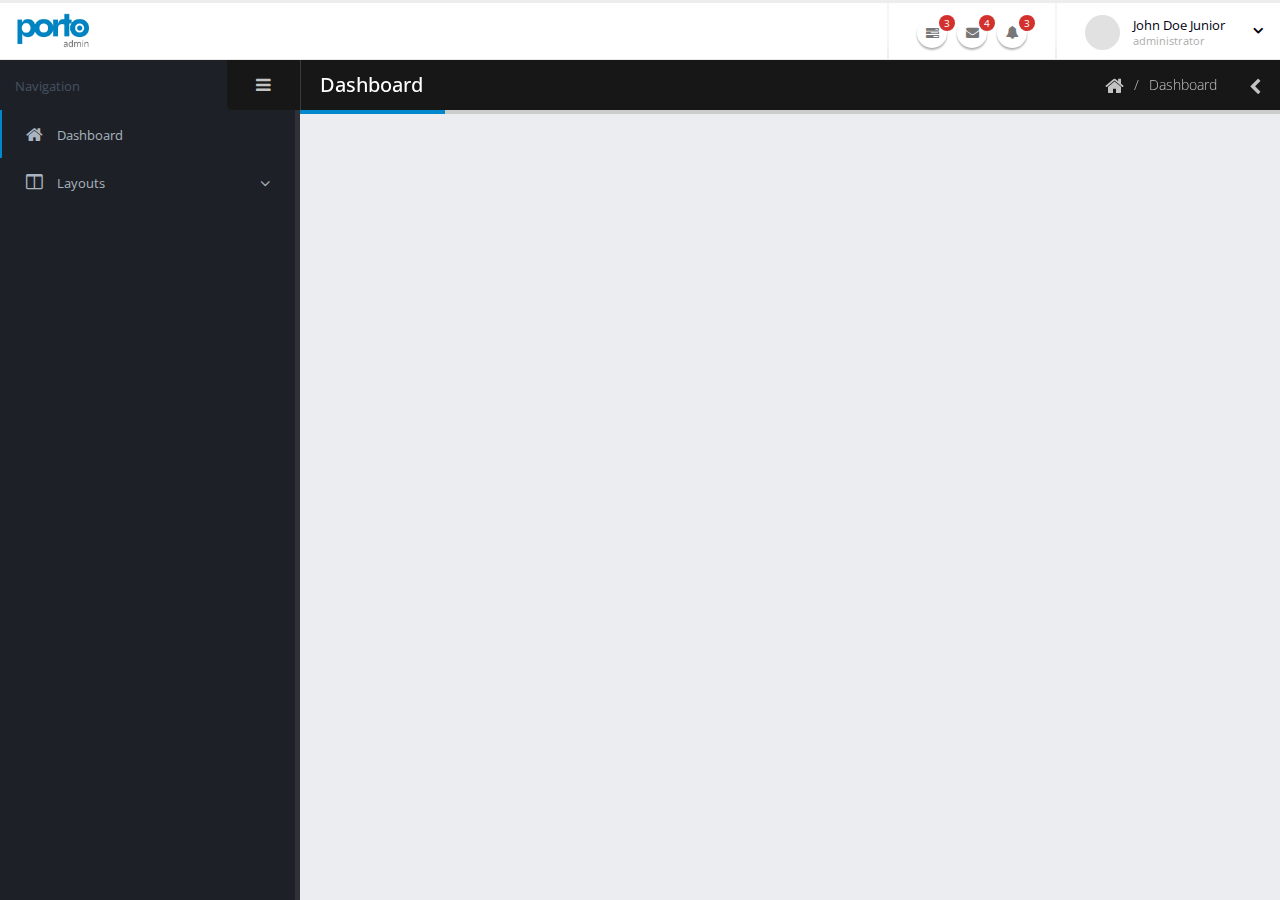
<file: DosyaSistemi/wwwroot/Template/index.html>
﻿<!doctype html>
<html class="fixed">
<head>

    <!-- Basic -->
    <meta charset="UTF-8">

    <title>Dashboard | Porto Admin - Responsive HTML5 Template 1.5.4</title>
    <meta name="keywords" content="HTML5 Admin Template" />
    <meta name="description" content="Porto Admin - Responsive HTML5 Template">
    <meta name="author" content="okler.net">

    <!-- Mobile Metas -->
    <meta name="viewport" content="width=device-width, initial-scale=1.0, maximum-scale=1.0, user-scalable=no" />

    <!-- Web Fonts  -->
    <link href="https://fonts.googleapis.com/css?family=Open+Sans:300,400,600,700,800|Shadows+Into+Light" rel="stylesheet" type="text/css">

    <!-- Vendor CSS -->
    <link rel="stylesheet" href="assets/vendor/bootstrap/css/bootstrap.css" />

    <link rel="stylesheet" href="assets/vendor/font-awesome/css/font-awesome.css" />
    <link rel="stylesheet" href="assets/vendor/magnific-popup/magnific-popup.css" />
    <link rel="stylesheet" href="assets/vendor/bootstrap-datepicker/css/bootstrap-datepicker3.css" />

    <!-- Specific Page Vendor CSS -->
    <link rel="stylesheet" href="assets/vendor/jquery-ui/jquery-ui.css" />
    <link rel="stylesheet" href="assets/vendor/jquery-ui/jquery-ui.theme.css" />
    <link rel="stylesheet" href="assets/vendor/bootstrap-multiselect/bootstrap-multiselect.css" />
    <link rel="stylesheet" href="assets/vendor/morris.js/morris.css" />

    <!-- Theme CSS -->
    <link rel="stylesheet" href="assets/stylesheets/theme.css" />

    <!-- Skin CSS -->
    <link rel="stylesheet" href="assets/stylesheets/skins/default.css" />

    <!-- Theme Custom CSS -->
    <link rel="stylesheet" href="assets/stylesheets/theme-custom.css">

    <!-- Head Libs -->
    <script src="assets/vendor/modernizr/modernizr.js"></script>

</head>
<body>
    <section class="body">

        <!-- start: header -->
        <header class="header">
            <div class="logo-container">
                <a href="../" class="logo">
                    <img src="assets/images/logo.png" height="35" alt="Porto Admin" />
                </a>
                <div class="visible-xs toggle-sidebar-left" data-toggle-class="sidebar-left-opened" data-target="html" data-fire-event="sidebar-left-opened">
                    <i class="fa fa-bars" aria-label="Toggle sidebar"></i>
                </div>
            </div>

            <!-- start: search & user box -->
            <div class="header-right">
                <!-- ARAMA KISMI -->
                <!--
                    <form action="pages-search-results.html" class="search nav-form">
                    <div class="input-group input-search">
                        <input type="text" class="form-control" name="q" id="q" placeholder="Search...">
                        <span class="input-group-btn">
                            <button class="btn btn-default" type="submit"><i class="fa fa-search"></i></button>
                        </span>
                    </div>
                </form>
                    -->

                <span class="separator"></span>

                <!-- yukardaki bildirimler çubugu-->
                <ul class="notifications">
                    <li>
                        <a href="#" class="dropdown-toggle notification-icon" data-toggle="dropdown">
                            <i class="fa fa-tasks"></i>
                            <span class="badge">3</span>
                        </a>

                        <div class="dropdown-menu notification-menu large">
                            <div class="notification-title">
                                <span class="pull-right label label-default">3</span>
                                Tasks
                            </div>

                            <div class="content">
                                <ul>
                                    <li>
                                        <p class="clearfix mb-xs">
                                            <span class="message pull-left">Generating Sales Report</span>
                                            <span class="message pull-right text-dark">60%</span>
                                        </p>
                                        <div class="progress progress-xs light">
                                            <div class="progress-bar" role="progressbar" aria-valuenow="60" aria-valuemin="0" aria-valuemax="100" style="width: 60%;"></div>
                                        </div>
                                    </li>

                                    <li>
                                        <p class="clearfix mb-xs">
                                            <span class="message pull-left">Importing Contacts</span>
                                            <span class="message pull-right text-dark">98%</span>
                                        </p>
                                        <div class="progress progress-xs light">
                                            <div class="progress-bar" role="progressbar" aria-valuenow="98" aria-valuemin="0" aria-valuemax="100" style="width: 98%;"></div>
                                        </div>
                                    </li>

                                    <li>
                                        <p class="clearfix mb-xs">
                                            <span class="message pull-left">Uploading something big</span>
                                            <span class="message pull-right text-dark">33%</span>
                                        </p>
                                        <div class="progress progress-xs light mb-xs">
                                            <div class="progress-bar" role="progressbar" aria-valuenow="33" aria-valuemin="0" aria-valuemax="100" style="width: 33%;"></div>
                                        </div>
                                    </li>
                                </ul>
                            </div>
                        </div>
                    </li>
                    <li>
                        <a href="#" class="dropdown-toggle notification-icon" data-toggle="dropdown">
                            <i class="fa fa-envelope"></i>
                            <span class="badge">4</span>
                        </a>

                        <div class="dropdown-menu notification-menu">
                            <div class="notification-title">
                                <span class="pull-right label label-default">230</span>
                                Messages
                            </div>

                            <div class="content">
                                <ul>
                                    <li>
                                        <a href="#" class="clearfix">
                                            <figure class="image">
                                                <img src="assets/images/!sample-user.jpg" alt="Joseph Doe Junior" class="img-circle" />
                                            </figure>
                                            <span class="title">Joseph Doe</span>
                                            <span class="message">Lorem ipsum dolor sit.</span>
                                        </a>
                                    </li>
                                    <li>
                                        <a href="#" class="clearfix">
                                            <figure class="image">
                                                <img src="assets/images/!sample-user.jpg" alt="Joseph Junior" class="img-circle" />
                                            </figure>
                                            <span class="title">Joseph Junior</span>
                                            <span class="message truncate">Truncated message. Lorem ipsum dolor sit amet, consectetur adipiscing elit. Donec sit amet lacinia orci. Proin vestibulum eget risus non luctus. Nunc cursus lacinia lacinia. Nulla molestie malesuada est ac tincidunt. Quisque eget convallis diam, nec venenatis risus. Vestibulum blandit faucibus est et malesuada. Sed interdum cursus dui nec venenatis. Pellentesque non nisi lobortis, rutrum eros ut, convallis nisi. Sed tellus turpis, dignissim sit amet tristique quis, pretium id est. Sed aliquam diam diam, sit amet faucibus tellus ultricies eu. Aliquam lacinia nibh a metus bibendum, eu commodo eros commodo. Sed commodo molestie elit, a molestie lacus porttitor id. Donec facilisis varius sapien, ac fringilla velit porttitor et. Nam tincidunt gravida dui, sed pharetra odio pharetra nec. Duis consectetur venenatis pharetra. Vestibulum egestas nisi quis elementum elementum.</span>
                                        </a>
                                    </li>
                                    <li>
                                        <a href="#" class="clearfix">
                                            <figure class="image">
                                                <img src="assets/images/!sample-user.jpg" alt="Joe Junior" class="img-circle" />
                                            </figure>
                                            <span class="title">Joe Junior</span>
                                            <span class="message">Lorem ipsum dolor sit.</span>
                                        </a>
                                    </li>
                                    <li>
                                        <a href="#" class="clearfix">
                                            <figure class="image">
                                                <img src="assets/images/!sample-user.jpg" alt="Joseph Junior" class="img-circle" />
                                            </figure>
                                            <span class="title">Joseph Junior</span>
                                            <span class="message">Lorem ipsum dolor sit amet, consectetur adipiscing elit. Donec sit amet lacinia orci. Proin vestibulum eget risus non luctus. Nunc cursus lacinia lacinia. Nulla molestie malesuada est ac tincidunt. Quisque eget convallis diam.</span>
                                        </a>
                                    </li>
                                </ul>

                                <hr />

                                <div class="text-right">
                                    <a href="#" class="view-more">View All</a>
                                </div>
                            </div>
                        </div>
                    </li>
                    <li>
                        <a href="#" class="dropdown-toggle notification-icon" data-toggle="dropdown">
                            <i class="fa fa-bell"></i>
                            <span class="badge">3</span>
                        </a>

                        <div class="dropdown-menu notification-menu">
                            <div class="notification-title">
                                <span class="pull-right label label-default">3</span>
                                Alerts
                            </div>

                            <div class="content">
                                <ul>
                                    <li>
                                        <a href="#" class="clearfix">
                                            <div class="image">
                                                <i class="fa fa-thumbs-down bg-danger"></i>
                                            </div>
                                            <span class="title">Server is Down!</span>
                                            <span class="message">Just now</span>
                                        </a>
                                    </li>
                                    <li>
                                        <a href="#" class="clearfix">
                                            <div class="image">
                                                <i class="fa fa-lock bg-warning"></i>
                                            </div>
                                            <span class="title">User Locked</span>
                                            <span class="message">15 minutes ago</span>
                                        </a>
                                    </li>
                                    <li>
                                        <a href="#" class="clearfix">
                                            <div class="image">
                                                <i class="fa fa-signal bg-success"></i>
                                            </div>
                                            <span class="title">Connection Restaured</span>
                                            <span class="message">10/10/2016</span>
                                        </a>
                                    </li>
                                </ul>

                                <hr />

                                <div class="text-right">
                                    <a href="#" class="view-more">View All</a>
                                </div>
                            </div>
                        </div>
                    </li>
                </ul>

                <span class="separator"></span>

                <!-- Kullanıcı Giriş Çıkış (sağ üst) -->
                <div id="userbox" class="userbox">
                    <a href="#" data-toggle="dropdown">
                        <figure class="profile-picture">
                            <img src="assets/images/!logged-user.jpg" alt="Joseph Doe" class="img-circle" data-lock-picture="assets/images/!logged-user.jpg" />
                        </figure>
                        <div class="profile-info" data-lock-name="John Doe" data-lock-email="johndoe@okler.com">
                            <span class="name">John Doe Junior</span>
                            <span class="role">administrator</span>
                        </div>

                        <i class="fa custom-caret"></i>
                    </a>

                    <div class="dropdown-menu">
                        <ul class="list-unstyled">
                            <li class="divider"></li>
                            <li>
                                <a role="menuitem" tabindex="-1" href="pages-user-profile.html"><i class="fa fa-user"></i> My Profile</a>
                            </li>
                            <li>
                                <a role="menuitem" tabindex="-1" href="#" data-lock-screen="true"><i class="fa fa-lock"></i> Lock Screen</a>
                            </li>
                            <li>
                                <a role="menuitem" tabindex="-1" href="pages-signin.html"><i class="fa fa-power-off"></i> Logout</a>
                            </li>
                        </ul>
                    </div>
                </div>
            </div>
            <!-- end: search & user box -->
        </header>
        <!-- end: header -->

        <div class="inner-wrapper">
            <!-- start: sidebar -->
            <aside id="sidebar-left" class="sidebar-left">

                <div class="sidebar-header">
                    <div class="sidebar-title">
                        Navigation
                    </div>
                    <div class="sidebar-toggle hidden-xs" data-toggle-class="sidebar-left-collapsed" data-target="html" data-fire-event="sidebar-left-toggle">
                        <i class="fa fa-bars" aria-label="Toggle sidebar"></i>
                    </div>
                </div>

                <!-- Sol taraftaki açılabilir ekran -->
                <div class="nano">
                    <div class="nano-content">
                        <nav id="menu" class="nav-main" role="navigation">
                            <ul class="nav nav-main">
                                <li class="nav-active">
                                    <a href="index.html">
                                        <i class="fa fa-home" aria-hidden="true"></i>
                                        <span>Dashboard</span>
                                    </a>
                                </li>
                                <li class="nav-parent">
                                    <a href="pages-media-gallery.html">
                                        <i class="fa fa-columns" aria-hidden="true"></i>
                                        <span>Layouts</span>
                                    </a>
                                </li>
                                <!--
                                <li class="nav-parent">
                                    <a>
                                        <i class="fa fa-copy" aria-hidden="true"></i>
                                        <span>Pages</span>
                                    </a>
                                </li>
                                <li class="nav-parent">
                                    <a>
                                        <i class="fa fa-tasks" aria-hidden="true"></i>
                                        <span>UI Elements</span>
                                    </a>
                                </li>
                                <li class="nav-parent">
                                    <a>
                                        <i class="fa fa-list-alt" aria-hidden="true"></i>
                                        <span>Forms</span>
                                    </a>
                                </li>
                                <li class="nav-parent">
                                    <a>
                                        <i class="fa fa-table" aria-hidden="true"></i>
                                        <span>Tables</span>
                                    </a>

                                </li>
                                <li class="nav-parent">
                                    <a>
                                        <i class="fa fa-map-marker" aria-hidden="true"></i>
                                        <span>Maps</span>
                                    </a>
                                </li>
                                <li class="nav-parent">
                                    <a>
                                        <i class="fa fa-align-left" aria-hidden="true"></i>
                                        <span>Menu Levels</span>
                                    </a>

                                </li>-->
                            </ul>
                        </nav>

                        <hr class="separator" />
                        <!--
                        <div class="sidebar-widget widget-tasks">
                            <div class="widget-header">
                                <h6>Projects</h6>
                                <div class="widget-toggle">+</div>
                            </div>
                            <div class="widget-content">
                                <ul class="list-unstyled m-none">
                                    <li><a href="#">Porto HTML5 Template</a></li>
                                    <li><a href="#">Tucson Template</a></li>
                                    <li><a href="#">Porto Admin</a></li>
                                </ul>
                            </div>
                        </div>
                        -->
                    </div>

                    <script>
                        // Maintain Scroll Position
                        if (typeof localStorage !== 'undefined') {
                            if (localStorage.getItem('sidebar-left-position') !== null) {
                                var initialPosition = localStorage.getItem('sidebar-left-position'),
                                    sidebarLeft = document.querySelector('#sidebar-left .nano-content');

                                sidebarLeft.scrollTop = initialPosition;
                            }
                        }
                    </script>

                </div>

            </aside>
            <!-- end: sidebar -->

            <section role="main" class="content-body">
                <header class="page-header">
                    <h2>Dashboard</h2>

                    <div class="right-wrapper pull-right">
                        <ol class="breadcrumbs">
                            <li>
                                <a href="index.html">
                                    <i class="fa fa-home"></i>
                                </a>
                            </li>
                            <li><span>Dashboard</span></li>
                        </ol>

                        <a class="sidebar-right-toggle" data-open="sidebar-right"><i class="fa fa-chevron-left"></i></a>
                    </div>
                </header>

                <!--
                         @RenderBody() olcak
                                                 -->

            </section>
        </div>

        <!-- Kalınan nokta -->

        <aside id="sidebar-right" class="sidebar-right">
            <div class="nano">
                <div class="nano-content">
                    <a href="#" class="mobile-close visible-xs">
                        Collapse <i class="fa fa-chevron-right"></i>
                    </a>

                    <div class="sidebar-right-wrapper">

                        <div class="sidebar-widget widget-calendar">
                            <h6> TAKVIM </h6>
                            <div data-plugin-datepicker data-plugin-skin="dark"></div>
                        </div>
                    </div>
                </div>
            </div>
        </aside>
    </section>

    <!-- Vendor -->
    <script src="assets/vendor/jquery/jquery.js"></script>
    <script src="assets/vendor/jquery-browser-mobile/jquery.browser.mobile.js"></script>
    <script src="assets/vendor/bootstrap/js/bootstrap.js"></script>
    <script src="assets/vendor/nanoscroller/nanoscroller.js"></script>
    <script src="assets/vendor/bootstrap-datepicker/js/bootstrap-datepicker.js"></script>
    <script src="assets/vendor/magnific-popup/jquery.magnific-popup.js"></script>
    <script src="assets/vendor/jquery-placeholder/jquery-placeholder.js"></script>

    <!-- Specific Page Vendor -->
    <script src="assets/vendor/jquery-ui/jquery-ui.js"></script>
    <script src="assets/vendor/jqueryui-touch-punch/jqueryui-touch-punch.js"></script>
    <script src="assets/vendor/jquery-appear/jquery-appear.js"></script>
    <script src="assets/vendor/bootstrap-multiselect/bootstrap-multiselect.js"></script>
    <script src="assets/vendor/jquery.easy-pie-chart/jquery.easy-pie-chart.js"></script>
    <script src="assets/vendor/flot/jquery.flot.js"></script>
    <script src="assets/vendor/flot.tooltip/flot.tooltip.js"></script>
    <script src="assets/vendor/flot/jquery.flot.pie.js"></script>
    <script src="assets/vendor/flot/jquery.flot.categories.js"></script>
    <script src="assets/vendor/flot/jquery.flot.resize.js"></script>
    <script src="assets/vendor/jquery-sparkline/jquery-sparkline.js"></script>
    <script src="assets/vendor/raphael/raphael.js"></script>
    <script src="assets/vendor/morris.js/morris.js"></script>
    <script src="assets/vendor/gauge/gauge.js"></script>
    <script src="assets/vendor/snap.svg/snap.svg.js"></script>
    <script src="assets/vendor/liquid-meter/liquid.meter.js"></script>
    <script src="assets/vendor/jqvmap/jquery.vmap.js"></script>
    <script src="assets/vendor/jqvmap/data/jquery.vmap.sampledata.js"></script>
    <script src="assets/vendor/jqvmap/maps/jquery.vmap.world.js"></script>
    <script src="assets/vendor/jqvmap/maps/continents/jquery.vmap.africa.js"></script>
    <script src="assets/vendor/jqvmap/maps/continents/jquery.vmap.asia.js"></script>
    <script src="assets/vendor/jqvmap/maps/continents/jquery.vmap.australia.js"></script>
    <script src="assets/vendor/jqvmap/maps/continents/jquery.vmap.europe.js"></script>
    <script src="assets/vendor/jqvmap/maps/continents/jquery.vmap.north-america.js"></script>
    <script src="assets/vendor/jqvmap/maps/continents/jquery.vmap.south-america.js"></script>

    <!-- Theme Base, Components and Settings -->
    <script src="assets/javascripts/theme.js"></script>

    <!-- Theme Custom -->
    <script src="assets/javascripts/theme.custom.js"></script>

    <!-- Theme Initialization Files -->
    <script src="assets/javascripts/theme.init.js"></script>

    <!-- Examples -->
    <script src="assets/javascripts/dashboard/examples.dashboard.js"></script>
</body>
</html>
</file>
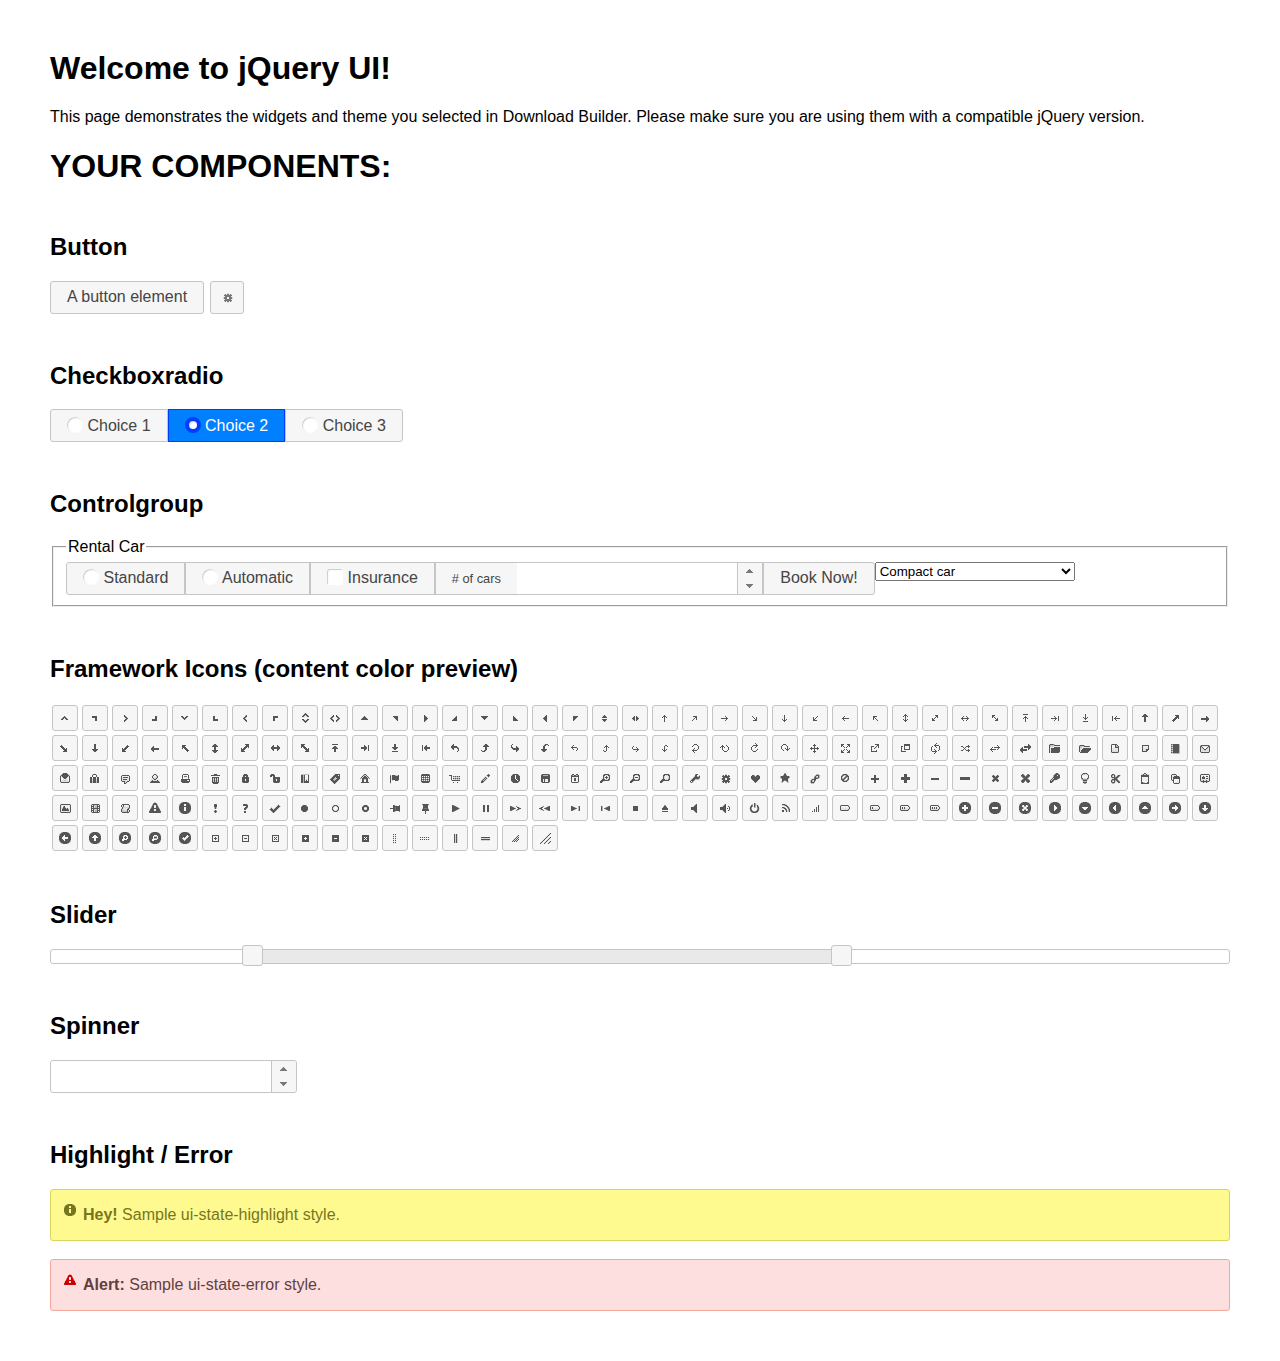
<file: DosyaSistemi/wwwroot/Template/assets/vendor/jquery-ui/index.html>
<!doctype html>
<html lang="us">
<head>
	<meta charset="utf-8">
	<title>jQuery UI Example Page</title>
	<link href="jquery-ui.css" rel="stylesheet">
	<style>
	body{
		font-family: "Trebuchet MS", sans-serif;
		margin: 50px;
	}
	.demoHeaders {
		margin-top: 2em;
	}
	#dialog-link {
		padding: .4em 1em .4em 20px;
		text-decoration: none;
		position: relative;
	}
	#dialog-link span.ui-icon {
		margin: 0 5px 0 0;
		position: absolute;
		left: .2em;
		top: 50%;
		margin-top: -8px;
	}
	#icons {
		margin: 0;
		padding: 0;
	}
	#icons li {
		margin: 2px;
		position: relative;
		padding: 4px 0;
		cursor: pointer;
		float: left;
		list-style: none;
	}
	#icons span.ui-icon {
		float: left;
		margin: 0 4px;
	}
	.fakewindowcontain .ui-widget-overlay {
		position: absolute;
	}
	select {
		width: 200px;
	}
	</style>
</head>
<body>

<h1>Welcome to jQuery UI!</h1>

<div class="ui-widget">
	<p>This page demonstrates the widgets and theme you selected in Download Builder. Please make sure you are using them with a compatible jQuery version.</p>
</div>

<h1>YOUR COMPONENTS:</h1>






<!-- Button -->
<h2 class="demoHeaders">Button</h2>
<button id="button">A button element</button>
<button id="button-icon">An icon-only button</button>



<!-- Checkboxradio -->
<h2 class="demoHeaders">Checkboxradio</h2>
<form style="margin-top: 1em;">
	<div id="radioset">
		<input type="radio" id="radio1" name="radio"><label for="radio1">Choice 1</label>
		<input type="radio" id="radio2" name="radio" checked="checked"><label for="radio2">Choice 2</label>
		<input type="radio" id="radio3" name="radio"><label for="radio3">Choice 3</label>
	</div>
</form>



<!-- Controlgroup -->
<h2 class="demoHeaders">Controlgroup</h2>
<fieldset>
	<legend>Rental Car</legend>
	<div id="controlgroup">
		<select id="car-type">
			<option>Compact car</option>
			<option>Midsize car</option>
			<option>Full size car</option>
			<option>SUV</option>
			<option>Luxury</option>
			<option>Truck</option>
			<option>Van</option>
		</select>
		<label for="transmission-standard">Standard</label>
		<input type="radio" name="transmission" id="transmission-standard">
		<label for="transmission-automatic">Automatic</label>
		<input type="radio" name="transmission" id="transmission-automatic">
		<label for="insurance">Insurance</label>
		<input type="checkbox" name="insurance" id="insurance">
		<label for="horizontal-spinner" class="ui-controlgroup-label"># of cars</label>
		<input id="horizontal-spinner" class="ui-spinner-input">
		<button>Book Now!</button>
	</div>
</fieldset>







<h2 class="demoHeaders">Framework Icons (content color preview)</h2>
<ul id="icons" class="ui-widget ui-helper-clearfix">
	<li class="ui-state-default ui-corner-all" title=".ui-icon-caret-1-n"><span class="ui-icon ui-icon-caret-1-n"></span></li>
	<li class="ui-state-default ui-corner-all" title=".ui-icon-caret-1-ne"><span class="ui-icon ui-icon-caret-1-ne"></span></li>
	<li class="ui-state-default ui-corner-all" title=".ui-icon-caret-1-e"><span class="ui-icon ui-icon-caret-1-e"></span></li>
	<li class="ui-state-default ui-corner-all" title=".ui-icon-caret-1-se"><span class="ui-icon ui-icon-caret-1-se"></span></li>
	<li class="ui-state-default ui-corner-all" title=".ui-icon-caret-1-s"><span class="ui-icon ui-icon-caret-1-s"></span></li>
	<li class="ui-state-default ui-corner-all" title=".ui-icon-caret-1-sw"><span class="ui-icon ui-icon-caret-1-sw"></span></li>
	<li class="ui-state-default ui-corner-all" title=".ui-icon-caret-1-w"><span class="ui-icon ui-icon-caret-1-w"></span></li>
	<li class="ui-state-default ui-corner-all" title=".ui-icon-caret-1-nw"><span class="ui-icon ui-icon-caret-1-nw"></span></li>
	<li class="ui-state-default ui-corner-all" title=".ui-icon-caret-2-n-s"><span class="ui-icon ui-icon-caret-2-n-s"></span></li>
	<li class="ui-state-default ui-corner-all" title=".ui-icon-caret-2-e-w"><span class="ui-icon ui-icon-caret-2-e-w"></span></li>
	<li class="ui-state-default ui-corner-all" title=".ui-icon-triangle-1-n"><span class="ui-icon ui-icon-triangle-1-n"></span></li>
	<li class="ui-state-default ui-corner-all" title=".ui-icon-triangle-1-ne"><span class="ui-icon ui-icon-triangle-1-ne"></span></li>
	<li class="ui-state-default ui-corner-all" title=".ui-icon-triangle-1-e"><span class="ui-icon ui-icon-triangle-1-e"></span></li>
	<li class="ui-state-default ui-corner-all" title=".ui-icon-triangle-1-se"><span class="ui-icon ui-icon-triangle-1-se"></span></li>
	<li class="ui-state-default ui-corner-all" title=".ui-icon-triangle-1-s"><span class="ui-icon ui-icon-triangle-1-s"></span></li>
	<li class="ui-state-default ui-corner-all" title=".ui-icon-triangle-1-sw"><span class="ui-icon ui-icon-triangle-1-sw"></span></li>
	<li class="ui-state-default ui-corner-all" title=".ui-icon-triangle-1-w"><span class="ui-icon ui-icon-triangle-1-w"></span></li>
	<li class="ui-state-default ui-corner-all" title=".ui-icon-triangle-1-nw"><span class="ui-icon ui-icon-triangle-1-nw"></span></li>
	<li class="ui-state-default ui-corner-all" title=".ui-icon-triangle-2-n-s"><span class="ui-icon ui-icon-triangle-2-n-s"></span></li>
	<li class="ui-state-default ui-corner-all" title=".ui-icon-triangle-2-e-w"><span class="ui-icon ui-icon-triangle-2-e-w"></span></li>
	<li class="ui-state-default ui-corner-all" title=".ui-icon-arrow-1-n"><span class="ui-icon ui-icon-arrow-1-n"></span></li>
	<li class="ui-state-default ui-corner-all" title=".ui-icon-arrow-1-ne"><span class="ui-icon ui-icon-arrow-1-ne"></span></li>
	<li class="ui-state-default ui-corner-all" title=".ui-icon-arrow-1-e"><span class="ui-icon ui-icon-arrow-1-e"></span></li>
	<li class="ui-state-default ui-corner-all" title=".ui-icon-arrow-1-se"><span class="ui-icon ui-icon-arrow-1-se"></span></li>
	<li class="ui-state-default ui-corner-all" title=".ui-icon-arrow-1-s"><span class="ui-icon ui-icon-arrow-1-s"></span></li>
	<li class="ui-state-default ui-corner-all" title=".ui-icon-arrow-1-sw"><span class="ui-icon ui-icon-arrow-1-sw"></span></li>
	<li class="ui-state-default ui-corner-all" title=".ui-icon-arrow-1-w"><span class="ui-icon ui-icon-arrow-1-w"></span></li>
	<li class="ui-state-default ui-corner-all" title=".ui-icon-arrow-1-nw"><span class="ui-icon ui-icon-arrow-1-nw"></span></li>
	<li class="ui-state-default ui-corner-all" title=".ui-icon-arrow-2-n-s"><span class="ui-icon ui-icon-arrow-2-n-s"></span></li>
	<li class="ui-state-default ui-corner-all" title=".ui-icon-arrow-2-ne-sw"><span class="ui-icon ui-icon-arrow-2-ne-sw"></span></li>
	<li class="ui-state-default ui-corner-all" title=".ui-icon-arrow-2-e-w"><span class="ui-icon ui-icon-arrow-2-e-w"></span></li>
	<li class="ui-state-default ui-corner-all" title=".ui-icon-arrow-2-se-nw"><span class="ui-icon ui-icon-arrow-2-se-nw"></span></li>
	<li class="ui-state-default ui-corner-all" title=".ui-icon-arrowstop-1-n"><span class="ui-icon ui-icon-arrowstop-1-n"></span></li>
	<li class="ui-state-default ui-corner-all" title=".ui-icon-arrowstop-1-e"><span class="ui-icon ui-icon-arrowstop-1-e"></span></li>
	<li class="ui-state-default ui-corner-all" title=".ui-icon-arrowstop-1-s"><span class="ui-icon ui-icon-arrowstop-1-s"></span></li>
	<li class="ui-state-default ui-corner-all" title=".ui-icon-arrowstop-1-w"><span class="ui-icon ui-icon-arrowstop-1-w"></span></li>
	<li class="ui-state-default ui-corner-all" title=".ui-icon-arrowthick-1-n"><span class="ui-icon ui-icon-arrowthick-1-n"></span></li>
	<li class="ui-state-default ui-corner-all" title=".ui-icon-arrowthick-1-ne"><span class="ui-icon ui-icon-arrowthick-1-ne"></span></li>
	<li class="ui-state-default ui-corner-all" title=".ui-icon-arrowthick-1-e"><span class="ui-icon ui-icon-arrowthick-1-e"></span></li>
	<li class="ui-state-default ui-corner-all" title=".ui-icon-arrowthick-1-se"><span class="ui-icon ui-icon-arrowthick-1-se"></span></li>
	<li class="ui-state-default ui-corner-all" title=".ui-icon-arrowthick-1-s"><span class="ui-icon ui-icon-arrowthick-1-s"></span></li>
	<li class="ui-state-default ui-corner-all" title=".ui-icon-arrowthick-1-sw"><span class="ui-icon ui-icon-arrowthick-1-sw"></span></li>
	<li class="ui-state-default ui-corner-all" title=".ui-icon-arrowthick-1-w"><span class="ui-icon ui-icon-arrowthick-1-w"></span></li>
	<li class="ui-state-default ui-corner-all" title=".ui-icon-arrowthick-1-nw"><span class="ui-icon ui-icon-arrowthick-1-nw"></span></li>
	<li class="ui-state-default ui-corner-all" title=".ui-icon-arrowthick-2-n-s"><span class="ui-icon ui-icon-arrowthick-2-n-s"></span></li>
	<li class="ui-state-default ui-corner-all" title=".ui-icon-arrowthick-2-ne-sw"><span class="ui-icon ui-icon-arrowthick-2-ne-sw"></span></li>
	<li class="ui-state-default ui-corner-all" title=".ui-icon-arrowthick-2-e-w"><span class="ui-icon ui-icon-arrowthick-2-e-w"></span></li>
	<li class="ui-state-default ui-corner-all" title=".ui-icon-arrowthick-2-se-nw"><span class="ui-icon ui-icon-arrowthick-2-se-nw"></span></li>
	<li class="ui-state-default ui-corner-all" title=".ui-icon-arrowthickstop-1-n"><span class="ui-icon ui-icon-arrowthickstop-1-n"></span></li>
	<li class="ui-state-default ui-corner-all" title=".ui-icon-arrowthickstop-1-e"><span class="ui-icon ui-icon-arrowthickstop-1-e"></span></li>
	<li class="ui-state-default ui-corner-all" title=".ui-icon-arrowthickstop-1-s"><span class="ui-icon ui-icon-arrowthickstop-1-s"></span></li>
	<li class="ui-state-default ui-corner-all" title=".ui-icon-arrowthickstop-1-w"><span class="ui-icon ui-icon-arrowthickstop-1-w"></span></li>
	<li class="ui-state-default ui-corner-all" title=".ui-icon-arrowreturnthick-1-w"><span class="ui-icon ui-icon-arrowreturnthick-1-w"></span></li>
	<li class="ui-state-default ui-corner-all" title=".ui-icon-arrowreturnthick-1-n"><span class="ui-icon ui-icon-arrowreturnthick-1-n"></span></li>
	<li class="ui-state-default ui-corner-all" title=".ui-icon-arrowreturnthick-1-e"><span class="ui-icon ui-icon-arrowreturnthick-1-e"></span></li>
	<li class="ui-state-default ui-corner-all" title=".ui-icon-arrowreturnthick-1-s"><span class="ui-icon ui-icon-arrowreturnthick-1-s"></span></li>
	<li class="ui-state-default ui-corner-all" title=".ui-icon-arrowreturn-1-w"><span class="ui-icon ui-icon-arrowreturn-1-w"></span></li>
	<li class="ui-state-default ui-corner-all" title=".ui-icon-arrowreturn-1-n"><span class="ui-icon ui-icon-arrowreturn-1-n"></span></li>
	<li class="ui-state-default ui-corner-all" title=".ui-icon-arrowreturn-1-e"><span class="ui-icon ui-icon-arrowreturn-1-e"></span></li>
	<li class="ui-state-default ui-corner-all" title=".ui-icon-arrowreturn-1-s"><span class="ui-icon ui-icon-arrowreturn-1-s"></span></li>
	<li class="ui-state-default ui-corner-all" title=".ui-icon-arrowrefresh-1-w"><span class="ui-icon ui-icon-arrowrefresh-1-w"></span></li>
	<li class="ui-state-default ui-corner-all" title=".ui-icon-arrowrefresh-1-n"><span class="ui-icon ui-icon-arrowrefresh-1-n"></span></li>
	<li class="ui-state-default ui-corner-all" title=".ui-icon-arrowrefresh-1-e"><span class="ui-icon ui-icon-arrowrefresh-1-e"></span></li>
	<li class="ui-state-default ui-corner-all" title=".ui-icon-arrowrefresh-1-s"><span class="ui-icon ui-icon-arrowrefresh-1-s"></span></li>
	<li class="ui-state-default ui-corner-all" title=".ui-icon-arrow-4"><span class="ui-icon ui-icon-arrow-4"></span></li>
	<li class="ui-state-default ui-corner-all" title=".ui-icon-arrow-4-diag"><span class="ui-icon ui-icon-arrow-4-diag"></span></li>
	<li class="ui-state-default ui-corner-all" title=".ui-icon-extlink"><span class="ui-icon ui-icon-extlink"></span></li>
	<li class="ui-state-default ui-corner-all" title=".ui-icon-newwin"><span class="ui-icon ui-icon-newwin"></span></li>
	<li class="ui-state-default ui-corner-all" title=".ui-icon-refresh"><span class="ui-icon ui-icon-refresh"></span></li>
	<li class="ui-state-default ui-corner-all" title=".ui-icon-shuffle"><span class="ui-icon ui-icon-shuffle"></span></li>
	<li class="ui-state-default ui-corner-all" title=".ui-icon-transfer-e-w"><span class="ui-icon ui-icon-transfer-e-w"></span></li>
	<li class="ui-state-default ui-corner-all" title=".ui-icon-transferthick-e-w"><span class="ui-icon ui-icon-transferthick-e-w"></span></li>
	<li class="ui-state-default ui-corner-all" title=".ui-icon-folder-collapsed"><span class="ui-icon ui-icon-folder-collapsed"></span></li>
	<li class="ui-state-default ui-corner-all" title=".ui-icon-folder-open"><span class="ui-icon ui-icon-folder-open"></span></li>
	<li class="ui-state-default ui-corner-all" title=".ui-icon-document"><span class="ui-icon ui-icon-document"></span></li>
	<li class="ui-state-default ui-corner-all" title=".ui-icon-document-b"><span class="ui-icon ui-icon-document-b"></span></li>
	<li class="ui-state-default ui-corner-all" title=".ui-icon-note"><span class="ui-icon ui-icon-note"></span></li>
	<li class="ui-state-default ui-corner-all" title=".ui-icon-mail-closed"><span class="ui-icon ui-icon-mail-closed"></span></li>
	<li class="ui-state-default ui-corner-all" title=".ui-icon-mail-open"><span class="ui-icon ui-icon-mail-open"></span></li>
	<li class="ui-state-default ui-corner-all" title=".ui-icon-suitcase"><span class="ui-icon ui-icon-suitcase"></span></li>
	<li class="ui-state-default ui-corner-all" title=".ui-icon-comment"><span class="ui-icon ui-icon-comment"></span></li>
	<li class="ui-state-default ui-corner-all" title=".ui-icon-person"><span class="ui-icon ui-icon-person"></span></li>
	<li class="ui-state-default ui-corner-all" title=".ui-icon-print"><span class="ui-icon ui-icon-print"></span></li>
	<li class="ui-state-default ui-corner-all" title=".ui-icon-trash"><span class="ui-icon ui-icon-trash"></span></li>
	<li class="ui-state-default ui-corner-all" title=".ui-icon-locked"><span class="ui-icon ui-icon-locked"></span></li>
	<li class="ui-state-default ui-corner-all" title=".ui-icon-unlocked"><span class="ui-icon ui-icon-unlocked"></span></li>
	<li class="ui-state-default ui-corner-all" title=".ui-icon-bookmark"><span class="ui-icon ui-icon-bookmark"></span></li>
	<li class="ui-state-default ui-corner-all" title=".ui-icon-tag"><span class="ui-icon ui-icon-tag"></span></li>
	<li class="ui-state-default ui-corner-all" title=".ui-icon-home"><span class="ui-icon ui-icon-home"></span></li>
	<li class="ui-state-default ui-corner-all" title=".ui-icon-flag"><span class="ui-icon ui-icon-flag"></span></li>
	<li class="ui-state-default ui-corner-all" title=".ui-icon-calculator"><span class="ui-icon ui-icon-calculator"></span></li>
	<li class="ui-state-default ui-corner-all" title=".ui-icon-cart"><span class="ui-icon ui-icon-cart"></span></li>
	<li class="ui-state-default ui-corner-all" title=".ui-icon-pencil"><span class="ui-icon ui-icon-pencil"></span></li>
	<li class="ui-state-default ui-corner-all" title=".ui-icon-clock"><span class="ui-icon ui-icon-clock"></span></li>
	<li class="ui-state-default ui-corner-all" title=".ui-icon-disk"><span class="ui-icon ui-icon-disk"></span></li>
	<li class="ui-state-default ui-corner-all" title=".ui-icon-calendar"><span class="ui-icon ui-icon-calendar"></span></li>
	<li class="ui-state-default ui-corner-all" title=".ui-icon-zoomin"><span class="ui-icon ui-icon-zoomin"></span></li>
	<li class="ui-state-default ui-corner-all" title=".ui-icon-zoomout"><span class="ui-icon ui-icon-zoomout"></span></li>
	<li class="ui-state-default ui-corner-all" title=".ui-icon-search"><span class="ui-icon ui-icon-search"></span></li>
	<li class="ui-state-default ui-corner-all" title=".ui-icon-wrench"><span class="ui-icon ui-icon-wrench"></span></li>
	<li class="ui-state-default ui-corner-all" title=".ui-icon-gear"><span class="ui-icon ui-icon-gear"></span></li>
	<li class="ui-state-default ui-corner-all" title=".ui-icon-heart"><span class="ui-icon ui-icon-heart"></span></li>
	<li class="ui-state-default ui-corner-all" title=".ui-icon-star"><span class="ui-icon ui-icon-star"></span></li>
	<li class="ui-state-default ui-corner-all" title=".ui-icon-link"><span class="ui-icon ui-icon-link"></span></li>
	<li class="ui-state-default ui-corner-all" title=".ui-icon-cancel"><span class="ui-icon ui-icon-cancel"></span></li>
	<li class="ui-state-default ui-corner-all" title=".ui-icon-plus"><span class="ui-icon ui-icon-plus"></span></li>
	<li class="ui-state-default ui-corner-all" title=".ui-icon-plusthick"><span class="ui-icon ui-icon-plusthick"></span></li>
	<li class="ui-state-default ui-corner-all" title=".ui-icon-minus"><span class="ui-icon ui-icon-minus"></span></li>
	<li class="ui-state-default ui-corner-all" title=".ui-icon-minusthick"><span class="ui-icon ui-icon-minusthick"></span></li>
	<li class="ui-state-default ui-corner-all" title=".ui-icon-close"><span class="ui-icon ui-icon-close"></span></li>
	<li class="ui-state-default ui-corner-all" title=".ui-icon-closethick"><span class="ui-icon ui-icon-closethick"></span></li>
	<li class="ui-state-default ui-corner-all" title=".ui-icon-key"><span class="ui-icon ui-icon-key"></span></li>
	<li class="ui-state-default ui-corner-all" title=".ui-icon-lightbulb"><span class="ui-icon ui-icon-lightbulb"></span></li>
	<li class="ui-state-default ui-corner-all" title=".ui-icon-scissors"><span class="ui-icon ui-icon-scissors"></span></li>
	<li class="ui-state-default ui-corner-all" title=".ui-icon-clipboard"><span class="ui-icon ui-icon-clipboard"></span></li>
	<li class="ui-state-default ui-corner-all" title=".ui-icon-copy"><span class="ui-icon ui-icon-copy"></span></li>
	<li class="ui-state-default ui-corner-all" title=".ui-icon-contact"><span class="ui-icon ui-icon-contact"></span></li>
	<li class="ui-state-default ui-corner-all" title=".ui-icon-image"><span class="ui-icon ui-icon-image"></span></li>
	<li class="ui-state-default ui-corner-all" title=".ui-icon-video"><span class="ui-icon ui-icon-video"></span></li>
	<li class="ui-state-default ui-corner-all" title=".ui-icon-script"><span class="ui-icon ui-icon-script"></span></li>
	<li class="ui-state-default ui-corner-all" title=".ui-icon-alert"><span class="ui-icon ui-icon-alert"></span></li>
	<li class="ui-state-default ui-corner-all" title=".ui-icon-info"><span class="ui-icon ui-icon-info"></span></li>
	<li class="ui-state-default ui-corner-all" title=".ui-icon-notice"><span class="ui-icon ui-icon-notice"></span></li>
	<li class="ui-state-default ui-corner-all" title=".ui-icon-help"><span class="ui-icon ui-icon-help"></span></li>
	<li class="ui-state-default ui-corner-all" title=".ui-icon-check"><span class="ui-icon ui-icon-check"></span></li>
	<li class="ui-state-default ui-corner-all" title=".ui-icon-bullet"><span class="ui-icon ui-icon-bullet"></span></li>
	<li class="ui-state-default ui-corner-all" title=".ui-icon-radio-off"><span class="ui-icon ui-icon-radio-off"></span></li>
	<li class="ui-state-default ui-corner-all" title=".ui-icon-radio-on"><span class="ui-icon ui-icon-radio-on"></span></li>
	<li class="ui-state-default ui-corner-all" title=".ui-icon-pin-w"><span class="ui-icon ui-icon-pin-w"></span></li>
	<li class="ui-state-default ui-corner-all" title=".ui-icon-pin-s"><span class="ui-icon ui-icon-pin-s"></span></li>
	<li class="ui-state-default ui-corner-all" title=".ui-icon-play"><span class="ui-icon ui-icon-play"></span></li>
	<li class="ui-state-default ui-corner-all" title=".ui-icon-pause"><span class="ui-icon ui-icon-pause"></span></li>
	<li class="ui-state-default ui-corner-all" title=".ui-icon-seek-next"><span class="ui-icon ui-icon-seek-next"></span></li>
	<li class="ui-state-default ui-corner-all" title=".ui-icon-seek-prev"><span class="ui-icon ui-icon-seek-prev"></span></li>
	<li class="ui-state-default ui-corner-all" title=".ui-icon-seek-end"><span class="ui-icon ui-icon-seek-end"></span></li>
	<li class="ui-state-default ui-corner-all" title=".ui-icon-seek-first"><span class="ui-icon ui-icon-seek-first"></span></li>
	<li class="ui-state-default ui-corner-all" title=".ui-icon-stop"><span class="ui-icon ui-icon-stop"></span></li>
	<li class="ui-state-default ui-corner-all" title=".ui-icon-eject"><span class="ui-icon ui-icon-eject"></span></li>
	<li class="ui-state-default ui-corner-all" title=".ui-icon-volume-off"><span class="ui-icon ui-icon-volume-off"></span></li>
	<li class="ui-state-default ui-corner-all" title=".ui-icon-volume-on"><span class="ui-icon ui-icon-volume-on"></span></li>
	<li class="ui-state-default ui-corner-all" title=".ui-icon-power"><span class="ui-icon ui-icon-power"></span></li>
	<li class="ui-state-default ui-corner-all" title=".ui-icon-signal-diag"><span class="ui-icon ui-icon-signal-diag"></span></li>
	<li class="ui-state-default ui-corner-all" title=".ui-icon-signal"><span class="ui-icon ui-icon-signal"></span></li>
	<li class="ui-state-default ui-corner-all" title=".ui-icon-battery-0"><span class="ui-icon ui-icon-battery-0"></span></li>
	<li class="ui-state-default ui-corner-all" title=".ui-icon-battery-1"><span class="ui-icon ui-icon-battery-1"></span></li>
	<li class="ui-state-default ui-corner-all" title=".ui-icon-battery-2"><span class="ui-icon ui-icon-battery-2"></span></li>
	<li class="ui-state-default ui-corner-all" title=".ui-icon-battery-3"><span class="ui-icon ui-icon-battery-3"></span></li>
	<li class="ui-state-default ui-corner-all" title=".ui-icon-circle-plus"><span class="ui-icon ui-icon-circle-plus"></span></li>
	<li class="ui-state-default ui-corner-all" title=".ui-icon-circle-minus"><span class="ui-icon ui-icon-circle-minus"></span></li>
	<li class="ui-state-default ui-corner-all" title=".ui-icon-circle-close"><span class="ui-icon ui-icon-circle-close"></span></li>
	<li class="ui-state-default ui-corner-all" title=".ui-icon-circle-triangle-e"><span class="ui-icon ui-icon-circle-triangle-e"></span></li>
	<li class="ui-state-default ui-corner-all" title=".ui-icon-circle-triangle-s"><span class="ui-icon ui-icon-circle-triangle-s"></span></li>
	<li class="ui-state-default ui-corner-all" title=".ui-icon-circle-triangle-w"><span class="ui-icon ui-icon-circle-triangle-w"></span></li>
	<li class="ui-state-default ui-corner-all" title=".ui-icon-circle-triangle-n"><span class="ui-icon ui-icon-circle-triangle-n"></span></li>
	<li class="ui-state-default ui-corner-all" title=".ui-icon-circle-arrow-e"><span class="ui-icon ui-icon-circle-arrow-e"></span></li>
	<li class="ui-state-default ui-corner-all" title=".ui-icon-circle-arrow-s"><span class="ui-icon ui-icon-circle-arrow-s"></span></li>
	<li class="ui-state-default ui-corner-all" title=".ui-icon-circle-arrow-w"><span class="ui-icon ui-icon-circle-arrow-w"></span></li>
	<li class="ui-state-default ui-corner-all" title=".ui-icon-circle-arrow-n"><span class="ui-icon ui-icon-circle-arrow-n"></span></li>
	<li class="ui-state-default ui-corner-all" title=".ui-icon-circle-zoomin"><span class="ui-icon ui-icon-circle-zoomin"></span></li>
	<li class="ui-state-default ui-corner-all" title=".ui-icon-circle-zoomout"><span class="ui-icon ui-icon-circle-zoomout"></span></li>
	<li class="ui-state-default ui-corner-all" title=".ui-icon-circle-check"><span class="ui-icon ui-icon-circle-check"></span></li>
	<li class="ui-state-default ui-corner-all" title=".ui-icon-circlesmall-plus"><span class="ui-icon ui-icon-circlesmall-plus"></span></li>
	<li class="ui-state-default ui-corner-all" title=".ui-icon-circlesmall-minus"><span class="ui-icon ui-icon-circlesmall-minus"></span></li>
	<li class="ui-state-default ui-corner-all" title=".ui-icon-circlesmall-close"><span class="ui-icon ui-icon-circlesmall-close"></span></li>
	<li class="ui-state-default ui-corner-all" title=".ui-icon-squaresmall-plus"><span class="ui-icon ui-icon-squaresmall-plus"></span></li>
	<li class="ui-state-default ui-corner-all" title=".ui-icon-squaresmall-minus"><span class="ui-icon ui-icon-squaresmall-minus"></span></li>
	<li class="ui-state-default ui-corner-all" title=".ui-icon-squaresmall-close"><span class="ui-icon ui-icon-squaresmall-close"></span></li>
	<li class="ui-state-default ui-corner-all" title=".ui-icon-grip-dotted-vertical"><span class="ui-icon ui-icon-grip-dotted-vertical"></span></li>
	<li class="ui-state-default ui-corner-all" title=".ui-icon-grip-dotted-horizontal"><span class="ui-icon ui-icon-grip-dotted-horizontal"></span></li>
	<li class="ui-state-default ui-corner-all" title=".ui-icon-grip-solid-vertical"><span class="ui-icon ui-icon-grip-solid-vertical"></span></li>
	<li class="ui-state-default ui-corner-all" title=".ui-icon-grip-solid-horizontal"><span class="ui-icon ui-icon-grip-solid-horizontal"></span></li>
	<li class="ui-state-default ui-corner-all" title=".ui-icon-gripsmall-diagonal-se"><span class="ui-icon ui-icon-gripsmall-diagonal-se"></span></li>
	<li class="ui-state-default ui-corner-all" title=".ui-icon-grip-diagonal-se"><span class="ui-icon ui-icon-grip-diagonal-se"></span></li>
</ul>


<!-- Slider -->
<h2 class="demoHeaders">Slider</h2>
<div id="slider"></div>









<!-- Spinner -->
<h2 class="demoHeaders">Spinner</h2>
<input id="spinner">






<!-- Highlight / Error -->
<h2 class="demoHeaders">Highlight / Error</h2>
<div class="ui-widget">
	<div class="ui-state-highlight ui-corner-all" style="margin-top: 20px; padding: 0 .7em;">
		<p><span class="ui-icon ui-icon-info" style="float: left; margin-right: .3em;"></span>
		<strong>Hey!</strong> Sample ui-state-highlight style.</p>
	</div>
</div>
<br>
<div class="ui-widget">
	<div class="ui-state-error ui-corner-all" style="padding: 0 .7em;">
		<p><span class="ui-icon ui-icon-alert" style="float: left; margin-right: .3em;"></span>
		<strong>Alert:</strong> Sample ui-state-error style.</p>
	</div>
</div>

<script src="external/jquery/jquery.js"></script>
<script src="jquery-ui.js"></script>
<script>





$( "#button" ).button();
$( "#button-icon" ).button({
	icon: "ui-icon-gear",
	showLabel: false
});



$( "#radioset" ).buttonset();



$( "#controlgroup" ).controlgroup();









$( "#slider" ).slider({
	range: true,
	values: [ 17, 67 ]
});





$( "#spinner" ).spinner();








// Hover states on the static widgets
$( "#dialog-link, #icons li" ).hover(
	function() {
		$( this ).addClass( "ui-state-hover" );
	},
	function() {
		$( this ).removeClass( "ui-state-hover" );
	}
);
</script>
</body>
</html>
</file>
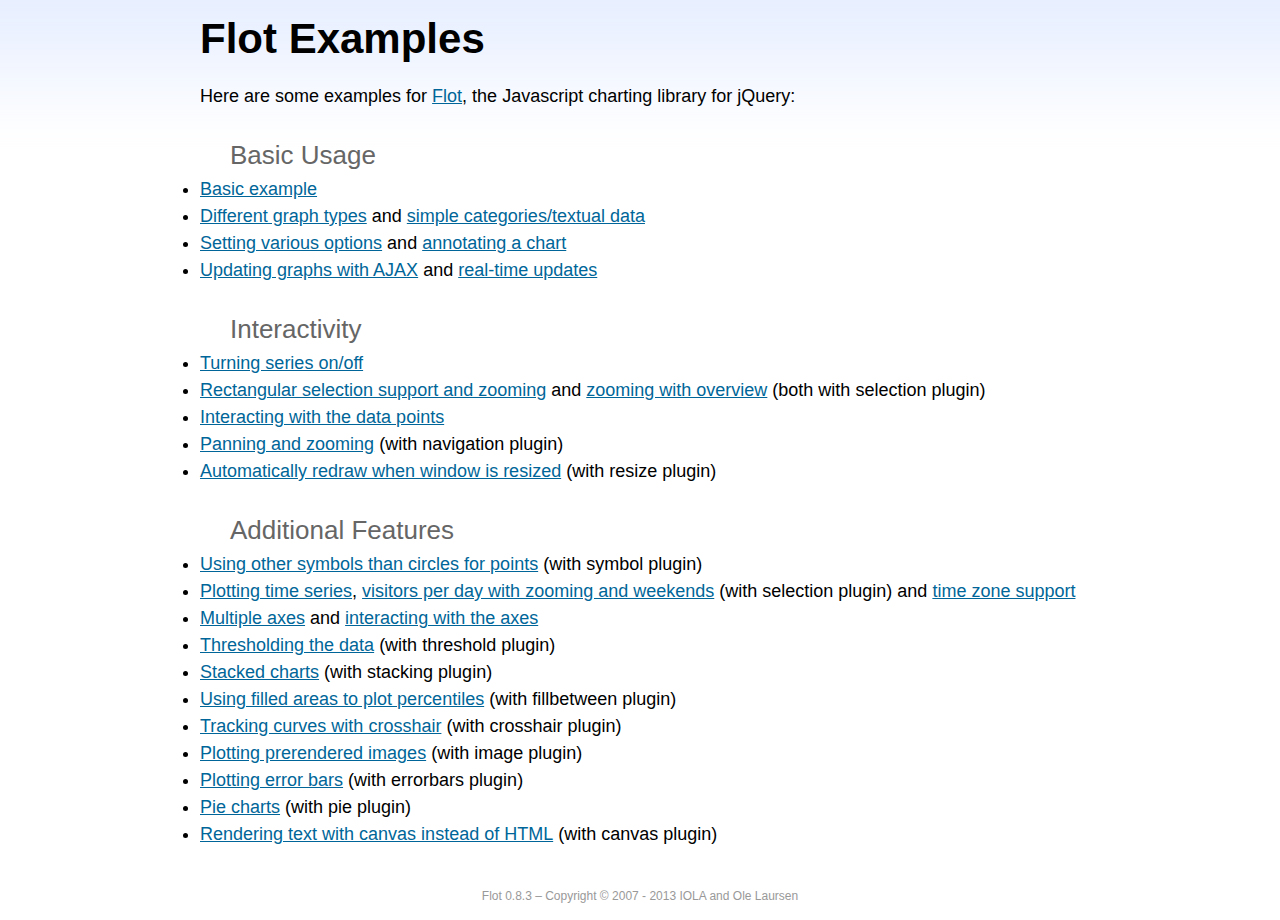
<file: DosyaSistemi/wwwroot/Template/assets/vendor/flot/examples/index.html>
<!DOCTYPE html PUBLIC "-//W3C//DTD HTML 4.01//EN" "http://www.w3.org/TR/html4/strict.dtd">
<html>
<head>
	<meta http-equiv="Content-Type" content="text/html; charset=utf-8">
	<title>Flot Examples</title>
	<link href="examples.css" rel="stylesheet" type="text/css">
	<style>

	h3 {
		margin-top: 30px;
		margin-bottom: 5px;
	}

	</style>
	<script language="javascript" type="text/javascript" src="../jquery.js"></script>
	<script language="javascript" type="text/javascript" src="../jquery.flot.js"></script>
	<script type="text/javascript">

	$(function() {

		// Add the Flot version string to the footer

		$("#footer").prepend("Flot " + $.plot.version + " &ndash; ");
	});

	</script>
</head>
<body>

	<div id="header">
		<h2>Flot Examples</h2>
	</div>

	<div id="content">

		<p>Here are some examples for <a href="http://www.flotcharts.org">Flot</a>, the Javascript charting library for jQuery:</p>

		<h3>Basic Usage</h3>

		<ul>
			<li><a href="basic-usage/index.html">Basic example</a></li>
			<li><a href="series-types/index.html">Different graph types</a> and <a href="categories/index.html">simple categories/textual data</a></li>
			<li><a href="basic-options/index.html">Setting various options</a> and <a href="annotating/index.html">annotating a chart</a></li>
			<li><a href="ajax/index.html">Updating graphs with AJAX</a> and <a href="realtime/index.html">real-time updates</a></li>
		</ul>

		<h3>Interactivity</h3>

		<ul>
			<li><a href="series-toggle/index.html">Turning series on/off</a></li>
			<li><a href="selection/index.html">Rectangular selection support and zooming</a> and <a href="zooming/index.html">zooming with overview</a> (both with selection plugin)</li>
			<li><a href="interacting/index.html">Interacting with the data points</a></li>
			<li><a href="navigate/index.html">Panning and zooming</a> (with navigation plugin)</li>
			<li><a href="resize/index.html">Automatically redraw when window is resized</a> (with resize plugin)</li>
		</ul>

		<h3>Additional Features</h3>

		<ul>
			<li><a href="symbols/index.html">Using other symbols than circles for points</a> (with symbol plugin)</li>
			<li><a href="axes-time/index.html">Plotting time series</a>, <a href="visitors/index.html">visitors per day with zooming and weekends</a> (with selection plugin) and <a href="axes-time-zones/index.html">time zone support</a></li>
			<li><a href="axes-multiple/index.html">Multiple axes</a> and <a href="axes-interacting/index.html">interacting with the axes</a></li>
			<li><a href="threshold/index.html">Thresholding the data</a> (with threshold plugin)</li>
			<li><a href="stacking/index.html">Stacked charts</a> (with stacking plugin)</li>
			<li><a href="percentiles/index.html">Using filled areas to plot percentiles</a> (with fillbetween plugin)</li>
			<li><a href="tracking/index.html">Tracking curves with crosshair</a> (with crosshair plugin)</li>
			<li><a href="image/index.html">Plotting prerendered images</a> (with image plugin)</li>
			<li><a href="series-errorbars/index.html">Plotting error bars</a> (with errorbars plugin)</li>
			<li><a href="series-pie/index.html">Pie charts</a> (with pie plugin)</li>
			<li><a href="canvas/index.html">Rendering text with canvas instead of HTML</a> (with canvas plugin)</li>
		</ul>

	</div>

	<div id="footer">
		Copyright &copy; 2007 - 2013 IOLA and Ole Laursen
	</div>

</body>
</html>
</file>
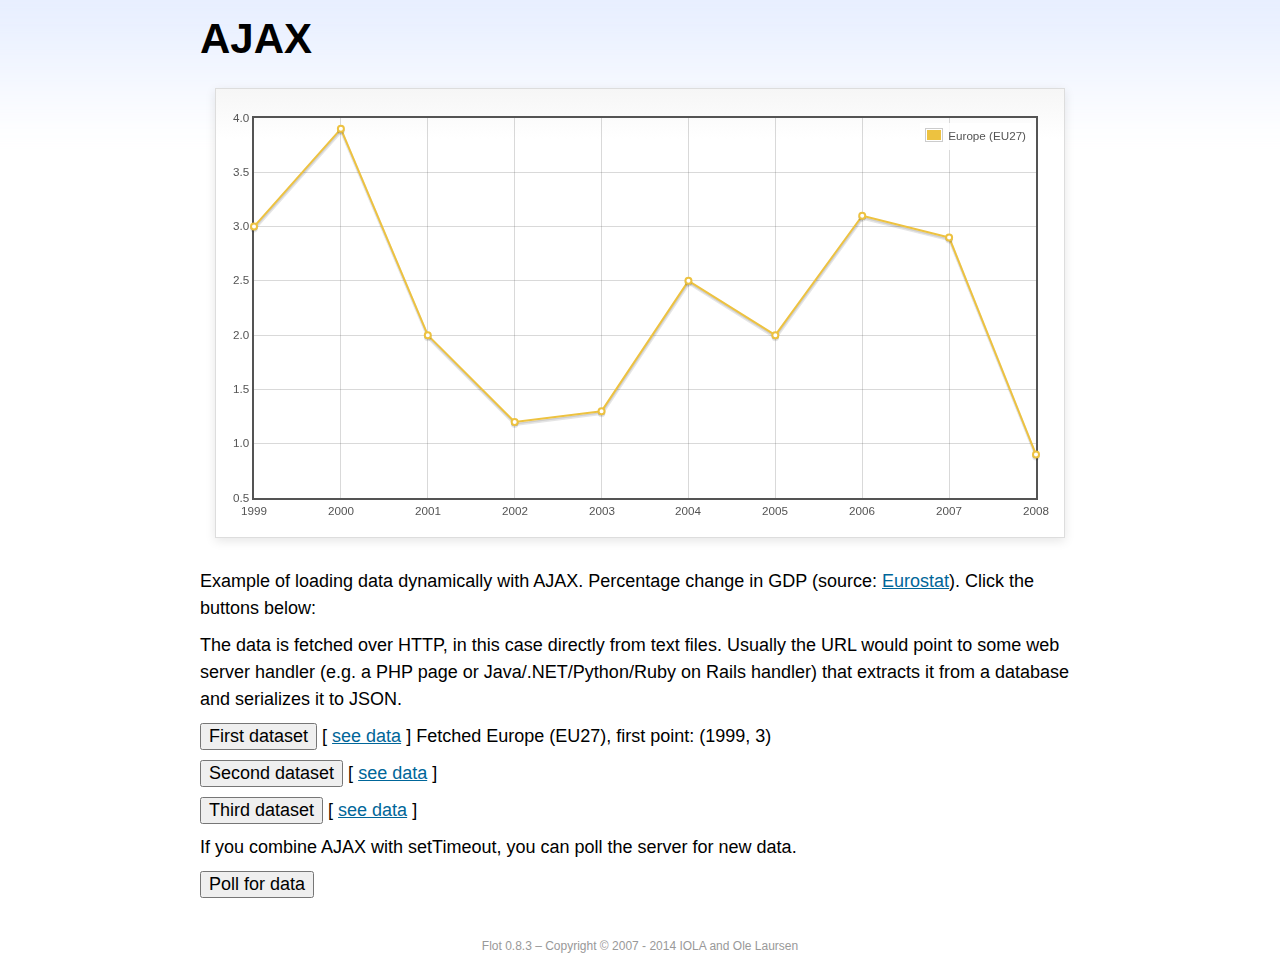
<file: DosyaSistemi/wwwroot/Template/assets/vendor/flot/examples/ajax/index.html>
<!DOCTYPE html PUBLIC "-//W3C//DTD HTML 4.01//EN" "http://www.w3.org/TR/html4/strict.dtd">
<html>
<head>
	<meta http-equiv="Content-Type" content="text/html; charset=utf-8">
	<title>Flot Examples: AJAX</title>
	<link href="../examples.css" rel="stylesheet" type="text/css">
	<!--[if lte IE 8]><script language="javascript" type="text/javascript" src="../../excanvas.min.js"></script><![endif]-->
	<script language="javascript" type="text/javascript" src="../../jquery.js"></script>
	<script language="javascript" type="text/javascript" src="../../jquery.flot.js"></script>
	<script type="text/javascript">

	$(function() {

		var options = {
			lines: {
				show: true
			},
			points: {
				show: true
			},
			xaxis: {
				tickDecimals: 0,
				tickSize: 1
			}
		};

		var data = [];

		$.plot("#placeholder", data, options);

		// Fetch one series, adding to what we already have

		var alreadyFetched = {};

		$("button.fetchSeries").click(function () {

			var button = $(this);

			// Find the URL in the link right next to us, then fetch the data

			var dataurl = button.siblings("a").attr("href");

			function onDataReceived(series) {

				// Extract the first coordinate pair; jQuery has parsed it, so
				// the data is now just an ordinary JavaScript object

				var firstcoordinate = "(" + series.data[0][0] + ", " + series.data[0][1] + ")";
				button.siblings("span").text("Fetched " + series.label + ", first point: " + firstcoordinate);

				// Push the new data onto our existing data array

				if (!alreadyFetched[series.label]) {
					alreadyFetched[series.label] = true;
					data.push(series);
				}

				$.plot("#placeholder", data, options);
			}

			$.ajax({
				url: dataurl,
				type: "GET",
				dataType: "json",
				success: onDataReceived
			});
		});

		// Initiate a recurring data update

		$("button.dataUpdate").click(function () {

			data = [];
			alreadyFetched = {};

			$.plot("#placeholder", data, options);

			var iteration = 0;

			function fetchData() {

				++iteration;

				function onDataReceived(series) {

					// Load all the data in one pass; if we only got partial
					// data we could merge it with what we already have.

					data = [ series ];
					$.plot("#placeholder", data, options);
				}

				// Normally we call the same URL - a script connected to a
				// database - but in this case we only have static example
				// files, so we need to modify the URL.

				$.ajax({
					url: "data-eu-gdp-growth-" + iteration + ".json",
					type: "GET",
					dataType: "json",
					success: onDataReceived
				});

				if (iteration < 5) {
					setTimeout(fetchData, 1000);
				} else {
					data = [];
					alreadyFetched = {};
				}
			}

			setTimeout(fetchData, 1000);
		});

		// Load the first series by default, so we don't have an empty plot

		$("button.fetchSeries:first").click();

		// Add the Flot version string to the footer

		$("#footer").prepend("Flot " + $.plot.version + " &ndash; ");
	});

	</script>
</head>
<body>

	<div id="header">
		<h2>AJAX</h2>
	</div>

	<div id="content">

		<div class="demo-container">
			<div id="placeholder" class="demo-placeholder"></div>
		</div>

		<p>Example of loading data dynamically with AJAX. Percentage change in GDP (source: <a href="http://epp.eurostat.ec.europa.eu/tgm/table.do?tab=table&init=1&plugin=1&language=en&pcode=tsieb020">Eurostat</a>). Click the buttons below:</p>

		<p>The data is fetched over HTTP, in this case directly from text files. Usually the URL would point to some web server handler (e.g. a PHP page or Java/.NET/Python/Ruby on Rails handler) that extracts it from a database and serializes it to JSON.</p>

		<p>
			<button class="fetchSeries">First dataset</button>
			[ <a href="data-eu-gdp-growth.json">see data</a> ]
			<span></span>
		</p>

		<p>
			<button class="fetchSeries">Second dataset</button>
			[ <a href="data-japan-gdp-growth.json">see data</a> ]
			<span></span>
		</p>

		<p>
			<button class="fetchSeries">Third dataset</button>
			[ <a href="data-usa-gdp-growth.json">see data</a> ]
			<span></span>
		</p>

		<p>If you combine AJAX with setTimeout, you can poll the server for new data.</p>

		<p>
			<button class="dataUpdate">Poll for data</button>
		</p>

	</div>

	<div id="footer">
		Copyright &copy; 2007 - 2014 IOLA and Ole Laursen
	</div>

</body>
</html>
</file>
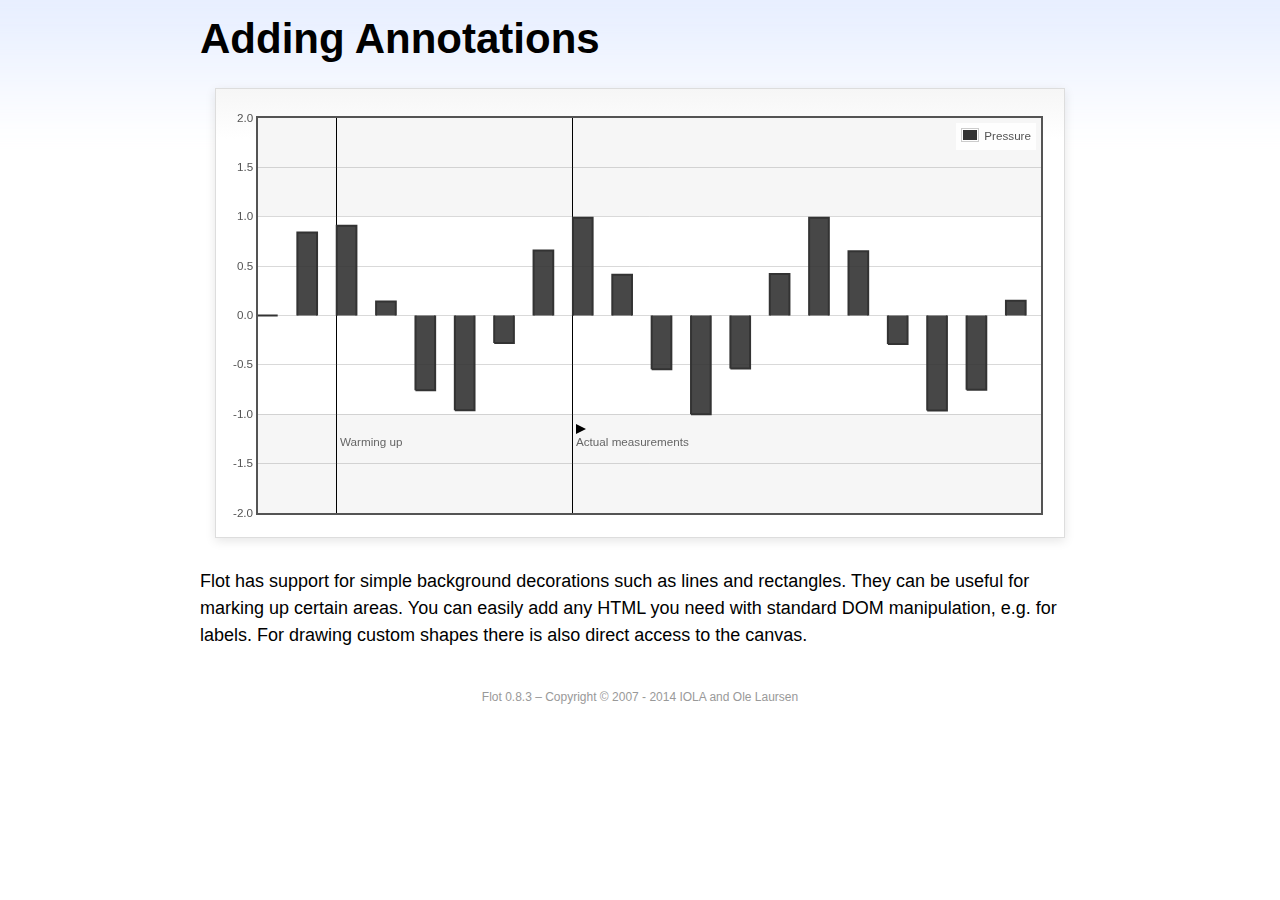
<file: DosyaSistemi/wwwroot/Template/assets/vendor/flot/examples/annotating/index.html>
<!DOCTYPE html PUBLIC "-//W3C//DTD HTML 4.01//EN" "http://www.w3.org/TR/html4/strict.dtd">
<html>
<head>
	<meta http-equiv="Content-Type" content="text/html; charset=utf-8">
	<title>Flot Examples: Adding Annotations</title>
	<link href="../examples.css" rel="stylesheet" type="text/css">
	<!--[if lte IE 8]><script language="javascript" type="text/javascript" src="../../excanvas.min.js"></script><![endif]-->
	<script language="javascript" type="text/javascript" src="../../jquery.js"></script>
	<script language="javascript" type="text/javascript" src="../../jquery.flot.js"></script>
	<script type="text/javascript">

	$(function() {

		var d1 = [];
		for (var i = 0; i < 20; ++i) {
			d1.push([i, Math.sin(i)]);
		}

		var data = [{ data: d1, label: "Pressure", color: "#333" }];

		var markings = [
			{ color: "#f6f6f6", yaxis: { from: 1 } },
			{ color: "#f6f6f6", yaxis: { to: -1 } },
			{ color: "#000", lineWidth: 1, xaxis: { from: 2, to: 2 } },
			{ color: "#000", lineWidth: 1, xaxis: { from: 8, to: 8 } }
		];

		var placeholder = $("#placeholder");

		var plot = $.plot(placeholder, data, {
			bars: { show: true, barWidth: 0.5, fill: 0.9 },
			xaxis: { ticks: [], autoscaleMargin: 0.02 },
			yaxis: { min: -2, max: 2 },
			grid: { markings: markings }
		});

		var o = plot.pointOffset({ x: 2, y: -1.2});

		// Append it to the placeholder that Flot already uses for positioning

		placeholder.append("<div style='position:absolute;left:" + (o.left + 4) + "px;top:" + o.top + "px;color:#666;font-size:smaller'>Warming up</div>");

		o = plot.pointOffset({ x: 8, y: -1.2});
		placeholder.append("<div style='position:absolute;left:" + (o.left + 4) + "px;top:" + o.top + "px;color:#666;font-size:smaller'>Actual measurements</div>");

		// Draw a little arrow on top of the last label to demonstrate canvas
		// drawing

		var ctx = plot.getCanvas().getContext("2d");
		ctx.beginPath();
		o.left += 4;
		ctx.moveTo(o.left, o.top);
		ctx.lineTo(o.left, o.top - 10);
		ctx.lineTo(o.left + 10, o.top - 5);
		ctx.lineTo(o.left, o.top);
		ctx.fillStyle = "#000";
		ctx.fill();

		// Add the Flot version string to the footer

		$("#footer").prepend("Flot " + $.plot.version + " &ndash; ");
	});

	</script>
</head>
<body>

	<div id="header">
		<h2>Adding Annotations</h2>
	</div>

	<div id="content">

		<div class="demo-container">
			<div id="placeholder" class="demo-placeholder"></div>
		</div>

		<p>Flot has support for simple background decorations such as lines and rectangles. They can be useful for marking up certain areas. You can easily add any HTML you need with standard DOM manipulation, e.g. for labels. For drawing custom shapes there is also direct access to the canvas.</p>

	</div>

	<div id="footer">
		Copyright &copy; 2007 - 2014 IOLA and Ole Laursen
	</div>

</body>
</html>
</file>
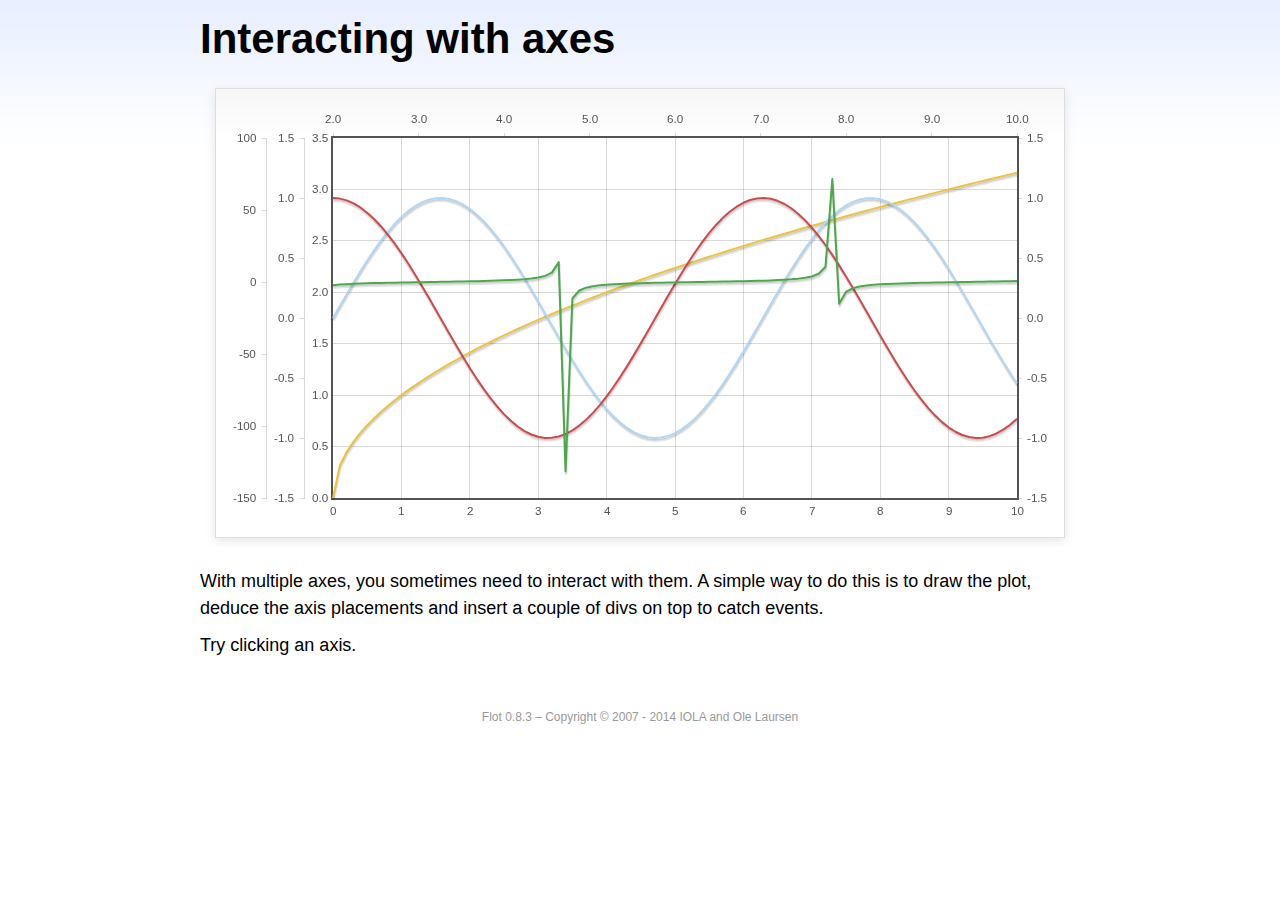
<file: DosyaSistemi/wwwroot/Template/assets/vendor/flot/examples/axes-interacting/index.html>
<!DOCTYPE html PUBLIC "-//W3C//DTD HTML 4.01//EN" "http://www.w3.org/TR/html4/strict.dtd">
<html>
<head>
	<meta http-equiv="Content-Type" content="text/html; charset=utf-8">
	<title>Flot Examples: Interacting with axes</title>
	<link href="../examples.css" rel="stylesheet" type="text/css">
	<!--[if lte IE 8]><script language="javascript" type="text/javascript" src="../../excanvas.min.js"></script><![endif]-->
	<script language="javascript" type="text/javascript" src="../../jquery.js"></script>
	<script language="javascript" type="text/javascript" src="../../jquery.flot.js"></script>
	<script type="text/javascript">

	$(function() {

		function generate(start, end, fn) {
			var res = [];
			for (var i = 0; i <= 100; ++i) {
				var x = start + i / 100 * (end - start);
				res.push([x, fn(x)]);
			}
			return res;
		}

		var data = [
			{ data: generate(0, 10, function (x) { return Math.sqrt(x);}), xaxis: 1, yaxis:1 },
			{ data: generate(0, 10, function (x) { return Math.sin(x);}), xaxis: 1, yaxis:2 },
			{ data: generate(0, 10, function (x) { return Math.cos(x);}), xaxis: 1, yaxis:3 },
			{ data: generate(2, 10, function (x) { return Math.tan(x);}), xaxis: 2, yaxis: 4 }
		];

		var plot = $.plot("#placeholder", data, {
			xaxes: [
				{ position: 'bottom' },
				{ position: 'top'}
			],
			yaxes: [
				{ position: 'left' },
				{ position: 'left' },
				{ position: 'right' },
				{ position: 'left' }
			]
		});

		// Create a div for each axis

		$.each(plot.getAxes(), function (i, axis) {
			if (!axis.show)
				return;

			var box = axis.box;

			$("<div class='axisTarget' style='position:absolute; left:" + box.left + "px; top:" + box.top + "px; width:" + box.width +  "px; height:" + box.height + "px'></div>")
				.data("axis.direction", axis.direction)
				.data("axis.n", axis.n)
				.css({ backgroundColor: "#f00", opacity: 0, cursor: "pointer" })
				.appendTo(plot.getPlaceholder())
				.hover(
					function () { $(this).css({ opacity: 0.10 }) },
					function () { $(this).css({ opacity: 0 }) }
				)
				.click(function () {
					$("#click").text("You clicked the " + axis.direction + axis.n + "axis!")
				});
		});

		// Add the Flot version string to the footer

		$("#footer").prepend("Flot " + $.plot.version + " &ndash; ");
	});

	</script>
</head>
<body>

	<div id="header">
		<h2>Interacting with axes</h2>
	</div>

	<div id="content">

		<div class="demo-container">
			<div id="placeholder" class="demo-placeholder"></div>
		</div>

		<p>With multiple axes, you sometimes need to interact with them. A simple way to do this is to draw the plot, deduce the axis placements and insert a couple of divs on top to catch events.</p>

		<p>Try clicking an axis.</p>

		<p id="click"></p>

	</div>

	<div id="footer">
		Copyright &copy; 2007 - 2014 IOLA and Ole Laursen
	</div>

</body>
</html>
</file>
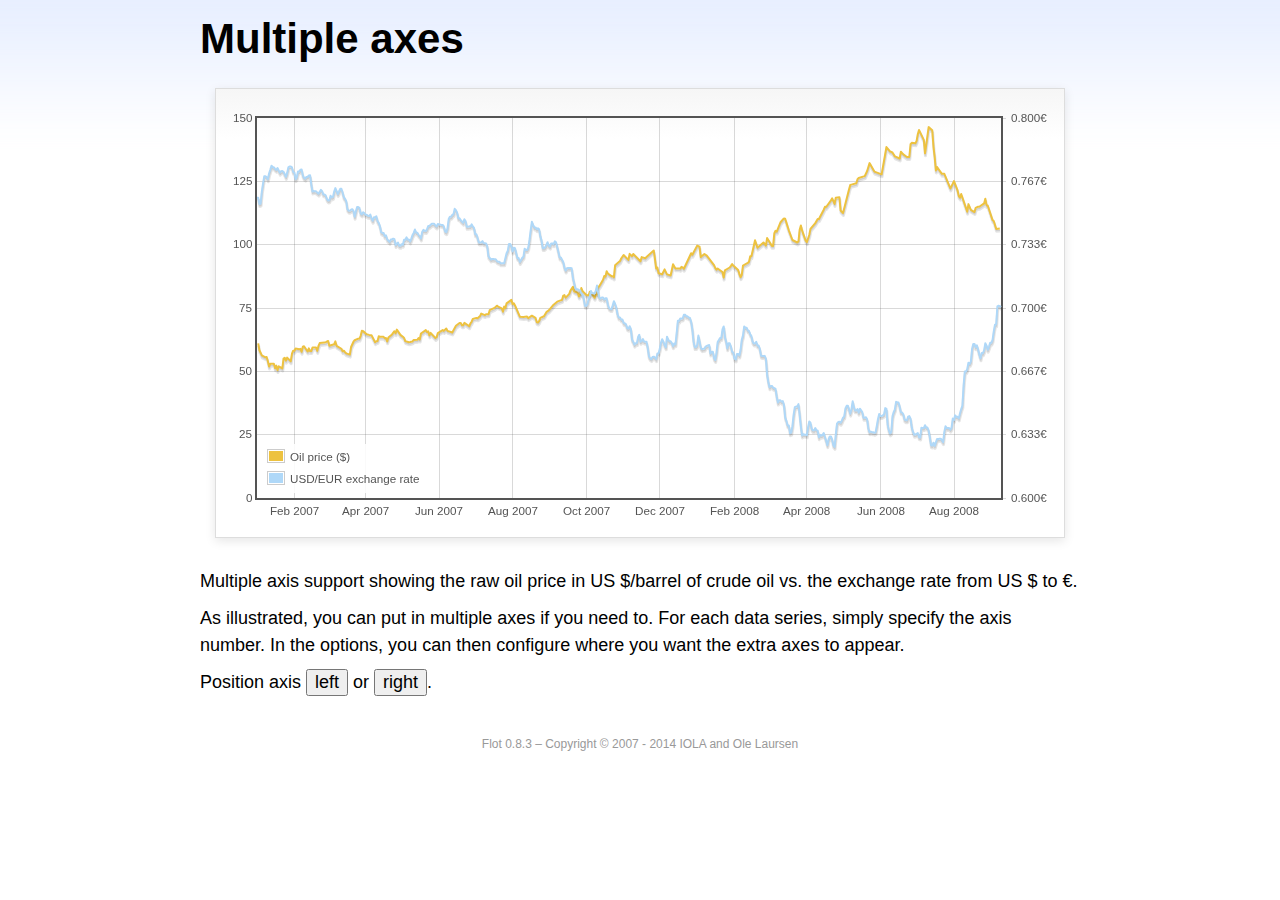
<file: DosyaSistemi/wwwroot/Template/assets/vendor/flot/examples/axes-multiple/index.html>
<!DOCTYPE html PUBLIC "-//W3C//DTD HTML 4.01//EN" "http://www.w3.org/TR/html4/strict.dtd">
<html>
<head>
	<meta http-equiv="Content-Type" content="text/html; charset=utf-8">
	<title>Flot Examples: Multiple Axes</title>
	<link href="../examples.css" rel="stylesheet" type="text/css">
	<!--[if lte IE 8]><script language="javascript" type="text/javascript" src="../../excanvas.min.js"></script><![endif]-->
	<script language="javascript" type="text/javascript" src="../../jquery.js"></script>
	<script language="javascript" type="text/javascript" src="../../jquery.flot.js"></script>
	<script language="javascript" type="text/javascript" src="../../jquery.flot.time.js"></script>
	<script type="text/javascript">

	$(function() {

		var oilprices = [[1167692400000,61.05], [1167778800000,58.32], [1167865200000,57.35], [1167951600000,56.31], [1168210800000,55.55], [1168297200000,55.64], [1168383600000,54.02], [1168470000000,51.88], [1168556400000,52.99], [1168815600000,52.99], [1168902000000,51.21], [1168988400000,52.24], [1169074800000,50.48], [1169161200000,51.99], [1169420400000,51.13], [1169506800000,55.04], [1169593200000,55.37], [1169679600000,54.23], [1169766000000,55.42], [1170025200000,54.01], [1170111600000,56.97], [1170198000000,58.14], [1170284400000,58.14], [1170370800000,59.02], [1170630000000,58.74], [1170716400000,58.88], [1170802800000,57.71], [1170889200000,59.71], [1170975600000,59.89], [1171234800000,57.81], [1171321200000,59.06], [1171407600000,58.00], [1171494000000,57.99], [1171580400000,59.39], [1171839600000,59.39], [1171926000000,58.07], [1172012400000,60.07], [1172098800000,61.14], [1172444400000,61.39], [1172530800000,61.46], [1172617200000,61.79], [1172703600000,62.00], [1172790000000,60.07], [1173135600000,60.69], [1173222000000,61.82], [1173308400000,60.05], [1173654000000,58.91], [1173740400000,57.93], [1173826800000,58.16], [1173913200000,57.55], [1173999600000,57.11], [1174258800000,56.59], [1174345200000,59.61], [1174518000000,61.69], [1174604400000,62.28], [1174860000000,62.91], [1174946400000,62.93], [1175032800000,64.03], [1175119200000,66.03], [1175205600000,65.87], [1175464800000,64.64], [1175637600000,64.38], [1175724000000,64.28], [1175810400000,64.28], [1176069600000,61.51], [1176156000000,61.89], [1176242400000,62.01], [1176328800000,63.85], [1176415200000,63.63], [1176674400000,63.61], [1176760800000,63.10], [1176847200000,63.13], [1176933600000,61.83], [1177020000000,63.38], [1177279200000,64.58], [1177452000000,65.84], [1177538400000,65.06], [1177624800000,66.46], [1177884000000,64.40], [1178056800000,63.68], [1178143200000,63.19], [1178229600000,61.93], [1178488800000,61.47], [1178575200000,61.55], [1178748000000,61.81], [1178834400000,62.37], [1179093600000,62.46], [1179180000000,63.17], [1179266400000,62.55], [1179352800000,64.94], [1179698400000,66.27], [1179784800000,65.50], [1179871200000,65.77], [1179957600000,64.18], [1180044000000,65.20], [1180389600000,63.15], [1180476000000,63.49], [1180562400000,65.08], [1180908000000,66.30], [1180994400000,65.96], [1181167200000,66.93], [1181253600000,65.98], [1181599200000,65.35], [1181685600000,66.26], [1181858400000,68.00], [1182117600000,69.09], [1182204000000,69.10], [1182290400000,68.19], [1182376800000,68.19], [1182463200000,69.14], [1182722400000,68.19], [1182808800000,67.77], [1182895200000,68.97], [1182981600000,69.57], [1183068000000,70.68], [1183327200000,71.09], [1183413600000,70.92], [1183586400000,71.81], [1183672800000,72.81], [1183932000000,72.19], [1184018400000,72.56], [1184191200000,72.50], [1184277600000,74.15], [1184623200000,75.05], [1184796000000,75.92], [1184882400000,75.57], [1185141600000,74.89], [1185228000000,73.56], [1185314400000,75.57], [1185400800000,74.95], [1185487200000,76.83], [1185832800000,78.21], [1185919200000,76.53], [1186005600000,76.86], [1186092000000,76.00], [1186437600000,71.59], [1186696800000,71.47], [1186956000000,71.62], [1187042400000,71.00], [1187301600000,71.98], [1187560800000,71.12], [1187647200000,69.47], [1187733600000,69.26], [1187820000000,69.83], [1187906400000,71.09], [1188165600000,71.73], [1188338400000,73.36], [1188511200000,74.04], [1188856800000,76.30], [1189116000000,77.49], [1189461600000,78.23], [1189548000000,79.91], [1189634400000,80.09], [1189720800000,79.10], [1189980000000,80.57], [1190066400000,81.93], [1190239200000,83.32], [1190325600000,81.62], [1190584800000,80.95], [1190671200000,79.53], [1190757600000,80.30], [1190844000000,82.88], [1190930400000,81.66], [1191189600000,80.24], [1191276000000,80.05], [1191362400000,79.94], [1191448800000,81.44], [1191535200000,81.22], [1191794400000,79.02], [1191880800000,80.26], [1191967200000,80.30], [1192053600000,83.08], [1192140000000,83.69], [1192399200000,86.13], [1192485600000,87.61], [1192572000000,87.40], [1192658400000,89.47], [1192744800000,88.60], [1193004000000,87.56], [1193090400000,87.56], [1193176800000,87.10], [1193263200000,91.86], [1193612400000,93.53], [1193698800000,94.53], [1193871600000,95.93], [1194217200000,93.98], [1194303600000,96.37], [1194476400000,95.46], [1194562800000,96.32], [1195081200000,93.43], [1195167600000,95.10], [1195426800000,94.64], [1195513200000,95.10], [1196031600000,97.70], [1196118000000,94.42], [1196204400000,90.62], [1196290800000,91.01], [1196377200000,88.71], [1196636400000,88.32], [1196809200000,90.23], [1196982000000,88.28], [1197241200000,87.86], [1197327600000,90.02], [1197414000000,92.25], [1197586800000,90.63], [1197846000000,90.63], [1197932400000,90.49], [1198018800000,91.24], [1198105200000,91.06], [1198191600000,90.49], [1198710000000,96.62], [1198796400000,96.00], [1199142000000,99.62], [1199314800000,99.18], [1199401200000,95.09], [1199660400000,96.33], [1199833200000,95.67], [1200351600000,91.90], [1200438000000,90.84], [1200524400000,90.13], [1200610800000,90.57], [1200956400000,89.21], [1201042800000,86.99], [1201129200000,89.85], [1201474800000,90.99], [1201561200000,91.64], [1201647600000,92.33], [1201734000000,91.75], [1202079600000,90.02], [1202166000000,88.41], [1202252400000,87.14], [1202338800000,88.11], [1202425200000,91.77], [1202770800000,92.78], [1202857200000,93.27], [1202943600000,95.46], [1203030000000,95.46], [1203289200000,101.74], [1203462000000,98.81], [1203894000000,100.88], [1204066800000,99.64], [1204153200000,102.59], [1204239600000,101.84], [1204498800000,99.52], [1204585200000,99.52], [1204671600000,104.52], [1204758000000,105.47], [1204844400000,105.15], [1205103600000,108.75], [1205276400000,109.92], [1205362800000,110.33], [1205449200000,110.21], [1205708400000,105.68], [1205967600000,101.84], [1206313200000,100.86], [1206399600000,101.22], [1206486000000,105.90], [1206572400000,107.58], [1206658800000,105.62], [1206914400000,101.58], [1207000800000,100.98], [1207173600000,103.83], [1207260000000,106.23], [1207605600000,108.50], [1207778400000,110.11], [1207864800000,110.14], [1208210400000,113.79], [1208296800000,114.93], [1208383200000,114.86], [1208728800000,117.48], [1208815200000,118.30], [1208988000000,116.06], [1209074400000,118.52], [1209333600000,118.75], [1209420000000,113.46], [1209592800000,112.52], [1210024800000,121.84], [1210111200000,123.53], [1210197600000,123.69], [1210543200000,124.23], [1210629600000,125.80], [1210716000000,126.29], [1211148000000,127.05], [1211320800000,129.07], [1211493600000,132.19], [1211839200000,128.85], [1212357600000,127.76], [1212703200000,138.54], [1212962400000,136.80], [1213135200000,136.38], [1213308000000,134.86], [1213653600000,134.01], [1213740000000,136.68], [1213912800000,135.65], [1214172000000,134.62], [1214258400000,134.62], [1214344800000,134.62], [1214431200000,139.64], [1214517600000,140.21], [1214776800000,140.00], [1214863200000,140.97], [1214949600000,143.57], [1215036000000,145.29], [1215381600000,141.37], [1215468000000,136.04], [1215727200000,146.40], [1215986400000,145.18], [1216072800000,138.74], [1216159200000,134.60], [1216245600000,129.29], [1216332000000,130.65], [1216677600000,127.95], [1216850400000,127.95], [1217282400000,122.19], [1217455200000,124.08], [1217541600000,125.10], [1217800800000,121.41], [1217887200000,119.17], [1217973600000,118.58], [1218060000000,120.02], [1218405600000,114.45], [1218492000000,113.01], [1218578400000,116.00], [1218751200000,113.77], [1219010400000,112.87], [1219096800000,114.53], [1219269600000,114.98], [1219356000000,114.98], [1219701600000,116.27], [1219788000000,118.15], [1219874400000,115.59], [1219960800000,115.46], [1220306400000,109.71], [1220392800000,109.35], [1220565600000,106.23], [1220824800000,106.34]];

		var exchangerates = [[1167606000000,0.7580], [1167692400000,0.7580], [1167778800000,0.75470], [1167865200000,0.75490], [1167951600000,0.76130], [1168038000000,0.76550], [1168124400000,0.76930], [1168210800000,0.76940], [1168297200000,0.76880], [1168383600000,0.76780], [1168470000000,0.77080], [1168556400000,0.77270], [1168642800000,0.77490], [1168729200000,0.77410], [1168815600000,0.77410], [1168902000000,0.77320], [1168988400000,0.77270], [1169074800000,0.77370], [1169161200000,0.77240], [1169247600000,0.77120], [1169334000000,0.7720], [1169420400000,0.77210], [1169506800000,0.77170], [1169593200000,0.77040], [1169679600000,0.7690], [1169766000000,0.77110], [1169852400000,0.7740], [1169938800000,0.77450], [1170025200000,0.77450], [1170111600000,0.7740], [1170198000000,0.77160], [1170284400000,0.77130], [1170370800000,0.76780], [1170457200000,0.76880], [1170543600000,0.77180], [1170630000000,0.77180], [1170716400000,0.77280], [1170802800000,0.77290], [1170889200000,0.76980], [1170975600000,0.76850], [1171062000000,0.76810], [1171148400000,0.7690], [1171234800000,0.7690], [1171321200000,0.76980], [1171407600000,0.76990], [1171494000000,0.76510], [1171580400000,0.76130], [1171666800000,0.76160], [1171753200000,0.76140], [1171839600000,0.76140], [1171926000000,0.76070], [1172012400000,0.76020], [1172098800000,0.76110], [1172185200000,0.76220], [1172271600000,0.76150], [1172358000000,0.75980], [1172444400000,0.75980], [1172530800000,0.75920], [1172617200000,0.75730], [1172703600000,0.75660], [1172790000000,0.75670], [1172876400000,0.75910], [1172962800000,0.75820], [1173049200000,0.75850], [1173135600000,0.76130], [1173222000000,0.76310], [1173308400000,0.76150], [1173394800000,0.760], [1173481200000,0.76130], [1173567600000,0.76270], [1173654000000,0.76270], [1173740400000,0.76080], [1173826800000,0.75830], [1173913200000,0.75750], [1173999600000,0.75620], [1174086000000,0.7520], [1174172400000,0.75120], [1174258800000,0.75120], [1174345200000,0.75170], [1174431600000,0.7520], [1174518000000,0.75110], [1174604400000,0.7480], [1174690800000,0.75090], [1174777200000,0.75310], [1174860000000,0.75310], [1174946400000,0.75270], [1175032800000,0.74980], [1175119200000,0.74930], [1175205600000,0.75040], [1175292000000,0.750], [1175378400000,0.74910], [1175464800000,0.74910], [1175551200000,0.74850], [1175637600000,0.74840], [1175724000000,0.74920], [1175810400000,0.74710], [1175896800000,0.74590], [1175983200000,0.74770], [1176069600000,0.74770], [1176156000000,0.74830], [1176242400000,0.74580], [1176328800000,0.74480], [1176415200000,0.7430], [1176501600000,0.73990], [1176588000000,0.73950], [1176674400000,0.73950], [1176760800000,0.73780], [1176847200000,0.73820], [1176933600000,0.73620], [1177020000000,0.73550], [1177106400000,0.73480], [1177192800000,0.73610], [1177279200000,0.73610], [1177365600000,0.73650], [1177452000000,0.73620], [1177538400000,0.73310], [1177624800000,0.73390], [1177711200000,0.73440], [1177797600000,0.73270], [1177884000000,0.73270], [1177970400000,0.73360], [1178056800000,0.73330], [1178143200000,0.73590], [1178229600000,0.73590], [1178316000000,0.73720], [1178402400000,0.7360], [1178488800000,0.7360], [1178575200000,0.7350], [1178661600000,0.73650], [1178748000000,0.73840], [1178834400000,0.73950], [1178920800000,0.74130], [1179007200000,0.73970], [1179093600000,0.73960], [1179180000000,0.73850], [1179266400000,0.73780], [1179352800000,0.73660], [1179439200000,0.740], [1179525600000,0.74110], [1179612000000,0.74060], [1179698400000,0.74050], [1179784800000,0.74140], [1179871200000,0.74310], [1179957600000,0.74310], [1180044000000,0.74380], [1180130400000,0.74430], [1180216800000,0.74430], [1180303200000,0.74430], [1180389600000,0.74340], [1180476000000,0.74290], [1180562400000,0.74420], [1180648800000,0.7440], [1180735200000,0.74390], [1180821600000,0.74370], [1180908000000,0.74370], [1180994400000,0.74290], [1181080800000,0.74030], [1181167200000,0.73990], [1181253600000,0.74180], [1181340000000,0.74680], [1181426400000,0.7480], [1181512800000,0.7480], [1181599200000,0.7490], [1181685600000,0.74940], [1181772000000,0.75220], [1181858400000,0.75150], [1181944800000,0.75020], [1182031200000,0.74720], [1182117600000,0.74720], [1182204000000,0.74620], [1182290400000,0.74550], [1182376800000,0.74490], [1182463200000,0.74670], [1182549600000,0.74580], [1182636000000,0.74270], [1182722400000,0.74270], [1182808800000,0.7430], [1182895200000,0.74290], [1182981600000,0.7440], [1183068000000,0.7430], [1183154400000,0.74220], [1183240800000,0.73880], [1183327200000,0.73880], [1183413600000,0.73690], [1183500000000,0.73450], [1183586400000,0.73450], [1183672800000,0.73450], [1183759200000,0.73520], [1183845600000,0.73410], [1183932000000,0.73410], [1184018400000,0.7340], [1184104800000,0.73240], [1184191200000,0.72720], [1184277600000,0.72640], [1184364000000,0.72550], [1184450400000,0.72580], [1184536800000,0.72580], [1184623200000,0.72560], [1184709600000,0.72570], [1184796000000,0.72470], [1184882400000,0.72430], [1184968800000,0.72440], [1185055200000,0.72350], [1185141600000,0.72350], [1185228000000,0.72350], [1185314400000,0.72350], [1185400800000,0.72620], [1185487200000,0.72880], [1185573600000,0.73010], [1185660000000,0.73370], [1185746400000,0.73370], [1185832800000,0.73240], [1185919200000,0.72970], [1186005600000,0.73170], [1186092000000,0.73150], [1186178400000,0.72880], [1186264800000,0.72630], [1186351200000,0.72630], [1186437600000,0.72420], [1186524000000,0.72530], [1186610400000,0.72640], [1186696800000,0.7270], [1186783200000,0.73120], [1186869600000,0.73050], [1186956000000,0.73050], [1187042400000,0.73180], [1187128800000,0.73580], [1187215200000,0.74090], [1187301600000,0.74540], [1187388000000,0.74370], [1187474400000,0.74240], [1187560800000,0.74240], [1187647200000,0.74150], [1187733600000,0.74190], [1187820000000,0.74140], [1187906400000,0.73770], [1187992800000,0.73550], [1188079200000,0.73150], [1188165600000,0.73150], [1188252000000,0.7320], [1188338400000,0.73320], [1188424800000,0.73460], [1188511200000,0.73280], [1188597600000,0.73230], [1188684000000,0.7340], [1188770400000,0.7340], [1188856800000,0.73360], [1188943200000,0.73510], [1189029600000,0.73460], [1189116000000,0.73210], [1189202400000,0.72940], [1189288800000,0.72660], [1189375200000,0.72660], [1189461600000,0.72540], [1189548000000,0.72420], [1189634400000,0.72130], [1189720800000,0.71970], [1189807200000,0.72090], [1189893600000,0.7210], [1189980000000,0.7210], [1190066400000,0.7210], [1190152800000,0.72090], [1190239200000,0.71590], [1190325600000,0.71330], [1190412000000,0.71050], [1190498400000,0.70990], [1190584800000,0.70990], [1190671200000,0.70930], [1190757600000,0.70930], [1190844000000,0.70760], [1190930400000,0.7070], [1191016800000,0.70490], [1191103200000,0.70120], [1191189600000,0.70110], [1191276000000,0.70190], [1191362400000,0.70460], [1191448800000,0.70630], [1191535200000,0.70890], [1191621600000,0.70770], [1191708000000,0.70770], [1191794400000,0.70770], [1191880800000,0.70910], [1191967200000,0.71180], [1192053600000,0.70790], [1192140000000,0.70530], [1192226400000,0.7050], [1192312800000,0.70550], [1192399200000,0.70550], [1192485600000,0.70450], [1192572000000,0.70510], [1192658400000,0.70510], [1192744800000,0.70170], [1192831200000,0.70], [1192917600000,0.69950], [1193004000000,0.69940], [1193090400000,0.70140], [1193176800000,0.70360], [1193263200000,0.70210], [1193349600000,0.70020], [1193436000000,0.69670], [1193522400000,0.6950], [1193612400000,0.6950], [1193698800000,0.69390], [1193785200000,0.6940], [1193871600000,0.69220], [1193958000000,0.69190], [1194044400000,0.69140], [1194130800000,0.68940], [1194217200000,0.68910], [1194303600000,0.69040], [1194390000000,0.6890], [1194476400000,0.68340], [1194562800000,0.68230], [1194649200000,0.68070], [1194735600000,0.68150], [1194822000000,0.68150], [1194908400000,0.68470], [1194994800000,0.68590], [1195081200000,0.68220], [1195167600000,0.68270], [1195254000000,0.68370], [1195340400000,0.68230], [1195426800000,0.68220], [1195513200000,0.68220], [1195599600000,0.67920], [1195686000000,0.67460], [1195772400000,0.67350], [1195858800000,0.67310], [1195945200000,0.67420], [1196031600000,0.67440], [1196118000000,0.67390], [1196204400000,0.67310], [1196290800000,0.67610], [1196377200000,0.67610], [1196463600000,0.67850], [1196550000000,0.68180], [1196636400000,0.68360], [1196722800000,0.68230], [1196809200000,0.68050], [1196895600000,0.67930], [1196982000000,0.68490], [1197068400000,0.68330], [1197154800000,0.68250], [1197241200000,0.68250], [1197327600000,0.68160], [1197414000000,0.67990], [1197500400000,0.68130], [1197586800000,0.68090], [1197673200000,0.68680], [1197759600000,0.69330], [1197846000000,0.69330], [1197932400000,0.69450], [1198018800000,0.69440], [1198105200000,0.69460], [1198191600000,0.69640], [1198278000000,0.69650], [1198364400000,0.69560], [1198450800000,0.69560], [1198537200000,0.6950], [1198623600000,0.69480], [1198710000000,0.69280], [1198796400000,0.68870], [1198882800000,0.68240], [1198969200000,0.67940], [1199055600000,0.67940], [1199142000000,0.68030], [1199228400000,0.68550], [1199314800000,0.68240], [1199401200000,0.67910], [1199487600000,0.67830], [1199574000000,0.67850], [1199660400000,0.67850], [1199746800000,0.67970], [1199833200000,0.680], [1199919600000,0.68030], [1200006000000,0.68050], [1200092400000,0.6760], [1200178800000,0.6770], [1200265200000,0.6770], [1200351600000,0.67360], [1200438000000,0.67260], [1200524400000,0.67640], [1200610800000,0.68210], [1200697200000,0.68310], [1200783600000,0.68420], [1200870000000,0.68420], [1200956400000,0.68870], [1201042800000,0.69030], [1201129200000,0.68480], [1201215600000,0.68240], [1201302000000,0.67880], [1201388400000,0.68140], [1201474800000,0.68140], [1201561200000,0.67970], [1201647600000,0.67690], [1201734000000,0.67650], [1201820400000,0.67330], [1201906800000,0.67290], [1201993200000,0.67580], [1202079600000,0.67580], [1202166000000,0.6750], [1202252400000,0.6780], [1202338800000,0.68330], [1202425200000,0.68560], [1202511600000,0.69030], [1202598000000,0.68960], [1202684400000,0.68960], [1202770800000,0.68820], [1202857200000,0.68790], [1202943600000,0.68620], [1203030000000,0.68520], [1203116400000,0.68230], [1203202800000,0.68130], [1203289200000,0.68130], [1203375600000,0.68220], [1203462000000,0.68020], [1203548400000,0.68020], [1203634800000,0.67840], [1203721200000,0.67480], [1203807600000,0.67470], [1203894000000,0.67470], [1203980400000,0.67480], [1204066800000,0.67330], [1204153200000,0.6650], [1204239600000,0.66110], [1204326000000,0.65830], [1204412400000,0.6590], [1204498800000,0.6590], [1204585200000,0.65810], [1204671600000,0.65780], [1204758000000,0.65740], [1204844400000,0.65320], [1204930800000,0.65020], [1205017200000,0.65140], [1205103600000,0.65140], [1205190000000,0.65070], [1205276400000,0.6510], [1205362800000,0.64890], [1205449200000,0.64240], [1205535600000,0.64060], [1205622000000,0.63820], [1205708400000,0.63820], [1205794800000,0.63410], [1205881200000,0.63440], [1205967600000,0.63780], [1206054000000,0.64390], [1206140400000,0.64780], [1206226800000,0.64810], [1206313200000,0.64810], [1206399600000,0.64940], [1206486000000,0.64380], [1206572400000,0.63770], [1206658800000,0.63290], [1206745200000,0.63360], [1206831600000,0.63330], [1206914400000,0.63330], [1207000800000,0.6330], [1207087200000,0.63710], [1207173600000,0.64030], [1207260000000,0.63960], [1207346400000,0.63640], [1207432800000,0.63560], [1207519200000,0.63560], [1207605600000,0.63680], [1207692000000,0.63570], [1207778400000,0.63540], [1207864800000,0.6320], [1207951200000,0.63320], [1208037600000,0.63280], [1208124000000,0.63310], [1208210400000,0.63420], [1208296800000,0.63210], [1208383200000,0.63020], [1208469600000,0.62780], [1208556000000,0.63080], [1208642400000,0.63240], [1208728800000,0.63240], [1208815200000,0.63070], [1208901600000,0.62770], [1208988000000,0.62690], [1209074400000,0.63350], [1209160800000,0.63920], [1209247200000,0.640], [1209333600000,0.64010], [1209420000000,0.63960], [1209506400000,0.64070], [1209592800000,0.64230], [1209679200000,0.64290], [1209765600000,0.64720], [1209852000000,0.64850], [1209938400000,0.64860], [1210024800000,0.64670], [1210111200000,0.64440], [1210197600000,0.64670], [1210284000000,0.65090], [1210370400000,0.64780], [1210456800000,0.64610], [1210543200000,0.64610], [1210629600000,0.64680], [1210716000000,0.64490], [1210802400000,0.6470], [1210888800000,0.64610], [1210975200000,0.64520], [1211061600000,0.64220], [1211148000000,0.64220], [1211234400000,0.64250], [1211320800000,0.64140], [1211407200000,0.63660], [1211493600000,0.63460], [1211580000000,0.6350], [1211666400000,0.63460], [1211752800000,0.63460], [1211839200000,0.63430], [1211925600000,0.63460], [1212012000000,0.63790], [1212098400000,0.64160], [1212184800000,0.64420], [1212271200000,0.64310], [1212357600000,0.64310], [1212444000000,0.64350], [1212530400000,0.6440], [1212616800000,0.64730], [1212703200000,0.64690], [1212789600000,0.63860], [1212876000000,0.63560], [1212962400000,0.6340], [1213048800000,0.63460], [1213135200000,0.6430], [1213221600000,0.64520], [1213308000000,0.64670], [1213394400000,0.65060], [1213480800000,0.65040], [1213567200000,0.65030], [1213653600000,0.64810], [1213740000000,0.64510], [1213826400000,0.6450], [1213912800000,0.64410], [1213999200000,0.64140], [1214085600000,0.64090], [1214172000000,0.64090], [1214258400000,0.64280], [1214344800000,0.64310], [1214431200000,0.64180], [1214517600000,0.63710], [1214604000000,0.63490], [1214690400000,0.63330], [1214776800000,0.63340], [1214863200000,0.63380], [1214949600000,0.63420], [1215036000000,0.6320], [1215122400000,0.63180], [1215208800000,0.6370], [1215295200000,0.63680], [1215381600000,0.63680], [1215468000000,0.63830], [1215554400000,0.63710], [1215640800000,0.63710], [1215727200000,0.63550], [1215813600000,0.6320], [1215900000000,0.62770], [1215986400000,0.62760], [1216072800000,0.62910], [1216159200000,0.62740], [1216245600000,0.62930], [1216332000000,0.63110], [1216418400000,0.6310], [1216504800000,0.63120], [1216591200000,0.63120], [1216677600000,0.63040], [1216764000000,0.62940], [1216850400000,0.63480], [1216936800000,0.63780], [1217023200000,0.63680], [1217109600000,0.63680], [1217196000000,0.63680], [1217282400000,0.6360], [1217368800000,0.6370], [1217455200000,0.64180], [1217541600000,0.64110], [1217628000000,0.64350], [1217714400000,0.64270], [1217800800000,0.64270], [1217887200000,0.64190], [1217973600000,0.64460], [1218060000000,0.64680], [1218146400000,0.64870], [1218232800000,0.65940], [1218319200000,0.66660], [1218405600000,0.66660], [1218492000000,0.66780], [1218578400000,0.67120], [1218664800000,0.67050], [1218751200000,0.67180], [1218837600000,0.67840], [1218924000000,0.68110], [1219010400000,0.68110], [1219096800000,0.67940], [1219183200000,0.68040], [1219269600000,0.67810], [1219356000000,0.67560], [1219442400000,0.67350], [1219528800000,0.67630], [1219615200000,0.67620], [1219701600000,0.67770], [1219788000000,0.68150], [1219874400000,0.68020], [1219960800000,0.6780], [1220047200000,0.67960], [1220133600000,0.68170], [1220220000000,0.68170], [1220306400000,0.68320], [1220392800000,0.68770], [1220479200000,0.69120], [1220565600000,0.69140], [1220652000000,0.70090], [1220738400000,0.70120], [1220824800000,0.7010], [1220911200000,0.70050]];

		function euroFormatter(v, axis) {
			return v.toFixed(axis.tickDecimals) + "€";
		}

		function doPlot(position) {
			$.plot("#placeholder", [
				{ data: oilprices, label: "Oil price ($)" },
				{ data: exchangerates, label: "USD/EUR exchange rate", yaxis: 2 }
			], {
				xaxes: [ { mode: "time" } ],
				yaxes: [ { min: 0 }, {
					// align if we are to the right
					alignTicksWithAxis: position == "right" ? 1 : null,
					position: position,
					tickFormatter: euroFormatter
				} ],
				legend: { position: "sw" }
			});
		}

		doPlot("right");

		$("button").click(function () {
			doPlot($(this).text());
		});

		// Add the Flot version string to the footer

		$("#footer").prepend("Flot " + $.plot.version + " &ndash; ");
	});

	</script>
</head>
<body>

	<div id="header">
		<h2>Multiple axes</h2>
	</div>

	<div id="content">

		<div class="demo-container">
			<div id="placeholder" class="demo-placeholder"></div>
		</div>

		<p>Multiple axis support showing the raw oil price in US $/barrel of crude oil vs. the exchange rate from US $ to €.</p>

		<p>As illustrated, you can put in multiple axes if you need to. For each data series, simply specify the axis number. In the options, you can then configure where you want the extra axes to appear.</p>

		<p>Position axis <button>left</button> or <button>right</button>.</p>

	</div>

	<div id="footer">
		Copyright &copy; 2007 - 2014 IOLA and Ole Laursen
	</div>

</body>
</html>
</file>
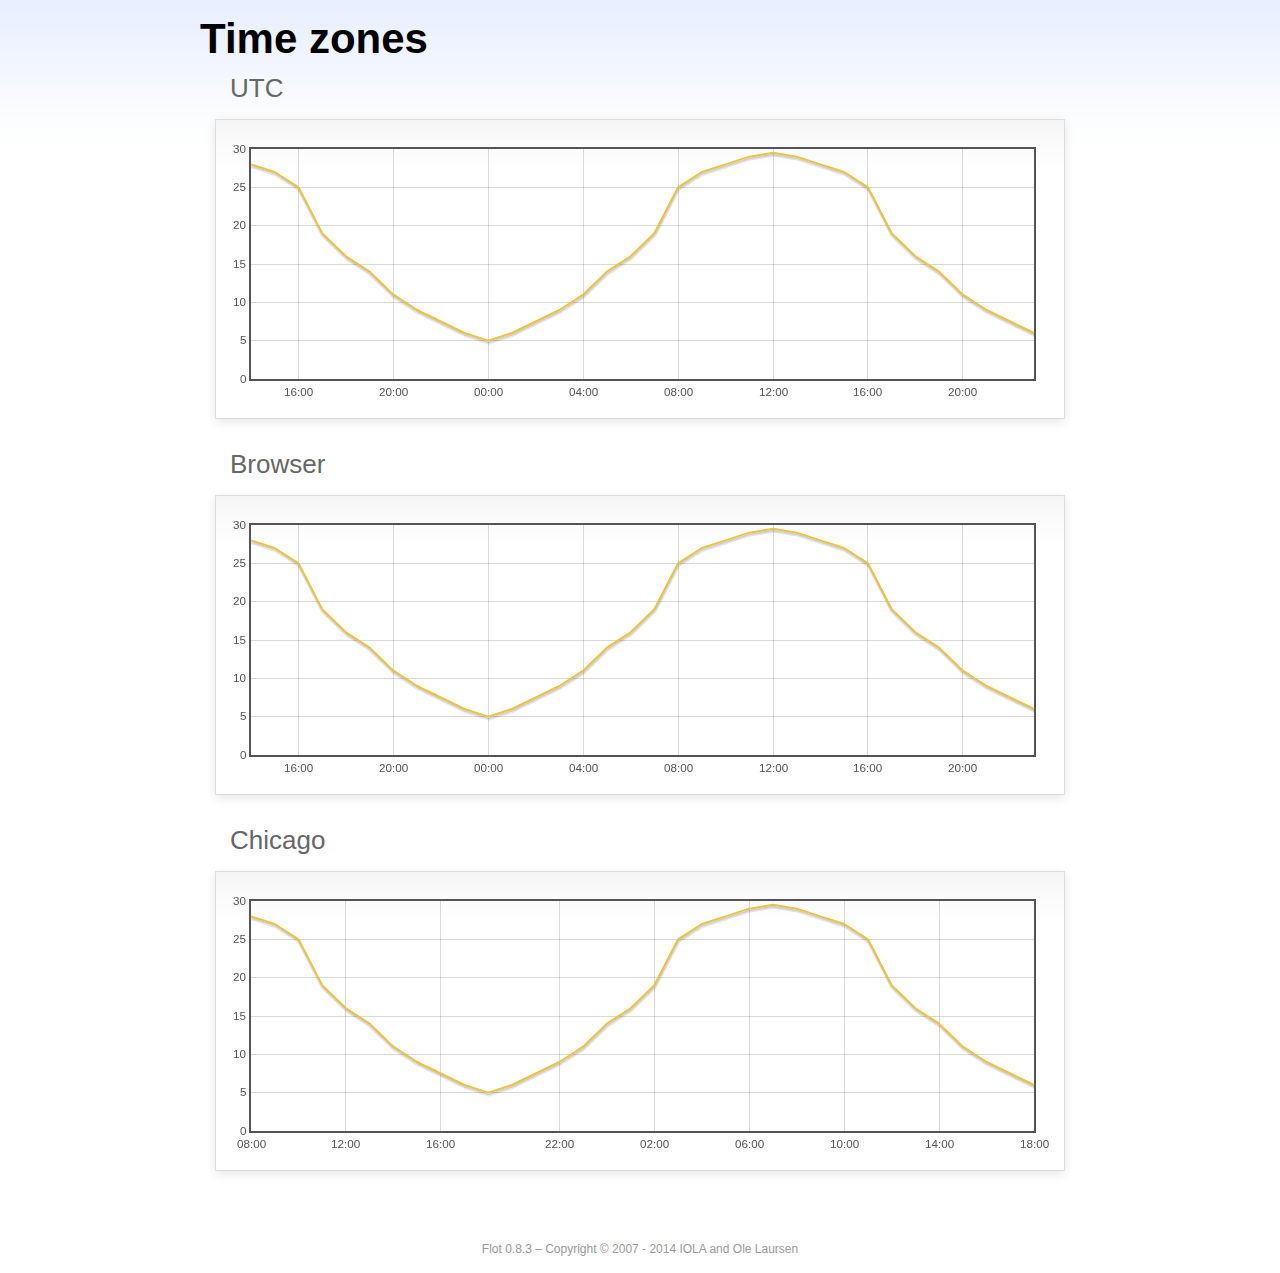
<file: DosyaSistemi/wwwroot/Template/assets/vendor/flot/examples/axes-time-zones/index.html>
<!DOCTYPE html PUBLIC "-//W3C//DTD HTML 4.01//EN" "http://www.w3.org/TR/html4/strict.dtd">
<html>
<head>
	<meta http-equiv="Content-Type" content="text/html; charset=utf-8">
	<title>Flot Examples: Time zones</title>
	<link href="../examples.css" rel="stylesheet" type="text/css">
	<!--[if lte IE 8]><script language="javascript" type="text/javascript" src="../../excanvas.min.js"></script><![endif]-->
	<script language="javascript" type="text/javascript" src="../../jquery.js"></script>
	<script language="javascript" type="text/javascript" src="../../jquery.flot.js"></script>
	<script language="javascript" type="text/javascript" src="../../jquery.flot.time.js"></script>
	<script language="javascript" type="text/javascript" src="date.js"></script>
	<script type="text/javascript">

	$(function() {

		timezoneJS.timezone.zoneFileBasePath = "tz";
		timezoneJS.timezone.defaultZoneFile = [];
		timezoneJS.timezone.init({async: false});

		var d = [
			[Date.UTC(2011, 2, 12, 14, 0, 0), 28],
			[Date.UTC(2011, 2, 12, 15, 0, 0), 27],
			[Date.UTC(2011, 2, 12, 16, 0, 0), 25],
			[Date.UTC(2011, 2, 12, 17, 0, 0), 19],
			[Date.UTC(2011, 2, 12, 18, 0, 0), 16],
			[Date.UTC(2011, 2, 12, 19, 0, 0), 14],
			[Date.UTC(2011, 2, 12, 20, 0, 0), 11],
			[Date.UTC(2011, 2, 12, 21, 0, 0), 9],
			[Date.UTC(2011, 2, 12, 22, 0, 0), 7.5],
			[Date.UTC(2011, 2, 12, 23, 0, 0), 6],
			[Date.UTC(2011, 2, 13, 0, 0, 0), 5],
			[Date.UTC(2011, 2, 13, 1, 0, 0), 6],
			[Date.UTC(2011, 2, 13, 2, 0, 0), 7.5],
			[Date.UTC(2011, 2, 13, 3, 0, 0), 9],
			[Date.UTC(2011, 2, 13, 4, 0, 0), 11],
			[Date.UTC(2011, 2, 13, 5, 0, 0), 14],
			[Date.UTC(2011, 2, 13, 6, 0, 0), 16],
			[Date.UTC(2011, 2, 13, 7, 0, 0), 19],
			[Date.UTC(2011, 2, 13, 8, 0, 0), 25],
			[Date.UTC(2011, 2, 13, 9, 0, 0), 27],
			[Date.UTC(2011, 2, 13, 10, 0, 0), 28],
			[Date.UTC(2011, 2, 13, 11, 0, 0), 29],
			[Date.UTC(2011, 2, 13, 12, 0, 0), 29.5],
			[Date.UTC(2011, 2, 13, 13, 0, 0), 29],
			[Date.UTC(2011, 2, 13, 14, 0, 0), 28],
			[Date.UTC(2011, 2, 13, 15, 0, 0), 27],
			[Date.UTC(2011, 2, 13, 16, 0, 0), 25],
			[Date.UTC(2011, 2, 13, 17, 0, 0), 19],
			[Date.UTC(2011, 2, 13, 18, 0, 0), 16],
			[Date.UTC(2011, 2, 13, 19, 0, 0), 14],
			[Date.UTC(2011, 2, 13, 20, 0, 0), 11],
			[Date.UTC(2011, 2, 13, 21, 0, 0), 9],
			[Date.UTC(2011, 2, 13, 22, 0, 0), 7.5],
			[Date.UTC(2011, 2, 13, 23, 0, 0), 6]
		];

		var plot = $.plot("#placeholderUTC", [d], {
			xaxis: {
				mode: "time"
			}
		});

		var plot = $.plot("#placeholderLocal", [d], {
			xaxis: {
				mode: "time",
				timezone: "browser"
			}
		});

		var plot = $.plot("#placeholderChicago", [d], {
			xaxis: {
				mode: "time",
				timezone: "America/Chicago"
			}
		});

		// Add the Flot version string to the footer

		$("#footer").prepend("Flot " + $.plot.version + " &ndash; ");
	});

	</script>
</head>
<body>

	<div id="header">
		<h2>Time zones</h2>
	</div>

	<div id="content">

		<h3>UTC</h3>
		<div class="demo-container" style="height: 300px;">
			<div id="placeholderUTC" class="demo-placeholder"></div>
		</div>

		<h3>Browser</h3>
		<div class="demo-container" style="height: 300px;">
			<div id="placeholderLocal" class="demo-placeholder"></div>
		</div>

		<h3>Chicago</h3>
		<div class="demo-container" style="height: 300px;">
			<div id="placeholderChicago" class="demo-placeholder"></div>
		</div>

	</div>

	<div id="footer">
		Copyright &copy; 2007 - 2014 IOLA and Ole Laursen
	</div>

</body>
</html>
</file>
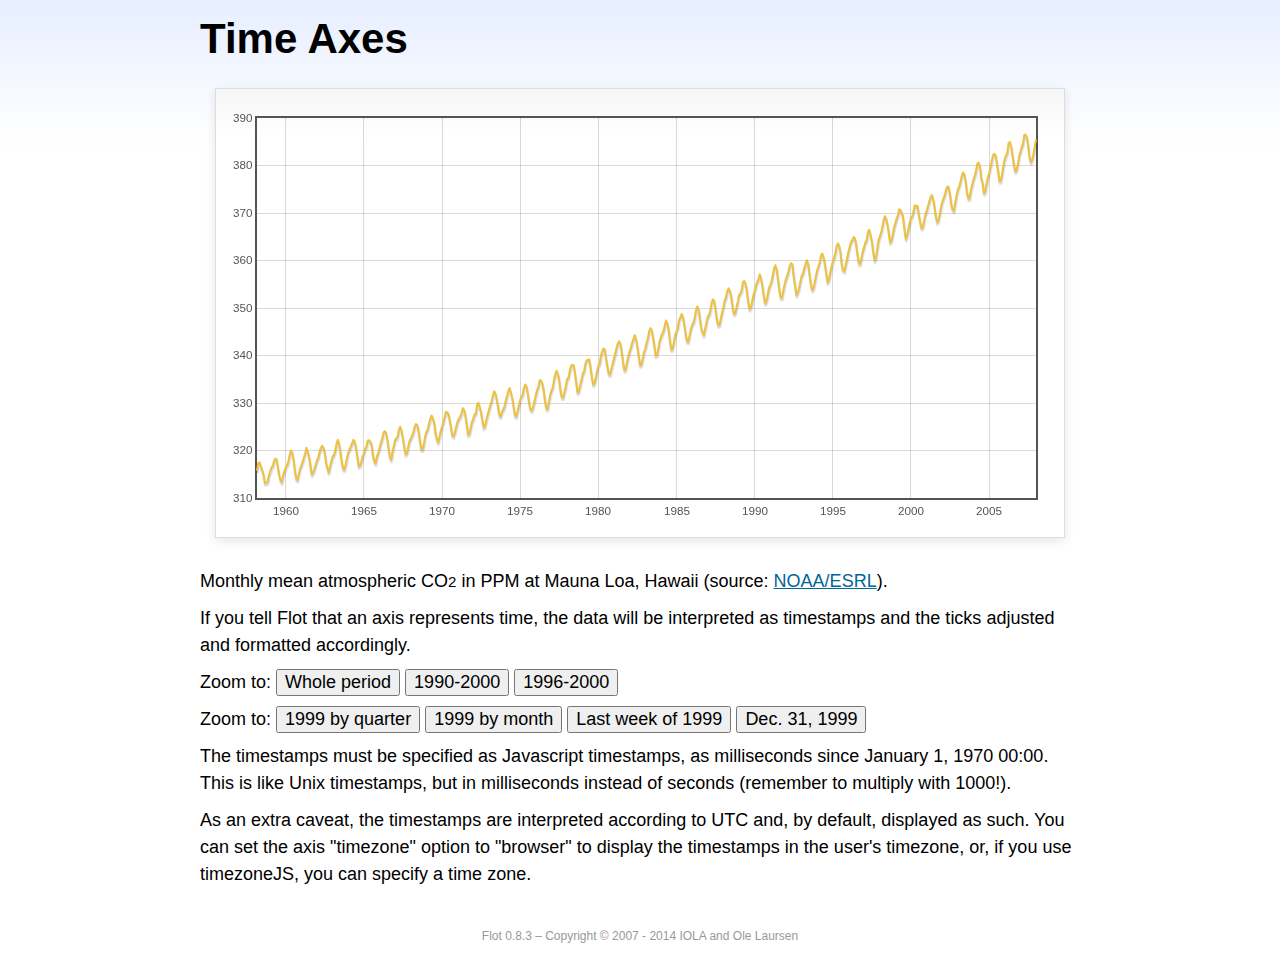
<file: DosyaSistemi/wwwroot/Template/assets/vendor/flot/examples/axes-time/index.html>
<!DOCTYPE html PUBLIC "-//W3C//DTD HTML 4.01//EN" "http://www.w3.org/TR/html4/strict.dtd">
<html>
<head>
	<meta http-equiv="Content-Type" content="text/html; charset=utf-8">
	<title>Flot Examples: Time Axes</title>
	<link href="../examples.css" rel="stylesheet" type="text/css">
	<!--[if lte IE 8]><script language="javascript" type="text/javascript" src="../../excanvas.min.js"></script><![endif]-->
	<script language="javascript" type="text/javascript" src="../../jquery.js"></script>
	<script language="javascript" type="text/javascript" src="../../jquery.flot.js"></script>
	<script language="javascript" type="text/javascript" src="../../jquery.flot.time.js"></script>
	<script type="text/javascript">

	$(function() {

		var d = [[-373597200000, 315.71], [-370918800000, 317.45], [-368326800000, 317.50], [-363056400000, 315.86], [-360378000000, 314.93], [-357699600000, 313.19], [-352429200000, 313.34], [-349837200000, 314.67], [-347158800000, 315.58], [-344480400000, 316.47], [-342061200000, 316.65], [-339382800000, 317.71], [-336790800000, 318.29], [-334112400000, 318.16], [-331520400000, 316.55], [-328842000000, 314.80], [-326163600000, 313.84], [-323571600000, 313.34], [-320893200000, 314.81], [-318301200000, 315.59], [-315622800000, 316.43], [-312944400000, 316.97], [-310438800000, 317.58], [-307760400000, 319.03], [-305168400000, 320.03], [-302490000000, 319.59], [-299898000000, 318.18], [-297219600000, 315.91], [-294541200000, 314.16], [-291949200000, 313.83], [-289270800000, 315.00], [-286678800000, 316.19], [-284000400000, 316.89], [-281322000000, 317.70], [-278902800000, 318.54], [-276224400000, 319.48], [-273632400000, 320.58], [-270954000000, 319.78], [-268362000000, 318.58], [-265683600000, 316.79], [-263005200000, 314.99], [-260413200000, 315.31], [-257734800000, 316.10], [-255142800000, 317.01], [-252464400000, 317.94], [-249786000000, 318.56], [-247366800000, 319.69], [-244688400000, 320.58], [-242096400000, 321.01], [-239418000000, 320.61], [-236826000000, 319.61], [-234147600000, 317.40], [-231469200000, 316.26], [-228877200000, 315.42], [-226198800000, 316.69], [-223606800000, 317.69], [-220928400000, 318.74], [-218250000000, 319.08], [-215830800000, 319.86], [-213152400000, 321.39], [-210560400000, 322.24], [-207882000000, 321.47], [-205290000000, 319.74], [-202611600000, 317.77], [-199933200000, 316.21], [-197341200000, 315.99], [-194662800000, 317.07], [-192070800000, 318.36], [-189392400000, 319.57], [-178938000000, 322.23], [-176259600000, 321.89], [-173667600000, 320.44], [-170989200000, 318.70], [-168310800000, 316.70], [-165718800000, 316.87], [-163040400000, 317.68], [-160448400000, 318.71], [-157770000000, 319.44], [-155091600000, 320.44], [-152672400000, 320.89], [-149994000000, 322.13], [-147402000000, 322.16], [-144723600000, 321.87], [-142131600000, 321.21], [-139453200000, 318.87], [-136774800000, 317.81], [-134182800000, 317.30], [-131504400000, 318.87], [-128912400000, 319.42], [-126234000000, 320.62], [-123555600000, 321.59], [-121136400000, 322.39], [-118458000000, 323.70], [-115866000000, 324.07], [-113187600000, 323.75], [-110595600000, 322.40], [-107917200000, 320.37], [-105238800000, 318.64], [-102646800000, 318.10], [-99968400000, 319.79], [-97376400000, 321.03], [-94698000000, 322.33], [-92019600000, 322.50], [-89600400000, 323.04], [-86922000000, 324.42], [-84330000000, 325.00], [-81651600000, 324.09], [-79059600000, 322.55], [-76381200000, 320.92], [-73702800000, 319.26], [-71110800000, 319.39], [-68432400000, 320.72], [-65840400000, 321.96], [-63162000000, 322.57], [-60483600000, 323.15], [-57978000000, 323.89], [-55299600000, 325.02], [-52707600000, 325.57], [-50029200000, 325.36], [-47437200000, 324.14], [-44758800000, 322.11], [-42080400000, 320.33], [-39488400000, 320.25], [-36810000000, 321.32], [-34218000000, 322.90], [-31539600000, 324.00], [-28861200000, 324.42], [-26442000000, 325.64], [-23763600000, 326.66], [-21171600000, 327.38], [-18493200000, 326.70], [-15901200000, 325.89], [-13222800000, 323.67], [-10544400000, 322.38], [-7952400000, 321.78], [-5274000000, 322.85], [-2682000000, 324.12], [-3600000, 325.06], [2674800000, 325.98], [5094000000, 326.93], [7772400000, 328.13], [10364400000, 328.07], [13042800000, 327.66], [15634800000, 326.35], [18313200000, 324.69], [20991600000, 323.10], [23583600000, 323.07], [26262000000, 324.01], [28854000000, 325.13], [31532400000, 326.17], [34210800000, 326.68], [36630000000, 327.18], [39308400000, 327.78], [41900400000, 328.92], [44578800000, 328.57], [47170800000, 327.37], [49849200000, 325.43], [52527600000, 323.36], [55119600000, 323.56], [57798000000, 324.80], [60390000000, 326.01], [63068400000, 326.77], [65746800000, 327.63], [68252400000, 327.75], [70930800000, 329.72], [73522800000, 330.07], [76201200000, 329.09], [78793200000, 328.05], [81471600000, 326.32], [84150000000, 324.84], [86742000000, 325.20], [89420400000, 326.50], [92012400000, 327.55], [94690800000, 328.54], [97369200000, 329.56], [99788400000, 330.30], [102466800000, 331.50], [105058800000, 332.48], [107737200000, 332.07], [110329200000, 330.87], [113007600000, 329.31], [115686000000, 327.51], [118278000000, 327.18], [120956400000, 328.16], [123548400000, 328.64], [126226800000, 329.35], [128905200000, 330.71], [131324400000, 331.48], [134002800000, 332.65], [136594800000, 333.16], [139273200000, 332.06], [141865200000, 330.99], [144543600000, 329.17], [147222000000, 327.41], [149814000000, 327.20], [152492400000, 328.33], [155084400000, 329.50], [157762800000, 330.68], [160441200000, 331.41], [162860400000, 331.85], [165538800000, 333.29], [168130800000, 333.91], [170809200000, 333.40], [173401200000, 331.78], [176079600000, 329.88], [178758000000, 328.57], [181350000000, 328.46], [184028400000, 329.26], [189298800000, 331.71], [191977200000, 332.76], [194482800000, 333.48], [197161200000, 334.78], [199753200000, 334.78], [202431600000, 334.17], [205023600000, 332.78], [207702000000, 330.64], [210380400000, 328.95], [212972400000, 328.77], [215650800000, 330.23], [218242800000, 331.69], [220921200000, 332.70], [223599600000, 333.24], [226018800000, 334.96], [228697200000, 336.04], [231289200000, 336.82], [233967600000, 336.13], [236559600000, 334.73], [239238000000, 332.52], [241916400000, 331.19], [244508400000, 331.19], [247186800000, 332.35], [249778800000, 333.47], [252457200000, 335.11], [255135600000, 335.26], [257554800000, 336.60], [260233200000, 337.77], [262825200000, 338.00], [265503600000, 337.99], [268095600000, 336.48], [270774000000, 334.37], [273452400000, 332.27], [276044400000, 332.41], [278722800000, 333.76], [281314800000, 334.83], [283993200000, 336.21], [286671600000, 336.64], [289090800000, 338.12], [291769200000, 339.02], [294361200000, 339.02], [297039600000, 339.20], [299631600000, 337.58], [302310000000, 335.55], [304988400000, 333.89], [307580400000, 334.14], [310258800000, 335.26], [312850800000, 336.71], [315529200000, 337.81], [318207600000, 338.29], [320713200000, 340.04], [323391600000, 340.86], [325980000000, 341.47], [328658400000, 341.26], [331250400000, 339.29], [333928800000, 337.60], [336607200000, 336.12], [339202800000, 336.08], [341881200000, 337.22], [344473200000, 338.34], [347151600000, 339.36], [349830000000, 340.51], [352249200000, 341.57], [354924000000, 342.56], [357516000000, 343.01], [360194400000, 342.47], [362786400000, 340.71], [365464800000, 338.52], [368143200000, 336.96], [370738800000, 337.13], [373417200000, 338.58], [376009200000, 339.89], [378687600000, 340.93], [381366000000, 341.69], [383785200000, 342.69], [389052000000, 344.30], [391730400000, 343.43], [394322400000, 341.88], [397000800000, 339.89], [399679200000, 337.95], [402274800000, 338.10], [404953200000, 339.27], [407545200000, 340.67], [410223600000, 341.42], [412902000000, 342.68], [415321200000, 343.46], [417996000000, 345.10], [420588000000, 345.76], [423266400000, 345.36], [425858400000, 343.91], [428536800000, 342.05], [431215200000, 340.00], [433810800000, 340.12], [436489200000, 341.33], [439081200000, 342.94], [441759600000, 343.87], [444438000000, 344.60], [446943600000, 345.20], [452210400000, 347.36], [454888800000, 346.74], [457480800000, 345.41], [460159200000, 343.01], [462837600000, 341.23], [465433200000, 341.52], [468111600000, 342.86], [470703600000, 344.41], [473382000000, 345.09], [476060400000, 345.89], [478479600000, 347.49], [481154400000, 348.00], [483746400000, 348.75], [486424800000, 348.19], [489016800000, 346.54], [491695200000, 344.63], [494373600000, 343.03], [496969200000, 342.92], [499647600000, 344.24], [502239600000, 345.62], [504918000000, 346.43], [507596400000, 346.94], [510015600000, 347.88], [512690400000, 349.57], [515282400000, 350.35], [517960800000, 349.72], [520552800000, 347.78], [523231200000, 345.86], [525909600000, 344.84], [528505200000, 344.32], [531183600000, 345.67], [533775600000, 346.88], [536454000000, 348.19], [539132400000, 348.55], [541551600000, 349.52], [544226400000, 351.12], [546818400000, 351.84], [549496800000, 351.49], [552088800000, 349.82], [554767200000, 347.63], [557445600000, 346.38], [560041200000, 346.49], [562719600000, 347.75], [565311600000, 349.03], [567990000000, 350.20], [570668400000, 351.61], [573174000000, 352.22], [575848800000, 353.53], [578440800000, 354.14], [581119200000, 353.62], [583711200000, 352.53], [586389600000, 350.41], [589068000000, 348.84], [591663600000, 348.94], [594342000000, 350.04], [596934000000, 351.29], [599612400000, 352.72], [602290800000, 353.10], [604710000000, 353.65], [607384800000, 355.43], [609976800000, 355.70], [612655200000, 355.11], [615247200000, 353.79], [617925600000, 351.42], [620604000000, 349.81], [623199600000, 350.11], [625878000000, 351.26], [628470000000, 352.63], [631148400000, 353.64], [633826800000, 354.72], [636246000000, 355.49], [638920800000, 356.09], [641512800000, 357.08], [644191200000, 356.11], [646783200000, 354.70], [649461600000, 352.68], [652140000000, 351.05], [654735600000, 351.36], [657414000000, 352.81], [660006000000, 354.22], [662684400000, 354.85], [665362800000, 355.66], [667782000000, 357.04], [670456800000, 358.40], [673048800000, 359.00], [675727200000, 357.99], [678319200000, 356.00], [680997600000, 353.78], [683676000000, 352.20], [686271600000, 352.22], [688950000000, 353.70], [691542000000, 354.98], [694220400000, 356.09], [696898800000, 356.85], [699404400000, 357.73], [702079200000, 358.91], [704671200000, 359.45], [707349600000, 359.19], [709941600000, 356.72], [712620000000, 354.79], [715298400000, 352.79], [717894000000, 353.20], [720572400000, 354.15], [723164400000, 355.39], [725842800000, 356.77], [728521200000, 357.17], [730940400000, 358.26], [733615200000, 359.16], [736207200000, 360.07], [738885600000, 359.41], [741477600000, 357.44], [744156000000, 355.30], [746834400000, 353.87], [749430000000, 354.04], [752108400000, 355.27], [754700400000, 356.70], [757378800000, 358.00], [760057200000, 358.81], [762476400000, 359.68], [765151200000, 361.13], [767743200000, 361.48], [770421600000, 360.60], [773013600000, 359.20], [775692000000, 357.23], [778370400000, 355.42], [780966000000, 355.89], [783644400000, 357.41], [786236400000, 358.74], [788914800000, 359.73], [791593200000, 360.61], [794012400000, 361.58], [796687200000, 363.05], [799279200000, 363.62], [801957600000, 363.03], [804549600000, 361.55], [807228000000, 358.94], [809906400000, 357.93], [812502000000, 357.80], [815180400000, 359.22], [817772400000, 360.44], [820450800000, 361.83], [823129200000, 362.95], [825634800000, 363.91], [828309600000, 364.28], [830901600000, 364.94], [833580000000, 364.70], [836172000000, 363.31], [838850400000, 361.15], [841528800000, 359.40], [844120800000, 359.34], [846802800000, 360.62], [849394800000, 361.96], [852073200000, 362.81], [854751600000, 363.87], [857170800000, 364.25], [859845600000, 366.02], [862437600000, 366.46], [865116000000, 365.32], [867708000000, 364.07], [870386400000, 361.95], [873064800000, 360.06], [875656800000, 360.49], [878338800000, 362.19], [880930800000, 364.12], [883609200000, 364.99], [886287600000, 365.82], [888706800000, 366.95], [891381600000, 368.42], [893973600000, 369.33], [896652000000, 368.78], [899244000000, 367.59], [901922400000, 365.84], [904600800000, 363.83], [907192800000, 364.18], [909874800000, 365.34], [912466800000, 366.93], [915145200000, 367.94], [917823600000, 368.82], [920242800000, 369.46], [922917600000, 370.77], [925509600000, 370.66], [928188000000, 370.10], [930780000000, 369.08], [933458400000, 366.66], [936136800000, 364.60], [938728800000, 365.17], [941410800000, 366.51], [944002800000, 367.89], [946681200000, 369.04], [949359600000, 369.35], [951865200000, 370.38], [954540000000, 371.63], [957132000000, 371.32], [959810400000, 371.53], [962402400000, 369.75], [965080800000, 368.23], [967759200000, 366.87], [970351200000, 366.94], [973033200000, 368.27], [975625200000, 369.64], [978303600000, 370.46], [980982000000, 371.44], [983401200000, 372.37], [986076000000, 373.33], [988668000000, 373.77], [991346400000, 373.09], [993938400000, 371.51], [996616800000, 369.55], [999295200000, 368.12], [1001887200000, 368.38], [1004569200000, 369.66], [1007161200000, 371.11], [1009839600000, 372.36], [1012518000000, 373.09], [1014937200000, 373.81], [1017612000000, 374.93], [1020204000000, 375.58], [1022882400000, 375.44], [1025474400000, 373.86], [1028152800000, 371.77], [1030831200000, 370.73], [1033423200000, 370.50], [1036105200000, 372.18], [1038697200000, 373.70], [1041375600000, 374.92], [1044054000000, 375.62], [1046473200000, 376.51], [1049148000000, 377.75], [1051740000000, 378.54], [1054418400000, 378.20], [1057010400000, 376.68], [1059688800000, 374.43], [1062367200000, 373.11], [1064959200000, 373.10], [1067641200000, 374.77], [1070233200000, 375.97], [1072911600000, 377.03], [1075590000000, 377.87], [1078095600000, 378.88], [1080770400000, 380.42], [1083362400000, 380.62], [1086040800000, 379.70], [1088632800000, 377.43], [1091311200000, 376.32], [1093989600000, 374.19], [1096581600000, 374.47], [1099263600000, 376.15], [1101855600000, 377.51], [1104534000000, 378.43], [1107212400000, 379.70], [1109631600000, 380.92], [1112306400000, 382.18], [1114898400000, 382.45], [1117576800000, 382.14], [1120168800000, 380.60], [1122847200000, 378.64], [1125525600000, 376.73], [1128117600000, 376.84], [1130799600000, 378.29], [1133391600000, 380.06], [1136070000000, 381.40], [1138748400000, 382.20], [1141167600000, 382.66], [1143842400000, 384.69], [1146434400000, 384.94], [1149112800000, 384.01], [1151704800000, 382.14], [1154383200000, 380.31], [1157061600000, 378.81], [1159653600000, 379.03], [1162335600000, 380.17], [1164927600000, 381.85], [1167606000000, 382.94], [1170284400000, 383.86], [1172703600000, 384.49], [1175378400000, 386.37], [1177970400000, 386.54], [1180648800000, 385.98], [1183240800000, 384.36], [1185919200000, 381.85], [1188597600000, 380.74], [1191189600000, 381.15], [1193871600000, 382.38], [1196463600000, 383.94], [1199142000000, 385.44]]; 

		$.plot("#placeholder", [d], {
			xaxis: { mode: "time" }
		});

		$("#whole").click(function () {
			$.plot("#placeholder", [d], {
				xaxis: { mode: "time" }
			});
		});

		$("#nineties").click(function () {
			$.plot("#placeholder", [d], {
				xaxis: {
					mode: "time",
					min: (new Date(1990, 0, 1)).getTime(),
					max: (new Date(2000, 0, 1)).getTime()
				}
			});
		});

		$("#latenineties").click(function () {
			$.plot("#placeholder", [d], {
				xaxis: {
					mode: "time",
					minTickSize: [1, "year"],
					min: (new Date(1996, 0, 1)).getTime(),
					max: (new Date(2000, 0, 1)).getTime()
				}
			});
		});

		$("#ninetyninequarters").click(function () {
			$.plot("#placeholder", [d], {
				xaxis: {
					mode: "time",
					minTickSize: [1, "quarter"],
					min: (new Date(1999, 0, 1)).getTime(),
					max: (new Date(2000, 0, 1)).getTime()
				}
			});
		});

		$("#ninetynine").click(function () {
			$.plot("#placeholder", [d], {
				xaxis: {
					mode: "time",
					minTickSize: [1, "month"],
					min: (new Date(1999, 0, 1)).getTime(),
					max: (new Date(2000, 0, 1)).getTime()
				}
			});
		});

		$("#lastweekninetynine").click(function () {
			$.plot("#placeholder", [d], {
				xaxis: {
					mode: "time",
					minTickSize: [1, "day"],
					min: (new Date(1999, 11, 25)).getTime(),
					max: (new Date(2000, 0, 1)).getTime(),
					timeformat: "%a"
				}
			});
		});

		$("#lastdayninetynine").click(function () {
			$.plot("#placeholder", [d], {
				xaxis: {
					mode: "time",
					minTickSize: [1, "hour"],
					min: (new Date(1999, 11, 31)).getTime(),
					max: (new Date(2000, 0, 1)).getTime(),
					twelveHourClock: true
				}
			});
		});

		// Add the Flot version string to the footer

		$("#footer").prepend("Flot " + $.plot.version + " &ndash; ");
	});

	</script>
</head>
<body>

	<div id="header">
		<h2>Time Axes</h2>
	</div>

	<div id="content">

		<div class="demo-container">
			<div id="placeholder" class="demo-placeholder"></div>
		</div>

		<p>Monthly mean atmospheric CO<sub>2</sub> in PPM at Mauna Loa, Hawaii (source: <a href="http://www.esrl.noaa.gov/gmd/ccgg/trends/">NOAA/ESRL</a>).</p>

		<p>If you tell Flot that an axis represents time, the data will be interpreted as timestamps and the ticks adjusted and formatted accordingly.</p>

		<p>Zoom to: <button id="whole">Whole period</button>
		<button id="nineties">1990-2000</button>
		<button id="latenineties">1996-2000</button></p>

		<p>Zoom to: <button id="ninetyninequarters">1999 by quarter</button>
		<button id="ninetynine">1999 by month</button>
		<button id="lastweekninetynine">Last week of 1999</button>
		<button id="lastdayninetynine">Dec. 31, 1999</button></p>

		<p>The timestamps must be specified as Javascript timestamps, as milliseconds since January 1, 1970 00:00. This is like Unix timestamps, but in milliseconds instead of seconds (remember to multiply with 1000!).</p>

		<p>As an extra caveat, the timestamps are interpreted according to UTC and, by default, displayed as such. You can set the axis "timezone" option to "browser" to display the timestamps in the user's timezone, or, if you use timezoneJS, you can specify a time zone.</p>

	</div>

	<div id="footer">
		Copyright &copy; 2007 - 2014 IOLA and Ole Laursen
	</div>

</body>
</html>
</file>
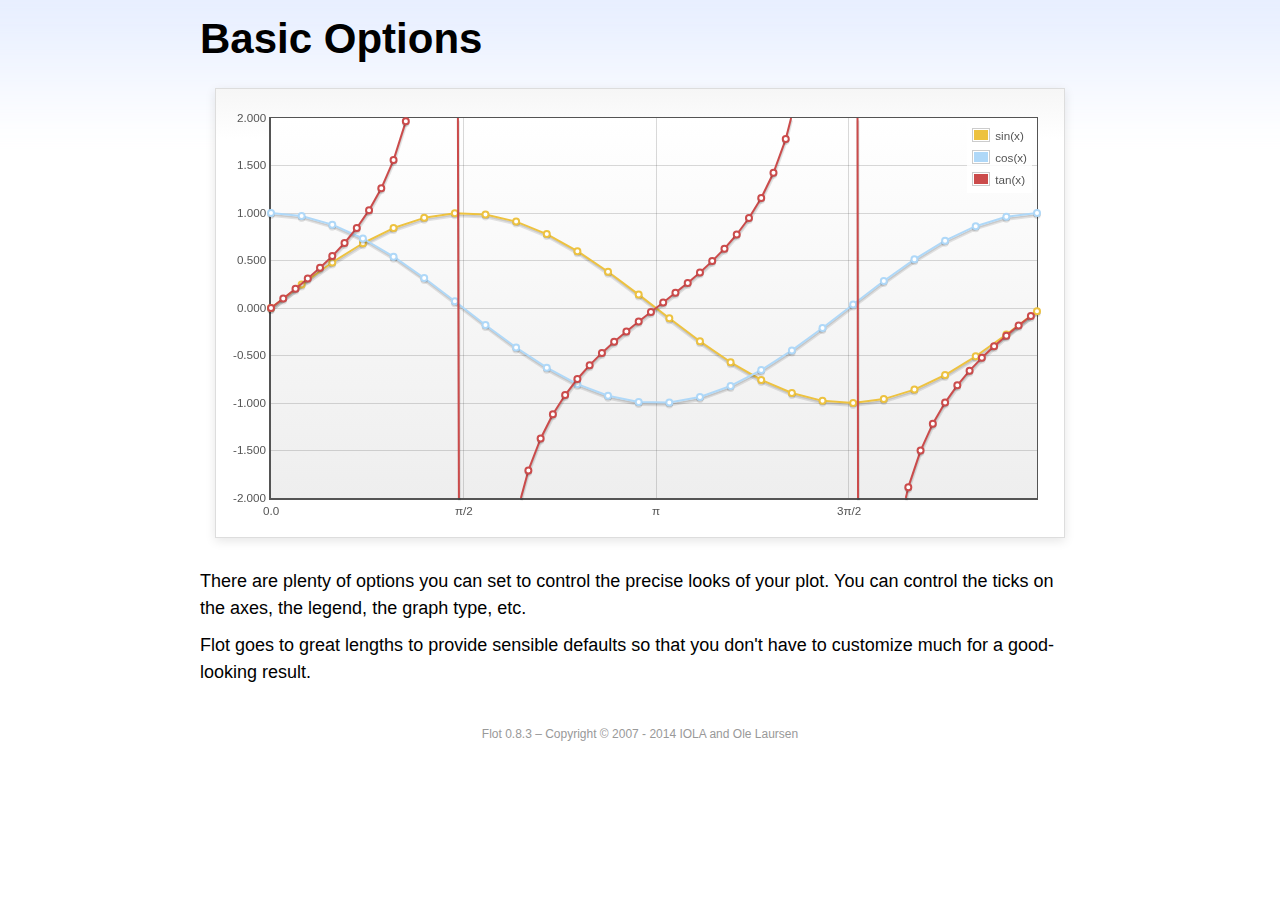
<file: DosyaSistemi/wwwroot/Template/assets/vendor/flot/examples/basic-options/index.html>
<!DOCTYPE html PUBLIC "-//W3C//DTD HTML 4.01//EN" "http://www.w3.org/TR/html4/strict.dtd">
<html>
<head>
	<meta http-equiv="Content-Type" content="text/html; charset=utf-8">
	<title>Flot Examples: Basic Options</title>
	<link href="../examples.css" rel="stylesheet" type="text/css">
	<!--[if lte IE 8]><script language="javascript" type="text/javascript" src="../../excanvas.min.js"></script><![endif]-->
	<script language="javascript" type="text/javascript" src="../../jquery.js"></script>
	<script language="javascript" type="text/javascript" src="../../jquery.flot.js"></script>
	<script type="text/javascript">

	$(function () {

		var d1 = [];
		for (var i = 0; i < Math.PI * 2; i += 0.25) {
			d1.push([i, Math.sin(i)]);
		}

		var d2 = [];
		for (var i = 0; i < Math.PI * 2; i += 0.25) {
			d2.push([i, Math.cos(i)]);
		}

		var d3 = [];
		for (var i = 0; i < Math.PI * 2; i += 0.1) {
			d3.push([i, Math.tan(i)]);
		}

		$.plot("#placeholder", [
			{ label: "sin(x)", data: d1 },
			{ label: "cos(x)", data: d2 },
			{ label: "tan(x)", data: d3 }
		], {
			series: {
				lines: { show: true },
				points: { show: true }
			},
			xaxis: {
				ticks: [
					0, [ Math.PI/2, "\u03c0/2" ], [ Math.PI, "\u03c0" ],
					[ Math.PI * 3/2, "3\u03c0/2" ], [ Math.PI * 2, "2\u03c0" ]
				]
			},
			yaxis: {
				ticks: 10,
				min: -2,
				max: 2,
				tickDecimals: 3
			},
			grid: {
				backgroundColor: { colors: [ "#fff", "#eee" ] },
				borderWidth: {
					top: 1,
					right: 1,
					bottom: 2,
					left: 2
				}
			}
		});

		// Add the Flot version string to the footer

		$("#footer").prepend("Flot " + $.plot.version + " &ndash; ");
	});

	</script>
</head>
<body>

	<div id="header">
		<h2>Basic Options</h2>
	</div>

	<div id="content">

		<div class="demo-container">
			<div id="placeholder" class="demo-placeholder"></div>
		</div>

		<p>There are plenty of options you can set to control the precise looks of your plot. You can control the ticks on the axes, the legend, the graph type, etc.</p>

		<p>Flot goes to great lengths to provide sensible defaults so that you don't have to customize much for a good-looking result.</p>

	</div>

	<div id="footer">
		Copyright &copy; 2007 - 2014 IOLA and Ole Laursen
	</div>

</body>
</html>
</file>
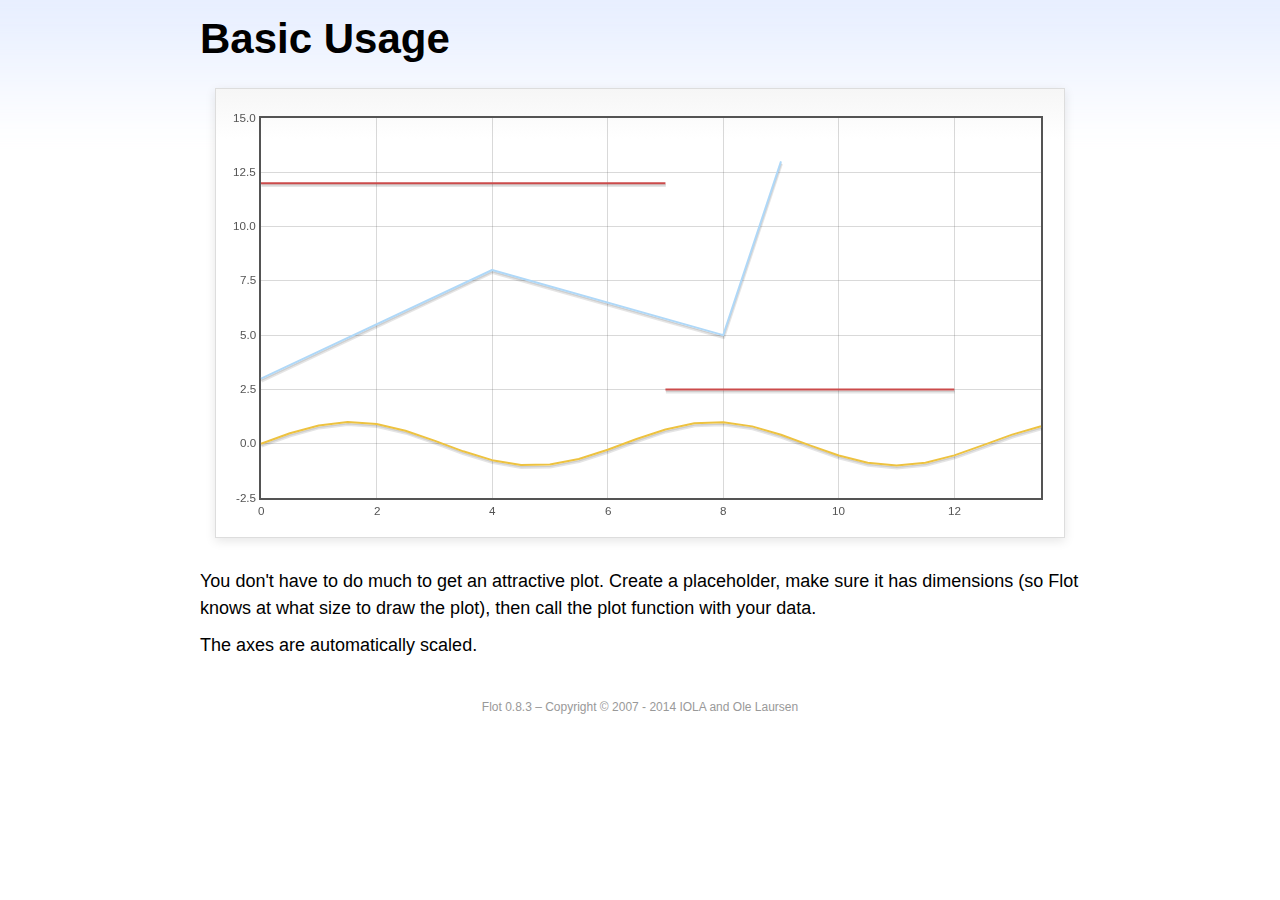
<file: DosyaSistemi/wwwroot/Template/assets/vendor/flot/examples/basic-usage/index.html>
<!DOCTYPE html PUBLIC "-//W3C//DTD HTML 4.01//EN" "http://www.w3.org/TR/html4/strict.dtd">
<html>
<head>
	<meta http-equiv="Content-Type" content="text/html; charset=utf-8">
	<title>Flot Examples: Basic Usage</title>
	<link href="../examples.css" rel="stylesheet" type="text/css">
	<!--[if lte IE 8]><script language="javascript" type="text/javascript" src="../../excanvas.min.js"></script><![endif]-->
	<script language="javascript" type="text/javascript" src="../../jquery.js"></script>
	<script language="javascript" type="text/javascript" src="../../jquery.flot.js"></script>
	<script type="text/javascript">

	$(function() {

		var d1 = [];
		for (var i = 0; i < 14; i += 0.5) {
			d1.push([i, Math.sin(i)]);
		}

		var d2 = [[0, 3], [4, 8], [8, 5], [9, 13]];

		// A null signifies separate line segments

		var d3 = [[0, 12], [7, 12], null, [7, 2.5], [12, 2.5]];

		$.plot("#placeholder", [ d1, d2, d3 ]);

		// Add the Flot version string to the footer

		$("#footer").prepend("Flot " + $.plot.version + " &ndash; ");
	});

	</script>
</head>
<body>

	<div id="header">
		<h2>Basic Usage</h2>
	</div>

	<div id="content">

		<div class="demo-container">
			<div id="placeholder" class="demo-placeholder"></div>
		</div>

		<p>You don't have to do much to get an attractive plot.  Create a placeholder, make sure it has dimensions (so Flot knows at what size to draw the plot), then call the plot function with your data.</p>

		<p>The axes are automatically scaled.</p>

	</div>

	<div id="footer">
		Copyright &copy; 2007 - 2014 IOLA and Ole Laursen
	</div>

</body>
</html>
</file>
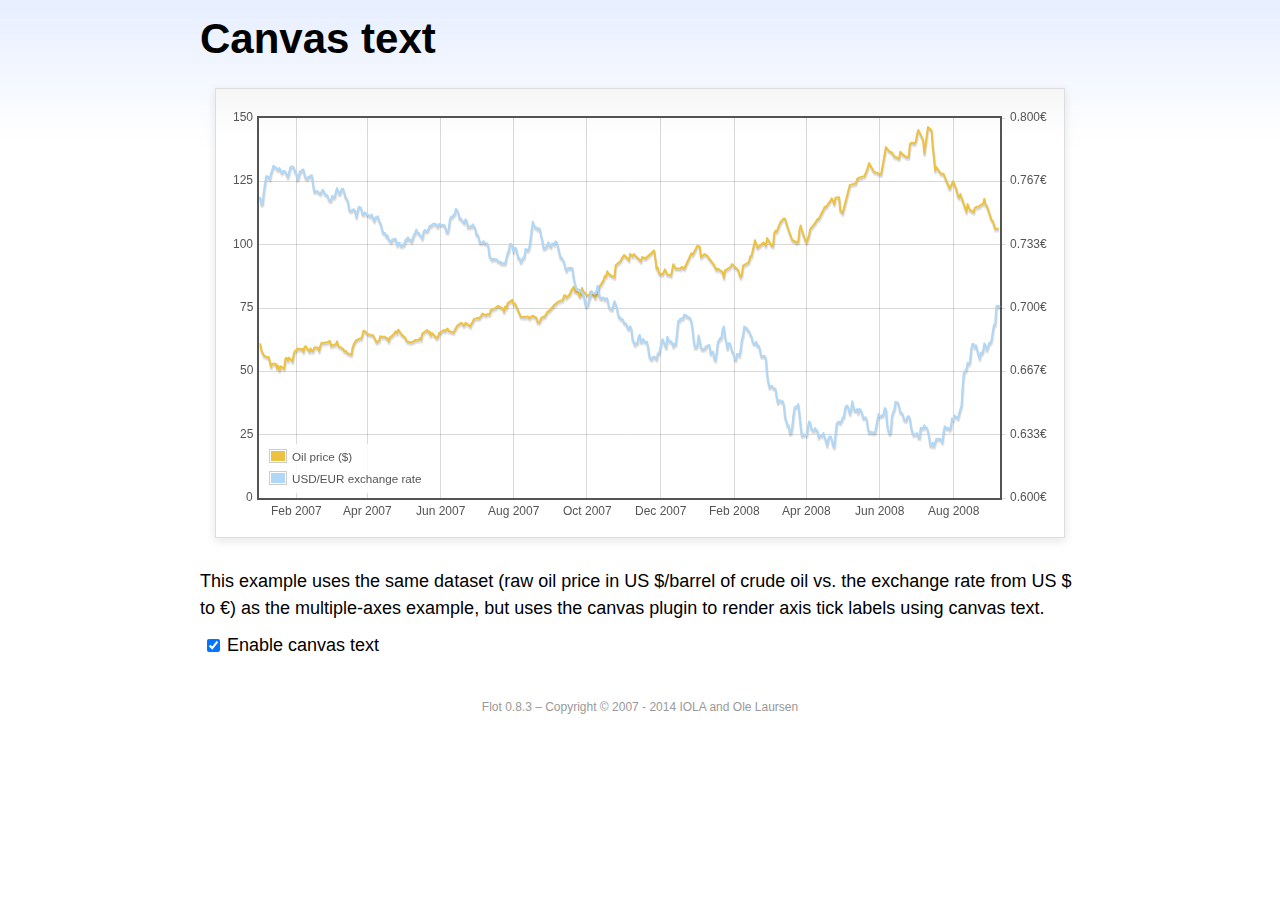
<file: DosyaSistemi/wwwroot/Template/assets/vendor/flot/examples/canvas/index.html>
<!DOCTYPE html PUBLIC "-//W3C//DTD HTML 4.01//EN" "http://www.w3.org/TR/html4/strict.dtd">
<html>
<head>
	<meta http-equiv="Content-Type" content="text/html; charset=utf-8">
	<title>Flot Examples: Canvas text</title>
	<link href="../examples.css" rel="stylesheet" type="text/css">
	<!--[if lte IE 8]><script language="javascript" type="text/javascript" src="../../excanvas.min.js"></script><![endif]-->
	<script language="javascript" type="text/javascript" src="../../jquery.js"></script>
	<script language="javascript" type="text/javascript" src="../../jquery.flot.js"></script>
	<script language="javascript" type="text/javascript" src="../../jquery.flot.time.js"></script>
	<script language="javascript" type="text/javascript" src="../../jquery.flot.canvas.js"></script>
	<script type="text/javascript">

	$(function() {

		var oilPrices = [[1167692400000,61.05], [1167778800000,58.32], [1167865200000,57.35], [1167951600000,56.31], [1168210800000,55.55], [1168297200000,55.64], [1168383600000,54.02], [1168470000000,51.88], [1168556400000,52.99], [1168815600000,52.99], [1168902000000,51.21], [1168988400000,52.24], [1169074800000,50.48], [1169161200000,51.99], [1169420400000,51.13], [1169506800000,55.04], [1169593200000,55.37], [1169679600000,54.23], [1169766000000,55.42], [1170025200000,54.01], [1170111600000,56.97], [1170198000000,58.14], [1170284400000,58.14], [1170370800000,59.02], [1170630000000,58.74], [1170716400000,58.88], [1170802800000,57.71], [1170889200000,59.71], [1170975600000,59.89], [1171234800000,57.81], [1171321200000,59.06], [1171407600000,58.00], [1171494000000,57.99], [1171580400000,59.39], [1171839600000,59.39], [1171926000000,58.07], [1172012400000,60.07], [1172098800000,61.14], [1172444400000,61.39], [1172530800000,61.46], [1172617200000,61.79], [1172703600000,62.00], [1172790000000,60.07], [1173135600000,60.69], [1173222000000,61.82], [1173308400000,60.05], [1173654000000,58.91], [1173740400000,57.93], [1173826800000,58.16], [1173913200000,57.55], [1173999600000,57.11], [1174258800000,56.59], [1174345200000,59.61], [1174518000000,61.69], [1174604400000,62.28], [1174860000000,62.91], [1174946400000,62.93], [1175032800000,64.03], [1175119200000,66.03], [1175205600000,65.87], [1175464800000,64.64], [1175637600000,64.38], [1175724000000,64.28], [1175810400000,64.28], [1176069600000,61.51], [1176156000000,61.89], [1176242400000,62.01], [1176328800000,63.85], [1176415200000,63.63], [1176674400000,63.61], [1176760800000,63.10], [1176847200000,63.13], [1176933600000,61.83], [1177020000000,63.38], [1177279200000,64.58], [1177452000000,65.84], [1177538400000,65.06], [1177624800000,66.46], [1177884000000,64.40], [1178056800000,63.68], [1178143200000,63.19], [1178229600000,61.93], [1178488800000,61.47], [1178575200000,61.55], [1178748000000,61.81], [1178834400000,62.37], [1179093600000,62.46], [1179180000000,63.17], [1179266400000,62.55], [1179352800000,64.94], [1179698400000,66.27], [1179784800000,65.50], [1179871200000,65.77], [1179957600000,64.18], [1180044000000,65.20], [1180389600000,63.15], [1180476000000,63.49], [1180562400000,65.08], [1180908000000,66.30], [1180994400000,65.96], [1181167200000,66.93], [1181253600000,65.98], [1181599200000,65.35], [1181685600000,66.26], [1181858400000,68.00], [1182117600000,69.09], [1182204000000,69.10], [1182290400000,68.19], [1182376800000,68.19], [1182463200000,69.14], [1182722400000,68.19], [1182808800000,67.77], [1182895200000,68.97], [1182981600000,69.57], [1183068000000,70.68], [1183327200000,71.09], [1183413600000,70.92], [1183586400000,71.81], [1183672800000,72.81], [1183932000000,72.19], [1184018400000,72.56], [1184191200000,72.50], [1184277600000,74.15], [1184623200000,75.05], [1184796000000,75.92], [1184882400000,75.57], [1185141600000,74.89], [1185228000000,73.56], [1185314400000,75.57], [1185400800000,74.95], [1185487200000,76.83], [1185832800000,78.21], [1185919200000,76.53], [1186005600000,76.86], [1186092000000,76.00], [1186437600000,71.59], [1186696800000,71.47], [1186956000000,71.62], [1187042400000,71.00], [1187301600000,71.98], [1187560800000,71.12], [1187647200000,69.47], [1187733600000,69.26], [1187820000000,69.83], [1187906400000,71.09], [1188165600000,71.73], [1188338400000,73.36], [1188511200000,74.04], [1188856800000,76.30], [1189116000000,77.49], [1189461600000,78.23], [1189548000000,79.91], [1189634400000,80.09], [1189720800000,79.10], [1189980000000,80.57], [1190066400000,81.93], [1190239200000,83.32], [1190325600000,81.62], [1190584800000,80.95], [1190671200000,79.53], [1190757600000,80.30], [1190844000000,82.88], [1190930400000,81.66], [1191189600000,80.24], [1191276000000,80.05], [1191362400000,79.94], [1191448800000,81.44], [1191535200000,81.22], [1191794400000,79.02], [1191880800000,80.26], [1191967200000,80.30], [1192053600000,83.08], [1192140000000,83.69], [1192399200000,86.13], [1192485600000,87.61], [1192572000000,87.40], [1192658400000,89.47], [1192744800000,88.60], [1193004000000,87.56], [1193090400000,87.56], [1193176800000,87.10], [1193263200000,91.86], [1193612400000,93.53], [1193698800000,94.53], [1193871600000,95.93], [1194217200000,93.98], [1194303600000,96.37], [1194476400000,95.46], [1194562800000,96.32], [1195081200000,93.43], [1195167600000,95.10], [1195426800000,94.64], [1195513200000,95.10], [1196031600000,97.70], [1196118000000,94.42], [1196204400000,90.62], [1196290800000,91.01], [1196377200000,88.71], [1196636400000,88.32], [1196809200000,90.23], [1196982000000,88.28], [1197241200000,87.86], [1197327600000,90.02], [1197414000000,92.25], [1197586800000,90.63], [1197846000000,90.63], [1197932400000,90.49], [1198018800000,91.24], [1198105200000,91.06], [1198191600000,90.49], [1198710000000,96.62], [1198796400000,96.00], [1199142000000,99.62], [1199314800000,99.18], [1199401200000,95.09], [1199660400000,96.33], [1199833200000,95.67], [1200351600000,91.90], [1200438000000,90.84], [1200524400000,90.13], [1200610800000,90.57], [1200956400000,89.21], [1201042800000,86.99], [1201129200000,89.85], [1201474800000,90.99], [1201561200000,91.64], [1201647600000,92.33], [1201734000000,91.75], [1202079600000,90.02], [1202166000000,88.41], [1202252400000,87.14], [1202338800000,88.11], [1202425200000,91.77], [1202770800000,92.78], [1202857200000,93.27], [1202943600000,95.46], [1203030000000,95.46], [1203289200000,101.74], [1203462000000,98.81], [1203894000000,100.88], [1204066800000,99.64], [1204153200000,102.59], [1204239600000,101.84], [1204498800000,99.52], [1204585200000,99.52], [1204671600000,104.52], [1204758000000,105.47], [1204844400000,105.15], [1205103600000,108.75], [1205276400000,109.92], [1205362800000,110.33], [1205449200000,110.21], [1205708400000,105.68], [1205967600000,101.84], [1206313200000,100.86], [1206399600000,101.22], [1206486000000,105.90], [1206572400000,107.58], [1206658800000,105.62], [1206914400000,101.58], [1207000800000,100.98], [1207173600000,103.83], [1207260000000,106.23], [1207605600000,108.50], [1207778400000,110.11], [1207864800000,110.14], [1208210400000,113.79], [1208296800000,114.93], [1208383200000,114.86], [1208728800000,117.48], [1208815200000,118.30], [1208988000000,116.06], [1209074400000,118.52], [1209333600000,118.75], [1209420000000,113.46], [1209592800000,112.52], [1210024800000,121.84], [1210111200000,123.53], [1210197600000,123.69], [1210543200000,124.23], [1210629600000,125.80], [1210716000000,126.29], [1211148000000,127.05], [1211320800000,129.07], [1211493600000,132.19], [1211839200000,128.85], [1212357600000,127.76], [1212703200000,138.54], [1212962400000,136.80], [1213135200000,136.38], [1213308000000,134.86], [1213653600000,134.01], [1213740000000,136.68], [1213912800000,135.65], [1214172000000,134.62], [1214258400000,134.62], [1214344800000,134.62], [1214431200000,139.64], [1214517600000,140.21], [1214776800000,140.00], [1214863200000,140.97], [1214949600000,143.57], [1215036000000,145.29], [1215381600000,141.37], [1215468000000,136.04], [1215727200000,146.40], [1215986400000,145.18], [1216072800000,138.74], [1216159200000,134.60], [1216245600000,129.29], [1216332000000,130.65], [1216677600000,127.95], [1216850400000,127.95], [1217282400000,122.19], [1217455200000,124.08], [1217541600000,125.10], [1217800800000,121.41], [1217887200000,119.17], [1217973600000,118.58], [1218060000000,120.02], [1218405600000,114.45], [1218492000000,113.01], [1218578400000,116.00], [1218751200000,113.77], [1219010400000,112.87], [1219096800000,114.53], [1219269600000,114.98], [1219356000000,114.98], [1219701600000,116.27], [1219788000000,118.15], [1219874400000,115.59], [1219960800000,115.46], [1220306400000,109.71], [1220392800000,109.35], [1220565600000,106.23], [1220824800000,106.34]];

		var exchangeRates = [[1167606000000,0.7580], [1167692400000,0.7580], [1167778800000,0.75470], [1167865200000,0.75490], [1167951600000,0.76130], [1168038000000,0.76550], [1168124400000,0.76930], [1168210800000,0.76940], [1168297200000,0.76880], [1168383600000,0.76780], [1168470000000,0.77080], [1168556400000,0.77270], [1168642800000,0.77490], [1168729200000,0.77410], [1168815600000,0.77410], [1168902000000,0.77320], [1168988400000,0.77270], [1169074800000,0.77370], [1169161200000,0.77240], [1169247600000,0.77120], [1169334000000,0.7720], [1169420400000,0.77210], [1169506800000,0.77170], [1169593200000,0.77040], [1169679600000,0.7690], [1169766000000,0.77110], [1169852400000,0.7740], [1169938800000,0.77450], [1170025200000,0.77450], [1170111600000,0.7740], [1170198000000,0.77160], [1170284400000,0.77130], [1170370800000,0.76780], [1170457200000,0.76880], [1170543600000,0.77180], [1170630000000,0.77180], [1170716400000,0.77280], [1170802800000,0.77290], [1170889200000,0.76980], [1170975600000,0.76850], [1171062000000,0.76810], [1171148400000,0.7690], [1171234800000,0.7690], [1171321200000,0.76980], [1171407600000,0.76990], [1171494000000,0.76510], [1171580400000,0.76130], [1171666800000,0.76160], [1171753200000,0.76140], [1171839600000,0.76140], [1171926000000,0.76070], [1172012400000,0.76020], [1172098800000,0.76110], [1172185200000,0.76220], [1172271600000,0.76150], [1172358000000,0.75980], [1172444400000,0.75980], [1172530800000,0.75920], [1172617200000,0.75730], [1172703600000,0.75660], [1172790000000,0.75670], [1172876400000,0.75910], [1172962800000,0.75820], [1173049200000,0.75850], [1173135600000,0.76130], [1173222000000,0.76310], [1173308400000,0.76150], [1173394800000,0.760], [1173481200000,0.76130], [1173567600000,0.76270], [1173654000000,0.76270], [1173740400000,0.76080], [1173826800000,0.75830], [1173913200000,0.75750], [1173999600000,0.75620], [1174086000000,0.7520], [1174172400000,0.75120], [1174258800000,0.75120], [1174345200000,0.75170], [1174431600000,0.7520], [1174518000000,0.75110], [1174604400000,0.7480], [1174690800000,0.75090], [1174777200000,0.75310], [1174860000000,0.75310], [1174946400000,0.75270], [1175032800000,0.74980], [1175119200000,0.74930], [1175205600000,0.75040], [1175292000000,0.750], [1175378400000,0.74910], [1175464800000,0.74910], [1175551200000,0.74850], [1175637600000,0.74840], [1175724000000,0.74920], [1175810400000,0.74710], [1175896800000,0.74590], [1175983200000,0.74770], [1176069600000,0.74770], [1176156000000,0.74830], [1176242400000,0.74580], [1176328800000,0.74480], [1176415200000,0.7430], [1176501600000,0.73990], [1176588000000,0.73950], [1176674400000,0.73950], [1176760800000,0.73780], [1176847200000,0.73820], [1176933600000,0.73620], [1177020000000,0.73550], [1177106400000,0.73480], [1177192800000,0.73610], [1177279200000,0.73610], [1177365600000,0.73650], [1177452000000,0.73620], [1177538400000,0.73310], [1177624800000,0.73390], [1177711200000,0.73440], [1177797600000,0.73270], [1177884000000,0.73270], [1177970400000,0.73360], [1178056800000,0.73330], [1178143200000,0.73590], [1178229600000,0.73590], [1178316000000,0.73720], [1178402400000,0.7360], [1178488800000,0.7360], [1178575200000,0.7350], [1178661600000,0.73650], [1178748000000,0.73840], [1178834400000,0.73950], [1178920800000,0.74130], [1179007200000,0.73970], [1179093600000,0.73960], [1179180000000,0.73850], [1179266400000,0.73780], [1179352800000,0.73660], [1179439200000,0.740], [1179525600000,0.74110], [1179612000000,0.74060], [1179698400000,0.74050], [1179784800000,0.74140], [1179871200000,0.74310], [1179957600000,0.74310], [1180044000000,0.74380], [1180130400000,0.74430], [1180216800000,0.74430], [1180303200000,0.74430], [1180389600000,0.74340], [1180476000000,0.74290], [1180562400000,0.74420], [1180648800000,0.7440], [1180735200000,0.74390], [1180821600000,0.74370], [1180908000000,0.74370], [1180994400000,0.74290], [1181080800000,0.74030], [1181167200000,0.73990], [1181253600000,0.74180], [1181340000000,0.74680], [1181426400000,0.7480], [1181512800000,0.7480], [1181599200000,0.7490], [1181685600000,0.74940], [1181772000000,0.75220], [1181858400000,0.75150], [1181944800000,0.75020], [1182031200000,0.74720], [1182117600000,0.74720], [1182204000000,0.74620], [1182290400000,0.74550], [1182376800000,0.74490], [1182463200000,0.74670], [1182549600000,0.74580], [1182636000000,0.74270], [1182722400000,0.74270], [1182808800000,0.7430], [1182895200000,0.74290], [1182981600000,0.7440], [1183068000000,0.7430], [1183154400000,0.74220], [1183240800000,0.73880], [1183327200000,0.73880], [1183413600000,0.73690], [1183500000000,0.73450], [1183586400000,0.73450], [1183672800000,0.73450], [1183759200000,0.73520], [1183845600000,0.73410], [1183932000000,0.73410], [1184018400000,0.7340], [1184104800000,0.73240], [1184191200000,0.72720], [1184277600000,0.72640], [1184364000000,0.72550], [1184450400000,0.72580], [1184536800000,0.72580], [1184623200000,0.72560], [1184709600000,0.72570], [1184796000000,0.72470], [1184882400000,0.72430], [1184968800000,0.72440], [1185055200000,0.72350], [1185141600000,0.72350], [1185228000000,0.72350], [1185314400000,0.72350], [1185400800000,0.72620], [1185487200000,0.72880], [1185573600000,0.73010], [1185660000000,0.73370], [1185746400000,0.73370], [1185832800000,0.73240], [1185919200000,0.72970], [1186005600000,0.73170], [1186092000000,0.73150], [1186178400000,0.72880], [1186264800000,0.72630], [1186351200000,0.72630], [1186437600000,0.72420], [1186524000000,0.72530], [1186610400000,0.72640], [1186696800000,0.7270], [1186783200000,0.73120], [1186869600000,0.73050], [1186956000000,0.73050], [1187042400000,0.73180], [1187128800000,0.73580], [1187215200000,0.74090], [1187301600000,0.74540], [1187388000000,0.74370], [1187474400000,0.74240], [1187560800000,0.74240], [1187647200000,0.74150], [1187733600000,0.74190], [1187820000000,0.74140], [1187906400000,0.73770], [1187992800000,0.73550], [1188079200000,0.73150], [1188165600000,0.73150], [1188252000000,0.7320], [1188338400000,0.73320], [1188424800000,0.73460], [1188511200000,0.73280], [1188597600000,0.73230], [1188684000000,0.7340], [1188770400000,0.7340], [1188856800000,0.73360], [1188943200000,0.73510], [1189029600000,0.73460], [1189116000000,0.73210], [1189202400000,0.72940], [1189288800000,0.72660], [1189375200000,0.72660], [1189461600000,0.72540], [1189548000000,0.72420], [1189634400000,0.72130], [1189720800000,0.71970], [1189807200000,0.72090], [1189893600000,0.7210], [1189980000000,0.7210], [1190066400000,0.7210], [1190152800000,0.72090], [1190239200000,0.71590], [1190325600000,0.71330], [1190412000000,0.71050], [1190498400000,0.70990], [1190584800000,0.70990], [1190671200000,0.70930], [1190757600000,0.70930], [1190844000000,0.70760], [1190930400000,0.7070], [1191016800000,0.70490], [1191103200000,0.70120], [1191189600000,0.70110], [1191276000000,0.70190], [1191362400000,0.70460], [1191448800000,0.70630], [1191535200000,0.70890], [1191621600000,0.70770], [1191708000000,0.70770], [1191794400000,0.70770], [1191880800000,0.70910], [1191967200000,0.71180], [1192053600000,0.70790], [1192140000000,0.70530], [1192226400000,0.7050], [1192312800000,0.70550], [1192399200000,0.70550], [1192485600000,0.70450], [1192572000000,0.70510], [1192658400000,0.70510], [1192744800000,0.70170], [1192831200000,0.70], [1192917600000,0.69950], [1193004000000,0.69940], [1193090400000,0.70140], [1193176800000,0.70360], [1193263200000,0.70210], [1193349600000,0.70020], [1193436000000,0.69670], [1193522400000,0.6950], [1193612400000,0.6950], [1193698800000,0.69390], [1193785200000,0.6940], [1193871600000,0.69220], [1193958000000,0.69190], [1194044400000,0.69140], [1194130800000,0.68940], [1194217200000,0.68910], [1194303600000,0.69040], [1194390000000,0.6890], [1194476400000,0.68340], [1194562800000,0.68230], [1194649200000,0.68070], [1194735600000,0.68150], [1194822000000,0.68150], [1194908400000,0.68470], [1194994800000,0.68590], [1195081200000,0.68220], [1195167600000,0.68270], [1195254000000,0.68370], [1195340400000,0.68230], [1195426800000,0.68220], [1195513200000,0.68220], [1195599600000,0.67920], [1195686000000,0.67460], [1195772400000,0.67350], [1195858800000,0.67310], [1195945200000,0.67420], [1196031600000,0.67440], [1196118000000,0.67390], [1196204400000,0.67310], [1196290800000,0.67610], [1196377200000,0.67610], [1196463600000,0.67850], [1196550000000,0.68180], [1196636400000,0.68360], [1196722800000,0.68230], [1196809200000,0.68050], [1196895600000,0.67930], [1196982000000,0.68490], [1197068400000,0.68330], [1197154800000,0.68250], [1197241200000,0.68250], [1197327600000,0.68160], [1197414000000,0.67990], [1197500400000,0.68130], [1197586800000,0.68090], [1197673200000,0.68680], [1197759600000,0.69330], [1197846000000,0.69330], [1197932400000,0.69450], [1198018800000,0.69440], [1198105200000,0.69460], [1198191600000,0.69640], [1198278000000,0.69650], [1198364400000,0.69560], [1198450800000,0.69560], [1198537200000,0.6950], [1198623600000,0.69480], [1198710000000,0.69280], [1198796400000,0.68870], [1198882800000,0.68240], [1198969200000,0.67940], [1199055600000,0.67940], [1199142000000,0.68030], [1199228400000,0.68550], [1199314800000,0.68240], [1199401200000,0.67910], [1199487600000,0.67830], [1199574000000,0.67850], [1199660400000,0.67850], [1199746800000,0.67970], [1199833200000,0.680], [1199919600000,0.68030], [1200006000000,0.68050], [1200092400000,0.6760], [1200178800000,0.6770], [1200265200000,0.6770], [1200351600000,0.67360], [1200438000000,0.67260], [1200524400000,0.67640], [1200610800000,0.68210], [1200697200000,0.68310], [1200783600000,0.68420], [1200870000000,0.68420], [1200956400000,0.68870], [1201042800000,0.69030], [1201129200000,0.68480], [1201215600000,0.68240], [1201302000000,0.67880], [1201388400000,0.68140], [1201474800000,0.68140], [1201561200000,0.67970], [1201647600000,0.67690], [1201734000000,0.67650], [1201820400000,0.67330], [1201906800000,0.67290], [1201993200000,0.67580], [1202079600000,0.67580], [1202166000000,0.6750], [1202252400000,0.6780], [1202338800000,0.68330], [1202425200000,0.68560], [1202511600000,0.69030], [1202598000000,0.68960], [1202684400000,0.68960], [1202770800000,0.68820], [1202857200000,0.68790], [1202943600000,0.68620], [1203030000000,0.68520], [1203116400000,0.68230], [1203202800000,0.68130], [1203289200000,0.68130], [1203375600000,0.68220], [1203462000000,0.68020], [1203548400000,0.68020], [1203634800000,0.67840], [1203721200000,0.67480], [1203807600000,0.67470], [1203894000000,0.67470], [1203980400000,0.67480], [1204066800000,0.67330], [1204153200000,0.6650], [1204239600000,0.66110], [1204326000000,0.65830], [1204412400000,0.6590], [1204498800000,0.6590], [1204585200000,0.65810], [1204671600000,0.65780], [1204758000000,0.65740], [1204844400000,0.65320], [1204930800000,0.65020], [1205017200000,0.65140], [1205103600000,0.65140], [1205190000000,0.65070], [1205276400000,0.6510], [1205362800000,0.64890], [1205449200000,0.64240], [1205535600000,0.64060], [1205622000000,0.63820], [1205708400000,0.63820], [1205794800000,0.63410], [1205881200000,0.63440], [1205967600000,0.63780], [1206054000000,0.64390], [1206140400000,0.64780], [1206226800000,0.64810], [1206313200000,0.64810], [1206399600000,0.64940], [1206486000000,0.64380], [1206572400000,0.63770], [1206658800000,0.63290], [1206745200000,0.63360], [1206831600000,0.63330], [1206914400000,0.63330], [1207000800000,0.6330], [1207087200000,0.63710], [1207173600000,0.64030], [1207260000000,0.63960], [1207346400000,0.63640], [1207432800000,0.63560], [1207519200000,0.63560], [1207605600000,0.63680], [1207692000000,0.63570], [1207778400000,0.63540], [1207864800000,0.6320], [1207951200000,0.63320], [1208037600000,0.63280], [1208124000000,0.63310], [1208210400000,0.63420], [1208296800000,0.63210], [1208383200000,0.63020], [1208469600000,0.62780], [1208556000000,0.63080], [1208642400000,0.63240], [1208728800000,0.63240], [1208815200000,0.63070], [1208901600000,0.62770], [1208988000000,0.62690], [1209074400000,0.63350], [1209160800000,0.63920], [1209247200000,0.640], [1209333600000,0.64010], [1209420000000,0.63960], [1209506400000,0.64070], [1209592800000,0.64230], [1209679200000,0.64290], [1209765600000,0.64720], [1209852000000,0.64850], [1209938400000,0.64860], [1210024800000,0.64670], [1210111200000,0.64440], [1210197600000,0.64670], [1210284000000,0.65090], [1210370400000,0.64780], [1210456800000,0.64610], [1210543200000,0.64610], [1210629600000,0.64680], [1210716000000,0.64490], [1210802400000,0.6470], [1210888800000,0.64610], [1210975200000,0.64520], [1211061600000,0.64220], [1211148000000,0.64220], [1211234400000,0.64250], [1211320800000,0.64140], [1211407200000,0.63660], [1211493600000,0.63460], [1211580000000,0.6350], [1211666400000,0.63460], [1211752800000,0.63460], [1211839200000,0.63430], [1211925600000,0.63460], [1212012000000,0.63790], [1212098400000,0.64160], [1212184800000,0.64420], [1212271200000,0.64310], [1212357600000,0.64310], [1212444000000,0.64350], [1212530400000,0.6440], [1212616800000,0.64730], [1212703200000,0.64690], [1212789600000,0.63860], [1212876000000,0.63560], [1212962400000,0.6340], [1213048800000,0.63460], [1213135200000,0.6430], [1213221600000,0.64520], [1213308000000,0.64670], [1213394400000,0.65060], [1213480800000,0.65040], [1213567200000,0.65030], [1213653600000,0.64810], [1213740000000,0.64510], [1213826400000,0.6450], [1213912800000,0.64410], [1213999200000,0.64140], [1214085600000,0.64090], [1214172000000,0.64090], [1214258400000,0.64280], [1214344800000,0.64310], [1214431200000,0.64180], [1214517600000,0.63710], [1214604000000,0.63490], [1214690400000,0.63330], [1214776800000,0.63340], [1214863200000,0.63380], [1214949600000,0.63420], [1215036000000,0.6320], [1215122400000,0.63180], [1215208800000,0.6370], [1215295200000,0.63680], [1215381600000,0.63680], [1215468000000,0.63830], [1215554400000,0.63710], [1215640800000,0.63710], [1215727200000,0.63550], [1215813600000,0.6320], [1215900000000,0.62770], [1215986400000,0.62760], [1216072800000,0.62910], [1216159200000,0.62740], [1216245600000,0.62930], [1216332000000,0.63110], [1216418400000,0.6310], [1216504800000,0.63120], [1216591200000,0.63120], [1216677600000,0.63040], [1216764000000,0.62940], [1216850400000,0.63480], [1216936800000,0.63780], [1217023200000,0.63680], [1217109600000,0.63680], [1217196000000,0.63680], [1217282400000,0.6360], [1217368800000,0.6370], [1217455200000,0.64180], [1217541600000,0.64110], [1217628000000,0.64350], [1217714400000,0.64270], [1217800800000,0.64270], [1217887200000,0.64190], [1217973600000,0.64460], [1218060000000,0.64680], [1218146400000,0.64870], [1218232800000,0.65940], [1218319200000,0.66660], [1218405600000,0.66660], [1218492000000,0.66780], [1218578400000,0.67120], [1218664800000,0.67050], [1218751200000,0.67180], [1218837600000,0.67840], [1218924000000,0.68110], [1219010400000,0.68110], [1219096800000,0.67940], [1219183200000,0.68040], [1219269600000,0.67810], [1219356000000,0.67560], [1219442400000,0.67350], [1219528800000,0.67630], [1219615200000,0.67620], [1219701600000,0.67770], [1219788000000,0.68150], [1219874400000,0.68020], [1219960800000,0.6780], [1220047200000,0.67960], [1220133600000,0.68170], [1220220000000,0.68170], [1220306400000,0.68320], [1220392800000,0.68770], [1220479200000,0.69120], [1220565600000,0.69140], [1220652000000,0.70090], [1220738400000,0.70120], [1220824800000,0.7010], [1220911200000,0.70050]];

		var data = [
			{ data: oilPrices, label: "Oil price ($)" },
			{ data: exchangeRates, label: "USD/EUR exchange rate", yaxis: 2 }
		];

		var options = {
			canvas: true,
			xaxes: [ { mode: "time" } ],
			yaxes: [ { min: 0 }, {
				position: "right",
				alignTicksWithAxis: 1,
				tickFormatter: function(value, axis) {
					return value.toFixed(axis.tickDecimals) + "€";
				}
			} ],
			legend: { position: "sw" }
		}

		$.plot("#placeholder", data, options);

		$("input").change(function () {
			options.canvas = $(this).is(":checked");
			$.plot("#placeholder", data, options);
		});

		// Add the Flot version string to the footer

		$("#footer").prepend("Flot " + $.plot.version + " &ndash; ");
	});

	</script>
</head>
<body>

	<div id="header">
		<h2>Canvas text</h2>
	</div>

	<div id="content">

		<div class="demo-container">
			<div id="placeholder" class="demo-placeholder"></div>
		</div>

		<p>This example uses the same dataset (raw oil price in US $/barrel of crude oil vs. the exchange rate from US $ to €) as the multiple-axes example, but uses the canvas plugin to render axis tick labels using canvas text.</p>

		<p><input type="checkbox" checked="checked">Enable canvas text</input></p>

	</div>

	<div id="footer">
		Copyright &copy; 2007 - 2014 IOLA and Ole Laursen
	</div>

</body>
</html>
</file>
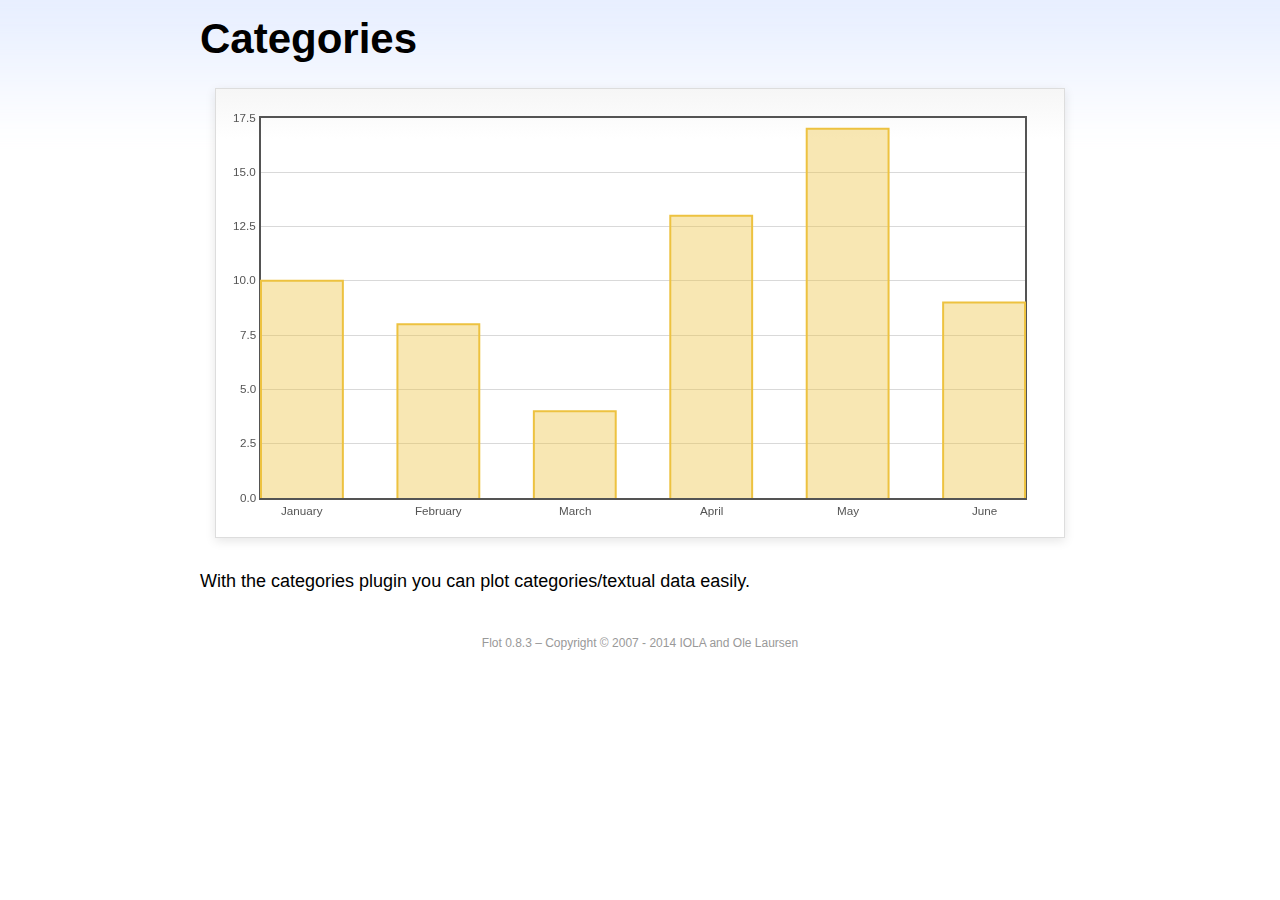
<file: DosyaSistemi/wwwroot/Template/assets/vendor/flot/examples/categories/index.html>
<!DOCTYPE html PUBLIC "-//W3C//DTD HTML 4.01//EN" "http://www.w3.org/TR/html4/strict.dtd">
<html>
<head>
	<meta http-equiv="Content-Type" content="text/html; charset=utf-8">
	<title>Flot Examples: Categories</title>
	<link href="../examples.css" rel="stylesheet" type="text/css">
	<!--[if lte IE 8]><script language="javascript" type="text/javascript" src="../../excanvas.min.js"></script><![endif]-->
	<script language="javascript" type="text/javascript" src="../../jquery.js"></script>
	<script language="javascript" type="text/javascript" src="../../jquery.flot.js"></script>
	<script language="javascript" type="text/javascript" src="../../jquery.flot.categories.js"></script>
	<script type="text/javascript">

	$(function() {

		var data = [ ["January", 10], ["February", 8], ["March", 4], ["April", 13], ["May", 17], ["June", 9] ];

		$.plot("#placeholder", [ data ], {
			series: {
				bars: {
					show: true,
					barWidth: 0.6,
					align: "center"
				}
			},
			xaxis: {
				mode: "categories",
				tickLength: 0
			}
		});

		// Add the Flot version string to the footer

		$("#footer").prepend("Flot " + $.plot.version + " &ndash; ");
	});

	</script>
</head>
<body>

	<div id="header">
		<h2>Categories</h2>
	</div>

	<div id="content">

		<div class="demo-container">
			<div id="placeholder" class="demo-placeholder"></div>
		</div>

		<p>With the categories plugin you can plot categories/textual data easily.</p>

	</div>

	<div id="footer">
		Copyright &copy; 2007 - 2014 IOLA and Ole Laursen
	</div>

</body>
</html>
</file>
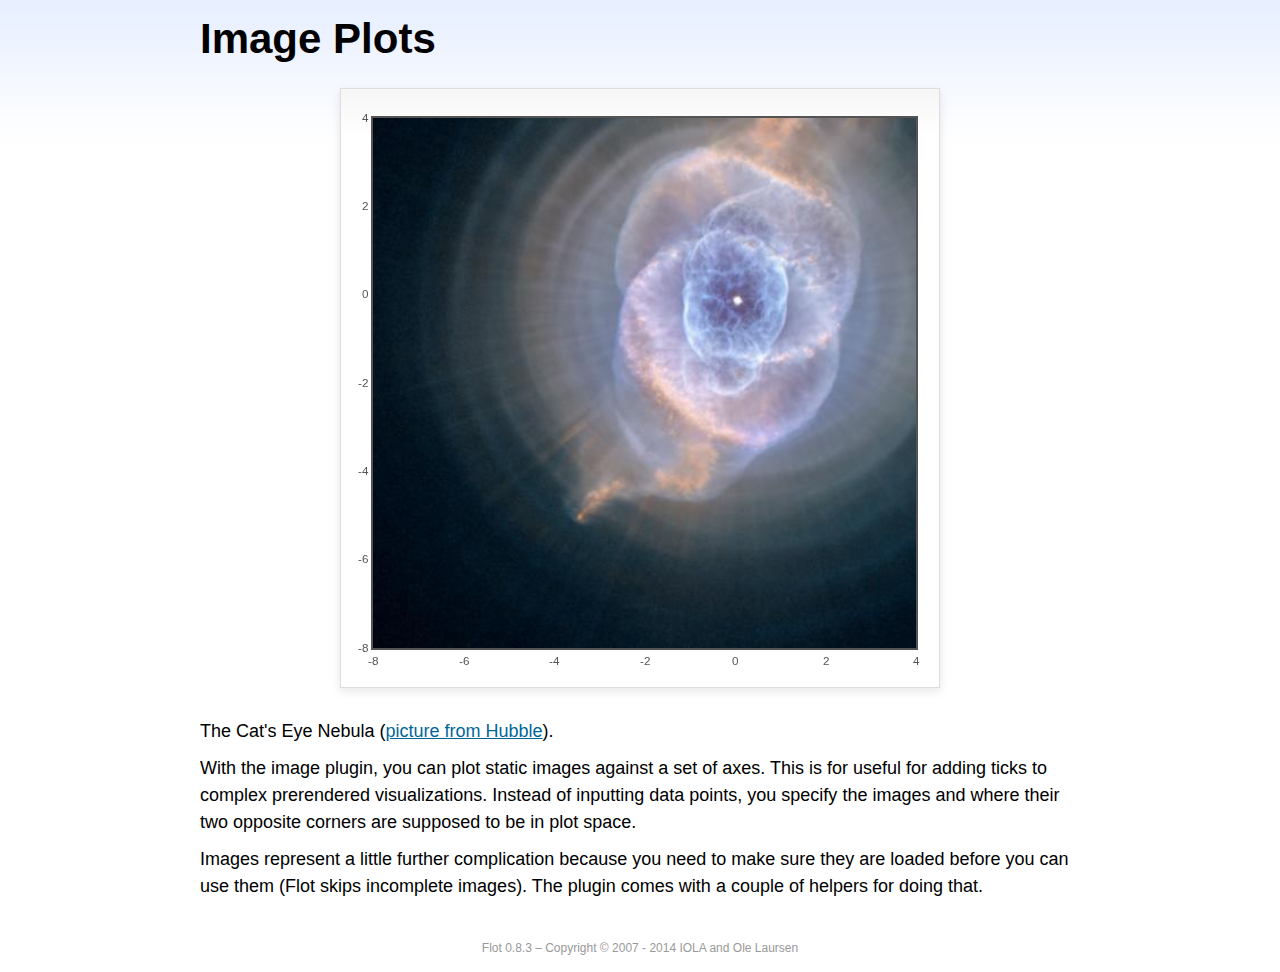
<file: DosyaSistemi/wwwroot/Template/assets/vendor/flot/examples/image/index.html>
<!DOCTYPE html PUBLIC "-//W3C//DTD HTML 4.01//EN" "http://www.w3.org/TR/html4/strict.dtd">
<html>
<head>
	<meta http-equiv="Content-Type" content="text/html; charset=utf-8">
	<title>Flot Examples: Image Plots</title>
	<link href="../examples.css" rel="stylesheet" type="text/css">
	<!--[if lte IE 8]><script language="javascript" type="text/javascript" src="../../excanvas.min.js"></script><![endif]-->
	<script language="javascript" type="text/javascript" src="../../jquery.js"></script>
	<script language="javascript" type="text/javascript" src="../../jquery.flot.js"></script>
	<script language="javascript" type="text/javascript" src="../../jquery.flot.image.js"></script>
	<script type="text/javascript">

	$(function() {

		var data = [[["hs-2004-27-a-large-web.jpg", -10, -10, 10, 10]]];

		var options = {
			series: {
				images: {
					show: true
				}
			},
			xaxis: {
				min: -8,
				max: 4
			},
			yaxis: {
				min: -8,
				max: 4
			}
		};

		$.plot.image.loadDataImages(data, options, function () {
			$.plot("#placeholder", data, options);
		});

		// Add the Flot version string to the footer

		$("#footer").prepend("Flot " + $.plot.version + " &ndash; ");
	});

	</script>
</head>
<body>

	<div id="header">
		<h2>Image Plots</h2>
	</div>

	<div id="content">

		<div class="demo-container" style="width:600px;height:600px;">
			<div id="placeholder" class="demo-placeholder"></div>
		</div>

		<p>The Cat's Eye Nebula (<a href="http://hubblesite.org/gallery/album/nebula/pr2004027a/">picture from Hubble</a>).</p>

		<p>With the image plugin, you can plot static images against a set of axes. This is for useful for adding ticks to complex prerendered visualizations. Instead of inputting data points, you specify the images and where their two opposite corners are supposed to be in plot space.</p>

		<p>Images represent a little further complication because you need to make sure they are loaded before you can use them (Flot skips incomplete images). The plugin comes with a couple of helpers for doing that.</p>

	</div>

	<div id="footer">
		Copyright &copy; 2007 - 2014 IOLA and Ole Laursen
	</div>

</body>
</html>
</file>
<file: DosyaSistemi/wwwroot/Template/assets/vendor/morris.js/morris.css>
.morris-hover{position:absolute;z-index:1000}.morris-hover.morris-default-style{border-radius:10px;padding:6px;color:#666;background:rgba(255,255,255,0.8);border:solid 2px rgba(230,230,230,0.8);font-family:sans-serif;font-size:12px;text-align:center}.morris-hover.morris-default-style .morris-hover-row-label{font-weight:bold;margin:0.25em 0}
.morris-hover.morris-default-style .morris-hover-point{white-space:nowrap;margin:0.1em 0}
</file>
<file: DosyaSistemi/wwwroot/Template/assets/stylesheets/theme.css>
/*
Name: 			Theme Base
Written by: 	Okler Themes - (http://www.okler.net)
Theme Version: 	1.5.4
*/
html,
body {
	background: #ecedf0;
	width: 100%;
}

html {
	font-size: 10px;
	overflow-x: hidden !important;
	overflow-y: scroll !important;
}

body {
	color: #777;
	font-family: "Open Sans", Arial, sans-serif;
	line-height: 22px;
	margin: 0;
	font-size: 13px;
}

a {
	color: #CCC;
}

a:hover, a:focus {
	color: #d9d9d9;
}

a:active {
	color: #bfbfbf;
}

/* Layout Base - Main Wrapper	*/
.body {
	min-height: 100vh;
	width: 100%;
}

/* Layout Base - Header */
.header {
	height: 60px;
	left: 0;
	position: absolute;
	right: 0;
	top: 0;
}

/* Layout Base - Inner Wrapper */
.inner-wrapper {
	display: table;
	min-height: 100vh;
	padding-top: 60px;
	table-layout: fixed;
	overflow: hidden;
	width: 100%;
}

/* Layout Base - Content Body */
.content-body {
	display: table-cell;
	padding: 40px;
	position: relative;
	vertical-align: top;
}

.content-body > .row + .row {
	padding-top: 10px;
}

/* Layout Base - Page Header */
.page-header {
	background: #171717;
	border-bottom: none;
	border-left: 1px solid #3A3A3A;
	box-shadow: 1px 3px 0 1px #CCCCCC;
	height: 50px;
	margin: -40px -40px 40px -40px;
	padding: 0;
}

/* Layout Base - Sidebar Left */
.sidebar-left {
	color: #777;
	display: table-cell;
	position: relative;
	vertical-align: top;
	width: 300px;
	z-index: 1010;
}

/* Layout Base - Sidebar Left Opened ( Larger than mobile ) */
@media only screen and (min-width: 768px) {
	html.sidebar-left-collapsed .sidebar-left {
		width: 73px;
	}
}
/* Layout Base - Sidebar Right */
.sidebar-right {
	background: #171717;
	bottom: 0;
	margin-right: -300px;
	min-height: 100vh;
	position: fixed;
	right: 0;
	top: 0;
	width: 300px;
}

/* Layout Base - Sidebar Right Opened ( Larger than mobile ) */
@media only screen and (min-width: 768px) {
	html.sidebar-right-opened .header {
		margin-left: -300px;
		margin-right: 300px;
	}

	html.sidebar-right-opened .inner-wrapper {
		margin-left: -300px;
	}

	html.sidebar-right-opened .sidebar-right {
		margin-right: 0;
	}
}
/* Layout Base - Flexbox supported */
@media only screen and (min-width: 768px) {
	html.flexbox .inner-wrapper,
	html.flexboxlegacy .inner-wrapper {
		display: -webkit-box;
		display: -moz-box;
		display: box;
		display: -webkit-flex;
		display: -moz-flex;
		display: -ms-flexbox;
		display: flex;
	}

	html.flexbox .sidebar-left,
	html.flexbox .content-body,
	html.flexboxlegacy .sidebar-left,
	html.flexboxlegacy .content-body {
		display: block;
		-webkit-flex-shrink: 0;
		-moz-flex-shrink: 0;
		flex-shrink: 0;
		-ms-flex-negative: 0;
	}

	html.flexbox .content-body,
	html.flexboxlegacy .content-body {
		-webkit-box-flex: 2;
		-moz-box-flex: 2;
		box-flex: 2;
		-webkit-flex: 2;
		-moz-flex: 2;
		-ms-flex: 2;
		flex: 2;
	}
}
/* Layout Fixed */
@media only screen and (min-width: 768px) {
	/* Layout Fixed - Reseting Styles */
	html.fixed .inner-wrapper,
	html.fixed .sidebar-left,
	html.fixed .content-body {
		display: block;
	}

	/* Layout Fixed - Header */
	html.fixed .header {
		position: fixed;
		z-index: 1020;
	}

	/* Layout Fixed - Inner Wrapper */
	html.fixed .inner-wrapper {
		padding-top: 110px;
	}

	/* Layout Fixed - Content Body */
	html.fixed .content-body {
		margin-left: 300px;
	}

	html.fixed .content-body.has-toolbar {
		padding-top: 92px;
	}

	/* Layout Fixed - Page header */
	html.fixed .page-header {
		left: 300px;
		margin: 0;
		position: fixed;
		right: 0;
		top: 60px;
	}

	/* Layout Fixed - Sidebar Left */
	html.fixed .sidebar-left {
		bottom: 0;
		left: 0;
		padding-bottom: 50px;
		position: fixed;
		top: 60px;
	}

	html.fixed .sidebar-left .nano-content {
		padding-bottom: 50px;
	}

	/* Layout Fixed - Sidebar Left Collapsed */
	html.fixed.sidebar-left-collapsed .page-header {
		left: 73px;
	}

	html.fixed.sidebar-left-collapsed .content-body {
		margin-left: 73px;
	}

	/* Layout Fixed - Sidebar Right Opened */
	html.fixed.sidebar-right-opened .page-header {
		left: 0;
		margin-right: 300px;
	}

	html.fixed.sidebar-right-opened .sidebar-left {
		left: -300px;
	}

	/* Layout Fixed - Sidebar Left Collapsed & Sidebar Right Opened */
	html.fixed.sidebar-left-collapsed.sidebar-right-opened .page-header {
		left: -300px;
	}
}
/* Layout Boxed - small than min-width */
@media only screen and (max-width: 1199px) {
	html.boxed .header {
		border-color: #CCC;
	}
}
/* Layout Boxed - larger or equal min width */
@media only screen and (min-width: 1200px) {
	/* Layout Boxed - Body Tag */
	html.boxed body {
		background: url(../images/patterns/gray_jean.png) repeat;
		padding-bottom: 5px;
	}

	/* Layout Boxed - Main Wrapper */
	html.boxed .body {
		position: relative;
		max-width: 1200px;
		margin: 0 auto;
		padding-top: 25px;
		background-color: transparent;
	}

	/* Layout Boxed - Header */
	html.boxed .header {
		border-top: 3px solid #CCC;
		height: 60px;
		position: absolute;
		top: 25px;
	}

	/* Layout Boxed - Inner Wrapper */
	html.boxed .inner-wrapper {
		padding-top: 60px;
		margin-bottom: 20px;
		border-radius: 5px;
		box-shadow: 0 0 4px rgba(0, 0, 0, 0.15);
	}

	/* Layout Boxed - Content Body */
	html.boxed .content-body {
		background-color: #ecedf0;
	}

	/* Layout Boxed - Base */
	html.boxed .header {
		border-radius: 5px 5px 0 0;
	}

	html.boxed .sidebar-left {
		border-radius: 0 0 0 5px;
		position: relative;
		margin-bottom: 0;
	}

	html.boxed .content-body {
		border-radius: 0 0 5px 0;
	}

	html.boxed .sidebar-right {
		border-radius: 0 5px 5px 0;
	}

	/* Layout Boxed - Sidebar Right */
	html.boxed .sidebar-right {
		border-top: 3px solid #CCC;
		min-height: 0;
	}

	/* Layout Boxed - Sidebar Right Opened */
	html.boxed.sidebar-right-opened .body {
		overflow: hidden;
	}

	html.boxed.sidebar-right-opened .header {
		border-radius: 5px 0 0 0;
	}

	html.boxed.sidebar-right-opened .content-body {
		border-radius: 0 0 0 5px;
	}

	html.boxed.sidebar-right-opened .sidebar-right {
		bottom: 20px;
		position: absolute;
		top: 25px;
		border-radius: 0 5px 5px 5px;
	}
}

@media only screen and (max-width: 767px) {
	html,
	body {
		background: #ecedf0;
	}

	html.mobile-device .sidebar-left,
	html.mobile-device .sidebar-right {
		overflow-y: scroll;
		overflow-x: hidden;
		-webkit-overflow-scrolling: touch;
	}

	body {
		min-height: 100vh;
	}

	.inner-wrapper,
	.sidebar-left,
	.content-body {
		display: block;
	}

	.body {
		min-height: 0;
		overflow: visible;
	}

	.header {
		background: none;
		border: none;
		height: auto;
		position: static;
	}

	.header .logo-container {
		height: 60px;
		left: 0;
		position: fixed;
		right: 0;
		top: 0;
		z-index: 99;
	}

	.header .header-right {
		background: #FFF;
		float: none !important;
		height: 60px;
		margin-top: 60px;
		width: 100%;
	}

	.inner-wrapper {
		min-height: 0;
		padding-top: 0;
	}

	.content-body {
		padding: 0 15px 15px;
	}

	.page-header {
		margin: 0 -15px 20px;
	}

	.sidebar-left {
		bottom: 0;
		left: -100%;
		min-height: 0;
		min-width: 100%;
		min-width: 100vw;
		padding-top: 60px;
		padding-bottom: 50px;
		position: fixed;
		overflow: hidden;
		top: 0;
		z-index: 98 !important;
	}

	.sidebar-right {
		bottom: 0;
		left: auto;
		right: -100%;
		min-height: 0;
		margin-right: 0;
		min-width: 100%;
		min-width: 100vw;
		top: 0;
		z-index: 100;
	}

	html.csstransforms .sidebar-left,
	html.csstransforms .sidebar-right {
		/* performs better but native android browser
		has problems with translate and percentage
		@include transition-property(transform);
		*/
		-webkit-transition-property: margin;
		-moz-transition-property: margin;
		transition-property: margin;
		-webkit-transition-duration: 0.25s;
		-moz-transition-duration: 0.25s;
		transition-duration: 0.25s;
		-webkit-transition-timing-function: ease-out;
		-moz-transition-timing-function: ease-out;
		transition-timing-function: ease-out;
		-webkit-transition-delay: 0;
		-moz-transition-delay: 0;
		transition-delay: 0;
	}

	html.csstransforms .sidebar-left {
		/* performs better but native android browser
		has problems with translate and percentage
		@include transform( translateX(0) );
		*/
		margin-left: -25px;
	}

	html.csstransforms .sidebar-right {
		/* performs better but native android browser
		has problems with translate and percentage
		@include transform( translateX(0) );
		*/
		margin-right: -25px;
	}

	/* If desktop is seeing mobile res, fix scrollbars */
	html.no-mobile-device body {
		min-height: 0;
	}

	html.no-mobile-device .body {
		min-height: 100vh;
		overflow: hidden;
	}

	html.no-mobile-device .inner-wrapper {
		overflow-y: auto;
	}

	html.no-mobile-device.sidebar-left-opened, html.no-mobile-device.sidebar-left-opened body, html.no-mobile-device.sidebar-right-opened, html.no-mobile-device.sidebar-right-opened body {
		overflow: hidden;
	}

	/* Layout Mobile - Sidebar Left Opened */
	html.sidebar-left-opened.no-csstransforms .sidebar-left {
		left: 0;
	}

	html.sidebar-left-opened.csstransforms .sidebar-left {
		/* performs better but native android browser
		has problems with translate and percentage
		@include transform( translateX(100%) );
		*/
		margin-left: 100%;
	}

	/* Layout Mobile - Sidebar Right Opened */
	html.sidebar-right-opened.no-csstransforms .sidebar-right {
		right: 0;
	}

	html.sidebar-right-opened.csstransforms .sidebar-right {
		/* performs better but native android browser
		has problems with translate and percentage
		@include transform( translateX(-100%) );
		*/
		margin-right: 100%;
	}

	/* Layout Mobile - Sidebar Left Collapsed & Sidebar Right Opened */
	html.sidebar-left-collapsed.sidebar-right-opened .sidebar-left {
		margin-left: -300px;
	}
}
/* Content With Menu - Boxed Layout Fixing Spacement on Bottom */
@media only screen and (min-width: 1200px) {
	html.boxed .content-with-menu {
		margin-bottom: -40px;
	}
}
/* Content With Menu - Container */
@media only screen and (min-width: 768px) {
	.content-with-menu-container {
		display: table;
		table-layout: fixed;
		width: 100%;
	}
}
/* Content With Menu - Menu Faux Column for Scroll and Boxed Layouts */
@media only screen and (min-width: 768px) {
	html.scroll .content-with-menu:before,
	html.boxed .content-with-menu:before {
		bottom: -47px;
		content: '';
		display: block;
		left: 0;
		position: absolute;
		top: 54px;
		width: 300px;
	}

	html.scroll .content-with-menu:after,
	html.boxed .content-with-menu:after {
		bottom: -46px;
		content: '';
		display: block;
		left: -1px;
		position: absolute;
		top: 54px;
		width: 1px;
		z-index: 3;
	}

	html.boxed .content-with-menu:before {
		bottom: 0;
	}

	html.boxed .content-with-menu:after {
		bottom: 2px;
	}
}

.content-with-menu {
	margin: -20px -15px 0;
}

/* Content With Menu - Responsive */
@media only screen and (max-width: 767px) {
	.content-with-menu {
		clear: both;
	}

	.inner-body {
		padding: 40px 15px 0;
	}
}
/* Content With Menu - Menu and Body */
@media only screen and (min-width: 768px) {
	.content-with-menu {
		border-top: 110px solid transparent;
		margin: -150px -40px -53px -40px;
		min-height: 100vh;
	}

	.inner-menu {
		display: table-cell;
		vertical-align: top;
	}

	.inner-body {
		display: table-cell;
		vertical-align: top;
		padding: 40px;
	}

	.inner-toolbar {
		height: 52px;
		overflow: hidden;
	}

	.content-with-menu-has-toolbar .inner-menu-toggle {
		border-radius: 0;
	}

	.content-with-menu-has-toolbar .inner-toolbar {
		padding-left: 140px;
	}
}
/* Content With Menu - Flexbox supported */
@media only screen and (min-width: 768px) {
	html.flexbox .content-with-menu-container,
	html.flexboxlegacy .content-with-menu-container {
		display: -webkit-box;
		display: -moz-box;
		display: box;
		display: -webkit-flex;
		display: -moz-flex;
		display: -ms-flexbox;
		display: flex;
	}

	html.flexbox .inner-menu,
	html.flexbox .inner-body,
	html.flexboxlegacy .inner-menu,
	html.flexboxlegacy .inner-body {
		display: block;
		-webkit-flex-shrink: 0;
		-moz-flex-shrink: 0;
		flex-shrink: 0;
		-ms-flex-negative: 0;
	}

	html.flexbox .inner-body,
	html.flexboxlegacy .inner-body {
		-webkit-box-flex: 2;
		-moz-box-flex: 2;
		box-flex: 2;
		-webkit-flex: 2;
		-moz-flex: 2;
		-ms-flex: 2;
		flex: 2;
	}
}
/* Content With Menu + Layout Fixed */
@media only screen and (min-width: 768px) {
	html.fixed .content-with-menu-container,
	html.fixed .inner-menu,
	html.fixed .inner-body {
		display: block;
	}

	html.fixed .content-with-menu-container {
		position: relative;
	}

	html.fixed .inner-menu-toggle {
		position: absolute;
		top: 114px;
		border-radius: 0 0 5px 0;
		width: 140px;
		z-index: 1002;
	}

	html.fixed .inner-menu {
		bottom: 0;
		display: block;
		left: 300px;
		position: fixed;
		margin: 0;
		top: 114px;
		width: 300px;
		padding: 35px;
		z-index: 1002;
	}

	html.fixed .inner-menu-content {
		display: block;
	}

	html.fixed .inner-body {
		margin-left: 300px;
		border-top: 113px solid transparent;
		margin-top: -110px;
		min-height: 100vh;
		position: relative;
	}

	html.fixed .content-with-menu-has-toolbar .inner-body {
		border-top-width: 165px;
	}
}
/* Content With Menu + Layout Scroll & Boxed */
@media only screen and (min-width: 768px) {
	html.scroll .inner-menu,
	html.scroll .inner-body,
	html.boxed .inner-menu,
	html.boxed .inner-body {
		display: block;
	}

	html.scroll .content-with-menu-container,
	html.boxed .content-with-menu-container {
		position: relative;
	}

	html.scroll .inner-menu-toggle,
	html.boxed .inner-menu-toggle {
		position: absolute;
		top: 0;
		border-radius: 0 0 5px 0;
		width: 140px;
		z-index: 3;
	}

	html.scroll .inner-menu,
	html.boxed .inner-menu {
		display: block;
		position: relative;
		margin: 0;
		width: 300px;
		padding: 35px;
	}

	html.scroll .inner-menu-content,
	html.boxed .inner-menu-content {
		display: block;
	}

	html.scroll .inner-body,
	html.boxed .inner-body {
		margin-left: 0;
		min-height: 100vh;
		position: relative;
	}

	html.scroll.flexbox .content-with-menu-container, html.scroll.flexboxlegacy .content-with-menu-container,
	html.boxed.flexbox .content-with-menu-container,
	html.boxed.flexboxlegacy .content-with-menu-container {
		display: -webkit-box;
		display: -moz-box;
		display: box;
		display: -webkit-flex;
		display: -moz-flex;
		display: -ms-flexbox;
		display: flex;
	}
}
/* Content With Menu + Layout Fixed + Sidebar Left Collapsed */
@media only screen and (min-width: 768px) {
	html.fixed.sidebar-left-collapsed .inner-menu,
	html.fixed.sidebar-left-collapsed .inner-menu-toggle,
	html.fixed.sidebar-left-collapsed .inner-toolbar {
		left: 73px;
	}

	html.fixed.sidebar-left-collapsed.inner-menu-opened .inner-menu-toggle,
	html.fixed.sidebar-left-collapsed.inner-menu-opened .inner-toolbar {
		left: 373px;
	}
}
/* Content With Menu + Layout Fixed + Sidebar Right Opened */
@media only screen and (min-width: 768px) {
	html.fixed.sidebar-right-opened .inner-menu,
	html.fixed.sidebar-right-opened .inner-menu-toggle,
	html.fixed.sidebar-right-opened .inner-toolbar {
		left: 0px;
	}

	html.fixed.sidebar-right-opened .inner-toolbar {
		margin-right: 300px;
	}

	html.fixed.sidebar-right-opened.inner-menu-opened .inner-menu-toggle,
	html.fixed.sidebar-right-opened.inner-menu-opened .inner-toolbar {
		left: -300px;
	}
}
/* Content With Menu + Layout Fixed + Sidebar Left Collapsed + Sidebar Right Opened */
@media only screen and (min-width: 768px) {
	html.fixed.sidebar-left-collapsed.sidebar-right-opened .inner-menu,
	html.fixed.sidebar-left-collapsed.sidebar-right-opened .inner-menu-toggle,
	html.fixed.sidebar-left-collapsed.sidebar-right-opened .inner-toolbar {
		left: -227px;
	}

	html.fixed.sidebar-left-collapsed.sidebar-right-opened.inner-menu-opened .inner-menu-toggle,
	html.fixed.sidebar-left-collapsed.sidebar-right-opened.inner-menu-opened .inner-toolbar {
		left: -527px;
	}
}
/* Resolution gt 767 and lt 1366 - Hide Inner Menu */
@media only screen and (min-width: 768px) and (max-width: 1365px) {
	html.fixed .inner-menu,
	html.scroll .inner-menu,
	html.boxed .inner-menu {
		display: none;
	}

	html.fixed .inner-menu-toggle,
	html.scroll .inner-menu-toggle,
	html.boxed .inner-menu-toggle {
		display: block;
	}

	html.fixed .inner-body,
	html.scroll .inner-body,
	html.boxed .inner-body {
		margin-left: 0;
	}

	html.fixed .content-with-menu-has-toolbar .inner-toolbar,
	html.scroll .content-with-menu-has-toolbar .inner-toolbar,
	html.boxed .content-with-menu-has-toolbar .inner-toolbar {
		padding-left: 140px;
	}

	html.fixed.inner-menu-opened .inner-menu,
	html.scroll.inner-menu-opened .inner-menu,
	html.boxed.inner-menu-opened .inner-menu {
		display: block;
	}

	html.fixed.inner-menu-opened .inner-menu-toggle,
	html.scroll.inner-menu-opened .inner-menu-toggle,
	html.boxed.inner-menu-opened .inner-menu-toggle {
		display: none;
	}

	html.fixed.inner-menu-opened .inner-body,
	html.scroll.inner-menu-opened .inner-body,
	html.boxed.inner-menu-opened .inner-body {
		margin-right: -300px;
	}

	html.fixed.inner-menu-opened .content-with-menu-has-toolbar .inner-toolbar,
	html.scroll.inner-menu-opened .content-with-menu-has-toolbar .inner-toolbar,
	html.boxed.inner-menu-opened .content-with-menu-has-toolbar .inner-toolbar {
		padding-left: 0;
	}

	html.fixed.inner-menu-opened .inner-body {
		margin-left: 300px;
	}

	html.scroll .content-with-menu:before,
	html.boxed .content-with-menu:before {
		display: none;
	}

	html.scroll.inner-menu-opened:before,
	html.boxed.inner-menu-opened:before {
		display: block;
	}
}
/* Resolution gt 1366 - Show Inner Menu */
@media only screen and (min-width: 1366px) {
	html.fixed .inner-menu,
	html.scroll .inner-menu,
	html.boxed .inner-menu {
		display: block;
	}

	html.fixed .inner-menu-toggle,
	html.fixed .inner-menu-toggle-inside,
	html.scroll .inner-menu-toggle,
	html.scroll .inner-menu-toggle-inside,
	html.boxed .inner-menu-toggle,
	html.boxed .inner-menu-toggle-inside {
		display: none;
	}

	html.fixed .inner-body,
	html.scroll .inner-body,
	html.boxed .inner-body {
		margin-right: 0;
	}

	html.fixed .content-with-menu-has-toolbar .inner-toolbar,
	html.scroll .content-with-menu-has-toolbar .inner-toolbar,
	html.boxed .content-with-menu-has-toolbar .inner-toolbar {
		padding-left: 0;
	}

	html.fixed.inner-menu-opened .inner-body {
		margin-left: 300px;
	}

	html.fixed .content-with-menu .inner-toolbar,
	html.fixed.inner-menu-opened .content-with-menu .inner-toolbar {
		left: 600px;
	}

	html.fixed .inner-menu-toggle,
	html.fixed .inner-menu,
	html.fixed.inner-menu-opened .inner-menu-toggle,
	html.fixed.inner-menu-opened .inner-menu {
		left: 300px;
	}

	html.fixed.sidebar-right-opened .content-with-menu .inner-toolbar {
		left: 300px;
	}

	html.fixed.sidebar-right-opened .inner-menu,
	html.fixed.sidebar-right-opened .inner-menu-toggle {
		left: 0px;
	}

	html.fixed.sidebar-left-collapsed .content-with-menu .inner-toolbar,
	html.fixed.sidebar-left-collapsed.sidebar-right-opened.inner-menu-opened .content-with-menu .inner-toolbar,
	html.fixed.sidebar-left-collapsed.inner-menu-opened .content-with-menu .inner-toolbar {
		left: 373px;
	}

	html.fixed.sidebar-left-collapsed .inner-menu-toggle,
	html.fixed.sidebar-left-collapsed .inner-menu,
	html.fixed.sidebar-left-collapsed.sidebar-right-opened.inner-menu-opened .inner-menu-toggle,
	html.fixed.sidebar-left-collapsed.sidebar-right-opened.inner-menu-opened .inner-menu,
	html.fixed.sidebar-left-collapsed.inner-menu-opened .inner-menu-toggle,
	html.fixed.sidebar-left-collapsed.inner-menu-opened .inner-menu {
		left: 73px;
	}

	html.fixed.sidebar-left-collapsed.sidebar-right-opened .content-with-menu .inner-toolbar {
		left: 73px;
	}

	html.fixed.sidebar-left-collapsed.sidebar-right-opened .inner-menu,
	html.fixed.sidebar-left-collapsed.sidebar-right-opened .inner-menu-toggle {
		left: -227px;
	}
}
/* Fix IE Scrollbar Overlaying content */
@-ms-viewport {
	width: auto !important;
}
/* ------------------------------------------------------------------------------------------------------------------------------------------
BOOTSTRAP EXTEND
------------------------------------------------------------------------------------------------------------------------------------------ */
/* Add New Grid Tier FOR NON BOXED LAYOUT */
html.scroll,
html.fixed {
	/* UNDO original bootrap LG helper classes*/
	/* Helper classes for XL */;
}

@media (min-width: 1600px) {
	html.scroll .container,
	html.fixed .container {
		width: 1570px;
	}
}

html.scroll .col-xl-1, html.scroll .col-xl-2, html.scroll .col-xl-3, html.scroll .col-xl-4, html.scroll .col-xl-5, html.scroll .col-xl-6, html.scroll .col-xl-7, html.scroll .col-xl-8, html.scroll .col-xl-9, html.scroll .col-xl-10, html.scroll .col-xl-11, html.scroll .col-xl-12,
html.fixed .col-xl-1,
html.fixed .col-xl-2,
html.fixed .col-xl-3,
html.fixed .col-xl-4,
html.fixed .col-xl-5,
html.fixed .col-xl-6,
html.fixed .col-xl-7,
html.fixed .col-xl-8,
html.fixed .col-xl-9,
html.fixed .col-xl-10,
html.fixed .col-xl-11,
html.fixed .col-xl-12 {
	position: relative;
	min-height: 1px;
	padding-right: 15px;
	padding-left: 15px;
}

@media (min-width: 1600px) {
	html.scroll .col-xl-1, html.scroll .col-xl-2, html.scroll .col-xl-3, html.scroll .col-xl-4, html.scroll .col-xl-5, html.scroll .col-xl-6, html.scroll .col-xl-7, html.scroll .col-xl-8, html.scroll .col-xl-9, html.scroll .col-xl-10, html.scroll .col-xl-11, html.scroll .col-xl-12,
	html.fixed .col-xl-1,
	html.fixed .col-xl-2,
	html.fixed .col-xl-3,
	html.fixed .col-xl-4,
	html.fixed .col-xl-5,
	html.fixed .col-xl-6,
	html.fixed .col-xl-7,
	html.fixed .col-xl-8,
	html.fixed .col-xl-9,
	html.fixed .col-xl-10,
	html.fixed .col-xl-11,
	html.fixed .col-xl-12 {
		float: left;
	}

	html.scroll .col-xl-12,
	html.fixed .col-xl-12 {
		width: 100%;
	}

	html.scroll .col-xl-11,
	html.fixed .col-xl-11 {
		width: 91.66666667%;
	}

	html.scroll .col-xl-10,
	html.fixed .col-xl-10 {
		width: 83.33333333%;
	}

	html.scroll .col-xl-9,
	html.fixed .col-xl-9 {
		width: 75%;
	}

	html.scroll .col-xl-8,
	html.fixed .col-xl-8 {
		width: 66.66666667%;
	}

	html.scroll .col-xl-7,
	html.fixed .col-xl-7 {
		width: 58.33333333%;
	}

	html.scroll .col-xl-6,
	html.fixed .col-xl-6 {
		width: 50%;
	}

	html.scroll .col-xl-5,
	html.fixed .col-xl-5 {
		width: 41.66666667%;
	}

	html.scroll .col-xl-4,
	html.fixed .col-xl-4 {
		width: 33.33333333%;
	}

	html.scroll .col-xl-3,
	html.fixed .col-xl-3 {
		width: 25%;
	}

	html.scroll .col-xl-2,
	html.fixed .col-xl-2 {
		width: 16.66666667%;
	}

	html.scroll .col-xl-1,
	html.fixed .col-xl-1 {
		width: 8.33333333%;
	}

	html.scroll .col-xl-pull-12,
	html.fixed .col-xl-pull-12 {
		right: 100%;
	}

	html.scroll .col-xl-pull-11,
	html.fixed .col-xl-pull-11 {
		right: 91.66666667%;
	}

	html.scroll .col-xl-pull-10,
	html.fixed .col-xl-pull-10 {
		right: 83.33333333%;
	}

	html.scroll .col-xl-pull-9,
	html.fixed .col-xl-pull-9 {
		right: 75%;
	}

	html.scroll .col-xl-pull-8,
	html.fixed .col-xl-pull-8 {
		right: 66.66666667%;
	}

	html.scroll .col-xl-pull-7,
	html.fixed .col-xl-pull-7 {
		right: 58.33333333%;
	}

	html.scroll .col-xl-pull-6,
	html.fixed .col-xl-pull-6 {
		right: 50%;
	}

	html.scroll .col-xl-pull-5,
	html.fixed .col-xl-pull-5 {
		right: 41.66666667%;
	}

	html.scroll .col-xl-pull-4,
	html.fixed .col-xl-pull-4 {
		right: 33.33333333%;
	}

	html.scroll .col-xl-pull-3,
	html.fixed .col-xl-pull-3 {
		right: 25%;
	}

	html.scroll .col-xl-pull-2,
	html.fixed .col-xl-pull-2 {
		right: 16.66666667%;
	}

	html.scroll .col-xl-pull-1,
	html.fixed .col-xl-pull-1 {
		right: 8.33333333%;
	}

	html.scroll .col-xl-pull-0,
	html.fixed .col-xl-pull-0 {
		right: auto;
	}

	html.scroll .col-xl-push-12,
	html.fixed .col-xl-push-12 {
		left: 100%;
	}

	html.scroll .col-xl-push-11,
	html.fixed .col-xl-push-11 {
		left: 91.66666667%;
	}

	html.scroll .col-xl-push-10,
	html.fixed .col-xl-push-10 {
		left: 83.33333333%;
	}

	html.scroll .col-xl-push-9,
	html.fixed .col-xl-push-9 {
		left: 75%;
	}

	html.scroll .col-xl-push-8,
	html.fixed .col-xl-push-8 {
		left: 66.66666667%;
	}

	html.scroll .col-xl-push-7,
	html.fixed .col-xl-push-7 {
		left: 58.33333333%;
	}

	html.scroll .col-xl-push-6,
	html.fixed .col-xl-push-6 {
		left: 50%;
	}

	html.scroll .col-xl-push-5,
	html.fixed .col-xl-push-5 {
		left: 41.66666667%;
	}

	html.scroll .col-xl-push-4,
	html.fixed .col-xl-push-4 {
		left: 33.33333333%;
	}

	html.scroll .col-xl-push-3,
	html.fixed .col-xl-push-3 {
		left: 25%;
	}

	html.scroll .col-xl-push-2,
	html.fixed .col-xl-push-2 {
		left: 16.66666667%;
	}

	html.scroll .col-xl-push-1,
	html.fixed .col-xl-push-1 {
		left: 8.33333333%;
	}

	html.scroll .col-xl-push-0,
	html.fixed .col-xl-push-0 {
		left: auto;
	}

	html.scroll .col-xl-offset-12,
	html.fixed .col-xl-offset-12 {
		margin-left: 100%;
	}

	html.scroll .col-xl-offset-11,
	html.fixed .col-xl-offset-11 {
		margin-left: 91.66666667%;
	}

	html.scroll .col-xl-offset-10,
	html.fixed .col-xl-offset-10 {
		margin-left: 83.33333333%;
	}

	html.scroll .col-xl-offset-9,
	html.fixed .col-xl-offset-9 {
		margin-left: 75%;
	}

	html.scroll .col-xl-offset-8,
	html.fixed .col-xl-offset-8 {
		margin-left: 66.66666667%;
	}

	html.scroll .col-xl-offset-7,
	html.fixed .col-xl-offset-7 {
		margin-left: 58.33333333%;
	}

	html.scroll .col-xl-offset-6,
	html.fixed .col-xl-offset-6 {
		margin-left: 50%;
	}

	html.scroll .col-xl-offset-5,
	html.fixed .col-xl-offset-5 {
		margin-left: 41.66666667%;
	}

	html.scroll .col-xl-offset-4,
	html.fixed .col-xl-offset-4 {
		margin-left: 33.33333333%;
	}

	html.scroll .col-xl-offset-3,
	html.fixed .col-xl-offset-3 {
		margin-left: 25%;
	}

	html.scroll .col-xl-offset-2,
	html.fixed .col-xl-offset-2 {
		margin-left: 16.66666667%;
	}

	html.scroll .col-xl-offset-1,
	html.fixed .col-xl-offset-1 {
		margin-left: 8.33333333%;
	}

	html.scroll .col-xl-offset-0,
	html.fixed .col-xl-offset-0 {
		margin-left: 0;
	}
}

html.scroll .visible-xl,
html.fixed .visible-xl {
	display: none !important;
}

html.scroll .visible-xl-block,
html.scroll .visible-xl-inline,
html.scroll .visible-xl-inline-block,
html.fixed .visible-xl-block,
html.fixed .visible-xl-inline,
html.fixed .visible-xl-inline-block {
	display: none !important;
}

@media (min-width: 1200px) and (max-width: 1599px) {
	html.scroll .visible-lg,
	html.fixed .visible-lg {
		display: block !important;
	}

	html.scroll table.visible-lg,
	html.fixed table.visible-lg {
		display: table;
	}

	html.scroll tr.visible-lg,
	html.fixed tr.visible-lg {
		display: table-row !important;
	}

	html.scroll th.visible-lg,
	html.scroll td.visible-lg,
	html.fixed th.visible-lg,
	html.fixed td.visible-lg {
		display: table-cell !important;
	}

	html.scroll .visible-lg-block,
	html.fixed .visible-lg-block {
		display: block !important;
	}

	html.scroll .visible-lg-inline,
	html.fixed .visible-lg-inline {
		display: inline !important;
	}

	html.scroll .visible-lg-inline-block,
	html.fixed .visible-lg-inline-block {
		display: inline-block !important;
	}

	html.scroll .hidden-lg,
	html.fixed .hidden-lg {
		display: none !important;
	}
}

@media (min-width: 1600px) {
	html.scroll .visible-lg-block,
	html.fixed .visible-lg-block {
		display: none !important;
	}

	html.scroll .visible-lg-inline,
	html.fixed .visible-lg-inline {
		display: none !important;
	}

	html.scroll .visible-lg-inline-block,
	html.fixed .visible-lg-inline-block {
		display: none !important;
	}
}

@media (min-width: 1600px) {
	html.scroll .visible-xl,
	html.fixed .visible-xl {
		display: block !important;
	}

	html.scroll table.visible-xl,
	html.fixed table.visible-xl {
		display: table;
	}

	html.scroll tr.visible-xl,
	html.fixed tr.visible-xl {
		display: table-row !important;
	}

	html.scroll th.visible-xl,
	html.scroll td.visible-xl,
	html.fixed th.visible-xl,
	html.fixed td.visible-xl {
		display: table-cell !important;
	}

	html.scroll .visible-xl-block,
	html.fixed .visible-xl-block {
		display: block !important;
	}

	html.scroll .visible-xl-inline,
	html.fixed .visible-xl-inline {
		display: inline !important;
	}

	html.scroll .visible-xl-inline-block,
	html.fixed .visible-xl-inline-block {
		display: inline-block !important;
	}

	html.scroll .hidden-xl,
	html.fixed .hidden-xl {
		display: none !important;
	}
}

@media screen and (max-width: 991px) {
	.table-responsive {
		width: 100%;
		margin-bottom: 15px;
		overflow-x: auto;
		overflow-y: hidden;
		-webkit-overflow-scrolling: touch;
		-ms-overflow-style: -ms-autohiding-scrollbar;
		border: 1px solid #ddd;
	}

	.table-responsive > .table {
		margin-bottom: 0;
	}

	.table-responsive > .table > thead > tr > th,
	.table-responsive > .table > tbody > tr > th,
	.table-responsive > .table > tfoot > tr > th,
	.table-responsive > .table > thead > tr > td,
	.table-responsive > .table > tbody > tr > td,
	.table-responsive > .table > tfoot > tr > td {
		white-space: nowrap;
	}

	.table-responsive > .table-bordered {
		border: 0;
	}

	.table-responsive > .table-bordered > thead > tr > th:first-child,
	.table-responsive > .table-bordered > tbody > tr > th:first-child,
	.table-responsive > .table-bordered > tfoot > tr > th:first-child,
	.table-responsive > .table-bordered > thead > tr > td:first-child,
	.table-responsive > .table-bordered > tbody > tr > td:first-child,
	.table-responsive > .table-bordered > tfoot > tr > td:first-child {
		border-left: 0;
	}

	.table-responsive > .table-bordered > thead > tr > th:last-child,
	.table-responsive > .table-bordered > tbody > tr > th:last-child,
	.table-responsive > .table-bordered > tfoot > tr > th:last-child,
	.table-responsive > .table-bordered > thead > tr > td:last-child,
	.table-responsive > .table-bordered > tbody > tr > td:last-child,
	.table-responsive > .table-bordered > tfoot > tr > td:last-child {
		border-right: 0;
	}

	.table-responsive > .table-bordered > tbody > tr:last-child > th,
	.table-responsive > .table-bordered > tfoot > tr:last-child > th,
	.table-responsive > .table-bordered > tbody > tr:last-child > td,
	.table-responsive > .table-bordered > tfoot > tr:last-child > td {
		border-bottom: 0;
	}
}
/* Fix img-thumbnail - IE10 and below */
.img-thumbnail {
	width: auto \9;
}

/* Header */
.header {
	background: #FFF;
	border-bottom: 1px solid #E9E9E6;
	border-top: 3px solid #EDEDED;
	z-index: 1000;
}

.header .logo {
	float: left;
	margin: 10px 0 0 15px;
}

.header .logo img {
	color: transparent;
}

.header .separator {
	background-color: #F6F6F6;
	background-image: -webkit-linear-gradient(#F6F6F6 60%, #EDEDED);
	background-image: linear-gradient(#F6F6F6 60%, #EDEDED);
	display: inline-block;
	height: 100%;
	margin: 0 25px 0;
	width: 2px;
	vertical-align: middle;
}

.header .search {
	width: 170px;
	display: inline-block;
	vertical-align: middle;
}

.header .toggle-sidebar-left {
	background: #CCC;
	border-radius: 100px;
	color: #FFF;
	height: 30px;
	line-height: 30px;
	position: absolute;
	right: 15px;
	text-align: center;
	top: 14px;
	width: 30px;
}

.header-right {
	float: right;
	height: 56px;
}

/* Header Mobile */
@media only screen and (max-width: 767px) {
	.header .logo-container {
		background-color: #F6F6F6;
		background-image: -webkit-linear-gradient(#F6F6F6 0%, #FFFFFF 45%);
		background-image: linear-gradient(#F6F6F6 0%, #FFFFFF 45%);
		border-bottom: 1px solid #E9E9E6;
		border-top: 3px solid #EDEDED;
	}

	.header .logo-container .logo {
		float: none;
		display: inline-block;
		line-height: 57px;
		margin-top: 0;
	}

	.header .search,
	.header .separator {
		display: none;
	}
}
/* Header Dark */
html.dark .header,
html.header-dark .header {
	background: #1D2127;
	border-bottom-color: #161a1e;
	border-top-color: #1D2127;
}

@media only screen and (max-width: 767px) {
	html.dark .header .logo-container,
	html.header-dark .header .logo-container {
		background: #1D2127;
		border-bottom-color: #161a1e;
		border-top-color: #1D2127;
	}

	html.dark .header .header-right,
	html.header-dark .header .header-right {
		background: #1D2127;
	}
}

html.dark .header .separator,
html.header-dark .header .separator {
	background-color: #1D2127;
	background-image: -webkit-linear-gradient(#1D2127 10%, #121518);
	background-image: linear-gradient(#1D2127 10%, #121518);
}

html.dark .header .input-search input, html.dark .header .input-search input:focus,
html.header-dark .header .input-search input,
html.header-dark .header .input-search input:focus {
	background: #282d36;
	border-color: #161a1e;
	box-shadow: 0 1px 1px rgba(0, 0, 0, 0.4) inset;
	color: #FFF;
}

html.dark .header .input-search .input-group-btn .btn-default,
html.header-dark .header .input-search .input-group-btn .btn-default {
	background: transparent;
	color: #C3C3C3;
}

@media only screen and (min-width: 768px) {
	html.header-fixed .header {
		border-radius: 0;
		border-top-color: transparent;
		left: 0;
		position: fixed;
		right: 0;
		top: -3px;
		z-index: 2000;
		margin: 0;
	}

	html.header-fixed .inner-wrapper {
		padding-top: 0;
		margin-top: 60px;
	}
}

.sidebar-left {
	z-index: 1010;
}

.sidebar-left .sidebar-header {
	position: relative;
	color: #777;
	height: 50px;
}

.sidebar-left .sidebar-header .sidebar-title {
	background: #1D2127;
	color: #465162;
	padding: 15px;
	font-size: 1.3rem;
}

.sidebar-left .sidebar-header .sidebar-toggle {
	position: absolute;
	top: 0;
	right: 0;
	width: 73px;
	height: 50px;
	background-color: #171717;
	border-radius: 0 0 0 5px;
	text-align: center;
	cursor: pointer;
}

.sidebar-left .sidebar-header .sidebar-toggle i {
	color: #C3C3C3;
	font-size: 1.7rem;
	line-height: 50px;
	-webkit-transition: all 0.15s ease-in-out;
	-moz-transition: all 0.15s ease-in-out;
	transition: all 0.15s ease-in-out;
}

.sidebar-left .sidebar-header .sidebar-toggle:hover i {
	color: #CCC;
}

.sidebar-left hr.separator {
	background: none;
	margin: 20px 10px 20px;
}

@media only screen and (max-width: 767px) {
	.sidebar-left {
		background: #1D2127;
	}
}

html.mobile-device .sidebar-left {
	background: #1D2127;
}

/* Unstyle nano for non fixed layouts */
@media only screen and (min-width: 768px) {
	html.scroll .sidebar-left,
	html.boxed .sidebar-left {
		min-height: 100vh;
	}

	html.scroll .sidebar-left .sidebar-header,
	html.boxed .sidebar-left .sidebar-header {
		margin-bottom: -3px;
	}

	html.scroll .sidebar-left .nano,
	html.boxed .sidebar-left .nano {
		position: static;
		overflow: visible;
		width: 100%;
	}

	html.scroll .sidebar-left .nano .nano-content,
	html.boxed .sidebar-left .nano .nano-content {
		margin-right: 0 !important;
		position: relative;
		overflow: visible;
		margin-top: 3px;
	}

	html.scroll .sidebar-left .nano .nano-pane,
	html.boxed .sidebar-left .nano .nano-pane {
		display: none !important;
	}

	html.boxed .sidebar-left .nano > .nano-content,
	html.scroll .sidebar-left .nano > .nano-content {
		overflow: visible !important;
	}

	html.boxed .sidebar-left .nano {
		padding-bottom: 10px;
	}

	html.scroll .sidebar-left .nano {
		padding-bottom: 10px;
	}
}

@media only screen and (min-width: 768px) {
	html.sidebar-left-collapsed .sidebar-left .nano {
		background: #1D2127;
		box-shadow: -5px 0 0 #2F3139 inset;
	}

	html.sidebar-left-collapsed .sidebar-left .sidebar-title {
		margin-left: -300px;
		opacity: 0;
	}

	html.sidebar-left-collapsed .sidebar-left .sidebar-toggle {
		border-radius: 0;
	}

	html.sidebar-left-collapsed .sidebar-left .nav-main > li > a {
		overflow: hidden;
		text-overflow: clip;
	}

	html.sidebar-left-collapsed .sidebar-left .nav-main li.nav-parent a:after {
		display: none;
	}

	html.sidebar-left-collapsed .sidebar-left .nav-main li.nav-parent > ul.nav-children {
		display: none;
	}

	html.sidebar-left-collapsed .sidebar-left .nav-main a span {
		visibility: hidden;
	}

	html.sidebar-left-collapsed .sidebar-left .sidebar-widget,
	html.sidebar-left-collapsed .sidebar-left .separator {
		display: none;
	}

	html.sidebar-left-collapsed .sidebar-left .nano:hover {
		width: 300px;
	}

	html.sidebar-left-collapsed .sidebar-left .nano:hover .nav-main .nav-expanded > ul.nav-children {
		display: block;
	}

	html.sidebar-left-collapsed .sidebar-left .nano:hover .nav-main li.nav-parent a:after {
		display: inline-block;
	}

	html.sidebar-left-collapsed .sidebar-left .nano:hover .nav-main li a span {
		visibility: visible;
	}

	html.sidebar-left-collapsed .sidebar-left .nano:hover .sidebar-widget,
	html.sidebar-left-collapsed .sidebar-left .nano:hover .separator {
		display: block;
	}

	html.sidebar-left-collapsed.sidebar-left-opened .sidebar-left .nano {
		width: 300px;
	}

	html.sidebar-left-collapsed.sidebar-left-opened .sidebar-left .nano .nav-main .nav-expanded > ul.nav-children {
		display: block;
	}

	html.sidebar-left-collapsed.sidebar-left-opened .sidebar-left .nano .nav-main li.nav-parent a:after {
		display: inline-block;
	}

	html.sidebar-left-collapsed.sidebar-left-opened .sidebar-left .nano .nav-main li a span {
		visibility: visible;
	}

	html.sidebar-left-collapsed.sidebar-left-opened .sidebar-left .nano .sidebar-widget,
	html.sidebar-left-collapsed.sidebar-left-opened .sidebar-left .nano .separator {
		display: block;
	}
}

html.sidebar-light:not(.dark) .sidebar-left .sidebar-header .sidebar-title {
	background: #FFF;
}

html.sidebar-light:not(.dark) .sidebar-left .sidebar-header .sidebar-toggle {
	background: #f6f6f6;
}

html.sidebar-light:not(.dark) .sidebar-left .sidebar-header .sidebar-toggle i {
	color: #333;
}

html.sidebar-light:not(.dark) .sidebar-left .nano {
	box-shadow: -5px 0 0 #f6f6f6 inset;
	background: #FFF;
}

html.sidebar-light:not(.dark).sidebar-left-collapsed .sidebar-left .nano {
	box-shadow: -5px 0 0 #f6f6f6 inset;
	background: #FFF;
}

@media only screen and (max-width: 767px) {
	html.sidebar-light .sidebar-left {
		background: #FFF;
	}
}

html.mobile-device.sidebar-light .sidebar-left {
	background: #FFF;
}

@media only screen and (max-width: 767px) {
	/* Layout Mobile - Sidebar Left Collapsed & Sidebar Right Opened */
	html.sidebar-left-sm.sidebar-left-collapsed.sidebar-right-opened .sidebar-left {
		margin-left: -250px;
	}
}

@media only screen and (min-width: 768px) {
	/* Layout Base - Sidebar Left */
	html.sidebar-left-sm .sidebar-left {
		width: 250px;
		font-size: 1.2rem;
	}

	html.sidebar-left-sm .sidebar-left ul.nav-main li i {
		font-size: 1.6rem;
	}

	html.sidebar-left-sm .sidebar-left ul.nav-main li a {
		font-size: 1.2rem;
	}

	html.sidebar-left-sm .sidebar-left .sidebar-widget .widget-header h6 {
		font-size: 1.2rem;
	}

	html.sidebar-left-sm.sidebar-left-collapsed .sidebar-left .sidebar-title {
		margin-left: -250px;
	}

	html.sidebar-left-sm.sidebar-left-collapsed.fixed .sidebar-left .nano:hover {
		width: 250px;
	}

	/* Layout Base - Sidebar Left Opened ( Larger than mobile ) */
	html.sidebar-left-sm.sidebar-left-collapsed .sidebar-left {
		width: 73px;
	}

	/* Layout Fixed - Content Body */
	html.fixed.sidebar-left-sm .content-body {
		margin-left: 250px;
	}

	/* Layout Fixed - Page header */
	html.fixed.sidebar-left-sm .page-header {
		left: 250px;
	}

	/* Layout Fixed - Sidebar Right Opened */
	html.fixed.sidebar-left-sm.sidebar-right-opened .page-header {
		left: 0;
	}

	html.fixed.sidebar-left-sm.sidebar-right-opened .sidebar-left {
		left: -250px;
	}

	/* Layout Fixed - Sidebar Left Collapsed */
	html.fixed.sidebar-left-collapsed .page-header {
		left: 73px;
	}

	html.fixed.sidebar-left-collapsed .content-body {
		margin-left: 73px;
	}

	/* Layout Fixed - Sidebar Left Collapsed & Sidebar Right Opened */
	html.fixed.sidebar-left-sm.sidebar-left-collapsed.sidebar-right-opened .page-header {
		left: -250px;
	}

	/* Content With Menu + Layout Fixed */
	html.fixed.sidebar-left-sm .inner-menu {
		left: 250px;
	}

	/* Content With Menu + Layout Fixed + Sidebar Left Collapsed */
	html.fixed.sidebar-left-sm.sidebar-left-collapsed .inner-menu,
	html.fixed.sidebar-left-sm.sidebar-left-collapsed .inner-menu-toggle,
	html.fixed.sidebar-left-sm.sidebar-left-collapsed .inner-toolbar {
		left: 73px;
	}

	html.fixed.sidebar-left-sm.sidebar-left-collapsed.inner-menu-opened .inner-menu-toggle,
	html.fixed.sidebar-left-sm.sidebar-left-collapsed.inner-menu-opened .inner-toolbar {
		left: 373px;
	}

	/* Content With Menu + Layout Fixed + Sidebar Right Opened */
	html.fixed.sidebar-left-sm.sidebar-right-opened .inner-menu,
	html.fixed.sidebar-left-sm.sidebar-right-opened .inner-menu-toggle,
	html.fixed.sidebar-left-sm.sidebar-right-opened .inner-toolbar {
		left: -50px;
	}

	html.fixed.sidebar-left-sm.sidebar-right-opened.inner-menu-opened .inner-menu-toggle,
	html.fixed.sidebar-left-sm.sidebar-right-opened.inner-menu-opened .inner-toolbar {
		left: -350px;
	}

	/* Content With Menu - Toolbar + Layout Fixed */
	html.fixed.sidebar-left-sm.inner-menu-opened {
		left: 550px;
	}

	html.fixed.sidebar-left-sm .inner-menu-toggle {
		left: 250px;
	}
}
/* Resolution gt 1366 - Show Inner Menu */
@media only screen and (min-width: 1366px) {
	html.fixed.sidebar-left-sm .content-with-menu .inner-toolbar,
	html.fixed.sidebar-left-sm.inner-menu-opened .content-with-menu .inner-toolbar {
		left: 550px;
	}

	html.fixed.sidebar-left-sm .inner-menu-toggle,
	html.fixed.sidebar-left-sm .inner-menu,
	html.fixed.sidebar-left-sm.inner-menu-opened .inner-menu-toggle,
	html.fixed.sidebar-left-sm.inner-menu-opened .inner-menu {
		left: 250px;
	}

	html.fixed.sidebar-left-sm.sidebar-right-opened .content-with-menu .inner-toolbar {
		left: 250px;
	}

	html.fixed.sidebar-left-sm.sidebar-right-opened .inner-menu,
	html.fixed.sidebar-left-sm.sidebar-right-opened .inner-menu-toggle {
		left: -50px;
	}

	html.fixed.sidebar-left-sm.sidebar-left-collapsed .content-with-menu .inner-toolbar,
	html.fixed.sidebar-left-sm.sidebar-left-collapsed.sidebar-right-opened.inner-menu-opened .content-with-menu .inner-toolbar,
	html.fixed.sidebar-left-sm.sidebar-left-collapsed.inner-menu-opened .content-with-menu .inner-toolbar {
		left: 373px;
	}

	html.fixed.sidebar-left-sm.sidebar-left-collapsed .inner-menu-toggle,
	html.fixed.sidebar-left-sm.sidebar-left-collapsed .inner-menu,
	html.fixed.sidebar-left-sm.sidebar-left-collapsed.sidebar-right-opened.inner-menu-opened .inner-menu-toggle,
	html.fixed.sidebar-left-sm.sidebar-left-collapsed.sidebar-right-opened.inner-menu-opened .inner-menu,
	html.fixed.sidebar-left-sm.sidebar-left-collapsed.inner-menu-opened .inner-menu-toggle,
	html.fixed.sidebar-left-sm.sidebar-left-collapsed.inner-menu-opened .inner-menu {
		left: 73px;
	}

	html.fixed.sidebar-left-sm.sidebar-left-collapsed.sidebar-right-opened .content-with-menu .inner-toolbar {
		left: 73px;
	}

	html.fixed.sidebar-left-sm.sidebar-left-collapsed.sidebar-right-opened .inner-menu,
	html.fixed.sidebar-left-sm.sidebar-left-collapsed.sidebar-right-opened .inner-menu-toggle {
		left: -227px;
	}
}

@media only screen and (max-width: 767px) {
	/* Layout Mobile - Sidebar Left Collapsed & Sidebar Right Opened */
	html.sidebar-left-xs.sidebar-left-collapsed.sidebar-right-opened .sidebar-left {
		margin-left: -200px;
	}
}

@media only screen and (min-width: 768px) {
	/* Layout Base - Sidebar Left */
	html.sidebar-left-xs .sidebar-left {
		width: 200px;
		font-size: 1.1rem;
	}

	html.sidebar-left-xs .sidebar-left ul.nav-main li i {
		font-size: 1.4rem;
	}

	html.sidebar-left-xs .sidebar-left ul.nav-main li a {
		font-size: 1.1rem;
	}

	html.sidebar-left-xs .sidebar-left ul.nav-main li .nav-children li a {
		padding-left: 52px;
	}

	html.sidebar-left-xs .sidebar-left .sidebar-widget .widget-header h6 {
		font-size: 1.1rem;
	}

	html.sidebar-left-xs.sidebar-left-collapsed .sidebar-left .sidebar-title {
		margin-left: -200px;
	}

	html.sidebar-left-xs.sidebar-left-collapsed.fixed .sidebar-left .nano:hover {
		width: 200px;
	}

	/* Layout Base - Sidebar Left Opened ( Larger than mobile ) */
	html.sidebar-left-xs.sidebar-left-collapsed .sidebar-left {
		width: 73px;
	}

	/* Layout Fixed - Content Body */
	html.fixed.sidebar-left-xs .content-body {
		margin-left: 200px;
	}

	/* Layout Fixed - Page header */
	html.fixed.sidebar-left-xs .page-header {
		left: 200px;
	}

	/* Layout Fixed - Sidebar Right Opened */
	html.fixed.sidebar-left-xs.sidebar-right-opened .page-header {
		left: 0;
	}

	html.fixed.sidebar-left-xs.sidebar-right-opened .sidebar-left {
		left: -200px;
	}

	/* Layout Fixed - Sidebar Left Collapsed */
	html.fixed.sidebar-left-collapsed .page-header {
		left: 73px;
	}

	html.fixed.sidebar-left-collapsed .content-body {
		margin-left: 73px;
	}

	/* Layout Fixed - Sidebar Left Collapsed & Sidebar Right Opened */
	html.fixed.sidebar-left-xs.sidebar-left-collapsed.sidebar-right-opened .page-header {
		left: -200px;
	}

	/* Content With Menu + Layout Fixed */
	html.fixed.sidebar-left-xs .inner-menu {
		left: 200px;
	}

	/* Content With Menu + Layout Fixed + Sidebar Left Collapsed */
	html.fixed.sidebar-left-xs.sidebar-left-collapsed .inner-menu,
	html.fixed.sidebar-left-xs.sidebar-left-collapsed .inner-menu-toggle,
	html.fixed.sidebar-left-xs.sidebar-left-collapsed .inner-toolbar {
		left: 73px;
	}

	html.fixed.sidebar-left-xs.sidebar-left-collapsed.inner-menu-opened .inner-menu-toggle,
	html.fixed.sidebar-left-xs.sidebar-left-collapsed.inner-menu-opened .inner-toolbar {
		left: 373px;
	}

	/* Content With Menu + Layout Fixed + Sidebar Right Opened */
	html.fixed.sidebar-left-xs.sidebar-right-opened .inner-menu,
	html.fixed.sidebar-left-xs.sidebar-right-opened .inner-menu-toggle,
	html.fixed.sidebar-left-xs.sidebar-right-opened .inner-toolbar {
		left: -100px;
	}

	html.fixed.sidebar-left-xs.sidebar-right-opened.inner-menu-opened .inner-menu-toggle,
	html.fixed.sidebar-left-xs.sidebar-right-opened.inner-menu-opened .inner-toolbar {
		left: -400px;
	}

	/* Content With Menu - Toolbar + Layout Fixed */
	html.fixed.sidebar-left-xs.inner-menu-opened {
		left: 500px;
	}

	html.fixed.sidebar-left-xs .inner-menu-toggle {
		left: 200px;
	}
}
/* Resolution gt 1366 - Show Inner Menu */
@media only screen and (min-width: 1366px) {
	html.fixed.sidebar-left-xs .content-with-menu .inner-toolbar,
	html.fixed.sidebar-left-xs.inner-menu-opened .content-with-menu .inner-toolbar {
		left: 500px;
	}

	html.fixed.sidebar-left-xs .inner-menu-toggle,
	html.fixed.sidebar-left-xs .inner-menu,
	html.fixed.sidebar-left-xs.inner-menu-opened .inner-menu-toggle,
	html.fixed.sidebar-left-xs.inner-menu-opened .inner-menu {
		left: 200px;
	}

	html.fixed.sidebar-left-xs.sidebar-right-opened .content-with-menu .inner-toolbar {
		left: 200px;
	}

	html.fixed.sidebar-left-xs.sidebar-right-opened .inner-menu,
	html.fixed.sidebar-left-xs.sidebar-right-opened .inner-menu-toggle {
		left: -100px;
	}

	html.fixed.sidebar-left-xs.sidebar-left-collapsed .content-with-menu .inner-toolbar,
	html.fixed.sidebar-left-xs.sidebar-left-collapsed.sidebar-right-opened.inner-menu-opened .content-with-menu .inner-toolbar,
	html.fixed.sidebar-left-xs.sidebar-left-collapsed.inner-menu-opened .content-with-menu .inner-toolbar {
		left: 373px;
	}

	html.fixed.sidebar-left-xs.sidebar-left-collapsed .inner-menu-toggle,
	html.fixed.sidebar-left-xs.sidebar-left-collapsed .inner-menu,
	html.fixed.sidebar-left-xs.sidebar-left-collapsed.sidebar-right-opened.inner-menu-opened .inner-menu-toggle,
	html.fixed.sidebar-left-xs.sidebar-left-collapsed.sidebar-right-opened.inner-menu-opened .inner-menu,
	html.fixed.sidebar-left-xs.sidebar-left-collapsed.inner-menu-opened .inner-menu-toggle,
	html.fixed.sidebar-left-xs.sidebar-left-collapsed.inner-menu-opened .inner-menu {
		left: 73px;
	}

	html.fixed.sidebar-left-xs.sidebar-left-collapsed.sidebar-right-opened .content-with-menu .inner-toolbar {
		left: 73px;
	}

	html.fixed.sidebar-left-xs.sidebar-left-collapsed.sidebar-right-opened .inner-menu,
	html.fixed.sidebar-left-xs.sidebar-left-collapsed.sidebar-right-opened .inner-menu-toggle {
		left: -227px;
	}
}
/* Sidebar Right */
.sidebar-right {
	z-index: 1010;
}

.sidebar-right .sidebar-right-wrapper {
	padding: 20px;
}

.sidebar-right h6 {
	margin: 0;
	color: #777;
	text-transform: uppercase;
	font-size: 1.2rem;
	font-weight: 600;
}

.sidebar-right .mobile-close {
	background: #000;
	color: #999;
	left: 0;
	line-height: 50px;
	padding-left: 20px;
	position: relative;
	overflow: hidden;
	width: 100%;
	text-align: left;
	text-decoration: none;
}

.sidebar-right .mobile-close i {
	margin-left: 5px;
	vertical-align: middle;
}

.sidebar-right .mobile-close:after {
	box-shadow: 0 0px 3px 0 rgba(255, 255, 255, 0.7);
	bottom: -1px;
	content: '';
	display: block;
	height: 1px;
	left: 0;
	position: absolute;
	right: 0;
}

/* If desktop is seeing mobile res, fix scrollbars */
@media only screen and (max-width: 767px) {
	html.no-mobile-device.custom-scroll .sidebar-right .nano > .nano-content {
		overflow: scroll;
		overflow-x: hidden;
	}
}
/* Content With Menu - Menu Faux Column for Scroll and Boxed Layouts Colors */
@media only screen and (min-width: 768px) {
	html.scroll .content-with-menu:before,
	html.boxed .content-with-menu:before {
		background: #1D2127;
	}

	html.scroll .content-with-menu:after,
	html.boxed .content-with-menu:after {
		background: #000;
		box-shadow: 0px 0 4px 2px rgba(0, 0, 0, 0.5);
	}
}
/* Unstyle nano for non fixed layouts */
html.scroll .inner-menu .nano, html.scroll.no-overflowscrolling.custom-scroll .inner-menu .nano,
html.boxed .inner-menu .nano,
html.boxed.no-overflowscrolling.custom-scroll .inner-menu .nano {
	position: static;
	height: auto;
	overflow: visible;
	width: auto;
}

html.scroll .inner-menu .nano > .nano-content, html.scroll.no-overflowscrolling.custom-scroll .inner-menu .nano > .nano-content,
html.boxed .inner-menu .nano > .nano-content,
html.boxed.no-overflowscrolling.custom-scroll .inner-menu .nano > .nano-content {
	position: static;
	overflow: visible;
}

@media only screen and (max-width: 767px) {
	html.fixed .inner-menu .nano {
		position: static;
		height: auto;
		overflow: visible;
		width: auto;
	}

	html.fixed .inner-menu .nano .nano-content {
		margin-right: 0;
		position: static;
		overflow: visible;
	}
}
/* Fix padding when fixed */
@media only screen and (min-width: 768px) {
	html.fixed .inner-menu {
		padding: 0;
	}

	html.fixed .inner-menu .nano-content {
		padding: 35px;
	}

	html.fixed .inner-menu .nano-content:after {
		display: block;
		content: '';
		height: 35px;
	}
}
/* Content With Menu - Inner Menu Style */
.inner-menu {
	background: #1D2127;
	border-right: 1px solid #242830;
	color: #abb4be;
	padding: 0;
	margin: 0;
}

.inner-menu .title {
	color: #465162;
	font-weight: 600;
	margin: 10px 0;
	padding: 0;
	text-transform: uppercase;
}

.inner-menu hr.separator {
	background-image: -webkit-linear-gradient(left, transparent, rgba(0, 0, 0, 0.4), transparent);
	background-image: -moz-linear-gradient(left, transparent, rgba(0, 0, 0, 0.4), transparent);
	background-image: -ms-linear-gradient(left, transparent, rgba(0, 0, 0, 0.4), transparent);
	background-image: -o-linear-gradient(left, transparent, rgba(0, 0, 0, 0.4), transparent);
	margin: 20px -35px 20px;
}

.inner-menu a,
.inner-menu a:hover {
	color: #abb4be;
}

.inner-menu a.menu-item {
	color: #abb4be;
	display: block;
	margin: 0 -35px 0 -35px;
	padding: 10px 50px 10px 50px;
	text-decoration: none;
}

.inner-menu a.menu-item:hover {
	background: #21262d;
	color: #abb4be;
	text-decoration: none;
}

.inner-menu a.menu-item.active {
	background: #282d36;
}

.inner-menu a.menu-item .label {
	font-weight: normal;
	font-size: 10px;
	font-size: 1rem;
	padding: .3em .7em .4em;
	margin: .2em -1em 0 0;
}

html.sidebar-light:not(.dark) .inner-menu {
	background: #FFF;
	border-right-color: #e2e3e6;
	color: #777;
}

html.sidebar-light:not(.dark) .inner-menu .title {
	color: #465162;
}

html.sidebar-light:not(.dark) .inner-menu hr.separator {
	background-image: -webkit-linear-gradient(left, transparent, rgba(0, 0, 0, 0.1), transparent);
	background-image: -moz-linear-gradient(left, transparent, rgba(0, 0, 0, 0.1), transparent);
	background-image: -ms-linear-gradient(left, transparent, rgba(0, 0, 0, 0.1), transparent);
	background-image: -o-linear-gradient(left, transparent, rgba(0, 0, 0, 0.1), transparent);
}

html.sidebar-light:not(.dark) .inner-menu a.menu-item {
	color: #777;
}

html.sidebar-light:not(.dark) .inner-menu a.menu-item:hover {
	background: #e2e3e6;
	color: #777;
}

html.sidebar-light:not(.dark) .inner-menu a.menu-item.active {
	background: #e2e3e6;
}

/* Content With Menu - Toggle */
.inner-menu-toggle,
.inner-menu .inner-menu-toggle-inside {
	background: #000;
	color: #999;
	left: 0;
	line-height: 52px;
	position: relative;
	overflow: hidden;
	text-align: left;
	text-decoration: none;
}

.inner-menu-toggle:after,
.inner-menu .inner-menu-toggle-inside:after {
	box-shadow: 0 0px 3px 0 rgba(255, 255, 255, 0.7);
	bottom: -1px;
	content: '';
	display: block;
	height: 1px;
	left: 0;
	position: absolute;
	right: 0;
}

.inner-menu-toggle a,
.inner-menu .inner-menu-toggle-inside a {
	display: block;
	padding-left: 20px;
	text-decoration: none;
}

.inner-menu-toggle a i,
.inner-menu .inner-menu-toggle-inside a i {
	vertical-align: middle;
}

.inner-menu-toggle .inner-menu-collapse,
.inner-menu .inner-menu-toggle-inside .inner-menu-collapse {
	display: none;
}

html.sidebar-light:not(.dark) .inner-menu-toggle,
html.sidebar-light:not(.dark) .inner-menu .inner-menu-toggle-inside {
	background: #E2E3E6;
	color: #777;
}

html.sidebar-light:not(.dark) .inner-menu-toggle > a,
html.sidebar-light:not(.dark) .inner-menu .inner-menu-toggle-inside > a {
	color: #777;
}

.inner-menu-toggle a i {
	margin-left: 5px;
}

.inner-menu-toggle-inside {
	margin: -35px -35px 15px -35px;
}

.inner-menu-toggle-inside .inner-menu-collapse i {
	margin-right: 5px;
}

.inner-menu-toggle-inside .inner-menu-expand i {
	margin-left: 5px;
}

/* Content With Menu - Toggle - Outside */
.inner-menu-toggle {
	display: none;
}

/* Content With Menu - Inner Menu Content */
.inner-menu-content {
	display: none;
}

html.inner-menu-opened .inner-menu .inner-menu-toggle-inside .inner-menu-collapse {
	display: block;
}

html.inner-menu-opened .inner-menu-expand {
	display: none;
}

html.inner-menu-opened .inner-menu-content {
	display: block;
}

/* Content With Menu - Responsive */
@media only screen and (max-width: 767px) {
	.inner-menu .hidden-xs-inline {
		display: none;
	}

	.inner-menu .inner-menu-content {
		padding: 20px;
	}

	.inner-menu-toggle-inside {
		margin: 0;
	}
}
/* Content With Menu - Toolbar + Layout Fixed */
@media only screen and (min-width: 768px) {
	html.fixed.inner-menu-opened {
		left: 600px;
	}

	html.fixed .inner-menu-toggle {
		position: fixed;
		left: 300px;
	}
}

html.dark .inner-menu-toggle:after,
html.dark .inner-menu .inner-menu-toggle-inside:after {
	box-shadow: none;
}

ul.nav-main {
	margin-right: 5px;
}

ul.nav-main > li > a {
	padding: 12px 25px;
}

ul.nav-main > li > a:hover, ul.nav-main > li > a:focus {
	background-color: #21262d;
}

ul.nav-main > li.nav-active > a {
	box-shadow: 2px 0 0 #CCC inset;
}

ul.nav-main > li.nav-active > a:hover {
	color: #abb4be;
}

ul.nav-main > li.nav-active > i {
	color: #CCC;
}

ul.nav-main > li.nav-expanded > a {
	background: #21262d;
}

ul.nav-main li a {
	font-size: 1.3rem;
	color: #abb4be;
	white-space: nowrap;
	text-overflow: ellipsis;
}

ul.nav-main li a span.label {
	font-weight: normal;
	font-size: 1rem;
	padding: .3em .7em .4em;
	margin: .4em -1em 0 0;
}

ul.nav-main li a .not-included {
	font-style: normal;
	color: #505b67;
	display: inline-block;
	padding: 0 0 0 6px;
}

ul.nav-main li span {
	vertical-align: middle;
}

ul.nav-main li i {
	font-size: 1.8rem;
	width: 1.1em;
	margin-right: 0.5em;
	text-align: center;
	vertical-align: middle;
}

ul.nav-main li.nav-parent {
	position: relative;
}

ul.nav-main li.nav-parent > a {
	cursor: pointer;
}

ul.nav-main li.nav-parent > a:after {
	font-family: 'FontAwesome';
	content: '\f107';
	font-size: 1.6rem;
	color: #abb4be;
	position: absolute;
	right: 0;
	top: 0;
	padding: 14px 25px;
}

ul.nav-main li.nav-parent.nav-expanded > a:after {
	content: '\f106';
}

ul.nav-main li.nav-parent.nav-expanded > ul.nav-children {
	display: block;
}

ul.nav-main li .nav-children {
	background: #191c21;
	box-shadow: 0px -3px 3px -3px rgba(0, 0, 0, 0.7) inset;
	display: none;
	padding: 10px 0;
}

ul.nav-main li .nav-children li a {
	padding: 6px 15px 6px 57px;
	overflow: hidden;
}

ul.nav-main li .nav-children li a:hover, ul.nav-main li .nav-children li a:focus {
	background: #191c21;
}

ul.nav-main li .nav-children li a:after {
	padding: 6px 25px;
}

ul.nav-main li .nav-children li.nav-active > a {
	color: #CCC;
}

ul.nav-main li .nav-children .nav-children {
	box-shadow: none;
	padding: 0;
}

ul.nav-main li .nav-children .nav-children li a {
	padding: 6px 15px 6px 82px;
}

ul.nav-main li .nav-children .nav-children .nav-children li a {
	padding: 6px 15px 6px 97px;
}

/* Sidebar Light - Menu */
html.sidebar-light:not(.dark) ul.nav-main {
	margin-top: 3px;
}

html.sidebar-light:not(.dark) ul.nav-main li a {
	color: #777;
}

html.sidebar-light:not(.dark) ul.nav-main > li > a:hover, html.sidebar-light:not(.dark) ul.nav-main > li > a:focus {
	background-color: #fafafa;
}

html.sidebar-light:not(.dark) ul.nav-main > li.nav-expanded > a {
	background: #fafafa;
}

html.sidebar-light:not(.dark) ul.nav-main li .nav-children {
	background: #F6F6F6;
	box-shadow: 0 -3px 3px -3px rgba(0, 0, 0, 0.1) inset;
}

html.sidebar-light:not(.dark) ul.nav-main li .nav-children li a:hover, html.sidebar-light:not(.dark) ul.nav-main li .nav-children li a:focus {
	background: #F1F1F1;
}

/* Page Header */
.page-header {
	z-index: 1001;
}

.page-header h2 {
	color: #FFF;
	border-bottom: 4px solid #CCC;
	-webkit-box-sizing: content-box;
	-moz-box-sizing: content-box;
	box-sizing: content-box;
	display: inline-block;
	float: left;
	height: 50px;
	font-size: 2rem;
	letter-spacing: normal;
	line-height: 50px;
	margin: 0 0 0 -1px;
	padding: 0 22px 0 20px;
}

.page-header .right-wrapper {
	float: right;
}

.page-header .breadcrumbs {
	display: inline-block;
	font-size: 0;
	line-height: 50px;
	margin: 0;
	padding: 0;
}

.page-header .breadcrumbs li {
	color: #C3C3C3;
	display: inline-block;
	font-weight: 300;
}

.page-header .breadcrumbs li:after {
	content: '/';
	display: inline-block;
	font-size: 1.4rem;
	margin: 0 10px;
	vertical-align: middle;
}

.page-header .breadcrumbs li:last-child:after {
	display: none;
}

.page-header .breadcrumbs .fa-home {
	font-size: 2rem;
}

.page-header .breadcrumbs i {
	vertical-align: middle;
}

.page-header .breadcrumbs a,
.page-header .breadcrumbs span {
	color: #C3C3C3;
	display: inline-block;
	font-size: 1.4rem;
	line-height: 20px;
	vertical-align: middle;
}

.page-header .sidebar-right-toggle {
	cursor: pointer;
	color: #C3C3C3;
	display: inline-block;
	font-size: 17px;
	margin: 0 0 0 10px;
	height: 50px;
	width: 50px;
	vertical-align: top;
	text-align: center;
	-webkit-transition: all 0.15s ease-in-out;
	-moz-transition: all 0.15s ease-in-out;
	transition: all 0.15s ease-in-out;
}

.page-header .sidebar-right-toggle i {
	line-height: 53px;
	vertical-align: middle;
}

.page-header .sidebar-right-toggle:hover {
	color: #CCC;
}

/* Header Dark - Page Header */
html.dark .page-header,
html.header-dark .page-header {
	border-left-color: #171717;
	box-shadow: 1px 3px 0 1px #2f3139;
}

/* Sidebar Light- Page Header */
html.sidebar-light:not(.dark) .page-header {
	border-left-color: #e6e6e6;
	background: #f6f6f6;
	box-shadow: 1px 3px 0 1px #e2e3e6;
}

html.sidebar-light:not(.dark) .page-header h2 {
	color: #333;
}

html.sidebar-light:not(.dark) .page-header .breadcrumbs a,
html.sidebar-light:not(.dark) .page-header .breadcrumbs span {
	color: #333;
}

html.sidebar-light:not(.dark) .page-header .sidebar-right-toggle i {
	color: #333;
}

html.sidebar-right-opened .page-header .sidebar-right-toggle i:before {
	content: "\f054";
}

/* Page Header - Mobile */
@media only screen and (max-width: 767px) {
	.page-header {
		padding-right: 80px;
	}

	.page-header .breadcrumbs {
		display: none;
	}

	.page-header h2 {
		font-size: 16px;
		padding: 0 15px 0;
		overflow: hidden;
		text-overflow: ellipsis;
		white-space: nowrap;
		max-width: 100%;
	}

	.page-header .sidebar-right-toggle {
		position: absolute;
		right: 0;
		top: 0;
	}
}
/* Headings */
h1,
h2,
h3,
.h1,
.h2,
.h3 {
	letter-spacing: -1px;
}

h1,
.h1 {
	font-size: 3.6rem;
}

h2,
.h2 {
	font-size: 3rem;
}

h3,
.h3 {
	font-size: 2.4rem;
}

h4,
.h4 {
	font-size: 1.8rem;
}

h5,
.h5 {
	font-size: 1.4rem;
}

h6,
.h6 {
	font-size: 1.2rem;
	letter-spacing: 0;
}

/* Alternative Font Style */
.alternative-font {
	color: #CCC;
	font-family: "Shadows Into Light", cursive;
	font-size: 1.6em;
}

/* Drop Caps */
p.drop-caps:first-child:first-letter {
	float: left;
	font-size: 75px;
	line-height: 60px;
	padding: 4px;
	margin-right: 5px;
	margin-top: 5px;
	font-family: Georgia;
	color: #171717;
}

p.drop-caps.secundary:first-child:first-letter {
	background-color: #171717;
	color: #FFF;
	padding: 6px;
	margin-right: 5px;
	border-radius: 4px;
}

p.drop-caps.colored:first-child:first-letter {
	color: #CCC;
}

p.drop-caps.colored.secundary:first-child:first-letter {
	background-color: #CCC;
	color: #FFF;
}

/* Blockquote */
blockquote {
	font-size: 1em;
}

/* Hightlight */
.highlight {
	background-color: #CCC;
	color: #FFF;
	padding: 3px 6px;
}

/* Divider Line */
hr {
	border: 0;
	height: 1px;
	background-image: -webkit-linear-gradient(left, transparent, rgba(0, 0, 0, 0.2), transparent);
	background-image: -moz-linear-gradient(left, transparent, rgba(0, 0, 0, 0.2), transparent);
	background-image: -ms-linear-gradient(left, transparent, rgba(0, 0, 0, 0.2), transparent);
	background-image: -o-linear-gradient(left, transparent, rgba(0, 0, 0, 0.2), transparent);
	margin: 22px 0 22px 0;
}

hr.short {
	margin: 11px 0 11px 0;
}

hr.tall {
	margin: 44px 0 44px 0;
}

hr.taller {
	margin: 66px 0 66px 0;
}

hr.light {
	background-image: -webkit-linear-gradient(left, rgba(255, 255, 255, 0), rgba(255, 255, 255, 0.2), rgba(255, 255, 255, 0));
	background-image: -moz-linear-gradient(left, rgba(255, 255, 255, 0), rgba(255, 255, 255, 0.2), rgba(255, 255, 255, 0));
	background-image: -ms-linear-gradient(left, rgba(255, 255, 255, 0), rgba(255, 255, 255, 0.2), rgba(255, 255, 255, 0));
	background-image: -o-linear-gradient(left, rgba(255, 255, 255, 0), rgba(255, 255, 255, 0.2), rgba(255, 255, 255, 0));
}

hr.dotted {
	height: 0;
	border-bottom: 1px dotted #ddd;
}

hr.solid {
	height: 0;
	border-bottom: 1px solid #ddd;
}

/* Buttons Icon */
.btn-icon i {
	margin-right: 10px;
}

.btn-icon-right i {
	margin-right: 0;
	margin-left: 10px;
}

/* Form Elements */
input {
	outline: none;
}

label {
	font-weight: normal;
}

textarea {
	resize: vertical;
}

textarea[data-toggle=autosize] {
	-webkit-transition: height 0.15s ease-in;
	-moz-transition: height 0.15s ease-in;
	transition: height 0.15s ease-in;
}

select {
	border: 1px solid #E5E7E9;
	border-radius: 6px;
	height: 46px;
	padding: 12px;
	outline: none;
}

/* Forms Validations */
label.valid {
	display: inline-block;
	text-indent: -9999px;
}

label.error {
	color: #C10000;
	font-size: 0.9em;
	margin-top: -5px;
	padding: 0;
}

/* Miscellaneous */
body a, body a:focus, body a:hover, body a:active, body a:visited {
	outline: none !important;
}

.center {
	text-align: center;
}

.popover .btn {
	margin-right: 5px;
}

.popover .btn:last-child {
	margin-right: 0;
}

ul,
ol {
	margin-bottom: 0;
	padding-left: 27px;
}

blockquote.primary {
	border-color: #CCC;
}

blockquote.success {
	border-color: #47a447;
}

blockquote.warning {
	border-color: #ed9c28;
}

blockquote.danger {
	border-color: #d2322d;
}

blockquote.info {
	border-color: #5bc0de;
}

blockquote.dark {
	border-color: #171717;
}

.well.primary {
	background: #CCC;
	border-color: #b3b3b3;
	color: #FFF;
}

.well.success {
	background: #47a447;
	border-color: #388038;
	color: #FFF;
}

.well.warning {
	background: #ed9c28;
	border-color: #d18211;
	color: #FFF;
}

.well.danger {
	background: #d2322d;
	border-color: #a82824;
	color: #FFF;
}

.well.info {
	background: #5bc0de;
	border-color: #31b0d5;
	color: #FFF;
}

.well.dark {
	background: #171717;
	border-color: black;
	color: #FFF;
}

/* Arrows */
.arrow {
	background: transparent url(../images/arrows.png) no-repeat 0 0;
	width: 47px;
	height: 120px;
	display: inline-block;
	position: relative;
}

.arrow.vtl {
	background-position: 0 0;
	width: 47px;
	height: 96px;
}

.arrow.vtr {
	background-position: -101px 0;
	width: 47px;
	height: 96px;
}

.arrow.vbl {
	background-position: 0 -144px;
	width: 47px;
	height: 96px;
}

.arrow.vbr {
	background-position: -101px -144px;
	width: 47px;
	height: 96px;
}

.arrow.hlt {
	background-position: -209px 0;
	width: 120px;
	height: 47px;
}

.arrow.hlb {
	background-position: -209px -101px;
	width: 120px;
	height: 47px;
}

.arrow.hrt {
	background-position: -353px 0;
	width: 120px;
	height: 47px;
}

.arrow.hrb {
	background-position: -353px -101px;
	width: 120px;
	height: 47px;
}

.img-thumbnail {
	border-radius: 8px;
	position: relative;
}

.img-thumbnail .zoom {
	display: block;
	position: absolute;
	right: 8px;
	bottom: 8px;
	height: 30px;
	width: 30px;
	padding: 6px;
	font-size: 14px;
	line-height: 18px;
	background: #CCC;
	border-radius: 100%;
	color: #FFF;
	text-align: center;
}

.img-thumbnail .zoom i {
	position: relative;
	top: -1px;
	left: -1px;
}

/* Thumbnail Gallery */
.thumbnail-gallery {
	list-style: none;
	margin: 10px 0;
	padding: 0;
}

.thumbnail-gallery .img-thumbnail,
.thumbnail-gallery .thumbnail {
	margin: 10px 10px 0 0;
}

/* Navs */
ul.nav-list.primary > li {
	margin: 0;
	padding: 0;
}

ul.nav-list.primary > li:last-child a {
	border-bottom: transparent !important;
}

ul.nav-list.primary > li a {
	-webkit-transition: all 0.3s;
	-moz-transition: all 0.3s;
	transition: all 0.3s;
	background-position: 9px 16px;
	background-repeat: no-repeat;
	border-bottom: 1px solid #EDEDDE;
	padding: 8px 20px;
}

.changelog h4 {
	display: inline-block;
	color: #000;
	font-size: 1em;
	font-weight: 600;
}

.changelog .release-date {
	color: #999;
	font-size: 0.9em;
}

.changelog .label {
	display: inline-block;
	min-width: 100px;
}

.scrollable {
	overflow: hidden;
	position: relative;
	width: 100%;
}

.scrollable .scrollable-content {
	bottom: 0;
	left: 0;
	overflow: hidden;
	position: absolute;
	right: 0;
	top: 0;
	padding: 0 37px 0 0;
	overflow-x: hidden;
	overflow-y: scroll;
	outline: none;
}

.scrollable .scrollable-content::-webkit-scrollbar {
	visibility: hidden;
}

.scrollable .scrollable-pane {
	bottom: 0;
	opacity: 0.01;
	position: absolute;
	right: 5px;
	top: 0;
	transition: all 0.2s ease 0s;
	width: 4px;
}

.scrollable .scrollable-slider {
	border-radius: 5px;
	background: none repeat scroll 0 0 #CCC;
	margin: 0;
	position: relative;
	transition: opacity 0.2s ease 0s;
	opacity: 0;
}

.scrollable.scrollable-padding .scrollable-content {
	padding: 10px 24px 10px 10px;
}

.scrollable:hover .scrollable-slider, .scrollable.visible-slider .scrollable-slider {
	opacity: 1;
}

.text-xs {
	font-size: 1rem;
}

.text-sm {
	font-size: 1.3rem;
}

.text-md {
	font-size: 1.6rem;
}

.text-lg {
	font-size: 1.9rem;
}

.text-xl {
	font-size: 2.2rem;
}

.text-muted {
	color: #999 !important;
}

html.dark .text-muted {
	color: #505461 !important;
}

.text-primary {
	color: #CCC !important;
}

.text-secondary {
	color: #E36159 !important;
}

.text-tertiary {
	color: #2BAAB1 !important;
}

.text-quartenary {
	color: #734BA9 !important;
}

.text-success {
	color: #47a447 !important;
}

.text-warning {
	color: #ed9c28 !important;
}

.text-danger {
	color: #d2322d !important;
}

.text-info {
	color: #5bc0de !important;
}

.text-dark {
	color: #171717 !important;
}

.text-primary-inverse {
	color: #FFF !important;
}

.text-secondary-inverse {
	color: #FFF !important;
}

.text-tertiary-inverse {
	color: #FFF !important;
}

.text-quartenary-inverse {
	color: #FFF !important;
}

.text-success-inverse {
	color: #FFF !important;
}

.text-warning-inverse {
	color: #FFF !important;
}

.text-danger-inverse {
	color: #FFF !important;
}

.text-info-inverse {
	color: #FFF !important;
}

.text-dark-inverse {
	color: #FFF !important;
}

/* weights */
.text-weight-light {
	font-weight: 300;
}

.text-weight-normal {
	font-weight: 400;
}

.text-weight-semibold {
	font-weight: 600;
}

.text-weight-bold {
	font-weight: 700;
}

.text-uppercase {
	text-transform: uppercase;
}

.text-lowercase {
	text-transform: lowercase;
}

.text-capitalize {
	text-transform: capitalize;
}

.rounded {
	border-radius: 5px;
}

.b-thin {
	border-width: 3px;
}

.b-normal {
	border-width: 5px;
}

.b-thick {
	border-width: 7px;
}

/* Spacements */
/* spacement top & bottom */
.m-none {
	margin: 0 !important;
}

.m-auto {
	margin: 0 auto !important;
}

.m-xs {
	margin: 5px !important;
}

.m-sm {
	margin: 10px !important;
}

.m-md {
	margin: 15px !important;
}

.m-lg {
	margin: 20px !important;
}

.m-xl {
	margin: 25px !important;
}

.m-xlg {
	margin: 30px !important;
}

/* spacement top	*/
.mt-none {
	margin-top: 0 !important;
}

.mt-xs {
	margin-top: 5px !important;
}

.mt-sm {
	margin-top: 10px !important;
}

.mt-md {
	margin-top: 15px !important;
}

.mt-lg {
	margin-top: 20px !important;
}

.mt-xl {
	margin-top: 25px !important;
}

.mt-xlg {
	margin-top: 30px !important;
}

/* spacement bottom	*/
.mb-none {
	margin-bottom: 0 !important;
}

.mb-xs {
	margin-bottom: 5px !important;
}

.mb-sm {
	margin-bottom: 10px !important;
}

.mb-md {
	margin-bottom: 15px !important;
}

.mb-lg {
	margin-bottom: 20px !important;
}

.mb-xl {
	margin-bottom: 25px !important;
}

.mb-xlg {
	margin-bottom: 30px !important;
}

/* spacement left	*/
.ml-none {
	margin-left: 0 !important;
}

.ml-xs {
	margin-left: 5px !important;
}

.ml-sm {
	margin-left: 10px !important;
}

.ml-md {
	margin-left: 15px !important;
}

.ml-lg {
	margin-left: 20px !important;
}

.ml-xl {
	margin-left: 25px !important;
}

.ml-xlg {
	margin-left: 30px !important;
}

/* spacement right	*/
.mr-none {
	margin-right: 0 !important;
}

.mr-xs {
	margin-right: 5px !important;
}

.mr-sm {
	margin-right: 10px !important;
}

.mr-md {
	margin-right: 15px !important;
}

.mr-lg {
	margin-right: 20px !important;
}

.mr-xl {
	margin-right: 25px !important;
}

.mr-xlg {
	margin-right: 30px !important;
}

/* Spacement Padding */
.p-none {
	padding: 0 !important;
}

.p-xs {
	padding: 5px !important;
}

.p-sm {
	padding: 10px !important;
}

.p-md {
	padding: 15px !important;
}

.p-lg {
	padding: 20px !important;
}

.p-xl {
	padding: 25px !important;
}

.p-xlg {
	padding: 30px !important;
}

/* spacement top	*/
.pt-none {
	padding-top: 0 !important;
}

.pt-xs {
	padding-top: 5px !important;
}

.pt-sm {
	padding-top: 10px !important;
}

.pt-md {
	padding-top: 15px !important;
}

.pt-lg {
	padding-top: 20px !important;
}

.pt-xl {
	padding-top: 25px !important;
}

.pt-xlg {
	padding-top: 30px !important;
}

/* spacement bottom	*/
.pb-none {
	padding-bottom: 0 !important;
}

.pb-xs {
	padding-bottom: 5px !important;
}

.pb-sm {
	padding-bottom: 10px !important;
}

.pb-md {
	padding-bottom: 15px !important;
}

.pb-lg {
	padding-bottom: 20px !important;
}

.pb-xl {
	padding-bottom: 25px !important;
}

.pb-xlg {
	padding-bottom: 30px !important;
}

/* spacement left	*/
.pr-none {
	padding-left: 0 !important;
}

.pl-xs {
	padding-left: 5px !important;
}

.pl-sm {
	padding-left: 10px !important;
}

.pl-md {
	padding-left: 15px !important;
}

.pl-lg {
	padding-left: 20px !important;
}

.pl-xl {
	padding-left: 25px !important;
}

.pl-xlg {
	padding-left: 30px !important;
}

/* spacement right	*/
.pr-none {
	padding-right: 0 !important;
}

.pr-xs {
	padding-right: 5px !important;
}

.pr-sm {
	padding-right: 10px !important;
}

.pr-md {
	padding-right: 15px !important;
}

.pr-lg {
	padding-right: 20px !important;
}

.pr-xl {
	padding-right: 25px !important;
}

.pr-xlg {
	padding-right: 30px !important;
}

.ib {
	display: inline-block;
	vertical-align: top;
}

.va-middle {
	vertical-align: middle;
}

.ws-nowrap {
	white-space: nowrap;
}

.ws-normal {
	white-space: normal;
}

.bg-default {
	background: #ebebeb;
	color: #777;
}

.bg-primary {
	background: #CCC;
	color: #FFF;
}

.bg-secondary {
	background: #E36159;
	color: #FFF;
}

.bg-tertiary {
	background: #2BAAB1;
	color: #FFF;
}

.bg-quartenary {
	background: #734BA9;
	color: #FFF;
}

.bg-success {
	background: #47a447;
	color: #FFF;
}

.bg-warning {
	background: #ed9c28;
	color: #FFF;
}

.bg-danger {
	background: #d2322d;
	color: #FFF;
}

.bg-info {
	background: #5bc0de;
	color: #FFF;
}

.bg-dark {
	background: #171717;
	color: #FFF;
}

/* Form - iOS Override */
input[type="text"],
input[type="password"],
input[type="datetime"],
input[type="datetime-local"],
input[type="date"],
input[type="month"],
input[type="time"],
input[type="week"],
input[type="number"],
input[type="email"],
input[type="url"],
input[type="search"],
input[type="tel"],
input[type="color"],
textarea {
	-webkit-appearance: none;
}

.form-control::-webkit-input-placeholder,
input[type="text"]::-webkit-input-placeholder,
input[type="password"]::-webkit-input-placeholder,
input[type="datetime"]::-webkit-input-placeholder,
input[type="datetime-local"]::-webkit-input-placeholder,
input[type="date"]::-webkit-input-placeholder,
input[type="month"]::-webkit-input-placeholder,
input[type="time"]::-webkit-input-placeholder,
input[type="week"]::-webkit-input-placeholder,
input[type="number"]::-webkit-input-placeholder,
input[type="email"]::-webkit-input-placeholder,
input[type="url"]::-webkit-input-placeholder,
input[type="search"]::-webkit-input-placeholder,
input[type="tel"]::-webkit-input-placeholder,
input[type="color"]::-webkit-input-placeholder,
textarea::-webkit-input-placeholder {
	color: #bdbdbd;
}

.form-control::-moz-placeholder,
input[type="text"]::-moz-placeholder,
input[type="password"]::-moz-placeholder,
input[type="datetime"]::-moz-placeholder,
input[type="datetime-local"]::-moz-placeholder,
input[type="date"]::-moz-placeholder,
input[type="month"]::-moz-placeholder,
input[type="time"]::-moz-placeholder,
input[type="week"]::-moz-placeholder,
input[type="number"]::-moz-placeholder,
input[type="email"]::-moz-placeholder,
input[type="url"]::-moz-placeholder,
input[type="search"]::-moz-placeholder,
input[type="tel"]::-moz-placeholder,
input[type="color"]::-moz-placeholder,
textarea::-moz-placeholder {
	color: #bdbdbd;
}

.form-control:-ms-input-placeholder,
input[type="text"]:-ms-input-placeholder,
input[type="password"]:-ms-input-placeholder,
input[type="datetime"]:-ms-input-placeholder,
input[type="datetime-local"]:-ms-input-placeholder,
input[type="date"]:-ms-input-placeholder,
input[type="month"]:-ms-input-placeholder,
input[type="time"]:-ms-input-placeholder,
input[type="week"]:-ms-input-placeholder,
input[type="number"]:-ms-input-placeholder,
input[type="email"]:-ms-input-placeholder,
input[type="url"]:-ms-input-placeholder,
input[type="search"]:-ms-input-placeholder,
input[type="tel"]:-ms-input-placeholder,
input[type="color"]:-ms-input-placeholder,
textarea:-ms-input-placeholder {
	color: #bdbdbd;
}

.form-control:focus {
	border-color: #66afe9;
	outline: 0;
	-webkit-box-shadow: inset 0 1px 1px rgba(0, 0, 0, 0.075), 0 0 8px rgba(102, 175, 233, 0.6);
	box-shadow: inset 0 1px 1px rgba(0, 0, 0, 0.075), 0 0 8px rgba(102, 175, 233, 0.6);
}

html.dark .form-control {
	background-color: #282d36;
	border-color: #282d36;
	color: #EEE;
}

html.dark .form-control[disabled],
html.dark .form-control[readonly],
html.dark fieldset[disabled] .form-control {
	background-color: #21262d;
}

html.dark .input-group-addon {
	background-color: #21262d;
	border-color: #21262d;
	color: #EEE;
}

/* Form - Bootstrap Override */
.btn-lg,
.btn-group-lg > .btn {
	line-height: 1.334;
}

select.input-sm, select.input-lg {
	line-height: 1;
}

.bootstrap-timepicker-widget input {
	border: 0;
}

/* Form - Custom Fields */
.required {
	display: inline-block;
	color: #d2322d;
	font-size: 0.8em;
	font-weight: bold;
	position: relative;
	top: -0.2em;
}

label.error {
	color: #B94A48;
	margin-top: 2px;
}

/* Form - Group Override */
.form-group:after {
	clear: both;
	display: block;
	content: '';
}

.form-group:last-child, .form-group:last-of-type {
	margin-bottom: 0;
}

/* Form - Bordered */
.form-bordered .form-group {
	border-bottom: 1px solid #eff2f7;
	padding-bottom: 15px;
	margin-bottom: 15px;
}

.form-bordered .form-group:last-child, .form-bordered .form-group:last-of-type {
	border-bottom: none !important;
	padding-bottom: 0px !important;
	margin-bottom: 0px !important;
}

/* Dark - Form - Bordered */
html.dark .form-bordered .form-group {
	border-bottom: 1px solid #242830;
	padding-bottom: 15px;
	margin-bottom: 15px;
}

/* Form - Vertical Group / Stacked */
.form-group-vertical {
	position: relative;
	white-space: nowrap;
}

.form-group-vertical .form-control {
	border-radius: 0;
	margin-top: -1px;
	z-index: 1;
}

.form-group-vertical .form-control:first-child, .form-group-vertical .form-control:first-of-type {
	border-radius: 4px 4px 0 0;
}

.form-group-vertical .form-control:last-child, .form-group-vertical .form-control:last-of-type {
	border-radius: 0 0 4px 4px;
}

.form-group-vertical .form-control:focus {
	position: relative;
	z-index: 2;
}

.form-group-vertical .input-group {
	margin-top: -1px;
}

.form-group-vertical .input-group .form-control {
	margin-top: 0;
}

.form-group-vertical .input-group:first-child .input-group-addon, .form-group-vertical .input-group:first-of-type .input-group-addon {
	border-radius: 4px 0 0 0;
}

.form-group-vertical .input-group:first-child .form-control, .form-group-vertical .input-group:first-of-type .form-control {
	border-radius: 0 4px 0 0;
}

.form-group-vertical .input-group:last-child .input-group-addon, .form-group-vertical .input-group:last-of-type .input-group-addon {
	border-radius: 0 0 0 4px;
}

.form-group-vertical .input-group:last-child .form-control, .form-group-vertical .input-group:last-of-type .form-control {
	border-radius: 0 0 4px 0;
}

.form-group-vertical .input-group.input-group-icon:first-child .input-group-addon, .form-group-vertical .input-group.input-group-icon:first-of-type .input-group-addon {
	border-radius: 4px 4px 0 0;
}

.form-group-vertical .input-group.input-group-icon:first-child .form-control, .form-group-vertical .input-group.input-group-icon:first-of-type .form-control {
	border-radius: 4px 4px 0 0;
}

.form-group-vertical .input-group.input-group-icon:last-child .input-group-addon, .form-group-vertical .input-group.input-group-icon:last-of-type .input-group-addon {
	border-radius: 0 0 4px 4px;
}

.form-group-vertical .input-group.input-group-icon:last-child .form-control, .form-group-vertical .input-group.input-group-icon:last-of-type .form-control {
	border-radius: 0 0 4px 4px;
}

/* Form - Input Override */
.input-lg {
	border-radius: 4px;
}

/* Form - Input Icon */
.input-group-icon,
.input-search {
	width: 100%;
	table-layout: fixed;
}

.input-group-icon input.form-control,
.input-search input.form-control {
	font-size: 1.2rem;
	padding-right: 36px;
}

.input-group-icon input.form-control:first-child, .input-group-icon input.form-control:last-child,
.input-search input.form-control:first-child,
.input-search input.form-control:last-child {
	border-radius: 4px;
}

.input-group-icon .input-group-btn,
.input-search .input-group-btn {
	border-radius: 500px;
	width: 0;
}

.input-group-icon .input-group-btn:first-child, .input-group-icon .input-group-btn:last-child,
.input-search .input-group-btn:first-child,
.input-search .input-group-btn:last-child {
	border-radius: 500px;
}

.input-group-icon .input-group-btn button,
.input-search .input-group-btn button {
	position: absolute;
	top: 0;
	left: 0;
	bottom: 0;
	border: 0;
	z-index: 3;
	background: transparent;
}

.input-group-icon .input-group-btn button:active,
.input-search .input-group-btn button:active {
	-webkit-box-shadow: none;
	box-shadow: none;
}

.input-group-icon .input-group-btn:last-child button,
.input-search .input-group-btn:last-child button {
	left: auto;
	right: 0;
}

.input-group-icon .input-group-btn + input.form-control,
.input-search .input-group-btn + input.form-control {
	padding-right: 12px;
	padding-left: 36px;
}

.input-group-icon .input-group-addon,
.input-search .input-group-addon {
	position: relative;
	padding: 0;
	border: 0 none;
	width: 0;
}

.input-group-icon .input-group-addon span.icon,
.input-search .input-group-addon span.icon {
	position: absolute;
	top: 0;
	bottom: 0;
	left: 0;
	border: 0;
	z-index: 3;
	width: auto;
	display: inline-block;
	vertical-align: middle;
	text-align: center;
	padding: 6px 12px;
	background: transparent;
	line-height: 1.42857143;
	-webkit-box-sizing: content-box;
	-moz-box-sizing: content-box;
	box-sizing: content-box;
	pointer-events: none;
}

.input-group-icon .input-group-addon span.icon.icon-lg,
.input-search .input-group-addon span.icon.icon-lg {
	padding: 10px 14px;
	font-size: 18px;
}

.input-group-icon .input-group-addon:last-child span.icon,
.input-search .input-group-addon:last-child span.icon {
	left: auto;
	right: 0;
}

.input-group-icon .input-group-addon + input.form-control,
.input-search .input-group-addon + input.form-control {
	padding-right: 12px;
	padding-left: 36px;
}

/* Form - Input Search */
.input-search {
	width: 100%;
}

.input-search input.form-control:focus {
	border-color: #ccc;
	-webkit-box-shadow: none;
	box-shadow: none;
}

.input-search .input-group-btn {
	color: #ccc;
}

.input-search .input-group-btn .btn {
	padding-left: 15px;
}

.input-search .input-group-btn .btn-default {
	color: #ccc;
}

/* Dark */
.input-search {
	width: 100%;
}

.input-search input.form-control:focus {
	border-color: #1d2127;
}

.input-search .input-group-btn .btn {
	background: transparent !important;
}

/* Form - Round Input */
input.input-rounded {
	-webkit-border-radius: 500px;
	border-radius: 500px;
}

.input-group-rounded input.form-control,
.input-search input.form-control {
	-webkit-border-radius: 500px;
	border-radius: 500px;
}

.input-group-rounded input.form-control:first-child, .input-group-rounded input.form-control:last-child,
.input-search input.form-control:first-child,
.input-search input.form-control:last-child {
	border-radius: 500px;
}

.input-group-rounded .input-group-addon:first-child,
.input-search .input-group-addon:first-child {
	border-radius: 500px 0 0 500px;
}

.input-group-rounded .input-group-addon:last-child,
.input-search .input-group-addon:last-child {
	border-radius: 0 500px 500px 0;
}

/* Form - Custom Checkbox */
.checkbox-custom {
	position: relative;
	padding: 0 0 0 25px;
	margin-bottom: 7px;
	margin-top: 0;
}

.checkbox-custom.checkbox-inline {
	display: inline-block;
	vertical-align: middle;
}

.form-group .checkbox-custom.checkbox-inline {
	margin-top: 7px;
	padding-top: 0;
}

.checkbox-custom:last-child, .checkbox-custom:last-of-type {
	margin-bottom: 0;
}

.checkbox-custom input[type="checkbox"] {
	opacity: 0;
	position: absolute;
	top: 50%;
	left: 3px;
	margin: -6px 0 0 0;
	z-index: 2;
	cursor: pointer;
}

.checkbox-custom input[type="checkbox"]:checked + label:after {
	position: absolute;
	display: inline-block;
	font-family: 'FontAwesome';
	content: '\F00C';
	top: 50%;
	left: 4px;
	margin-top: -5px;
	font-size: 11px;
	line-height: 1;
	width: 16px;
	height: 16px;
	color: #333;
}

.checkbox-custom input[type="checkbox"]:disabled {
	cursor: not-allowed;
}

.checkbox-custom input[type="checkbox"]:disabled:checked + label:after {
	color: #999;
}

.checkbox-custom input[type="checkbox"]:disabled + label {
	cursor: not-allowed;
}

.checkbox-custom input[type="checkbox"]:disabled + label:before {
	background-color: #eee;
}

.checkbox-custom label {
	cursor: pointer;
	margin-bottom: 0;
	text-align: left;
	line-height: 1.2;
}

.checkbox-custom label:before {
	content: '';
	position: absolute;
	top: 50%;
	left: 0;
	margin-top: -9px;
	width: 19px;
	height: 18px;
	display: inline-block;
	border-radius: 2px;
	border: 1px solid #bbb;
	background: #fff;
}

.checkbox-custom label + label.error {
	display: block;
}

html.dark .checkbox-custom label:before {
	background: #282d36;
	border-color: #21262d;
}

html.dark .checkbox-custom input[type="checkbox"]:checked + label:after {
	color: #fff;
}

html.dark .checkbox-custom input[type="checkbox"]:disabled + label:before {
	background: #242830;
	border-color: #242830;
}

html.dark .checkbox-primary input[type="checkbox"]:checked + label:after,
.checkbox-primary input[type="checkbox"]:checked + label:after {
	color: #fff;
}

html.dark .checkbox-primary label:before,
.checkbox-primary label:before {
	background: #CCC;
	border-color: #bfbfbf;
}

html.dark .checkbox-text-primary input[type="checkbox"]:checked + label:after,
.checkbox-text-primary input[type="checkbox"]:checked + label:after {
	color: #CCC;
}

html.dark .checkbox-success input[type="checkbox"]:checked + label:after,
.checkbox-success input[type="checkbox"]:checked + label:after {
	color: #fff;
}

html.dark .checkbox-success label:before,
.checkbox-success label:before {
	background: #47a447;
	border-color: #3f923f;
}

html.dark .checkbox-text-success input[type="checkbox"]:checked + label:after,
.checkbox-text-success input[type="checkbox"]:checked + label:after {
	color: #47a447;
}

html.dark .checkbox-warning input[type="checkbox"]:checked + label:after,
.checkbox-warning input[type="checkbox"]:checked + label:after {
	color: #fff;
}

html.dark .checkbox-warning label:before,
.checkbox-warning label:before {
	background: #ed9c28;
	border-color: #e89113;
}

html.dark .checkbox-text-warning input[type="checkbox"]:checked + label:after,
.checkbox-text-warning input[type="checkbox"]:checked + label:after {
	color: #ed9c28;
}

html.dark .checkbox-danger input[type="checkbox"]:checked + label:after,
.checkbox-danger input[type="checkbox"]:checked + label:after {
	color: #fff;
}

html.dark .checkbox-danger label:before,
.checkbox-danger label:before {
	background: #d2322d;
	border-color: #bd2d29;
}

html.dark .checkbox-text-danger input[type="checkbox"]:checked + label:after,
.checkbox-text-danger input[type="checkbox"]:checked + label:after {
	color: #d2322d;
}

html.dark .checkbox-info input[type="checkbox"]:checked + label:after,
.checkbox-info input[type="checkbox"]:checked + label:after {
	color: #fff;
}

html.dark .checkbox-info label:before,
.checkbox-info label:before {
	background: #5bc0de;
	border-color: #46b8da;
}

html.dark .checkbox-text-info input[type="checkbox"]:checked + label:after,
.checkbox-text-info input[type="checkbox"]:checked + label:after {
	color: #5bc0de;
}

html.dark .checkbox-dark input[type="checkbox"]:checked + label:after,
.checkbox-dark input[type="checkbox"]:checked + label:after {
	color: #fff;
}

html.dark .checkbox-dark label:before,
.checkbox-dark label:before {
	background: #171717;
	border-color: #0a0a0a;
}

html.dark .checkbox-text-dark input[type="checkbox"]:checked + label:after,
.checkbox-text-dark input[type="checkbox"]:checked + label:after {
	color: #171717;
}

/* Form - Custom Radio */
.radio-custom {
	position: relative;
	padding: 0 0 0 25px;
	margin-bottom: 7px;
	margin-top: 0;
}

.radio-custom.radio-inline {
	display: inline-block;
	vertical-align: middle;
}

.form-group .radio-custom.radio-inline {
	margin-top: 7px;
	padding-top: 0;
}

.radio-custom:last-child, .radio-custom:last-of-type {
	margin-bottom: 0;
}

.radio-custom input[type="radio"] {
	opacity: 0;
	position: absolute;
	top: 50%;
	left: 3px;
	margin: -6px 0 0 0;
	z-index: 2;
	cursor: pointer;
}

.radio-custom input[type="radio"]:checked + label:after {
	content: '';
	position: absolute;
	top: 50%;
	left: 4px;
	margin-top: -5px;
	display: inline-block;
	font-size: 11px;
	line-height: 1;
	width: 10px;
	height: 10px;
	background-color: #444;
	border-radius: 50px;
	-webkit-box-shadow: 0px 0px 1px #444;
	box-shadow: 0px 0px 1px #444;
}

.radio-custom input[type="radio"]:disabled {
	cursor: not-allowed;
}

.radio-custom input[type="radio"]:disabled:checked + label:after {
	color: #999;
}

.radio-custom input[type="radio"]:disabled + label {
	cursor: not-allowed;
}

.radio-custom input[type="radio"]:disabled + label:before {
	background-color: #eee;
}

.radio-custom label {
	cursor: pointer;
	margin-bottom: 0;
	text-align: left;
	line-height: 1.2;
}

.radio-custom label:before {
	content: '';
	position: absolute;
	top: 50%;
	left: 0;
	margin-top: -9px;
	width: 18px;
	height: 18px;
	display: inline-block;
	border-radius: 50px;
	border: 1px solid #bbb;
	background: #fff;
}

.radio-custom label + label.error {
	display: block;
}

html.dark .radio-custom label:before {
	background: #282d36;
	border-color: #21262d;
}

html.dark .radio-custom input[type="radio"]:checked + label:after {
	background-color: #fff;
}

html.dark .radio-custom input[type="radio"]:disabled + label:before {
	background: #242830;
	border-color: #242830;
}

html.dark .radio-primary input[type="radio"]:checked + label:after,
.radio-primary input[type="radio"]:checked + label:after {
	background: #CCC;
	-webkit-box-shadow: 0px 0px 1px #CCC;
	box-shadow: 0px 0px 1px #CCC;
}

html.dark .radio-success input[type="radio"]:checked + label:after,
.radio-success input[type="radio"]:checked + label:after {
	background: #47a447;
	-webkit-box-shadow: 0px 0px 1px #47a447;
	box-shadow: 0px 0px 1px #47a447;
}

html.dark .radio-warning input[type="radio"]:checked + label:after,
.radio-warning input[type="radio"]:checked + label:after {
	background: #ed9c28;
	-webkit-box-shadow: 0px 0px 1px #ed9c28;
	box-shadow: 0px 0px 1px #ed9c28;
}

html.dark .radio-danger input[type="radio"]:checked + label:after,
.radio-danger input[type="radio"]:checked + label:after {
	background: #d2322d;
	-webkit-box-shadow: 0px 0px 1px #d2322d;
	box-shadow: 0px 0px 1px #d2322d;
}

html.dark .radio-info input[type="radio"]:checked + label:after,
.radio-info input[type="radio"]:checked + label:after {
	background: #5bc0de;
	-webkit-box-shadow: 0px 0px 1px #5bc0de;
	box-shadow: 0px 0px 1px #5bc0de;
}

html.dark .radio-dark input[type="radio"]:checked + label:after,
.radio-dark input[type="radio"]:checked + label:after {
	background: #171717;
	-webkit-box-shadow: 0px 0px 1px #171717;
	box-shadow: 0px 0px 1px #171717;
}

/* Form - Error Container */
div.validation-message ul {
	display: none;
	list-style: none;
	margin: -15px -15px 15px -15px;
	padding: 15px;
	border-bottom: 1px solid #FFCBCB;
	background: #FFEFEF;
}

div.validation-message ul label.error {
	display: block;
	padding-left: 22px;
	position: relative;
}

div.validation-message ul label.error:before {
	font-family: 'FontAwesome';
	content: '\f00d';
	position: absolute;
	top: 0;
	left: 0;
	font-size: 16px;
	color: #D9534F;
	display: inline-block;
}

.select2-drop-mask {
	z-index: 10010;
}

.select2-drop {
	z-index: 10011;
}

.select2-search {
	z-index: 10012;
}

.select2-container--bootstrap.select2-container--open {
	z-index: 10013;
}

@media (max-width: 991px) {
	.select2-container--bootstrap {
		width: auto !important;
	}
}

.bootstrap-maxlength {
	z-index: 999999 !important;
}

html.dark .fileupload .uneditable-input {
	background-color: #282d36;
	border-color: #282d36;
}

html.dark .fileupload-new .input-append .btn-file {
	border-color: #21262d;
}

/* Nano Scroller Plugin */
html.no-overflowscrolling .nano {
	height: 100%;
	position: relative;
	overflow: hidden;
	width: 100%;
}

html.no-overflowscrolling .nano > .nano-content {
	bottom: 0;
	left: 0;
	position: absolute;
	overflow: hidden;
	right: 0;
	top: 0;
}

html.no-overflowscrolling .nano > .nano-content:focus {
	outline: none;
}

html.no-overflowscrolling .nano > .nano-content::-webkit-scrollbar {
	display: none;
	visibility: hidden;
}

html.no-overflowscrolling .nano.has-scrollbar > .nano-content::-webkit-scrollbar {
	display: block;
	visibility: visible;
}

html.no-overflowscrolling .nano > .nano-pane {
	bottom: 0;
	position: absolute;
	opacity: .01;
	right: 0;
	top: 0;
	visibility: hidden\9;
	/* Target only IE7 and IE8 with this hack */
	width: 4px;
	-webkit-transition: .2s;
	-moz-transition: .2s;
	-o-transition: .2s;
	transition: .2s;
}

html.no-overflowscrolling .nano > .nano-pane > .nano-slider {
	background: #CCC;
	margin: 0;
	position: relative;
	visibility: hidden;
}

html.no-overflowscrolling .nano:hover > .nano-pane,
html.no-overflowscrolling .nano .nano-pane.active,
html.no-overflowscrolling .nano .nano-pane.flashed {
	opacity: 0.99;
}

html.no-overflowscrolling .nano:hover > .nano-pane > .nano-slider {
	visibility: visible;
}

html.no-overflowscrolling.custom-scroll .nano > .nano-content {
	overflow: scroll;
	overflow-x: hidden;
}

html.no-overflowscrolling .sidebar-left .nano {
	background: #1D2127;
	box-shadow: -5px 0 0 #2F3139 inset;
}

html.no-overflowscrolling.sidebar-light:not(.dark) .sidebar-left .nano {
	background: #FFF;
	box-shadow: -5px 0 0 #F6F6F6 inset;
}

html.no-overflowscrolling.sidebar-light:not(.dark) .sidebar-right .nano {
	background: #F6F6F6;
	box-shadow: -5px 0 0 #F6F6F6 inset;
}

html.no-overflowscrolling.sidebar-light:not(.dark) .inner-menu .nano {
	background: #FFF;
	box-shadow: -5px 0 0 #e2e3e6 inset;
}

@media only screen and (max-width: 767px) {
	html.no-overflowscrolling .sidebar-left .nano > .nano-content,
	html.no-overflowscrolling .sidebar-right .nano > .nano-content,
	html.no-overflowscrolling .inner-menu .nano > .nano-content {
		overflow: scroll !important;
		overflow-x: hidden !important;
	}
}

@media only screen and (min-width: 768px) {
	html.overflowscrolling.fixed .sidebar-left .nano,
	html.overflowscrolling.fixed .sidebar-right .nano,
	html.overflowscrolling.fixed .inner-menu .nano {
		height: 100%;
		overflow: hidden;
		-webkit-overflow-scrolling: touch;
	}

	html.overflowscrolling.fixed .sidebar-left .nano > .nano-pane > .nano-slider,
	html.overflowscrolling.fixed .sidebar-right .nano > .nano-pane > .nano-slider,
	html.overflowscrolling.fixed .inner-menu .nano > .nano-pane > .nano-slider {
		visibility: visible;
	}

	html.overflowscrolling.fixed.custom-scroll .sidebar-left .nano > .nano-content,
	html.overflowscrolling.fixed.custom-scroll .sidebar-right .nano > .nano-content,
	html.overflowscrolling.fixed.custom-scroll .inner-menu .nano > .nano-content {
		overflow-y: scroll;
		overflow-x: hidden;
	}
}
/* Toolbar */
.inner-toolbar {
	background: #1D2127;
	margin: -40px -40px 30px;
	padding: 0;
	border: 1px solid transparent;
	border-left: 1px solid #121418;
}

.inner-toolbar > ul {
	list-style: none;
	padding: 0;
	margin: 0;
}

.inner-toolbar > ul > li {
	display: inline-block;
	padding: 15px;
	font-size: 13px;
	border-right: 1px solid #121418;
}

.inner-toolbar > ul > li > a {
	display: inline-block;
	padding: 0;
	color: #abb4be;
}

.inner-toolbar > ul > li > a:hover, .inner-toolbar > ul > li > a:focus {
	color: #fff;
	text-decoration: none;
}

.inner-toolbar > ul > li.right {
	float: right;
	padding-right: 10px;
}

.inner-toolbar > ul > li i.fa {
	font-size: 14px;
}

.inner-toolbar > ul > li > .btn {
	margin-top: -6px;
}

.inner-toolbar .nav-pills {
	margin-top: -8px;
}

.inner-toolbar .nav-pills > li > label {
	margin-bottom: 0;
	margin-right: 12px;
	margin-top: 8px;
}

.inner-toolbar .nav-pills a {
	color: #abb4be;
	padding-top: 8px;
	padding-bottom: 8px;
}

.inner-toolbar .nav-pills a:hover {
	background: #171717;
	color: #FFF;
}

.inner-toolbar .nav-pills .active a {
	color: #FFF;
}

html.sidebar-light:not(.dark) .inner-toolbar {
	background: #E2E3E6;
	border: 1px solid #D5D6D7;
}

html.sidebar-light:not(.dark) .inner-toolbar > ul > li {
	border-right: 1px solid #D5D6D7;
}

html.sidebar-light:not(.dark) .inner-toolbar > ul > li > a {
	color: #777;
}

html.sidebar-light:not(.dark) .inner-toolbar > ul > li > a:hover, html.sidebar-light:not(.dark) .inner-toolbar > ul > li > a:focus {
	color: #999;
}

html.sidebar-light:not(.dark) .inner-toolbar .nav-pills li:not(.active) a {
	color: #777;
}

html.sidebar-light:not(.dark) .inner-toolbar .nav-pills li:not(.active) a:hover {
	background: #E2E3E6;
	color: #999;
}

/* Toolbar - Responsive */
@media only screen and (max-width: 767px) {
	.inner-toolbar {
		clear: both;
		margin: -40px -15px 30px;
		padding: 0 15px;
	}

	.inner-toolbar ul > li {
		border-right: 0;
	}

	.inner-toolbar ul > li:first-child {
		padding-left: 0;
	}

	.inner-toolbar ul > li.right {
		padding-left: 0;
		padding-right: 0;
	}
}

@media only screen and (max-width: 480px) {
	.inner-toolbar .nav-pills a {
		padding-left: 10px;
		padding-right: 10px;
	}

	.inner-toolbar ul > li.right {
		clear: both;
		float: none;
		vertical-align: top;
	}
}
/* Toolbar + Layout Fixed */
@media only screen and (min-width: 768px) {
	html.fixed .inner-toolbar {
		left: 300px;
		right: 0;
		margin: 0;
		padding: 0;
		position: fixed;
		top: 114px;
		z-index: 1001;
	}
}
/* dark */
html.dark .inner-toolbar {
	border-left: none;
	border-bottom: 1px solid #242830;
}

html.dark .inner-toolbar > ul > li {
	border-color: #242830;
}

.loading-overlay-showing {
	overflow: hidden;
}

.loading-overlay-showing > .loading-overlay {
	opacity: 1;
	visibility: visible;
}

.loading-overlay {
	transition: visibility 0s ease-in-out 0.5s, opacity 0.5s ease-in-out;
	bottom: 0;
	left: 0;
	position: absolute;
	opacity: 0;
	right: 0;
	top: 0;
	visibility: hidden;
	background: #FFF;
}

body > .loading-overlay {
	position: fixed;
	z-index: 999999;
}

/* Bounce Loading */
.bounce-loader {
	transition: all 0.2;
	margin: -9px 0 0 -35px;
	text-align: center;
	width: 70px;
	height: 20px;
	line-height: 20px;
	left: 50%;
	position: absolute;
	top: 50%;
	z-index: 10000;
}

.bounce-loader .bounce1,
.bounce-loader .bounce2,
.bounce-loader .bounce3 {
	animation: 1.4s ease-in-out 0s normal both infinite running bouncedelay;
	background-color: #CCC;
	border-radius: 100%;
	box-shadow: 0 0 20px 0 rgba(0, 0, 0, 0.15);
	display: inline-block;
	height: 18px;
	width: 18px;
}

.bounce-loader .bounce1 {
	animation-delay: -0.32s;
}

.bounce-loader .bounce2 {
	animation-delay: -0.16s;
}

@keyframes bouncedelay {
	0%, 80%, 100% {
		transform: scale(0);
	}

	40% {
		transform: scale(1);
	}
}

.img-rounded {
	border-radius: 6px;
}

.img-circle {
	border-radius: 50%;
}

.img-thumbnail {
	border-radius: 8px;
	position: relative;
}

body {
	/* Button Basic */
	/* Buttons - Social */
	/* Buttons - States */;
}

body .btn:focus,
body .btn:active:focus,
body .btn.active:focus {
	outline: none;
}

body .btn {
	white-space: normal;
}

body .btn-facebook, body .btn-facebook:active, body .btn-facebook:hover, body .btn-facebook:focus,
body .btn-twitter,
body .btn-twitter:active,
body .btn-twitter:hover,
body .btn-twitter:focus,
body .btn-gplus,
body .btn-gplus:active,
body .btn-gplus:hover,
body .btn-gplus:focus {
	color: #FFF;
	font-weight: 300;
	padding-left: 30px;
	padding-right: 30px;
	text-shadow: 0 -1px 0 rgba(0, 0, 0, 0.2);
}

body .btn-facebook, body .btn-facebook:focus {
	background: #3B5998;
	border: 1px solid #37538D;
}

body .btn-facebook:hover {
	background: #4162a7;
	border-color: #3d5c9c;
}

body .btn-facebook:active {
	background: #37538d;
	border-color: #334d82;
}

body .btn-twitter, body .btn-twitter:focus {
	background: #55ACEE;
	border: 1px solid #47A5ED;
}

body .btn-twitter:hover {
	background: #63b3ef;
	border-color: #55acee;
}

body .btn-twitter:active {
	background: #47a5ed;
	border-color: #399eec;
}

body .btn-gplus, body .btn-gplus:focus {
	background: #D95232;
	border: 1px solid #D44927;
}

body .btn-gplus:hover {
	background: #dc6143;
	border-color: #da5635;
}

body .btn-gplus:active {
	background: #d04727;
	border-color: #c34324;
}

body .btn-primary {
	border-color: #CCC;
	background-color: #CCC;
	border-color: #CCC #CCC #b3b3b3;
	color: #FFF;
	text-shadow: 0 -1px 0 rgba(0, 0, 0, 0.25);
}

body .btn-primary:hover {
	border-color: #d9d9d9;
	background-color: #d9d9d9;
	color: #FFF;
}

body .btn-primary:active, body .btn-primary:focus {
	border-color: #bfbfbf;
	background-color: #bfbfbf;
	color: #FFF;
}

body .btn-primary.dropdown-toggle {
	border-left-color: #bfbfbf;
}

body .btn-primary[disabled] {
	border-color: white;
	background-color: white;
}

body .btn-success {
	border-color: #47a447;
	background-color: #47a447;
	border-color: #47a447 #47a447 #388038;
	color: #FFF;
	text-shadow: 0 -1px 0 rgba(0, 0, 0, 0.25);
}

body .btn-success:hover {
	border-color: #51b451;
	background-color: #51b451;
	color: #FFF;
}

body .btn-success:active, body .btn-success:focus {
	border-color: #3f923f;
	background-color: #3f923f;
	color: #FFF;
}

body .btn-success.dropdown-toggle {
	border-left-color: #3f923f;
}

body .btn-success[disabled] {
	border-color: #86cb86;
	background-color: #86cb86;
}

body .btn-warning {
	border-color: #ed9c28;
	background-color: #ed9c28;
	border-color: #ed9c28 #ed9c28 #d18211;
	color: #FFF;
	text-shadow: 0 -1px 0 rgba(0, 0, 0, 0.25);
}

body .btn-warning:hover {
	border-color: #efa740;
	background-color: #efa740;
	color: #FFF;
}

body .btn-warning:active, body .btn-warning:focus {
	border-color: #e89113;
	background-color: #e89113;
	color: #FFF;
}

body .btn-warning.dropdown-toggle {
	border-left-color: #e89113;
}

body .btn-warning[disabled] {
	border-color: #f5c786;
	background-color: #f5c786;
}

body .btn-danger {
	border-color: #d2322d;
	background-color: #d2322d;
	border-color: #d2322d #d2322d #a82824;
	color: #FFF;
	text-shadow: 0 -1px 0 rgba(0, 0, 0, 0.25);
}

body .btn-danger:hover {
	border-color: #d74742;
	background-color: #d74742;
	color: #FFF;
}

body .btn-danger:active, body .btn-danger:focus {
	border-color: #bd2d29;
	background-color: #bd2d29;
	color: #FFF;
}

body .btn-danger.dropdown-toggle {
	border-left-color: #bd2d29;
}

body .btn-danger[disabled] {
	border-color: #e48481;
	background-color: #e48481;
}

body .btn-info {
	border-color: #5bc0de;
	background-color: #5bc0de;
	border-color: #5bc0de #5bc0de #31b0d5;
	color: #FFF;
	text-shadow: 0 -1px 0 rgba(0, 0, 0, 0.25);
}

body .btn-info:hover {
	border-color: #70c8e2;
	background-color: #70c8e2;
	color: #FFF;
}

body .btn-info:active, body .btn-info:focus {
	border-color: #46b8da;
	background-color: #46b8da;
	color: #FFF;
}

body .btn-info.dropdown-toggle {
	border-left-color: #46b8da;
}

body .btn-info[disabled] {
	border-color: #b0e1ef;
	background-color: #b0e1ef;
}

body .btn-dark {
	border-color: #171717;
	background-color: #171717;
	border-color: #171717 #171717 black;
	color: #FFF;
	text-shadow: 0 -1px 0 rgba(0, 0, 0, 0.25);
}

body .btn-dark:hover {
	border-color: #242424;
	background-color: #242424;
	color: #FFF;
}

body .btn-dark:active, body .btn-dark:focus {
	border-color: #0a0a0a;
	background-color: #0a0a0a;
	color: #FFF;
}

body .btn-dark.dropdown-toggle {
	border-left-color: #0a0a0a;
}

body .btn-dark[disabled] {
	border-color: #4a4a4a;
	background-color: #4a4a4a;
}

html.dark .btn-default {
	background-color: #282d36;
	border-color: #282d36;
	color: #EEE;
}

html.dark .btn-default:hover {
	background-color: #2a3039;
	border-color: #2a3039;
}

html.dark .btn-default:focus, html.dark .btn-default:active {
	background-color: #242830;
	border-color: #242830;
}

html.dark .btn-default:hover,
html.dark .btn-default:focus,
html.dark .btn-default:active,
html.dark .btn-default.active,
html.dark .open > .dropdown-toggle.btn-default {
	color: #EEE;
	background-color: #242830;
	border-color: #242830;
}

/* Notifications */
.notifications {
	display: inline-block;
	list-style: none;
	margin: 4px -10px 0 0;
	padding: 0;
	vertical-align: middle;
}

.notifications > li {
	float: left;
	margin: 0 10px 0 0;
	position: relative;
}

.notifications > li .notification-icon {
	background: #FFF;
	border-radius: 50%;
	box-shadow: 0 2px 2px 0 rgba(0, 0, 0, 0.3);
	display: inline-block;
	height: 30px;
	position: relative;
	width: 30px;
	text-align: center;
}

.notifications > li .notification-icon i {
	color: #777;
	line-height: 30px;
	vertical-align: middle;
}

.notifications > li .notification-icon i.fa-tasks {
	line-height: 32px;
}

.notifications > li .notification-icon .badge {
	background: #D2312D;
	color: #FFF;
	font-size: 10px;
	font-weight: normal;
	height: 16px;
	padding: 3px 5px 3px 5px;
	position: absolute;
	right: -8px;
	top: -3px;
	border-radius: 100%;
}

.notifications > li > a {
	border: none;
	display: inline-block;
}

.notifications .notification-menu {
	border: none;
	box-shadow: 0 0 2px rgba(0, 0, 0, 0.3);
	left: auto;
	margin: 10px 0 0 0;
	padding: 0;
	right: -5px;
	width: 245px;
}

.notifications .notification-menu.large {
	width: 325px;
}

.notifications .notification-menu .notification-title {
	background: #CCC;
	border-radius: 3px 3px 0 0;
	color: #FFF;
	font-size: 1.1rem;
	line-height: 1.5rem;
	padding: 8px 6px 8px 12px;
	text-transform: uppercase;
}

.notifications .notification-menu .notification-title .label {
	font-size: 1rem;
	font-weight: 200;
	line-height: 14px;
	margin-left: 10px;
	margin-top: -2px;
	min-width: 35px;
}

.notifications .notification-menu .notification-title .label-default {
	background: #006697;
	color: #FFF;
}

.notifications .notification-menu .content {
	padding: 12px;
}

.notifications .notification-menu hr {
	background: #E6E6E6;
	height: 1px;
	margin: 12px 0;
}

.notifications .notification-menu .view-more {
	color: #ACACAC;
	font-size: 1.1rem;
	line-height: 1.1rem;
	text-transform: uppercase;
}

/* notification menu - pin */
.notifications .notification-menu:before,
.notifications .notification-icon:before {
	border-bottom: 6px solid #CCC;
	border-left: 6px solid transparent;
	border-right: 6px solid transparent;
	content: '';
	height: 0;
	margin-right: -3px;
	width: 0;
	position: absolute;
	pointer-events: none;
}

.notifications .notification-menu:before {
	bottom: 100%;
	right: 16px;
}

.notifications .notification-icon:before {
	display: none;
	right: 11px;
	top: 35px;
	z-index: 9999;
}

/* notification menu - emails */
.notification-menu {
	color: #ACACAC;
}

.notification-menu ul {
	list-style: none;
	margin: 0;
	padding: 0;
}

.notification-menu li {
	margin: 0 0 12px;
}

.notification-menu li:last-child {
	margin-bottom: 0;
}

.notification-menu a {
	display: block;
	text-decoration: none;
}

.notification-menu .image {
	float: left;
	margin: 0 10px 0 0;
}

.notification-menu .image i {
	border-radius: 35px;
	height: 35px;
	line-height: 35px;
	text-align: center;
	width: 35px;
}

.notification-menu .truncate {
	overflow: hidden;
	text-overflow: ellipsis;
	white-space: nowrap;
}

.notification-menu .title {
	color: #000011;
	display: block;
	font-size: 1.3rem;
	line-height: 1.7rem;
	padding: 2px 0 0;
}

.notification-menu .message {
	color: #ACACAC;
	display: block;
	font-size: 1.1rem;
	line-height: 1.5rem;
	padding: 0;
}

html.dark .notifications > li .notification-icon,
html.header-dark .notifications > li .notification-icon {
	background: #282d36;
}

html.dark .notifications > li .notification-icon i,
html.header-dark .notifications > li .notification-icon i {
	color: #C3C3C3;
}

/* Notifications Mobile */
@media only screen and (max-width: 767px) {
	.notifications {
		float: right;
		margin: 16px 8px 0 0;
	}

	.notifications > li {
		position: static;
	}

	.notifications > li.open .notification-icon:before {
		display: block;
	}

	.notifications > li .notification-menu {
		left: 15px;
		right: 15px;
		top: auto;
		width: auto !important;
	}

	.notifications > li .notification-menu:before {
		display: none;
	}
}
/* Userbox */
.userbox {
	display: inline-block;
	margin: 3px 17px 0 0;
	position: relative;
	vertical-align: middle;
}

.userbox > a {
	display: inline-block;
	text-decoration: none;
}

.userbox a:hover {
	text-decoration: none;
}

.userbox .profile-info,
.userbox .profile-picture {
	display: inline-block;
	vertical-align: middle;
}

.userbox .profile-picture img {
	width: 35px;
	color: transparent;
}

.userbox .profile-info {
	margin: 0 25px 0 10px;
}

.userbox .name,
.userbox .role {
	display: block;
}

.userbox .name {
	color: #000011;
	font-size: 1.3rem;
	line-height: 1.2em;
}

.userbox .role {
	color: #ACACAC;
	font-size: 1.1rem;
	line-height: 1.2em;
}

.userbox .custom-caret {
	color: #000011;
	font-size: 16px;
	font-weight: bold;
}

.userbox .custom-caret:before {
	content: "\f107";
}

@media only screen and (max-width: 767px) {
	.userbox .name,
	.userbox .role {
		max-width: 68px;
		overflow: hidden;
		text-overflow: ellipsis;
		white-space: nowrap;
	}
}
/* Userbox - Open */
.userbox.open > a {
	position: relative;
	z-index: 993;
}

.userbox.open > a .custom-caret:before {
	content: "\f106";
}

.userbox.open .dropdown-menu {
	border: none;
	box-shadow: 0 1px 2px 1px rgba(0, 0, 0, 0.2);
	-webkit-box-sizing: content-box;
	-moz-box-sizing: content-box;
	box-sizing: content-box;
	left: -11px;
	padding: 45px 10px 0;
	top: -10px;
	width: 100%;
	z-index: 992;
}

.userbox.open .dropdown-menu li {
	margin-bottom: 5px;
}

.userbox.open .dropdown-menu a {
	border-radius: 2px;
	color: #7d7d7d;
	display: block;
	font-size: 1.2rem;
	line-height: 1.5rem;
	padding: 5px 10px;
}

.userbox.open .dropdown-menu a:hover {
	background: #CCC;
	color: #FFF;
}

.userbox.open .dropdown-menu i {
	font-size: 1.7rem;
	margin-right: 3px;
	vertical-align: middle;
}

/* Userbox - Mobile */
@media only screen and (max-width: 767px) {
	.userbox {
		float: left;
		margin: 16px 0 0 12px;
		position: relative;
	}

	.userbox:after {
		background: #E9E9E6;
		content: '';
		height: 63px;
		margin: 0;
		position: absolute;
		right: -21px;
		top: -18px;
		width: 1px;
	}

	.userbox .profile-picture {
		display: none;
	}

	.userbox.open .dropdown-menu {
		left: -5px;
		padding: 43px 0 0 0;
	}
}
/* Header Dark - Userbox */
html.dark .userbox:after,
html.header-dark .userbox:after {
	background: #121518;
}

html.dark .userbox .name,
html.dark .userbox .custom-caret,
html.header-dark .userbox .name,
html.header-dark .userbox .custom-caret {
	color: #C3C3C3;
}

html.dark .userbox.open .dropdown-menu .name,
html.dark .userbox.open .dropdown-menu .custom-caret,
html.header-dark .userbox.open .dropdown-menu .name,
html.header-dark .userbox.open .dropdown-menu .custom-caret {
	color: #C3C3C3;
}

html.dark .userbox.open .dropdown-menu a,
html.header-dark .userbox.open .dropdown-menu a {
	color: #C3C3C3;
}

html.dark .userbox.open .dropdown-menu a:hover,
html.header-dark .userbox.open .dropdown-menu a:hover {
	color: #FFF;
}

html.dark .userbox .dropdown-menu,
html.header-dark .userbox .dropdown-menu {
	background: #282d36;
}

html.dark .userbox .dropdown-menu .divider,
html.header-dark .userbox .dropdown-menu .divider {
	background: #1D2127;
}

html.dark .userbox .dropdown-menu a,
html.header-dark .userbox .dropdown-menu a {
	color: #C3C3C3;
}

.nav-pills > .active a, .nav-pills > .active a:hover, .nav-pills > .active a:focus {
	background-color: #CCC;
}

.pagination > li a {
	color: #CCC;
}

.pagination > li a:hover, .pagination > li a:focus {
	color: #d9d9d9;
}

.pagination > li.active a, .pagination > li.active a:hover, .pagination > li.active a:focus,
.pagination > li.active span,
.pagination > li.active span:hover,
.pagination > li.active span:focus {
	background-color: #CCC;
	border-color: #CCC;
}

.pagination > li.active a {
	background-color: #CCC;
}

.progress-bar-primary {
	background-color: #CCC;
}

.progress-bar.progress-without-number[aria-valuenow="1"],
.progress-bar.progress-without-number[aria-valuenow="2"] {
	min-width: 0;
}

.progress-bar.progress-bar-primary[aria-valuenow="0"] {
	background: transparent;
}

.sidebar-right .sidebar-widget {
	margin: 0;
}

.sidebar-widget {
	margin: 0 30px 0 25px;
}

.sidebar-widget .widget-header {
	position: relative;
	margin: 0;
}

.sidebar-widget .widget-header h6 {
	font-size: 1.3rem;
	color: #465162;
	font-weight: 600;
	margin: 0;
	padding: 0;
	text-transform: uppercase;
}

.sidebar-widget .widget-header .btn-widget-act {
	position: relative;
	top: -2px;
	border-color: #0a0a0a;
	background-color: #0a0a0a;
	border-color: #0a0a0a black black;
}

.sidebar-widget .widget-header .btn-widget-act:hover {
	border-color: #121212;
	background-color: #121212;
}

.sidebar-widget .widget-header .btn-widget-act:active, .sidebar-widget .widget-header .btn-widget-act:focus {
	border-color: black;
	background-color: black;
}

.sidebar-widget .widget-header .btn-widget-act.dropdown-toggle {
	border-left-color: black;
}

.sidebar-widget .widget-header .widget-toggle {
	font-size: 1.7rem;
	line-height: 1.3rem;
	color: #465162;
	position: absolute;
	right: 0;
	top: 0;
	cursor: pointer;
	text-align: center;
	-webkit-transform: rotate(45deg);
	-moz-transform: rotate(45deg);
	-ms-transform: rotate(45deg);
	-o-transform: rotate(45deg);
	transform: rotate(45deg);
	-webkit-transition-property: -webkit-transform;
	-moz-transition-property: -moz-transform;
	transition-property: transform;
	-webkit-transition-duration: 0.2s;
	-moz-transition-duration: 0.2s;
	transition-duration: 0.2s;
	-webkit-transition-timing-function: linear;
	-moz-transition-timing-function: linear;
	transition-timing-function: linear;
}

.sidebar-widget .widget-content {
	padding: 15px 0 0;
}

.sidebar-widget.widget-collapsed .widget-header .widget-toggle {
	-webkit-transform: none;
	-moz-transform: none;
	-ms-transform: none;
	-o-transform: none;
	transform: none;
}

.sidebar-widget.widget-collapsed .widget-content {
	display: none;
}

.sidebar-widget.widget-tasks ul li {
	position: relative;
}

.sidebar-widget.widget-tasks ul li a {
	color: #abb4be;
	display: block;
	margin: 0 -25px 0 -30px;
	padding: 10px 0 10px 55px;
}

.sidebar-widget.widget-tasks ul li a:hover {
	background: #21262d;
	text-decoration: none;
}

.sidebar-widget.widget-tasks ul li:before {
	border: 5px solid #CCC;
	border-radius: 100px;
	content: '';
	display: inline-block;
	left: 0;
	margin: -5px 0 0;
	position: absolute;
	top: 50%;
	z-index: 999;
}

.sidebar-widget.widget-tasks ul li:nth-child(6n+1):before {
	border-color: #D64B4B;
}

.sidebar-widget.widget-tasks ul li:nth-child(6n+2):before {
	border-color: #0090D9;
}

.sidebar-widget.widget-tasks ul li:nth-child(6n+3):before {
	border-color: #4DD79C;
}

.sidebar-widget.widget-tasks ul li:nth-child(6n+4):before {
	border-color: #D9A300;
}

.sidebar-widget.widget-tasks ul li:nth-child(6n+5):before {
	border-color: #C926FF;
}

.sidebar-widget.widget-tasks ul li:nth-child(6n+6):before {
	border-color: #FFFF26;
}

.sidebar-widget.widget-stats ul {
	list-style: none;
	margin: 0;
	padding: 0;
}

.sidebar-widget.widget-stats .stats-title {
	color: #a6a6a6;
}

.sidebar-widget.widget-stats .stats-complete {
	float: right;
	font-size: 1rem;
	color: #666;
}

.sidebar-widget.widget-stats .progress {
	height: 7px;
	background: #474453;
	box-shadow: 0 1px 0 #585564 inset;
	margin-bottom: 25px;
}

.sidebar-widget.widget-calendar {
	margin: 0 0 25px;
}

.sidebar-widget.widget-calendar .datepicker {
	background: transparent;
}

.sidebar-widget.widget-calendar ul {
	list-style: none;
	margin: 0;
	padding: 20px 0;
	border-top: 1px solid #000;
}

.sidebar-widget.widget-calendar ul time {
	display: block;
	font-size: 1.2rem;
	line-height: 1.3em;
	font-weight: 600;
	color: #777;
	margin-bottom: 0.1em;
}

.sidebar-widget.widget-calendar ul span {
	font-size: 1.4rem;
	line-height: 1.3em;
	color: #FFF;
}

.sidebar-widget.widget-friends ul {
	list-style: none;
	margin: 0;
	padding: 10px 2px;
}

.sidebar-widget.widget-friends ul li {
	padding: 10px 0;
}

.sidebar-widget.widget-friends ul li .profile-info,
.sidebar-widget.widget-friends ul li .profile-picture {
	display: inline-block;
	vertical-align: middle;
}

.sidebar-widget.widget-friends ul li .profile-picture {
	position: relative;
	width: 35px;
}

.sidebar-widget.widget-friends ul li .profile-picture img {
	width: 100%;
	height: auto;
}

.sidebar-widget.widget-friends ul li .profile-info {
	margin: 0 35px 0 10px;
}

.sidebar-widget.widget-friends ul li span.name {
	display: block;
	color: #FFF;
	font-weight: 600;
	vertical-align: top;
	line-height: 1.3em;
	white-space: nowrap;
	text-overflow: ellipsis;
	overflow: hidden;
	margin-bottom: 0.2em;
}

.sidebar-widget.widget-friends ul li span.title {
	display: block;
	font-size: 1.2rem;
	line-height: 1.3em;
	white-space: nowrap;
	text-overflow: ellipsis;
	overflow: hidden;
}

.sidebar-widget.widget-friends ul li.status-online .profile-picture:after, .sidebar-widget.widget-friends ul li.status-offline .profile-picture:after {
	display: none;
	position: absolute;
	top: -4px;
	right: -4px;
	content: '';
	width: 15px;
	height: 15px;
	border: 2px solid #000;
	border-radius: 50%;
}

.sidebar-widget.widget-friends ul li.status-online .profile-picture:after {
	display: block;
	background-color: #1AAE88;
}

.sidebar-widget.widget-friends ul li.status-offline .profile-picture:after {
	display: block;
	background-color: #D2312D;
}

/* Sidebar Light */
html.sidebar-light:not(.dark) .sidebar-widget .widget-header .btn-widget-act {
	border-color: #f2f2f2;
	background-color: #f2f2f2;
	border-color: #e6e6e6;
	color: #777;
	text-shadow: none;
}

html.sidebar-light:not(.dark) .sidebar-widget .widget-header .btn-widget-act:hover {
	border: 1px solid #d2d2d2 !important;
	background-color: #fafafa;
}

html.sidebar-light:not(.dark) .sidebar-widget .widget-header .btn-widget-act:active, html.sidebar-light:not(.dark) .sidebar-widget .widget-header .btn-widget-act:focus {
	border: 1px solid #d2d2d2 !important;
	background-color: #e6e6e6;
}

html.sidebar-light:not(.dark) .sidebar-widget .widget-header .btn-widget-act.dropdown-toggle {
	border-left-color: #e6e6e6;
}

html.sidebar-light:not(.dark) .sidebar-widget.widget-tasks ul li a {
	color: #777;
}

html.sidebar-light:not(.dark) .sidebar-widget.widget-tasks ul li a:hover {
	background: #fafafa;
}

html.sidebar-light:not(.dark) .sidebar-widget.widget-stats .stats-title {
	color: #777;
}

html.sidebar-light:not(.dark) .sidebar-widget.widget-stats .progress {
	background: #d8d8d8;
	box-shadow: 0 1px 0 #bfbfbf inset;
}

html.sidebar-light:not(.dark) .sidebar-widget.widget-calendar ul {
	border-top: 1px solid #DDD;
}

html.sidebar-light:not(.dark) .sidebar-widget.widget-calendar ul time {
	color: #777;
}

html.sidebar-light:not(.dark) .sidebar-widget.widget-calendar ul span {
	color: #777;
}

html.sidebar-light:not(.dark) .sidebar-widget.widget-friends ul li span.name {
	color: #777;
}

html.sidebar-light:not(.dark) .sidebar-widget.widget-friends ul li.status-online .profile-picture:after {
	background-color: #1AAE88;
}

html.sidebar-light:not(.dark) .sidebar-widget.widget-friends ul li.status-offline .profile-picture:after {
	background-color: #D2312D;
}

/* Scroll to Top */
html .scroll-to-top {
	-webkit-transition: all 0.3s;
	-moz-transition: all 0.3s;
	transition: all 0.3s;
	background: #282d36;
	border-radius: 7px 7px 0 0;
	bottom: 0px;
	color: #FFF;
	display: block;
	height: 9px;
	opacity: 0;
	padding: 5px 10px 25px;
	position: fixed;
	right: 10px;
	text-align: center;
	text-decoration: none;
	min-width: 39px;
	z-index: 1040;
}

html .scroll-to-top:hover {
	opacity: 1;
}

html .scroll-to-top.visible {
	opacity: 0.75;
}

html .scroll-to-top span {
	display: inline-block;
	padding: 0 5px;
}

html.ie11 .scroll-to-top {
	right: 25px;
}

/* Responsive */
@media (max-width: 991px) {
	html .scroll-to-top.hidden-mobile {
		display: none !important;
	}
}

.panel {
	background: transparent;
	-webkit-box-shadow: none;
	box-shadow: none;
	border: none;
	/* WHY?
	+ .panel {
		margin-top: 35px;
	}*/;
}

.panel-heading {
	background: #f6f6f6;
	border-radius: 5px 5px 0 0;
	border-bottom: 1px solid #DADADA;
	padding: 18px;
	position: relative;
}

.panel-heading.bg-primary {
	background: #CCC;
	color: #FFF;
	border-bottom: 0 none;
	border-right: 0 none;
}

.panel-heading.bg-secondary {
	background: #E36159;
	color: #FFF;
	border-bottom: 0 none;
	border-right: 0 none;
}

.panel-heading.bg-tertiary {
	background: #2BAAB1;
	color: #FFF;
	border-bottom: 0 none;
	border-right: 0 none;
}

.panel-heading.bg-quartenary {
	background: #734BA9;
	color: #FFF;
	border-bottom: 0 none;
	border-right: 0 none;
}

.panel-heading.bg-success {
	background: #47a447;
	color: #FFF;
	border-bottom: 0 none;
	border-right: 0 none;
}

.panel-heading.bg-warning {
	background: #ed9c28;
	color: #FFF;
	border-bottom: 0 none;
	border-right: 0 none;
}

.panel-heading.bg-danger {
	background: #d2322d;
	color: #FFF;
	border-bottom: 0 none;
	border-right: 0 none;
}

.panel-heading.bg-info {
	background: #5bc0de;
	color: #FFF;
	border-bottom: 0 none;
	border-right: 0 none;
}

.panel-heading.bg-dark {
	background: #171717;
	color: #FFF;
	border-bottom: 0 none;
	border-right: 0 none;
}

.panel-heading.bg-white {
	background: #fff;
	border-bottom: 0 none;
	border-right: 0 none;
}

.panel-actions {
	right: 15px;
	position: absolute;
	top: 15px;
}

.panel-actions a,
.panel-actions .panel-action {
	background-color: transparent;
	border-radius: 2px;
	color: #B4B4B4;
	font-size: 14px;
	height: 24px;
	line-height: 24px;
	text-align: center;
	width: 24px;
}

.panel-actions a:hover,
.panel-actions .panel-action:hover {
	background-color: #eeeeee;
	color: #B4B4B4;
	text-decoration: none;
}

.panel-actions a, .panel-actions a:focus, .panel-actions a:hover, .panel-actions a:active, .panel-actions a:visited,
.panel-actions .panel-action,
.panel-actions .panel-action:focus,
.panel-actions .panel-action:hover,
.panel-actions .panel-action:active,
.panel-actions .panel-action:visited {
	outline: none !important;
	text-decoration: none !important;
}

.panel-title {
	color: #33353F;
	font-size: 20px;
	font-weight: 400;
	line-height: 20px;
	padding: 0;
	text-transform: none;
}

.panel-subtitle {
	color: #808697;
	font-size: 12px;
	line-height: 1.2em;
	margin: 7px 0 0;
	padding: 0;
}

.panel-body {
	background: #fdfdfd;
	-webkit-box-shadow: 0 1px 1px rgba(0, 0, 0, 0.05);
	box-shadow: 0 1px 1px rgba(0, 0, 0, 0.05);
	border-radius: 5px;
}

.panel-body-nopadding {
	padding: 0;
}

.panel-heading + .panel-body {
	border-radius: 0 0 5px 5px;
}

.panel-footer {
	border-radius: 0 0 5px 5px;
	margin-top: -5px;
}

.panel-footer-btn-group {
	display: table;
	width: 100%;
	padding: 0;
}

.panel-footer-btn-group a {
	background-color: #f5f5f5;
	display: table-cell;
	width: 1%;
	border-left: 1px solid #ddd;
	padding: 10px 15px;
	text-decoration: none;
}

.panel-footer-btn-group a:hover {
	background-color: #f0f0f0;
	box-shadow: 0 0 7px rgba(0, 0, 0, 0.1) inset;
}

.panel-footer-btn-group a:first-child {
	border-left: none;
}

.panel-body.bg-primary {
	background: #CCC;
	color: #FFF;
}

.panel-body.bg-secondary {
	background: #E36159;
	color: #FFF;
}

.panel-body.bg-tertiary {
	background: #2BAAB1;
	color: #FFF;
}

.panel-body.bg-quartenary {
	background: #734BA9;
	color: #FFF;
}

.panel-body.bg-success {
	background: #47a447;
	color: #FFF;
}

.panel-body.bg-warning {
	background: #ed9c28;
	color: #FFF;
}

.panel-body.bg-danger {
	background: #d2322d;
	color: #FFF;
}

.panel-body.bg-info {
	background: #5bc0de;
	color: #FFF;
}

.panel-body.bg-dark {
	background: #171717;
	color: #FFF;
}

.panel-featured {
	border-top: 3px solid #33353F;
}

.panel-featured .panel-heading {
	border-radius: 0;
}

.panel-featured-top {
	border-top: 3px solid #33353F;
}

.panel-featured-right {
	border-right: 3px solid #33353F;
}

.panel-featured-bottom {
	border-bottom: 3px solid #33353F;
}

.panel-featured-left {
	border-left: 3px solid #33353F;
}

.panel-featured-primary {
	border-color: #CCC;
}

.panel-featured-primary .panel-title {
	color: #CCC;
}

.panel-featured-secondary {
	border-color: #E36159;
}

.panel-featured-secondary .panel-title {
	color: #E36159;
}

.panel-featured-tertiary {
	border-color: #2BAAB1;
}

.panel-featured-tertiary .panel-title {
	color: #2BAAB1;
}

.panel-featured-quartenary {
	border-color: #734BA9;
}

.panel-featured-quartenary .panel-title {
	color: #734BA9;
}

.panel-featured-success {
	border-color: #47a447;
}

.panel-featured-success .panel-title {
	color: #47a447;
}

.panel-featured-warning {
	border-color: #ed9c28;
}

.panel-featured-warning .panel-title {
	color: #ed9c28;
}

.panel-featured-danger {
	border-color: #d2322d;
}

.panel-featured-danger .panel-title {
	color: #d2322d;
}

.panel-featured-info {
	border-color: #5bc0de;
}

.panel-featured-info .panel-title {
	color: #5bc0de;
}

.panel-featured-dark {
	border-color: #171717;
}

.panel-featured-dark .panel-title {
	color: #171717;
}

.panel-highlight .panel-heading {
	background-color: #CCC;
	border-color: #CCC;
	color: #fff;
}

.panel-highlight .panel-title {
	color: #fff;
}

.panel-highlight .panel-subtitle {
	color: #fff;
	color: rgba(255, 255, 255, 0.7);
}

.panel-highlight .panel-actions a {
	background-color: rgba(0, 0, 0, 0.1);
	color: #fff;
}

.panel-highlight .panel-body {
	background-color: #CCC;
	color: #fff;
}

.panel-highlight-title .panel-heading {
	background-color: #2BAAB1;
}

.panel-highlight-title .panel-title {
	color: #fff;
}

.panel-highlight-title .panel-subtitle {
	color: #fff;
	color: rgba(255, 255, 255, 0.7);
}

.panel-highlight-title .panel-actions a {
	background-color: rgba(0, 0, 0, 0.1);
	color: #fff;
}

.panel-heading-icon {
	margin: 0 auto;
	font-size: 4.2rem;
	width: 90px;
	height: 90px;
	line-height: 90px;
	text-align: center;
	color: #fff;
	background-color: rgba(0, 0, 0, 0.1);
	-webkit-border-radius: 55px;
	border-radius: 55px;
}

.panel-heading-icon.bg-primary {
	background: #CCC;
	color: #FFF;
}

.panel-heading-icon.bg-secondary {
	background: #E36159;
	color: #FFF;
}

.panel-heading-icon.bg-tertiary {
	background: #2BAAB1;
	color: #FFF;
}

.panel-heading-icon.bg-quartenary {
	background: #734BA9;
	color: #FFF;
}

.panel-heading-icon.bg-success {
	background: #47a447;
	color: #FFF;
}

.panel-heading-icon.bg-warning {
	background: #ed9c28;
	color: #FFF;
}

.panel-heading-icon.bg-danger {
	background: #d2322d;
	color: #FFF;
}

.panel-heading-icon.bg-info {
	background: #5bc0de;
	color: #FFF;
}

.panel-heading-icon.bg-dark {
	background: #171717;
	color: #FFF;
}

.panel-heading-profile-picture img {
	display: block;
	margin: 0 auto;
	width: 100px;
	height: 100px;
	border: 4px solid #fff;
	-webkit-border-radius: 50px;
	border-radius: 50px;
}

.panel-icon {
	color: #fff;
	font-size: 42px;
	float: left;
}

.panel-icon ~ .panel-title, .panel-icon ~ .panel-subtitle {
	margin-left: 64px;
}

/* Dark - Panels */
html.dark .panel-heading {
	background: #282d36;
	border-bottom-color: #1d2127;
}

html.dark .panel-actions a:hover {
	background-color: #242830;
}

html.dark .panel-body {
	background: #2e353e;
}

html.dark .panel-footer {
	background: #242830;
	border-top-color: #191c21;
}

html .panel-primary .panel-heading {
	background: #CCC;
}

html .panel-primary .panel-subtitle {
	opacity: 0.8;
	color: #FFF;
}

html .panel-primary .panel-title {
	color: #FFF;
}

html .panel-primary .panel-actions a {
	background-color: transparent !important;
	color: #FFF;
}

html .panel-secondary .panel-heading {
	background: #E36159;
}

html .panel-secondary .panel-subtitle {
	opacity: 0.8;
	color: #FFF;
}

html .panel-secondary .panel-title {
	color: #FFF;
}

html .panel-secondary .panel-actions a {
	background-color: transparent !important;
	color: #FFF;
}

html .panel-tertiary .panel-heading {
	background: #2BAAB1;
}

html .panel-tertiary .panel-subtitle {
	opacity: 0.8;
	color: #FFF;
}

html .panel-tertiary .panel-title {
	color: #FFF;
}

html .panel-tertiary .panel-actions a {
	background-color: transparent !important;
	color: #FFF;
}

html .panel-quartenary .panel-heading {
	background: #734BA9;
}

html .panel-quartenary .panel-subtitle {
	opacity: 0.8;
	color: #FFF;
}

html .panel-quartenary .panel-title {
	color: #FFF;
}

html .panel-quartenary .panel-actions a {
	background-color: transparent !important;
	color: #FFF;
}

html .panel-success .panel-heading {
	background: #47a447;
}

html .panel-success .panel-subtitle {
	opacity: 0.8;
	color: #FFF;
}

html .panel-success .panel-title {
	color: #FFF;
}

html .panel-success .panel-actions a {
	background-color: transparent !important;
	color: #FFF;
}

html .panel-warning .panel-heading {
	background: #ed9c28;
}

html .panel-warning .panel-subtitle {
	opacity: 0.8;
	color: #FFF;
}

html .panel-warning .panel-title {
	color: #FFF;
}

html .panel-warning .panel-actions a {
	background-color: transparent !important;
	color: #FFF;
}

html .panel-danger .panel-heading {
	background: #d2322d;
}

html .panel-danger .panel-subtitle {
	opacity: 0.8;
	color: #FFF;
}

html .panel-danger .panel-title {
	color: #FFF;
}

html .panel-danger .panel-actions a {
	background-color: transparent !important;
	color: #FFF;
}

html .panel-info .panel-heading {
	background: #5bc0de;
}

html .panel-info .panel-subtitle {
	opacity: 0.8;
	color: #FFF;
}

html .panel-info .panel-title {
	color: #FFF;
}

html .panel-info .panel-actions a {
	background-color: transparent !important;
	color: #FFF;
}

html .panel-dark .panel-heading {
	background: #171717;
}

html .panel-dark .panel-subtitle {
	opacity: 0.8;
	color: #FFF;
}

html .panel-dark .panel-title {
	color: #FFF;
}

html .panel-dark .panel-actions a {
	background-color: transparent !important;
	color: #FFF;
}

html .panel-transparent > .panel-heading {
	background: none;
	border: 0;
	padding-left: 0;
	padding-right: 0;
}

html .panel-transparent > .panel-heading .panel-actions {
	right: 0;
}

html .panel-transparent > .panel-heading + .panel-body {
	border-radius: 5px;
}

html .panel-transparent > .panel-body {
	padding: 0;
	border-radius: 0;
	background: transparent;
	-webkit-box-shadow: none;
	box-shadow: none;
}

html .panel .panel-heading-transparent {
	background: none;
	border: 0;
	padding-left: 0;
	padding-right: 0;
}

html .panel .panel-heading-transparent .panel-actions {
	right: 0;
}

html .panel .panel-heading-transparent + .panel-body {
	border-radius: 5px;
}

.panel-horizontal {
	display: table;
	width: 100%;
}

.panel-horizontal .panel-heading,
.panel-horizontal .panel-body,
.panel-horizontal .panel-footer {
	display: table-cell;
	vertical-align: middle;
}

.panel-horizontal .panel-heading {
	border-radius: 5px 0 0 5px;
}

.panel-horizontal .panel-heading + .panel-body {
	border-radius: 0 5px 5px 0;
}

.panel-horizontal .panel-footer {
	border-radius: 0 5px 5px 0;
	margin-top: 0;
}

.panel-action-toggle,
.panel-action-dismiss {
	display: inline-block;
	font: normal normal normal 14px/1 FontAwesome;
	font-size: inherit;
	text-rendering: auto;
	-webkit-font-smoothing: antialiased;
	-moz-osx-font-smoothing: grayscale;
}

.panel-action-toggle:before {
	content: "\f0d7";
}

.panel-collapsed .panel-action-toggle:before {
	content: "\f0d8";
}

.panel-action-dismiss:before {
	content: "\f00d";
}

.panel-collapsed .panel-body,
.panel-collapsed .panel-footer {
	display: none;
}

@media only screen and (max-width: 767px) {
	.panel-actions {
		float: none;
		margin-bottom: 15px;
		position: static;
		text-align: right;
	}

	.panel-actions a {
		vertical-align: top;
	}
}
/* tabs */
.tabs {
	-moz-border-radius: 4px;
	-webkit-border-radius: 4px;
	border-radius: 4px;
	margin-bottom: 35px;
}

/* navigation */
.nav-tabs {
	margin: 0;
	font-size: 0;
}

.nav-tabs li {
	display: inline-block;
	float: none;
}

.nav-tabs li:last-child a {
	margin-right: 0;
}

.nav-tabs li a {
	border-radius: 5px 5px 0 0;
	font-size: 1.3rem;
	margin-right: 1px;
}

.nav-tabs li a .badge {
	border-radius: 100%;
}

.nav-tabs li a, .nav-tabs li a:hover {
	background: #F4F4F4;
	border-bottom: none;
	border-left: 1px solid #EEE;
	border-right: 1px solid #EEE;
	border-top: 3px solid #DDD;
	color: #555;
}

.nav-tabs li a:hover {
	border-bottom-color: transparent;
	border-top: 3px solid #555;
	box-shadow: none;
}

.nav-tabs li a:active, .nav-tabs li a:focus {
	border-bottom: 0;
}

.nav-tabs li.active a,
.nav-tabs li.active a:hover,
.nav-tabs li.active a:focus {
	background: #FFF;
	border-left-color: #EEE;
	border-right-color: #EEE;
	border-top: 3px solid #555;
	color: #555;
}

/* content */
.tab-content {
	border-radius: 0 0 4px 4px;
	box-shadow: 0 1px 5px 0 rgba(0, 0, 0, 0.04);
	background-color: #FFF;
	border: 1px solid #EEE;
	border-top: 0;
	padding: 15px;
}

/* content - footer inside */
.tab-content .panel-footer {
	margin: -15px;
	margin-top: 15px;
}

/* Justified */
.nav-tabs.nav-justified {
	margin-bottom: -1px;
	border-left: 1px solid transparent;
	border-right: 1px solid transparent;
}

.nav-tabs.nav-justified li {
	margin-bottom: 0;
}

.nav-tabs.nav-justified li:first-child a,
.nav-tabs.nav-justified li:first-child a:hover {
	border-radius: 5px 0 0 0;
	border-left: none;
}

.nav-tabs.nav-justified li:last-child a,
.nav-tabs.nav-justified li:last-child a:hover {
	border-radius: 0 5px 0 0;
	border-right: none;
}

.nav-tabs.nav-justified li a {
	border-left: none;
	border-right: none;
	border-bottom: 1px solid #DDD;
	border-radius: 0;
	margin-right: 0;
}

.nav-tabs.nav-justified li a:hover, .nav-tabs.nav-justified li a:focus {
	border-bottom: 1px solid #DDD;
	border-left: none;
	border-right: none;
}

.nav-tabs.nav-justified li.active a,
.nav-tabs.nav-justified li.active a:hover,
.nav-tabs.nav-justified li.active a:focus {
	background: #FFF;
	border-left-color: #EEE;
	border-right-color: #EEE;
	border-top: 3px solid #555;
	color: #555;
}

.nav-tabs.nav-justified li.active a {
	border-bottom: 1px solid #FFF;
}

.nav-tabs.nav-justified li.active a, .nav-tabs.nav-justified li.active a:hover, .nav-tabs.nav-justified li.active a:focus {
	border-top-color: #555;
	border-top-width: 3px;
	border-left: none;
	border-right: none;
}

.nav-tabs.nav-justified li.active a:hover {
	border-bottom: 1px solid #FFF;
}

/* Bottom Tabs */
.tabs.tabs-bottom .tab-content {
	border-radius: 4px 4px 0 0;
	border-bottom: 0;
	border-top: 1px solid #EEE;
}

.tabs.tabs-bottom .nav-tabs {
	border-bottom: none;
	border-top: 1px solid #dddddd;
}

.tabs.tabs-bottom .nav-tabs li {
	margin-bottom: 0;
	margin-top: -1px;
}

.tabs.tabs-bottom .nav-tabs li:last-child a {
	margin-right: 0;
}

.tabs.tabs-bottom .nav-tabs li a {
	border-radius: 0 0 5px 5px;
	font-size: 1.3rem;
	margin-right: 1px;
}

.tabs.tabs-bottom .nav-tabs li a, .tabs.tabs-bottom .nav-tabs li a:hover, .tabs.tabs-bottom .nav-tabs li a:focus, .tabs.tabs-bottom .nav-tabs li a:active {
	border-bottom: 3px solid #DDD;
	border-top: 1px solid #DDD;
}

.tabs.tabs-bottom .nav-tabs li a:hover, .tabs.tabs-bottom .nav-tabs li a:focus, .tabs.tabs-bottom .nav-tabs li a:active {
	border-bottom: 3px solid #555;
	border-top: 1px solid #DDD;
}

.tabs.tabs-bottom .nav-tabs li.active a,
.tabs.tabs-bottom .nav-tabs li.active a:hover,
.tabs.tabs-bottom .nav-tabs li.active a:focus {
	border-bottom: 3px solid #555;
	border-top-color: transparent;
}

/* Bottom Tabs with Justified Nav */
.tabs.tabs-bottom .nav.nav-tabs.nav-justified {
	border-top: none;
}

.tabs.tabs-bottom .nav.nav-tabs.nav-justified li a {
	margin-right: 0;
	border-top-color: #DDD;
}

.tabs.tabs-bottom .nav.nav-tabs.nav-justified li:first-child a {
	border-radius: 0 0 0 5px;
}

.tabs.tabs-bottom .nav.nav-tabs.nav-justified li:last-child a {
	margin-right: 0;
	border-radius: 0 0 5px 0;
}

.tabs.tabs-bottom .nav.nav-tabs.nav-justified li.active a,
.tabs.tabs-bottom .nav.nav-tabs.nav-justified li.active a:hover,
.tabs.tabs-bottom .nav.nav-tabs.nav-justified li.active a:focus {
	border-top-color: transparent;
}

/* Vertical */
.tabs-vertical {
	display: table;
	width: 100%;
}

.tabs-vertical .tab-content {
	display: table-cell;
	vertical-align: top;
}

.tabs-vertical .nav-tabs {
	border-bottom: none;
	display: table-cell;
	height: 100%;
	float: none;
	padding: 0;
	vertical-align: top;
}

.tabs-vertical .nav-tabs > li {
	display: block;
}

.tabs-vertical .nav-tabs > li a {
	border-radius: 0;
	display: block;
	padding-top: 10px;
}

.tabs-vertical .nav-tabs > li a, .tabs-vertical .nav-tabs > li a:hover, .tabs-vertical .nav-tabs > li a:focus {
	border-bottom: none;
	border-top: none;
}

.tabs-vertical .nav-tabs > li.active a,
.tabs-vertical .nav-tabs > li.active a:hover, .tabs-vertical .nav-tabs > li.active:focus {
	border-top: none;
}

/* Vertical - Left Side */
.tabs-left .tab-content {
	border-radius: 0 5px 5px 5px;
	border-left: none;
}

.tabs-left .nav-tabs > li {
	margin-right: -1px;
}

.tabs-left .nav-tabs > li:first-child a {
	border-radius: 5px 0 0 0;
}

.tabs-left .nav-tabs > li:last-child a {
	border-radius: 0 0 0 5px;
}

.tabs-left .nav-tabs > li a {
	border-right: 1px solid #EEE;
	border-left: 3px solid #DDD;
	margin-right: 1px;
	margin-left: -3px;
}

.tabs-left .nav-tabs > li a:hover {
	border-left-color: #555;
}

.tabs-left .nav-tabs > li.active a,
.tabs-left .nav-tabs > li.active a:hover,
.tabs-left .nav-tabs > li.active a:focus {
	border-left: 3px solid #555;
	border-right-color: #FFF;
}

/* Vertical - Right Side */
.tabs-right .tab-content {
	border-radius: 5px 0 5px 5px;
	border-right: none;
}

.tabs-right .nav-tabs > li {
	margin-left: -1px;
}

.tabs-right .nav-tabs > li:first-child a {
	border-radius: 0 5px 0 0;
}

.tabs-right .nav-tabs > li:last-child a {
	border-radius: 0 0 5px 0;
}

.tabs-right .nav-tabs > li a {
	border-right: 3px solid #DDD;
	border-left: 1px solid #EEE;
	margin-right: 1px;
	margin-left: 1px;
}

.tabs-right .nav-tabs > li a:hover {
	border-right-color: #555;
}

.tabs-right .nav-tabs > li.active a,
.tabs-right .nav-tabs > li.active a:hover,
.tabs-right .nav-tabs > li.active a:focus {
	border-right: 3px solid #555;
	border-left: 1px solid #FFF;
}

/* dark */
html.dark .tabs .nav-tabs li a,
html.dark .tabs .nav-tabs li a:focus {
	border-top-color: #282d36;
	border-left-color: #282d36;
	border-right-color: #282d36;
	background: #282d36;
}

html.dark .tabs .nav-tabs li a:hover {
	border-top-color: #808697;
}

html.dark .tabs .nav-tabs li.active a,
html.dark .tabs .nav-tabs li.active a:hover,
html.dark .tabs .nav-tabs li.active a:focus {
	border-top-color: #808697;
}

html.dark .tabs .nav-tabs.nav-justified {
	border-left-width: 0;
	border-right-width: 0;
	border-left-color: transparent;
	border-right-color: transparent;
}

html.dark .tabs .nav-tabs.nav-justified li a,
html.dark .tabs .nav-tabs.nav-justified li a:hover,
html.dark .tabs .nav-tabs.nav-justified li a:focus {
	border-bottom-color: #282d36;
}

html.dark .tabs.tabs-left .nav-tabs > li a, html.dark .tabs.tabs-right .nav-tabs > li a {
	background: #282d36;
	border-left-color: #282d36;
	border-right-color: #282d36;
}

html.dark .tabs.tabs-left .nav-tabs > li:last-child a, html.dark .tabs.tabs-right .nav-tabs > li:last-child a {
	border-bottom-color: #282d36;
}

html.dark .tabs.tabs-left .nav-tabs > li.active a,
html.dark .tabs.tabs-left .nav-tabs > li.active a:hover,
html.dark .tabs.tabs-left .nav-tabs > li.active a:focus {
	border-left: 3px solid #555;
}

html.dark .tabs.tabs-left .nav-tabs > li a:hover {
	border-left: 3px solid #555;
}

html.dark .tabs .nav-tabs {
	border-color: #282d36;
}

html.dark .tabs .nav-tabs li.active a,
html.dark .tabs .nav-tabs li.active a:hover,
html.dark .tabs .nav-tabs li.active a:focus,
html.dark .tabs .nav-tabs.nav-justified li.active a,
html.dark .tabs .nav-tabs.nav-justified li.active a:hover,
html.dark .tabs .nav-tabs.nav-justified li.active a:focus {
	background: #2e353e;
	border-left-color: #2e353e;
	border-right-color: #2e353e;
}

html.dark .tabs .nav-tabs.nav-justified li.active a {
	border-bottom-color: #2e353e;
}

html.dark .tabs.tabs-vertical {
	border-top-color: #2e353e;
}

html.dark .tabs.tabs-bottom .nav-tabs li a,
html.dark .tabs.tabs-bottom .nav-tabs li a:focus {
	border-bottom-color: #282d36;
	border-top-color: #2e353e;
}

html.dark .tabs.tabs-bottom .nav-tabs li a:hover {
	border-bottom-color: #808697;
	border-top-color: #2e353e;
}

html.dark .tabs.tabs-bottom .nav-tabs li.active a,
html.dark .tabs.tabs-bottom .nav-tabs li.active a:hover,
html.dark .tabs.tabs-bottom .nav-tabs li.active a:focus {
	border-bottom-color: #808697;
	border-top-color: #2e353e;
}

html.dark .tabs .tab-content {
	background: #2e353e;
	border-color: #2e353e;
}

html.dark .tabs-primary.tabs-bottom .nav-tabs li a,
html.dark .tabs-primary.tabs-bottom .nav-tabs li a:hover,
html.dark .tabs-primary.tabs-bottom .nav-tabs li a:focus, html.dark .tabs-primary.tabs-bottom .nav-tabs.nav-justified li a,
html.dark .tabs-primary.tabs-bottom .nav-tabs.nav-justified li a:hover,
html.dark .tabs-primary.tabs-bottom .nav-tabs.nav-justified li a:focus {
	border-top-color: #2e353e !important;
}

html.dark .nav-tabs li.active a,
html.dark .nav-tabs li.active a:hover,
html.dark .nav-tabs li.active a:focus,
html.dark .nav-tabs li a {
	color: #808697;
}

html.dark .tab-content {
	background: #2e353e;
	border-color: #1d2127;
}

/* states */
html body .tabs-primary .nav-tabs li a, html body .tabs-primary .nav-tabs li a:hover, html body .tabs-primary .nav-tabs.nav-justified li a, html body .tabs-primary .nav-tabs.nav-justified li a:hover,
html.dark body .tabs-primary .nav-tabs li a,
html.dark body .tabs-primary .nav-tabs li a:hover,
html.dark body .tabs-primary .nav-tabs.nav-justified li a,
html.dark body .tabs-primary .nav-tabs.nav-justified li a:hover {
	color: #CCC;
}

html body .tabs-primary .nav-tabs li a:hover, html body .tabs-primary .nav-tabs.nav-justified li a:hover,
html.dark body .tabs-primary .nav-tabs li a:hover,
html.dark body .tabs-primary .nav-tabs.nav-justified li a:hover {
	border-top-color: #CCC;
}

html body .tabs-primary .nav-tabs li.active a,
html body .tabs-primary .nav-tabs li.active a:hover,
html body .tabs-primary .nav-tabs li.active a:focus, html body .tabs-primary .nav-tabs.nav-justified li.active a,
html body .tabs-primary .nav-tabs.nav-justified li.active a:hover,
html body .tabs-primary .nav-tabs.nav-justified li.active a:focus,
html.dark body .tabs-primary .nav-tabs li.active a,
html.dark body .tabs-primary .nav-tabs li.active a:hover,
html.dark body .tabs-primary .nav-tabs li.active a:focus,
html.dark body .tabs-primary .nav-tabs.nav-justified li.active a,
html.dark body .tabs-primary .nav-tabs.nav-justified li.active a:hover,
html.dark body .tabs-primary .nav-tabs.nav-justified li.active a:focus {
	border-top-color: #CCC;
	color: #CCC;
}

html body .tabs-primary.tabs-bottom .nav-tabs li a:hover, html body .tabs-primary.tabs-bottom .nav-tabs.nav-justified li a:hover,
html.dark body .tabs-primary.tabs-bottom .nav-tabs li a:hover,
html.dark body .tabs-primary.tabs-bottom .nav-tabs.nav-justified li a:hover {
	border-bottom-color: #CCC;
}

html body .tabs-primary.tabs-bottom .nav-tabs li.active a,
html body .tabs-primary.tabs-bottom .nav-tabs li.active a:hover,
html body .tabs-primary.tabs-bottom .nav-tabs li.active a:focus, html body .tabs-primary.tabs-bottom .nav-tabs.nav-justified li.active a,
html body .tabs-primary.tabs-bottom .nav-tabs.nav-justified li.active a:hover,
html body .tabs-primary.tabs-bottom .nav-tabs.nav-justified li.active a:focus,
html.dark body .tabs-primary.tabs-bottom .nav-tabs li.active a,
html.dark body .tabs-primary.tabs-bottom .nav-tabs li.active a:hover,
html.dark body .tabs-primary.tabs-bottom .nav-tabs li.active a:focus,
html.dark body .tabs-primary.tabs-bottom .nav-tabs.nav-justified li.active a,
html.dark body .tabs-primary.tabs-bottom .nav-tabs.nav-justified li.active a:hover,
html.dark body .tabs-primary.tabs-bottom .nav-tabs.nav-justified li.active a:focus {
	border-bottom-color: #CCC;
}

html body .tabs-primary.tabs-vertical.tabs-left li a:hover,
html.dark body .tabs-primary.tabs-vertical.tabs-left li a:hover {
	border-left-color: #CCC;
}

html body .tabs-primary.tabs-vertical.tabs-left li.active a,
html body .tabs-primary.tabs-vertical.tabs-left li.active a:hover,
html body .tabs-primary.tabs-vertical.tabs-left li.active a:focus,
html.dark body .tabs-primary.tabs-vertical.tabs-left li.active a,
html.dark body .tabs-primary.tabs-vertical.tabs-left li.active a:hover,
html.dark body .tabs-primary.tabs-vertical.tabs-left li.active a:focus {
	border-left-color: #CCC;
}

html body .tabs-primary.tabs-vertical.tabs-right li a:hover,
html.dark body .tabs-primary.tabs-vertical.tabs-right li a:hover {
	border-right-color: #CCC;
}

html body .tabs-primary.tabs-vertical.tabs-right li.active a,
html body .tabs-primary.tabs-vertical.tabs-right li.active a:hover,
html body .tabs-primary.tabs-vertical.tabs-right li.active a:focus,
html.dark body .tabs-primary.tabs-vertical.tabs-right li.active a,
html.dark body .tabs-primary.tabs-vertical.tabs-right li.active a:hover,
html.dark body .tabs-primary.tabs-vertical.tabs-right li.active a:focus {
	border-right-color: #CCC;
}

html body .tabs-success .nav-tabs li a, html body .tabs-success .nav-tabs li a:hover, html body .tabs-success .nav-tabs.nav-justified li a, html body .tabs-success .nav-tabs.nav-justified li a:hover,
html.dark body .tabs-success .nav-tabs li a,
html.dark body .tabs-success .nav-tabs li a:hover,
html.dark body .tabs-success .nav-tabs.nav-justified li a,
html.dark body .tabs-success .nav-tabs.nav-justified li a:hover {
	color: #47a447;
}

html body .tabs-success .nav-tabs li a:hover, html body .tabs-success .nav-tabs.nav-justified li a:hover,
html.dark body .tabs-success .nav-tabs li a:hover,
html.dark body .tabs-success .nav-tabs.nav-justified li a:hover {
	border-top-color: #47a447;
}

html body .tabs-success .nav-tabs li.active a,
html body .tabs-success .nav-tabs li.active a:hover,
html body .tabs-success .nav-tabs li.active a:focus, html body .tabs-success .nav-tabs.nav-justified li.active a,
html body .tabs-success .nav-tabs.nav-justified li.active a:hover,
html body .tabs-success .nav-tabs.nav-justified li.active a:focus,
html.dark body .tabs-success .nav-tabs li.active a,
html.dark body .tabs-success .nav-tabs li.active a:hover,
html.dark body .tabs-success .nav-tabs li.active a:focus,
html.dark body .tabs-success .nav-tabs.nav-justified li.active a,
html.dark body .tabs-success .nav-tabs.nav-justified li.active a:hover,
html.dark body .tabs-success .nav-tabs.nav-justified li.active a:focus {
	border-top-color: #47a447;
	color: #47a447;
}

html body .tabs-success.tabs-bottom .nav-tabs li a:hover, html body .tabs-success.tabs-bottom .nav-tabs.nav-justified li a:hover,
html.dark body .tabs-success.tabs-bottom .nav-tabs li a:hover,
html.dark body .tabs-success.tabs-bottom .nav-tabs.nav-justified li a:hover {
	border-bottom-color: #47a447;
}

html body .tabs-success.tabs-bottom .nav-tabs li.active a,
html body .tabs-success.tabs-bottom .nav-tabs li.active a:hover,
html body .tabs-success.tabs-bottom .nav-tabs li.active a:focus, html body .tabs-success.tabs-bottom .nav-tabs.nav-justified li.active a,
html body .tabs-success.tabs-bottom .nav-tabs.nav-justified li.active a:hover,
html body .tabs-success.tabs-bottom .nav-tabs.nav-justified li.active a:focus,
html.dark body .tabs-success.tabs-bottom .nav-tabs li.active a,
html.dark body .tabs-success.tabs-bottom .nav-tabs li.active a:hover,
html.dark body .tabs-success.tabs-bottom .nav-tabs li.active a:focus,
html.dark body .tabs-success.tabs-bottom .nav-tabs.nav-justified li.active a,
html.dark body .tabs-success.tabs-bottom .nav-tabs.nav-justified li.active a:hover,
html.dark body .tabs-success.tabs-bottom .nav-tabs.nav-justified li.active a:focus {
	border-bottom-color: #47a447;
}

html body .tabs-success.tabs-vertical.tabs-left li a:hover,
html.dark body .tabs-success.tabs-vertical.tabs-left li a:hover {
	border-left-color: #47a447;
}

html body .tabs-success.tabs-vertical.tabs-left li.active a,
html body .tabs-success.tabs-vertical.tabs-left li.active a:hover,
html body .tabs-success.tabs-vertical.tabs-left li.active a:focus,
html.dark body .tabs-success.tabs-vertical.tabs-left li.active a,
html.dark body .tabs-success.tabs-vertical.tabs-left li.active a:hover,
html.dark body .tabs-success.tabs-vertical.tabs-left li.active a:focus {
	border-left-color: #47a447;
}

html body .tabs-success.tabs-vertical.tabs-right li a:hover,
html.dark body .tabs-success.tabs-vertical.tabs-right li a:hover {
	border-right-color: #47a447;
}

html body .tabs-success.tabs-vertical.tabs-right li.active a,
html body .tabs-success.tabs-vertical.tabs-right li.active a:hover,
html body .tabs-success.tabs-vertical.tabs-right li.active a:focus,
html.dark body .tabs-success.tabs-vertical.tabs-right li.active a,
html.dark body .tabs-success.tabs-vertical.tabs-right li.active a:hover,
html.dark body .tabs-success.tabs-vertical.tabs-right li.active a:focus {
	border-right-color: #47a447;
}

html body .tabs-warning .nav-tabs li a, html body .tabs-warning .nav-tabs li a:hover, html body .tabs-warning .nav-tabs.nav-justified li a, html body .tabs-warning .nav-tabs.nav-justified li a:hover,
html.dark body .tabs-warning .nav-tabs li a,
html.dark body .tabs-warning .nav-tabs li a:hover,
html.dark body .tabs-warning .nav-tabs.nav-justified li a,
html.dark body .tabs-warning .nav-tabs.nav-justified li a:hover {
	color: #ed9c28;
}

html body .tabs-warning .nav-tabs li a:hover, html body .tabs-warning .nav-tabs.nav-justified li a:hover,
html.dark body .tabs-warning .nav-tabs li a:hover,
html.dark body .tabs-warning .nav-tabs.nav-justified li a:hover {
	border-top-color: #ed9c28;
}

html body .tabs-warning .nav-tabs li.active a,
html body .tabs-warning .nav-tabs li.active a:hover,
html body .tabs-warning .nav-tabs li.active a:focus, html body .tabs-warning .nav-tabs.nav-justified li.active a,
html body .tabs-warning .nav-tabs.nav-justified li.active a:hover,
html body .tabs-warning .nav-tabs.nav-justified li.active a:focus,
html.dark body .tabs-warning .nav-tabs li.active a,
html.dark body .tabs-warning .nav-tabs li.active a:hover,
html.dark body .tabs-warning .nav-tabs li.active a:focus,
html.dark body .tabs-warning .nav-tabs.nav-justified li.active a,
html.dark body .tabs-warning .nav-tabs.nav-justified li.active a:hover,
html.dark body .tabs-warning .nav-tabs.nav-justified li.active a:focus {
	border-top-color: #ed9c28;
	color: #ed9c28;
}

html body .tabs-warning.tabs-bottom .nav-tabs li a:hover, html body .tabs-warning.tabs-bottom .nav-tabs.nav-justified li a:hover,
html.dark body .tabs-warning.tabs-bottom .nav-tabs li a:hover,
html.dark body .tabs-warning.tabs-bottom .nav-tabs.nav-justified li a:hover {
	border-bottom-color: #ed9c28;
}

html body .tabs-warning.tabs-bottom .nav-tabs li.active a,
html body .tabs-warning.tabs-bottom .nav-tabs li.active a:hover,
html body .tabs-warning.tabs-bottom .nav-tabs li.active a:focus, html body .tabs-warning.tabs-bottom .nav-tabs.nav-justified li.active a,
html body .tabs-warning.tabs-bottom .nav-tabs.nav-justified li.active a:hover,
html body .tabs-warning.tabs-bottom .nav-tabs.nav-justified li.active a:focus,
html.dark body .tabs-warning.tabs-bottom .nav-tabs li.active a,
html.dark body .tabs-warning.tabs-bottom .nav-tabs li.active a:hover,
html.dark body .tabs-warning.tabs-bottom .nav-tabs li.active a:focus,
html.dark body .tabs-warning.tabs-bottom .nav-tabs.nav-justified li.active a,
html.dark body .tabs-warning.tabs-bottom .nav-tabs.nav-justified li.active a:hover,
html.dark body .tabs-warning.tabs-bottom .nav-tabs.nav-justified li.active a:focus {
	border-bottom-color: #ed9c28;
}

html body .tabs-warning.tabs-vertical.tabs-left li a:hover,
html.dark body .tabs-warning.tabs-vertical.tabs-left li a:hover {
	border-left-color: #ed9c28;
}

html body .tabs-warning.tabs-vertical.tabs-left li.active a,
html body .tabs-warning.tabs-vertical.tabs-left li.active a:hover,
html body .tabs-warning.tabs-vertical.tabs-left li.active a:focus,
html.dark body .tabs-warning.tabs-vertical.tabs-left li.active a,
html.dark body .tabs-warning.tabs-vertical.tabs-left li.active a:hover,
html.dark body .tabs-warning.tabs-vertical.tabs-left li.active a:focus {
	border-left-color: #ed9c28;
}

html body .tabs-warning.tabs-vertical.tabs-right li a:hover,
html.dark body .tabs-warning.tabs-vertical.tabs-right li a:hover {
	border-right-color: #ed9c28;
}

html body .tabs-warning.tabs-vertical.tabs-right li.active a,
html body .tabs-warning.tabs-vertical.tabs-right li.active a:hover,
html body .tabs-warning.tabs-vertical.tabs-right li.active a:focus,
html.dark body .tabs-warning.tabs-vertical.tabs-right li.active a,
html.dark body .tabs-warning.tabs-vertical.tabs-right li.active a:hover,
html.dark body .tabs-warning.tabs-vertical.tabs-right li.active a:focus {
	border-right-color: #ed9c28;
}

html body .tabs-danger .nav-tabs li a, html body .tabs-danger .nav-tabs li a:hover, html body .tabs-danger .nav-tabs.nav-justified li a, html body .tabs-danger .nav-tabs.nav-justified li a:hover,
html.dark body .tabs-danger .nav-tabs li a,
html.dark body .tabs-danger .nav-tabs li a:hover,
html.dark body .tabs-danger .nav-tabs.nav-justified li a,
html.dark body .tabs-danger .nav-tabs.nav-justified li a:hover {
	color: #d2322d;
}

html body .tabs-danger .nav-tabs li a:hover, html body .tabs-danger .nav-tabs.nav-justified li a:hover,
html.dark body .tabs-danger .nav-tabs li a:hover,
html.dark body .tabs-danger .nav-tabs.nav-justified li a:hover {
	border-top-color: #d2322d;
}

html body .tabs-danger .nav-tabs li.active a,
html body .tabs-danger .nav-tabs li.active a:hover,
html body .tabs-danger .nav-tabs li.active a:focus, html body .tabs-danger .nav-tabs.nav-justified li.active a,
html body .tabs-danger .nav-tabs.nav-justified li.active a:hover,
html body .tabs-danger .nav-tabs.nav-justified li.active a:focus,
html.dark body .tabs-danger .nav-tabs li.active a,
html.dark body .tabs-danger .nav-tabs li.active a:hover,
html.dark body .tabs-danger .nav-tabs li.active a:focus,
html.dark body .tabs-danger .nav-tabs.nav-justified li.active a,
html.dark body .tabs-danger .nav-tabs.nav-justified li.active a:hover,
html.dark body .tabs-danger .nav-tabs.nav-justified li.active a:focus {
	border-top-color: #d2322d;
	color: #d2322d;
}

html body .tabs-danger.tabs-bottom .nav-tabs li a:hover, html body .tabs-danger.tabs-bottom .nav-tabs.nav-justified li a:hover,
html.dark body .tabs-danger.tabs-bottom .nav-tabs li a:hover,
html.dark body .tabs-danger.tabs-bottom .nav-tabs.nav-justified li a:hover {
	border-bottom-color: #d2322d;
}

html body .tabs-danger.tabs-bottom .nav-tabs li.active a,
html body .tabs-danger.tabs-bottom .nav-tabs li.active a:hover,
html body .tabs-danger.tabs-bottom .nav-tabs li.active a:focus, html body .tabs-danger.tabs-bottom .nav-tabs.nav-justified li.active a,
html body .tabs-danger.tabs-bottom .nav-tabs.nav-justified li.active a:hover,
html body .tabs-danger.tabs-bottom .nav-tabs.nav-justified li.active a:focus,
html.dark body .tabs-danger.tabs-bottom .nav-tabs li.active a,
html.dark body .tabs-danger.tabs-bottom .nav-tabs li.active a:hover,
html.dark body .tabs-danger.tabs-bottom .nav-tabs li.active a:focus,
html.dark body .tabs-danger.tabs-bottom .nav-tabs.nav-justified li.active a,
html.dark body .tabs-danger.tabs-bottom .nav-tabs.nav-justified li.active a:hover,
html.dark body .tabs-danger.tabs-bottom .nav-tabs.nav-justified li.active a:focus {
	border-bottom-color: #d2322d;
}

html body .tabs-danger.tabs-vertical.tabs-left li a:hover,
html.dark body .tabs-danger.tabs-vertical.tabs-left li a:hover {
	border-left-color: #d2322d;
}

html body .tabs-danger.tabs-vertical.tabs-left li.active a,
html body .tabs-danger.tabs-vertical.tabs-left li.active a:hover,
html body .tabs-danger.tabs-vertical.tabs-left li.active a:focus,
html.dark body .tabs-danger.tabs-vertical.tabs-left li.active a,
html.dark body .tabs-danger.tabs-vertical.tabs-left li.active a:hover,
html.dark body .tabs-danger.tabs-vertical.tabs-left li.active a:focus {
	border-left-color: #d2322d;
}

html body .tabs-danger.tabs-vertical.tabs-right li a:hover,
html.dark body .tabs-danger.tabs-vertical.tabs-right li a:hover {
	border-right-color: #d2322d;
}

html body .tabs-danger.tabs-vertical.tabs-right li.active a,
html body .tabs-danger.tabs-vertical.tabs-right li.active a:hover,
html body .tabs-danger.tabs-vertical.tabs-right li.active a:focus,
html.dark body .tabs-danger.tabs-vertical.tabs-right li.active a,
html.dark body .tabs-danger.tabs-vertical.tabs-right li.active a:hover,
html.dark body .tabs-danger.tabs-vertical.tabs-right li.active a:focus {
	border-right-color: #d2322d;
}

html body .tabs-info .nav-tabs li a, html body .tabs-info .nav-tabs li a:hover, html body .tabs-info .nav-tabs.nav-justified li a, html body .tabs-info .nav-tabs.nav-justified li a:hover,
html.dark body .tabs-info .nav-tabs li a,
html.dark body .tabs-info .nav-tabs li a:hover,
html.dark body .tabs-info .nav-tabs.nav-justified li a,
html.dark body .tabs-info .nav-tabs.nav-justified li a:hover {
	color: #5bc0de;
}

html body .tabs-info .nav-tabs li a:hover, html body .tabs-info .nav-tabs.nav-justified li a:hover,
html.dark body .tabs-info .nav-tabs li a:hover,
html.dark body .tabs-info .nav-tabs.nav-justified li a:hover {
	border-top-color: #5bc0de;
}

html body .tabs-info .nav-tabs li.active a,
html body .tabs-info .nav-tabs li.active a:hover,
html body .tabs-info .nav-tabs li.active a:focus, html body .tabs-info .nav-tabs.nav-justified li.active a,
html body .tabs-info .nav-tabs.nav-justified li.active a:hover,
html body .tabs-info .nav-tabs.nav-justified li.active a:focus,
html.dark body .tabs-info .nav-tabs li.active a,
html.dark body .tabs-info .nav-tabs li.active a:hover,
html.dark body .tabs-info .nav-tabs li.active a:focus,
html.dark body .tabs-info .nav-tabs.nav-justified li.active a,
html.dark body .tabs-info .nav-tabs.nav-justified li.active a:hover,
html.dark body .tabs-info .nav-tabs.nav-justified li.active a:focus {
	border-top-color: #5bc0de;
	color: #5bc0de;
}

html body .tabs-info.tabs-bottom .nav-tabs li a:hover, html body .tabs-info.tabs-bottom .nav-tabs.nav-justified li a:hover,
html.dark body .tabs-info.tabs-bottom .nav-tabs li a:hover,
html.dark body .tabs-info.tabs-bottom .nav-tabs.nav-justified li a:hover {
	border-bottom-color: #5bc0de;
}

html body .tabs-info.tabs-bottom .nav-tabs li.active a,
html body .tabs-info.tabs-bottom .nav-tabs li.active a:hover,
html body .tabs-info.tabs-bottom .nav-tabs li.active a:focus, html body .tabs-info.tabs-bottom .nav-tabs.nav-justified li.active a,
html body .tabs-info.tabs-bottom .nav-tabs.nav-justified li.active a:hover,
html body .tabs-info.tabs-bottom .nav-tabs.nav-justified li.active a:focus,
html.dark body .tabs-info.tabs-bottom .nav-tabs li.active a,
html.dark body .tabs-info.tabs-bottom .nav-tabs li.active a:hover,
html.dark body .tabs-info.tabs-bottom .nav-tabs li.active a:focus,
html.dark body .tabs-info.tabs-bottom .nav-tabs.nav-justified li.active a,
html.dark body .tabs-info.tabs-bottom .nav-tabs.nav-justified li.active a:hover,
html.dark body .tabs-info.tabs-bottom .nav-tabs.nav-justified li.active a:focus {
	border-bottom-color: #5bc0de;
}

html body .tabs-info.tabs-vertical.tabs-left li a:hover,
html.dark body .tabs-info.tabs-vertical.tabs-left li a:hover {
	border-left-color: #5bc0de;
}

html body .tabs-info.tabs-vertical.tabs-left li.active a,
html body .tabs-info.tabs-vertical.tabs-left li.active a:hover,
html body .tabs-info.tabs-vertical.tabs-left li.active a:focus,
html.dark body .tabs-info.tabs-vertical.tabs-left li.active a,
html.dark body .tabs-info.tabs-vertical.tabs-left li.active a:hover,
html.dark body .tabs-info.tabs-vertical.tabs-left li.active a:focus {
	border-left-color: #5bc0de;
}

html body .tabs-info.tabs-vertical.tabs-right li a:hover,
html.dark body .tabs-info.tabs-vertical.tabs-right li a:hover {
	border-right-color: #5bc0de;
}

html body .tabs-info.tabs-vertical.tabs-right li.active a,
html body .tabs-info.tabs-vertical.tabs-right li.active a:hover,
html body .tabs-info.tabs-vertical.tabs-right li.active a:focus,
html.dark body .tabs-info.tabs-vertical.tabs-right li.active a,
html.dark body .tabs-info.tabs-vertical.tabs-right li.active a:hover,
html.dark body .tabs-info.tabs-vertical.tabs-right li.active a:focus {
	border-right-color: #5bc0de;
}

html body .tabs-dark .nav-tabs li a, html body .tabs-dark .nav-tabs li a:hover, html body .tabs-dark .nav-tabs.nav-justified li a, html body .tabs-dark .nav-tabs.nav-justified li a:hover,
html.dark body .tabs-dark .nav-tabs li a,
html.dark body .tabs-dark .nav-tabs li a:hover,
html.dark body .tabs-dark .nav-tabs.nav-justified li a,
html.dark body .tabs-dark .nav-tabs.nav-justified li a:hover {
	color: #171717;
}

html body .tabs-dark .nav-tabs li a:hover, html body .tabs-dark .nav-tabs.nav-justified li a:hover,
html.dark body .tabs-dark .nav-tabs li a:hover,
html.dark body .tabs-dark .nav-tabs.nav-justified li a:hover {
	border-top-color: #171717;
}

html body .tabs-dark .nav-tabs li.active a,
html body .tabs-dark .nav-tabs li.active a:hover,
html body .tabs-dark .nav-tabs li.active a:focus, html body .tabs-dark .nav-tabs.nav-justified li.active a,
html body .tabs-dark .nav-tabs.nav-justified li.active a:hover,
html body .tabs-dark .nav-tabs.nav-justified li.active a:focus,
html.dark body .tabs-dark .nav-tabs li.active a,
html.dark body .tabs-dark .nav-tabs li.active a:hover,
html.dark body .tabs-dark .nav-tabs li.active a:focus,
html.dark body .tabs-dark .nav-tabs.nav-justified li.active a,
html.dark body .tabs-dark .nav-tabs.nav-justified li.active a:hover,
html.dark body .tabs-dark .nav-tabs.nav-justified li.active a:focus {
	border-top-color: #171717;
	color: #171717;
}

html body .tabs-dark.tabs-bottom .nav-tabs li a:hover, html body .tabs-dark.tabs-bottom .nav-tabs.nav-justified li a:hover,
html.dark body .tabs-dark.tabs-bottom .nav-tabs li a:hover,
html.dark body .tabs-dark.tabs-bottom .nav-tabs.nav-justified li a:hover {
	border-bottom-color: #171717;
}

html body .tabs-dark.tabs-bottom .nav-tabs li.active a,
html body .tabs-dark.tabs-bottom .nav-tabs li.active a:hover,
html body .tabs-dark.tabs-bottom .nav-tabs li.active a:focus, html body .tabs-dark.tabs-bottom .nav-tabs.nav-justified li.active a,
html body .tabs-dark.tabs-bottom .nav-tabs.nav-justified li.active a:hover,
html body .tabs-dark.tabs-bottom .nav-tabs.nav-justified li.active a:focus,
html.dark body .tabs-dark.tabs-bottom .nav-tabs li.active a,
html.dark body .tabs-dark.tabs-bottom .nav-tabs li.active a:hover,
html.dark body .tabs-dark.tabs-bottom .nav-tabs li.active a:focus,
html.dark body .tabs-dark.tabs-bottom .nav-tabs.nav-justified li.active a,
html.dark body .tabs-dark.tabs-bottom .nav-tabs.nav-justified li.active a:hover,
html.dark body .tabs-dark.tabs-bottom .nav-tabs.nav-justified li.active a:focus {
	border-bottom-color: #171717;
}

html body .tabs-dark.tabs-vertical.tabs-left li a:hover,
html.dark body .tabs-dark.tabs-vertical.tabs-left li a:hover {
	border-left-color: #171717;
}

html body .tabs-dark.tabs-vertical.tabs-left li.active a,
html body .tabs-dark.tabs-vertical.tabs-left li.active a:hover,
html body .tabs-dark.tabs-vertical.tabs-left li.active a:focus,
html.dark body .tabs-dark.tabs-vertical.tabs-left li.active a,
html.dark body .tabs-dark.tabs-vertical.tabs-left li.active a:hover,
html.dark body .tabs-dark.tabs-vertical.tabs-left li.active a:focus {
	border-left-color: #171717;
}

html body .tabs-dark.tabs-vertical.tabs-right li a:hover,
html.dark body .tabs-dark.tabs-vertical.tabs-right li a:hover {
	border-right-color: #171717;
}

html body .tabs-dark.tabs-vertical.tabs-right li.active a,
html body .tabs-dark.tabs-vertical.tabs-right li.active a:hover,
html body .tabs-dark.tabs-vertical.tabs-right li.active a:focus,
html.dark body .tabs-dark.tabs-vertical.tabs-right li.active a,
html.dark body .tabs-dark.tabs-vertical.tabs-right li.active a:hover,
html.dark body .tabs-dark.tabs-vertical.tabs-right li.active a:focus {
	border-right-color: #171717;
}

/* dark */
html.dark body .tabs-dark .nav-tabs li a, html.dark body .tabs-dark .nav-tabs li a:hover, html.dark body .tabs-dark .nav-tabs.nav-justified li a, html.dark body .tabs-dark .nav-tabs.nav-justified li a:hover {
	color: #FFF;
}

html.dark body .tabs-dark .nav-tabs li a:hover, html.dark body .tabs-dark .nav-tabs.nav-justified li a:hover {
	border-top-color: #FFF;
}

html.dark body .tabs-dark .nav-tabs li.active a,
html.dark body .tabs-dark .nav-tabs li.active a:hover,
html.dark body .tabs-dark .nav-tabs li.active a:focus, html.dark body .tabs-dark .nav-tabs.nav-justified li.active a,
html.dark body .tabs-dark .nav-tabs.nav-justified li.active a:hover,
html.dark body .tabs-dark .nav-tabs.nav-justified li.active a:focus {
	border-top-color: #FFF;
	color: #FFF;
}

html.dark body .tabs-dark.tabs-bottom .nav-tabs li a:hover, html.dark body .tabs-dark.tabs-bottom .nav-tabs.nav-justified li a:hover {
	border-bottom-color: #FFF;
}

html.dark body .tabs-dark.tabs-bottom .nav-tabs li.active a,
html.dark body .tabs-dark.tabs-bottom .nav-tabs li.active a:hover,
html.dark body .tabs-dark.tabs-bottom .nav-tabs li.active a:focus, html.dark body .tabs-dark.tabs-bottom .nav-tabs.nav-justified li.active a,
html.dark body .tabs-dark.tabs-bottom .nav-tabs.nav-justified li.active a:hover,
html.dark body .tabs-dark.tabs-bottom .nav-tabs.nav-justified li.active a:focus {
	border-bottom-color: #FFF;
}

html.dark body .tabs-dark.tabs-vertical.tabs-left li a:hover {
	border-left-color: #FFF;
}

html.dark body .tabs-dark.tabs-vertical.tabs-left li.active a,
html.dark body .tabs-dark.tabs-vertical.tabs-left li.active a:hover,
html.dark body .tabs-dark.tabs-vertical.tabs-left li.active a:focus {
	border-left-color: #FFF;
}

html.dark body .tabs-dark.tabs-vertical.tabs-right li a:hover {
	border-right-color: #FFF;
}

html.dark body .tabs-dark.tabs-vertical.tabs-right li.active a,
html.dark body .tabs-dark.tabs-vertical.tabs-right li.active a:hover,
html.dark body .tabs-dark.tabs-vertical.tabs-right li.active a:focus {
	border-right-color: #FFF;
}

/*	Slider - */
.ui-slider.ui-widget-content {
	background: #ebebeb;
	border: none;
}

/*	Sliders - Horizontal */
.ui-slider-horizontal {
	height: 6px;
}

.ui-slider-horizontal .ui-slider-handle {
	top: -7px;
}

/*	Sliders - Vertical */
.ui-slider-vertical {
	display: inline-block;
	width: 6px;
}

.ui-slider-vertical .ui-slider-handle {
	left: -7px;
}

/*	Sliders - UI Handle */
.ui-slider .ui-slider-handle {
	background: #d9d9d9;
	border: 6px solid #fff;
	border-radius: 50%;
	box-shadow: 0 0 2px 0 rgba(0, 0, 0, 0.4);
	cursor: pointer;
	height: 20px;
	width: 20px;
}

.ui-slider .ui-slider-handle:hover {
	box-shadow: 0 0 2px 1px rgba(0, 0, 0, 0.3);
}

/*	Sliders - UI Handle (Fix Windows Mobile Devices) */
.ui-slider .ui-slider-handle {
	-ms-touch-action: none;
	touch-action: none;
}

/*	Sliders - Range */
.ui-slider .ui-slider-range {
	background: #d9d9d9;
}

/*	Sliders - Contextual */
.slider-primary .ui-slider-range,
.slider-primary .ui-slider-handle {
	background: #CCC;
}

.slider-gradient.slider-primary .ui-slider-range,
.slider-gradient.slider-primary .ui-slider-handle {
	background-image: -webkit-linear-gradient(#e6e6e6 0, #CCC 50%, #b3b3b3 100%);
	background-image: linear-gradient(to	 , #CCC 50%, #b3b3b3 100%);
}

.slider-gradient.ui-slider-vertical.slider-primary .ui-slider-range,
.slider-gradient.ui-slider-vertical.slider-primary .ui-slider-handle {
	background-image: -webkit-linear-gradient( left , #e6e6e6 0, #CCC 50%, #b3b3b3 100%);
	background-image: linear-gradient(to right, #e6e6e6 0, #CCC 50%, #b3b3b3 100%);
}

.slider-success .ui-slider-range,
.slider-success .ui-slider-handle {
	background: #47a447;
}

.slider-gradient.slider-success .ui-slider-range,
.slider-gradient.slider-success .ui-slider-handle {
	background-image: -webkit-linear-gradient(#63bb63 0, #47a447 50%, #388038 100%);
	background-image: linear-gradient(to	 , #47a447 50%, #388038 100%);
}

.slider-gradient.ui-slider-vertical.slider-success .ui-slider-range,
.slider-gradient.ui-slider-vertical.slider-success .ui-slider-handle {
	background-image: -webkit-linear-gradient( left , #63bb63 0, #47a447 50%, #388038 100%);
	background-image: linear-gradient(to right, #63bb63 0, #47a447 50%, #388038 100%);
}

.slider-warning .ui-slider-range,
.slider-warning .ui-slider-handle {
	background: #ed9c28;
}

.slider-gradient.slider-warning .ui-slider-range,
.slider-gradient.slider-warning .ui-slider-handle {
	background-image: -webkit-linear-gradient(#f1b257 0, #ed9c28 50%, #d18211 100%);
	background-image: linear-gradient(to	 , #ed9c28 50%, #d18211 100%);
}

.slider-gradient.ui-slider-vertical.slider-warning .ui-slider-range,
.slider-gradient.ui-slider-vertical.slider-warning .ui-slider-handle {
	background-image: -webkit-linear-gradient( left , #f1b257 0, #ed9c28 50%, #d18211 100%);
	background-image: linear-gradient(to right, #f1b257 0, #ed9c28 50%, #d18211 100%);
}

.slider-danger .ui-slider-range,
.slider-danger .ui-slider-handle {
	background: #d2322d;
}

.slider-gradient.slider-danger .ui-slider-range,
.slider-gradient.slider-danger .ui-slider-handle {
	background-image: -webkit-linear-gradient(#db5b57 0, #d2322d 50%, #a82824 100%);
	background-image: linear-gradient(to	 , #d2322d 50%, #a82824 100%);
}

.slider-gradient.ui-slider-vertical.slider-danger .ui-slider-range,
.slider-gradient.ui-slider-vertical.slider-danger .ui-slider-handle {
	background-image: -webkit-linear-gradient( left , #db5b57 0, #d2322d 50%, #a82824 100%);
	background-image: linear-gradient(to right, #db5b57 0, #d2322d 50%, #a82824 100%);
}

.slider-info .ui-slider-range,
.slider-info .ui-slider-handle {
	background: #5bc0de;
}

.slider-gradient.slider-info .ui-slider-range,
.slider-gradient.slider-info .ui-slider-handle {
	background-image: -webkit-linear-gradient(#85d0e7 0, #5bc0de 50%, #31b0d5 100%);
	background-image: linear-gradient(to	 , #5bc0de 50%, #31b0d5 100%);
}

.slider-gradient.ui-slider-vertical.slider-info .ui-slider-range,
.slider-gradient.ui-slider-vertical.slider-info .ui-slider-handle {
	background-image: -webkit-linear-gradient( left , #85d0e7 0, #5bc0de 50%, #31b0d5 100%);
	background-image: linear-gradient(to right, #85d0e7 0, #5bc0de 50%, #31b0d5 100%);
}

.slider-dark .ui-slider-range,
.slider-dark .ui-slider-handle {
	background: #171717;
}

.slider-gradient.slider-dark .ui-slider-range,
.slider-gradient.slider-dark .ui-slider-handle {
	background-image: -webkit-linear-gradient(#313131 0, #171717 50%, black 100%);
	background-image: linear-gradient(to	 , #171717 50%, black 100%);
}

.slider-gradient.ui-slider-vertical.slider-dark .ui-slider-range,
.slider-gradient.ui-slider-vertical.slider-dark .ui-slider-handle {
	background-image: -webkit-linear-gradient( left , #313131 0, #171717 50%, black 100%);
	background-image: linear-gradient(to right, #313131 0, #171717 50%, black 100%);
}

html.dark .ui-slider.ui-widget-content {
	background: #21262d;
}

/* Alert new states */
.alert-default {
	background-color: #ebebeb;
	border-color: #e3e3e3;
	color: #6c6c6c;
}

.alert-default .alert-link {
	color: #454545;
}

.alert-primary {
	background-color: #CCC;
	border-color: #c4c4c4;
	color: #FFF;
}

.alert-primary .alert-link {
	color: #999999;
}

.alert-dark {
	background-color: #313131;
	border-color: black;
	color: #cacaca;
}

.alert-dark .alert-link {
	color: #f0f0f0;
}

/* Notification */
.ui-pnotify {
	right: 15px;
	top: 15px;
}

.ui-pnotify .notification {
	border-radius: 5px;
	box-shadow: none;
	padding: 15px 15px 15px 75px;
}

.ui-pnotify .notification .ui-pnotify-icon {
	left: 0;
	position: absolute;
	top: 0;
	width: 75px;
	text-align: center;
}

.ui-pnotify .notification .ui-pnotify-icon > span {
	border: 2px solid #FFF;
	border-radius: 50%;
	display: inline-block;
	float: none;
	font-size: 35px;
	height: 50px;
	line-height: 48px;
	margin: 8px 0 0;
	padding: 0;
	width: 50px;
	text-align: center;
}

.ui-pnotify .notification .ui-pnotify-title {
	font-size: 14px;
	letter-spacing: 0;
}

.ui-pnotify .notification .ui-pnotify-text {
	font-size: 12px;
	line-height: 1.3em;
}

.ui-pnotify .notification.notification-danger .ui-pnotify-icon > span.fa-times {
	line-height: 47px;
}

.ui-pnotify .ui-pnotify-shadow {
	box-shadow: 0px 1px 2px 0px rgba(0, 0, 0, 0.4);
}

.ui-pnotify.ui-pnotify-no-icon .notification {
	padding-left: 15px;
}

.ui-pnotify .ui-pnotify-sharp {
	border-radius: 0;
}

body .ui-pnotify.icon-nb .notification .ui-pnotify-icon > span {
	border-color: transparent;
	border-radius: 0;
}

.ui-pnotify.stack-bar-top {
	right: 0;
	top: 0;
}

.ui-pnotify.stack-bar-top .notification {
	border-radius: 0;
}

.ui-pnotify.stack-bar-top .notification .ui-pnotify-icon > span {
	margin-top: 7px;
}

.ui-pnotify.stack-bar-bottom {
	bottom: 0;
	left: auto;
	margin-left: 15%;
	right: auto;
	top: auto;
}

.ui-pnotify.stack-bar-bottom .notification {
	border-radius: 0;
}

.ui-pnotify.stack-bar-bottom .notification .ui-pnotify-icon > span {
	margin-top: 9px;
}

.ui-pnotify.click-2-close {
	cursor: pointer;
}

/* Notification States */
.ui-pnotify .notification-primary {
	background: rgba(204, 204, 204, 0.95);
	color: rgba(255, 255, 255, 0.7);
}

.ui-pnotify .notification-primary .ui-pnotify-icon > span {
	border-color: rgba(255, 255, 255, 0.7);
}

.ui-pnotify.stack-bar-top .notification-primary, .ui-pnotify.stack-bar-bottom .notification-primary {
	background: #CCC;
}

.ui-pnotify.notification-primary .notification,
.ui-pnotify.notification-primary .notification-primary {
	background: rgba(204, 204, 204, 0.95);
	color: rgba(255, 255, 255, 0.7);
}

.ui-pnotify.notification-primary .notification .ui-pnotify-icon > span,
.ui-pnotify.notification-primary .notification-primary .ui-pnotify-icon > span {
	border-color: rgba(255, 255, 255, 0.7);
}

.ui-pnotify.notification-primary.stack-bar-top .notification,
.ui-pnotify.notification-primary.stack-bar-top .notification-primary, .ui-pnotify.notification-primary.stack-bar-bottom .notification,
.ui-pnotify.notification-primary.stack-bar-bottom .notification-primary {
	background: #CCC;
}

.ui-pnotify .notification-success {
	background: rgba(71, 164, 71, 0.95);
	color: rgba(255, 255, 255, 0.7);
}

.ui-pnotify .notification-success .ui-pnotify-icon > span {
	border-color: rgba(255, 255, 255, 0.7);
}

.ui-pnotify.stack-bar-top .notification-success, .ui-pnotify.stack-bar-bottom .notification-success {
	background: #47a447;
}

.ui-pnotify.notification-success .notification,
.ui-pnotify.notification-success .notification-success {
	background: rgba(71, 164, 71, 0.95);
	color: rgba(255, 255, 255, 0.7);
}

.ui-pnotify.notification-success .notification .ui-pnotify-icon > span,
.ui-pnotify.notification-success .notification-success .ui-pnotify-icon > span {
	border-color: rgba(255, 255, 255, 0.7);
}

.ui-pnotify.notification-success.stack-bar-top .notification,
.ui-pnotify.notification-success.stack-bar-top .notification-success, .ui-pnotify.notification-success.stack-bar-bottom .notification,
.ui-pnotify.notification-success.stack-bar-bottom .notification-success {
	background: #47a447;
}

.ui-pnotify .notification-warning {
	background: rgba(237, 156, 40, 0.95);
	color: rgba(255, 255, 255, 0.7);
}

.ui-pnotify .notification-warning .ui-pnotify-icon > span {
	border-color: rgba(255, 255, 255, 0.7);
}

.ui-pnotify.stack-bar-top .notification-warning, .ui-pnotify.stack-bar-bottom .notification-warning {
	background: #ed9c28;
}

.ui-pnotify.notification-warning .notification,
.ui-pnotify.notification-warning .notification-warning {
	background: rgba(237, 156, 40, 0.95);
	color: rgba(255, 255, 255, 0.7);
}

.ui-pnotify.notification-warning .notification .ui-pnotify-icon > span,
.ui-pnotify.notification-warning .notification-warning .ui-pnotify-icon > span {
	border-color: rgba(255, 255, 255, 0.7);
}

.ui-pnotify.notification-warning.stack-bar-top .notification,
.ui-pnotify.notification-warning.stack-bar-top .notification-warning, .ui-pnotify.notification-warning.stack-bar-bottom .notification,
.ui-pnotify.notification-warning.stack-bar-bottom .notification-warning {
	background: #ed9c28;
}

.ui-pnotify .notification-danger {
	background: rgba(210, 50, 45, 0.95);
	color: rgba(255, 255, 255, 0.7);
}

.ui-pnotify .notification-danger .ui-pnotify-icon > span {
	border-color: rgba(255, 255, 255, 0.7);
}

.ui-pnotify.stack-bar-top .notification-danger, .ui-pnotify.stack-bar-bottom .notification-danger {
	background: #d2322d;
}

.ui-pnotify.notification-danger .notification,
.ui-pnotify.notification-danger .notification-danger {
	background: rgba(210, 50, 45, 0.95);
	color: rgba(255, 255, 255, 0.7);
}

.ui-pnotify.notification-danger .notification .ui-pnotify-icon > span,
.ui-pnotify.notification-danger .notification-danger .ui-pnotify-icon > span {
	border-color: rgba(255, 255, 255, 0.7);
}

.ui-pnotify.notification-danger.stack-bar-top .notification,
.ui-pnotify.notification-danger.stack-bar-top .notification-danger, .ui-pnotify.notification-danger.stack-bar-bottom .notification,
.ui-pnotify.notification-danger.stack-bar-bottom .notification-danger {
	background: #d2322d;
}

.ui-pnotify .notification-info {
	background: rgba(91, 192, 222, 0.95);
	color: rgba(255, 255, 255, 0.7);
}

.ui-pnotify .notification-info .ui-pnotify-icon > span {
	border-color: rgba(255, 255, 255, 0.7);
}

.ui-pnotify.stack-bar-top .notification-info, .ui-pnotify.stack-bar-bottom .notification-info {
	background: #5bc0de;
}

.ui-pnotify.notification-info .notification,
.ui-pnotify.notification-info .notification-info {
	background: rgba(91, 192, 222, 0.95);
	color: rgba(255, 255, 255, 0.7);
}

.ui-pnotify.notification-info .notification .ui-pnotify-icon > span,
.ui-pnotify.notification-info .notification-info .ui-pnotify-icon > span {
	border-color: rgba(255, 255, 255, 0.7);
}

.ui-pnotify.notification-info.stack-bar-top .notification,
.ui-pnotify.notification-info.stack-bar-top .notification-info, .ui-pnotify.notification-info.stack-bar-bottom .notification,
.ui-pnotify.notification-info.stack-bar-bottom .notification-info {
	background: #5bc0de;
}

.ui-pnotify .notification-dark {
	background: rgba(23, 23, 23, 0.95);
	color: rgba(255, 255, 255, 0.7);
}

.ui-pnotify .notification-dark .ui-pnotify-icon > span {
	border-color: rgba(255, 255, 255, 0.7);
}

.ui-pnotify.stack-bar-top .notification-dark, .ui-pnotify.stack-bar-bottom .notification-dark {
	background: #171717;
}

.ui-pnotify.notification-dark .notification,
.ui-pnotify.notification-dark .notification-dark {
	background: rgba(23, 23, 23, 0.95);
	color: rgba(255, 255, 255, 0.7);
}

.ui-pnotify.notification-dark .notification .ui-pnotify-icon > span,
.ui-pnotify.notification-dark .notification-dark .ui-pnotify-icon > span {
	border-color: rgba(255, 255, 255, 0.7);
}

.ui-pnotify.notification-dark.stack-bar-top .notification,
.ui-pnotify.notification-dark.stack-bar-top .notification-dark, .ui-pnotify.notification-dark.stack-bar-bottom .notification,
.ui-pnotify.notification-dark.stack-bar-bottom .notification-dark {
	background: #171717;
}

/* Notification Responsive */
@media only screen and (max-width: 767px) {
	html > body > .ui-pnotify {
		bottom: auto !important;
		left: 0 !important;
		margin: 0 !important;
		right: 0 !important;
		top: 60px !important;
		width: auto !important;
	}

	html > body > .ui-pnotify .notification {
		border-radius: 0 !important;
		height: auto !important;
		position: static !important;
		width: 100%;
	}

	html > body > .ui-pnotify .notification .ui-pnotify-title,
	html > body > .ui-pnotify .notification .ui-pnotify-text {
		padding-right: 35px !important;
	}

	html > body > .ui-pnotify .notification .ui-pnotify-sticker {
		display: none !important;
	}

	html > body > .ui-pnotify .notification .ui-pnotify-closer {
		display: block !important;
		font-size: 24px !important;
		visibility: visible !important;
	}
}
/* Progress bar overwrite style */
.progress-bar {
	background: #CCC;
}

.progress .progress-bar {
	box-shadow: none;
	border-radius: 4px;
}

/* Progress bar default style */
.progress {
	background: #474453;
	box-shadow: 0 1px 3px 0 rgba(0, 0, 0, 0.4) inset;
}

/* Progress bar light style */
.progress.light {
	background: #f6f7f8;
	background: -webkit-linear-gradient(#F6F7F8, #F6F7F8 10%, #f5f5f5 11%);
	background: linear-gradient(#F6F7F8, #F6F7F8 10%, #f5f5f5 11%);
	box-shadow: 0 1px 2px rgba(0, 0, 0, 0.1) inset;
}

/* Progress bar roundness generic */
.progress-squared, .progress-squared .progress-bar {
	border-radius: 0 !important;
}

/* Progress bar sizes */
.progress-xs {
	height: 7px;
}

.progress-xs, .progress-xs .progress-bar {
	border-radius: 7px;
}

.progress-xs .progress-bar {
	direction: ltr !important;
	text-indent: -9999px;
}

.progress-xs.progress-half-rounded, .progress-xs.progress-half-rounded .progress-bar {
	border-radius: 2px;
}

.progress-xs.progress-striped .progress-bar {
	background-size: 15px 15px;
}

.progress-sm {
	border-radius: 12px;
	height: 12px;
}

.progress-sm, .progress-sm .progress-bar {
	border-radius: 12px;
}

.progress-sm .progress-bar {
	font-size: 10px;
	line-height: 12px;
}

.progress-sm.progress-half-rounded, .progress-sm.progress-half-rounded .progress-bar {
	border-radius: 4px;
}

.progress-sm.progress-striped .progress-bar {
	background-size: 20px 20px;
}

.progress-md {
	border-radius: 14px;
	height: 14px;
}

.progress-md, .progress-md .progress-bar {
	border-radius: 14px;
}

.progress-md .progress-bar {
	font-size: 11px;
	line-height: 14px;
}

.progress-md.progress-half-rounded, .progress-md.progress-half-rounded .progress-bar {
	border-radius: 4px;
}

.progress-md.progress-striped .progress-bar {
	background-size: 25px 25px;
}

.progress-lg {
	border-radius: 16px;
	height: 16px;
}

.progress-lg, .progress-lg .progress-bar {
	border-radius: 16px;
}

.progress-lg .progress-bar {
	line-height: 16px;
}

.progress-lg.progress-half-rounded, .progress-lg.progress-half-rounded .progress-bar {
	border-radius: 5px;
}

.progress-lg.progress-striped .progress-bar {
	background-size: 30px 30px;
}

.progress-xl {
	border-radius: 18px;
	height: 18px;
}

.progress-xl, .progress-xl .progress-bar {
	border-radius: 18px;
}

.progress-xl .progress-bar {
	line-height: 18px;
}

.progress-xl.progress-half-rounded, .progress-xl.progress-half-rounded .progress-bar {
	border-radius: 6px;
}

.progress-xl.progress-striped .progress-bar {
	background-size: 35px 35px;
}

/* Progress bar states */
.progress .progress-bar-primary {
	background-color: #CCC;
}

.progress .progress-bar-success {
	background-color: #47a447;
}

.progress .progress-bar-warning {
	background-color: #ed9c28;
}

.progress .progress-bar-danger {
	background-color: #d2322d;
}

.progress .progress-bar-info {
	background-color: #5bc0de;
}

.progress .progress-bar-dark {
	background-color: #171717;
}

.circular-bar {
	margin-bottom: 25px;
}

.circular-bar .circular-bar-chart {
	position: relative;
}

.circular-bar strong {
	display: block;
	font-weight: 600;
	font-size: 18px;
	line-height: 30px;
	position: absolute;
	top: 35%;
	width: 80%;
	left: 10%;
	text-align: center;
}

.circular-bar label {
	display: block;
	font-weight: 100;
	font-size: 17px;
	line-height: 20px;
	position: absolute;
	top: 50%;
	width: 80%;
	left: 10%;
	text-align: center;
}

.panel-group .panel-accordion {
	border: 1px solid #DDD;
}

.panel-group .panel-accordion .panel-heading {
	border-radius: 5px;
	padding: 0;
}

.panel-group .panel-accordion .panel-heading a {
	color: #CCC;
	display: block;
	padding: 15px;
	font-size: 16px;
	border-radius: 5px;
}

.panel-group .panel-accordion .panel-heading a:hover, .panel-group .panel-accordion .panel-heading a:focus {
	text-decoration: none;
}

.panel-group .panel-accordion .panel-heading a .fa {
	margin-right: 4px;
}

.panel-group .panel-accordion .panel-body {
	border-radius: 0 0 5px 5px;
}

.panel-group .panel-accordion.panel-accordion-first {
	border-radius: 0 0 5px 5px;
}

.panel-group .panel-accordion.panel-accordion-first .panel-heading {
	border-radius: 0 0 5px 5px;
}

.panel-group .panel-accordion-primary .panel-heading .panel-title a {
	background: #CCC;
	color: #FFF;
}

.panel-group .panel-accordion-success .panel-heading .panel-title a {
	background: #47a447;
	color: #FFF;
}

.panel-group .panel-accordion-warning .panel-heading .panel-title a {
	background: #ed9c28;
	color: #FFF;
}

.panel-group .panel-accordion-danger .panel-heading .panel-title a {
	background: #d2322d;
	color: #FFF;
}

.panel-group .panel-accordion-info .panel-heading .panel-title a {
	background: #5bc0de;
	color: #FFF;
}

.panel-group .panel-accordion-dark .panel-heading .panel-title a {
	background: #171717;
	color: #FFF;
}

html.dark .panel-group .panel-accordion {
	border-color: #282d36;
}

html.dark .panel-group .panel-accordion .panel {
	background-color: #282d36;
}

html.dark .panel-group .panel-accordion .panel-default {
	border-color: #282d36;
}

html.dark .panel-group .panel-accordion .panel-heading {
	background-color: #2e353e;
}

html.dark .panel-group .panel-accordion .form-control {
	background-color: #21262d;
	border-color: #21262d;
}

.chart {
	width: 100%;
}

.chart.chart-xs {
	height: 150px;
}

.chart.chart-sm {
	height: 184px;
}

.chart.chart-md {
	height: 350px;
}

.chart.chart-lg {
	height: 500px;
}

#flotTip {
	padding: 4px 8px;
	background-color: #000;
	z-index: 100;
	color: #FFF;
	opacity: .7;
	font-size: 11px;
	-webkit-border-radius: 5px;
	-moz-border-radius: 5px;
	border-radius: 5px;
}

.jqstooltip {
	min-width: 30px;
	min-height: 25px;
	border: 0 !important;
	height: auto !important;
	width: auto !important;
}

.circular-bar {
	margin: 25px 0;
}

.circular-bar .circular-bar-chart {
	position: relative;
}

.circular-bar strong {
	display: block;
	font-weight: 600;
	font-size: 18px;
	line-height: 30px;
	position: absolute;
	top: 35%;
	width: 80%;
	left: 10%;
	text-align: center;
}

.circular-bar label {
	display: block;
	font-weight: 100;
	font-size: 17px;
	line-height: 20px;
	position: absolute;
	top: 50%;
	width: 80%;
	left: 10%;
	text-align: center;
}

.circular-bar.circular-bar-xs {
	width: 50px;
}

.circular-bar.circular-bar-xs strong {
	display: none;
}

.circular-bar.circular-bar-xs label {
	font-size: 11px;
	left: 0;
	text-align: center;
	top: 28%;
	width: 100%;
}

.gauge-chart {
	margin: 25px 0;
}

.gauge-chart strong {
	display: block;
	font-weight: 600;
	font-size: 18px;
	line-height: 30px;
	text-align: center;
	margin-top: 10px;
}

.gauge-chart label {
	display: block;
	font-weight: 100;
	font-size: 17px;
	line-height: 20px;
	padding-bottom: 5px;
	text-align: center;
}

.small-chart-wrapper {
	display: inline-block;
	margin: 10px 15px;
	width: 100%;
}

.small-chart-wrapper .small-chart {
	display: inline-block;
	float: left;
	margin-bottom: 8px;
	min-width: 80px;
}

.small-chart-wrapper .small-chart-info {
	display: inline-block;
	padding: 0 0 0 10px;
}

.small-chart-wrapper .small-chart-info label {
	display: block;
	font-size: 11px;
	text-transform: uppercase;
	color: #a0a0a0;
	padding: 0;
	margin: 0;
	line-height: 15px;
}

.small-chart-wrapper .small-chart-info strong {
	display: block;
	font-size: 13px;
	padding: 0;
	margin: 0;
	line-height: 15px;
}

.small-chart-wrapper + .small-chart-wrapper {
	margin-left: 25px;
}

@media only screen and (max-width: 767px) {
	.small-chart-wrapper {
		margin-right: 0;
		margin-left: 0;
		text-align: center;
	}

	.small-chart-wrapper .small-chart {
		width: 100%;
		text-align: center;
	}

	.small-chart-wrapper .small-chart-info {
		padding-left: 0;
	}
}

.liquid-meter {
	position: relative;
	max-height: 200px;
	max-width: 200px;
	margin: 0 auto;
	width: 100%;
	padding-bottom: 50%;
}

.liquid-meter meter {
	display: none;
}

.liquid-meter.liquid-meter-loaded {
	width: auto;
	padding-bottom: 0;
}

.liquid-meter.liquid-meter-loaded:before {
	display: none;
}

.liquid-meter-wrapper.liquid-meter-xs .liquid-meter {
	max-height: 120px;
	max-width: 120px;
}

.liquid-meter-wrapper.liquid-meter-sm .liquid-meter {
	max-height: 150px;
	max-width: 150px;
}

.liquid-meter-wrapper.liquid-meter-md .liquid-meter {
	max-height: 200px;
	max-width: 200px;
}

.liquid-meter-wrapper.liquid-meter-lg .liquid-meter {
	max-height: 230px;
	max-width: 230px;
}

.liquid-meter-wrapper .liquid-meter-selector {
	margin-top: 3px;
}

.liquid-meter-wrapper .liquid-meter-selector a {
	text-transform: uppercase;
	font-weight: 300;
	font-size: 11px;
	color: #9b9b9b;
	border-right: 1px solid #e4e4e4;
	display: inline-block;
	padding-right: 8px;
	margin-right: 8px;
}

.liquid-meter-wrapper .liquid-meter-selector a.active {
	color: #CCC;
}

.liquid-meter-wrapper .liquid-meter-selector a:last-child {
	border-right: 0;
	padding-right: 0;
	margin-right: 0;
}

.chart-data-selector {
	visibility: hidden;
	max-height: 255px;
	padding: 6px;
}

.chart-data-selector h2 {
	color: #33353F;
	font-size: 20px;
	line-height: 20px;
	margin: 0;
	padding: 0;
	text-transform: none;
	letter-spacing: -1px;
}

.chart-data-selector h2 .multiselect {
	background: #f6f6f6;
	border: 0 none;
	font-size: 18px;
	font-weight: 600;
	margin: -4px 0 0 4px !important;
	padding: 3px 12px 3px 8px;
}

.chart-data-selector h2 .multiselect:hover, .chart-data-selector h2 .multiselect:focus, .chart-data-selector h2 .multiselect:active {
	text-decoration: none;
}

.chart-data-selector h2 .multiselect-container {
	margin: 0 0 0 4px;
	min-width: 120%;
}

.chart-data-selector .chart-data-selector-items {
	position: relative;
	overflow: hidden;
}

.chart-data-selector .chart-data-selector-items .chart-active {
	visibility: hidden;
}

.chart-data-selector .chart-data-selector-items .chart-hidden {
	visibility: hidden;
}

.chart-data-selector.ready {
	max-height: none;
	visibility: visible;
}

.chart-data-selector.ready .chart-active {
	visibility: visible;
	position: relative;
	z-index: 2;
}

.chart-data-selector.ready .chart-hidden {
	visibility: hidden;
	position: absolute;
	z-index: 1;
	top: -9999px;
}

.ct-chart .ct-label,
.ct-chart .ct-label.ct-horizontal,
.ct-chart .ct-label.ct-vertical {
	font-size: 1.2rem;
}

.ct-chart .ct-series.ct-series-a .ct-bar,
.ct-chart .ct-series.ct-series-a .ct-line,
.ct-chart .ct-series.ct-series-a .ct-point,
.ct-chart .ct-series.ct-series-a .ct-slice.ct-donut {
	stroke: #CCC;
}

.ct-chart .ct-series.ct-series-a .ct-area,
.ct-chart .ct-series.ct-series-a .ct-slice:not(.ct-donut) {
	fill: #CCC;
}

.ct-chart .ct-series.ct-series-b .ct-bar,
.ct-chart .ct-series.ct-series-b .ct-line,
.ct-chart .ct-series.ct-series-b .ct-point,
.ct-chart .ct-series.ct-series-b .ct-slice.ct-donut {
	stroke: #a6a6a6;
}

.ct-chart .ct-series.ct-series-b .ct-area,
.ct-chart .ct-series.ct-series-b .ct-slice:not(.ct-donut) {
	fill: #a6a6a6;
}

.ct-chart .ct-series.ct-series-c .ct-bar,
.ct-chart .ct-series.ct-series-c .ct-line,
.ct-chart .ct-series.ct-series-c .ct-point,
.ct-chart .ct-series.ct-series-c .ct-slice.ct-donut {
	stroke: #E36159;
}

.ct-chart .ct-series.ct-series-c .ct-area,
.ct-chart .ct-series.ct-series-c .ct-slice:not(.ct-donut) {
	fill: #E36159;
}

.ct-chart .ct-series.ct-series-d .ct-bar,
.ct-chart .ct-series.ct-series-d .ct-line,
.ct-chart .ct-series.ct-series-d .ct-point,
.ct-chart .ct-series.ct-series-d .ct-slice.ct-donut {
	stroke: #cd2c23;
}

.ct-chart .ct-series.ct-series-d .ct-area,
.ct-chart .ct-series.ct-series-d .ct-slice:not(.ct-donut) {
	fill: #cd2c23;
}

.ct-chart .ct-series.ct-series-e .ct-bar,
.ct-chart .ct-series.ct-series-e .ct-line,
.ct-chart .ct-series.ct-series-e .ct-point,
.ct-chart .ct-series.ct-series-e .ct-slice.ct-donut {
	stroke: #2BAAB1;
}

.ct-chart .ct-series.ct-series-e .ct-area,
.ct-chart .ct-series.ct-series-e .ct-slice:not(.ct-donut) {
	fill: #2BAAB1;
}

.ct-chart .ct-series.ct-series-f .ct-bar,
.ct-chart .ct-series.ct-series-f .ct-line,
.ct-chart .ct-series.ct-series-f .ct-point,
.ct-chart .ct-series.ct-series-f .ct-slice.ct-donut {
	stroke: #1c6f73;
}

.ct-chart .ct-series.ct-series-f .ct-area,
.ct-chart .ct-series.ct-series-f .ct-slice:not(.ct-donut) {
	fill: #1c6f73;
}

.ct-chart .ct-series.ct-series-g .ct-bar,
.ct-chart .ct-series.ct-series-g .ct-line,
.ct-chart .ct-series.ct-series-g .ct-point,
.ct-chart .ct-series.ct-series-g .ct-slice.ct-donut {
	stroke: #734BA9;
}

.ct-chart .ct-series.ct-series-g .ct-area,
.ct-chart .ct-series.ct-series-g .ct-slice:not(.ct-donut) {
	fill: #734BA9;
}

.ct-chart .ct-series.ct-series-h .ct-bar,
.ct-chart .ct-series.ct-series-h .ct-line,
.ct-chart .ct-series.ct-series-h .ct-point,
.ct-chart .ct-series.ct-series-h .ct-slice.ct-donut {
	stroke: #4f3374;
}

.ct-chart .ct-series.ct-series-h .ct-area,
.ct-chart .ct-series.ct-series-h .ct-slice:not(.ct-donut) {
	fill: #4f3374;
}

.ct-chart .ct-series.ct-series-i .ct-bar,
.ct-chart .ct-series.ct-series-i .ct-line,
.ct-chart .ct-series.ct-series-i .ct-point,
.ct-chart .ct-series.ct-series-i .ct-slice.ct-donut {
	stroke: #a6a6a6;
}

.ct-chart .ct-series.ct-series-i .ct-area,
.ct-chart .ct-series.ct-series-i .ct-slice:not(.ct-donut) {
	fill: #a6a6a6;
}

.ct-chart .ct-series.ct-series-j .ct-bar,
.ct-chart .ct-series.ct-series-j .ct-line,
.ct-chart .ct-series.ct-series-j .ct-point,
.ct-chart .ct-series.ct-series-j .ct-slice.ct-donut {
	stroke: #f2f2f2;
}

.ct-chart .ct-series.ct-series-j .ct-area,
.ct-chart .ct-series.ct-series-j .ct-slice:not(.ct-donut) {
	fill: #f2f2f2;
}

.ct-chart .ct-series.ct-series-k .ct-bar,
.ct-chart .ct-series.ct-series-k .ct-line,
.ct-chart .ct-series.ct-series-k .ct-point,
.ct-chart .ct-series.ct-series-k .ct-slice.ct-donut {
	stroke: #ee9f9a;
}

.ct-chart .ct-series.ct-series-k .ct-area,
.ct-chart .ct-series.ct-series-k .ct-slice:not(.ct-donut) {
	fill: #ee9f9a;
}

.ct-chart .ct-series.ct-series-l .ct-bar,
.ct-chart .ct-series.ct-series-l .ct-line,
.ct-chart .ct-series.ct-series-l .ct-point,
.ct-chart .ct-series.ct-series-l .ct-slice.ct-donut {
	stroke: #53ced5;
}

.ct-chart .ct-series.ct-series-l .ct-area,
.ct-chart .ct-series.ct-series-l .ct-slice:not(.ct-donut) {
	fill: #53ced5;
}

.ct-chart .ct-series.ct-series-m .ct-bar,
.ct-chart .ct-series.ct-series-m .ct-line,
.ct-chart .ct-series.ct-series-m .ct-point,
.ct-chart .ct-series.ct-series-m .ct-slice.ct-donut {
	stroke: #9b7cc5;
}

.ct-chart .ct-series.ct-series-m .ct-area,
.ct-chart .ct-series.ct-series-m .ct-slice:not(.ct-donut) {
	fill: #9b7cc5;
}

.ct-chart .ct-series.ct-series-n .ct-bar,
.ct-chart .ct-series.ct-series-n .ct-line,
.ct-chart .ct-series.ct-series-n .ct-point,
.ct-chart .ct-series.ct-series-n .ct-slice.ct-donut {
	stroke: #737373;
}

.ct-chart .ct-series.ct-series-n .ct-area,
.ct-chart .ct-series.ct-series-n .ct-slice:not(.ct-donut) {
	fill: #737373;
}

.ct-chart .ct-series.ct-series-o .ct-bar,
.ct-chart .ct-series.ct-series-o .ct-line,
.ct-chart .ct-series.ct-series-o .ct-point,
.ct-chart .ct-series.ct-series-o .ct-slice.ct-donut {
	stroke: white;
}

.ct-chart .ct-series.ct-series-o .ct-area,
.ct-chart .ct-series.ct-series-o .ct-slice:not(.ct-donut) {
	fill: white;
}

.ct-chart .tooltip {
	opacity: 1;
	position: absolute;
	display: inline-block;
	min-width: 115px;
	padding: 8px;
	background: #CCC;
	color: #FFF;
	font-weight: 500;
	text-align: center;
	pointer-events: none;
	z-index: 1;
}

.ct-chart .tooltip:after {
	content: "";
	position: absolute;
	top: 100%;
	left: 50%;
	width: 0;
	height: 0;
	margin-left: -15px;
	border: 15px solid transparent;
	border-top-color: #CCC;
}

html.dark .chart-data-selector h2 .multiselect {
	background-color: #282d36;
}

.jstree-default .jstree-checkbox {
	background-image: url(../images/jstree.png);
}

.jstree-default .jstree-icon {
	color: #333;
}

.jstree-default .jstree-hovered {
	background-color: white;
}

.jstree-default .jstree-clicked {
	background-color: white;
}

.jstree-default .jstree-disabled {
	opacity: 0.5;
	cursor: not-allowed;
}

.jstree-default .colored {
	color: #CCC;
}

.jstree-default .colored .jstree-icon {
	color: #CCC;
}

.jstree-default .colored-icon .jstree-icon {
	color: #CCC;
}

.jstree-default .folder .jstree-icon {
	color: #ddc03f !important;
}

/* dark */
html.dark body .jstree-default .jstree-checkbox {
	background-image: url(../images/jstree-dark.png);
}

html.dark body .jstree-default .jstree-hovered {
	background-color: #21262d !important;
	box-shadow: none;
}

html.dark body .jstree-default .jstree-clicked {
	background-color: #1d2127 !important;
	box-shadow: none;
}

html.dark body .jstree-default .jstree-icon {
	color: #808697;
}

/* Word Rotate */
.word-rotate {
	visibility: hidden;
	width: 100px;
	height: 0px;
	margin-bottom: -7px;
	display: inline-block;
	overflow: hidden;
	text-align: center;
	position: relative;
	top: -1px;
}

.word-rotate.active {
	visibility: visible;
	width: auto;
}

.word-rotate .word-rotate-items {
	position: relative;
	top: 0;
	width: 100%;
}

.word-rotate .word-rotate-items span {
	display: block;
	white-space: nowrap;
}

.word-rotate.highlight {
	top: 1px;
}

/* Word Rotate - Titles */
h1 .word-rotate {
	margin-bottom: -12px;
}

h2 .word-rotate {
	margin-bottom: -12px;
}

h2.word-rotator-title {
	line-height: 54px;
}

.dd {
	position: relative;
	display: block;
	margin: 0;
	padding: 0;
	list-style: none;
	font-size: 13px;
	line-height: 20px;
}

.dd-list {
	display: block;
	position: relative;
	margin: 0;
	padding: 0;
	list-style: none;
}

.dd-list .dd-list {
	padding-left: 30px;
}

.dd-collapsed .dd-list {
	display: none;
}

.dd-item, .dd-empty, .dd-placeholder {
	display: block;
	position: relative;
	margin: 0;
	padding: 0;
	min-height: 20px;
	font-size: 13px;
	line-height: 20px;
}

.dd-handle {
	display: block;
	height: 34px;
	margin: 5px 0;
	padding: 6px 10px;
	color: #333;
	text-decoration: none;
	font-weight: 600;
	border: 1px solid #CCC;
	background: #F6F6F6;
	-webkit-border-radius: 3px;
	border-radius: 3px;
	box-sizing: border-box;
	-moz-box-sizing: border-box;
}

.dd-handle:hover {
	color: #CCC;
	background: #fff;
}

.dd-item > button {
	display: block;
	position: relative;
	cursor: pointer;
	float: left;
	width: 25px;
	height: 20px;
	margin: 7px 0;
	padding: 0;
	text-indent: 100%;
	white-space: nowrap;
	overflow: hidden;
	border: 0;
	background: transparent;
	font-size: 12px;
	line-height: 1;
	text-align: center;
	font-weight: bold;
}

.dd-item > button:before {
	content: '+';
	display: block;
	position: absolute;
	width: 100%;
	text-align: center;
	text-indent: 0;
}

.dd-item > button[data-action="collapse"]:before {
	content: '-';
}

.dd-placeholder {
	margin: 5px 0;
	padding: 0;
	min-height: 30px;
	background: white;
	border: 1px dashed #CCC;
	box-sizing: border-box;
	-moz-box-sizing: border-box;
}

.dd-empty {
	margin: 5px 0;
	padding: 0;
	min-height: 30px;
	background: #f2fbff;
	border: 1px dashed #b6bcbf;
	box-sizing: border-box;
	-moz-box-sizing: border-box;
	border: 1px dashed #bbb;
	min-height: 100px;
	background-color: #e5e5e5;
	background-image: -webkit-linear-gradient(45deg, white 25%, transparent 25%, transparent 75%, white 75%, white), -webkit-linear-gradient(45deg, white 25%, transparent 25%, transparent 75%, white 75%, white);
	background-image: -moz-linear-gradient(45deg, white 25%, transparent 25%, transparent 75%, white 75%, white), -moz-linear-gradient(45deg, white 25%, transparent 25%, transparent 75%, white 75%, white);
	background-image: linear-gradient(45deg, white 25%, transparent 25%, transparent 75%, white 75%, white), linear-gradient(45deg, white 25%, transparent 25%, transparent 75%, white 75%, white);
	background-size: 60px 60px;
	background-position: 0 0, 30px 30px;
}

.dd-dragel {
	position: absolute;
	pointer-events: none;
	z-index: 9999;
}

.dd-dragel > .dd-item .dd-handle {
	margin-top: 0;
}

.dd-dragel .dd-handle {
	-webkit-box-shadow: 2px 4px 6px 0 rgba(0, 0, 0, 0.1);
	box-shadow: 2px 4px 6px 0 rgba(0, 0, 0, 0.1);
}

/* dark */
html.dark .dd-handle {
	background: #282d36;
	border-color: #21262d;
	color: #808697;
}

html.dark .dd-handle:hover {
	background: #21262d;
}

.toggle {
	margin: 10px 0 0;
	position: relative;
	clear: both;
}

.toggle > input {
	cursor: pointer;
	filter: alpha(opacity=0);
	height: 45px;
	margin: 0;
	opacity: 0;
	position: absolute;
	width: 100%;
	z-index: 2;
}

.toggle > label {
	-webkit-transition: all 0.15s ease-out;
	-moz-transition: all 0.15s ease-out;
	transition: all 0.15s ease-out;
	background: #F4F4F4;
	border-left: 3px solid #CCC;
	border-radius: 5px;
	color: #CCC;
	display: block;
	font-size: 1.1em;
	min-height: 20px;
	padding: 12px 20px 12px 10px;
	position: relative;
	cursor: pointer;
	font-weight: 400;
}

.toggle > label:-moz-selection {
	background: none;
}

.toggle > label i.fa-minus {
	display: none;
}

.toggle > label i.fa-plus {
	display: inline;
}

.toggle > label:selection {
	background: none;
}

.toggle > label:before {
	border: 6px solid transparent;
	border-left-color: inherit;
	content: '';
	margin-top: -6px;
	position: absolute;
	right: 4px;
	top: 50%;
}

.toggle > label:hover {
	background: #f5f5f5;
}

.toggle > label + p {
	display: block;
	overflow: hidden;
	padding-left: 30px;
	text-overflow: ellipsis;
	white-space: nowrap;
	height: 25px;
}

.toggle > label i {
	font-size: 0.7em;
	margin-right: 8px;
	position: relative;
	top: -1px;
}

.toggle > .toggle-content {
	display: none;
}

.toggle > .toggle-content > p {
	margin-bottom: 0;
	padding: 10px 0;
}

.toggle.active i.fa-minus {
	display: inline;
	color: #FFF;
}

.toggle.active i.fa-plus {
	display: none;
}

.toggle.active > label {
	background: #CCC;
	border-color: #CCC;
	color: #FFF;
}

.toggle.active > label:before {
	border: 6px solid transparent;
	border-top-color: #FFF;
	margin-top: -3px;
	right: 10px;
}

.toggle.active > p {
	white-space: normal;
}

.toggle > p.preview-active {
	height: auto;
	white-space: normal;
}

/* dark */
html.dark .toggle > label {
	background: #282d36;
}

.label-default {
	background: #ebebeb;
	color: #777;
}

.label-sm {
	font-size: 50%;
}

.label-primary {
	background: #CCC;
	color: #FFF;
}

.label-success {
	background: #47a447;
	color: #FFF;
}

.label-warning {
	background: #ed9c28;
	color: #FFF;
}

.label-danger {
	background: #d2322d;
	color: #FFF;
}

.label-info {
	background: #5bc0de;
	color: #FFF;
}

.label-dark {
	background: #171717;
	color: #FFF;
}

.mfp-bg {
	z-index: 10000;
}

.mfp-wrap {
	z-index: 10001;
}

.mfp-wrap .mfp-content {
	z-index: 10001;
}

.modal-block {
	background: transparent;
	padding: 0;
	text-align: left;
	max-width: 600px;
	margin: 40px auto;
	position: relative;
}

.modal-block.modal-block-xs {
	max-width: 200px;
}

.modal-block.modal-block-sm {
	max-width: 400px;
}

.modal-block.modal-block-md {
	max-width: 600px;
}

.modal-block.modal-block-lg {
	max-width: 900px;
}

.modal-block.modal-block-full {
	max-width: 98%;
}

.modal-block.modal-header-color .panel-heading h2 {
	color: #FFF;
}

.modal-block.modal-full-color {
	color: #FFF;
}

.modal-block.modal-full-color .panel-heading {
	border: 0;
}

.modal-block.modal-full-color .panel-heading h2 {
	color: #FFF;
}

.modal-block.modal-full-color .panel-footer {
	border: 0;
}

.modal-block.modal-full-color .panel-body {
	background-color: transparent;
}

.modal-block.modal-full-color .fa {
	color: #FFF !important;
}

/* Modal Wrapper */
.modal-wrapper {
	position: relative;
	padding: 25px 0;
}

/* Modal Icon */
.modal-icon {
	float: left;
	width: 20%;
	text-align: center;
}

.modal-icon .fa {
	font-size: 52px;
	position: relative;
	top: -10px;
	color: #CCC;
}

.modal-icon.center {
	float: none;
	width: auto;
	padding-top: 20px;
}

.modal-icon.center + .modal-text {
	float: none;
	width: auto;
}

.modal-icon + .modal-text {
	float: left;
	width: 80%;
}

/* Modal Text */
.modal-text {
	padding: 0 5px;
}

.modal-text h1, .modal-text h2, .modal-text h3, .modal-text h4, .modal-text h5, .modal-text h6 {
	padding: 0;
	margin: -7px 0 4px 0;
}

.modal-block-primary .fa {
	color: #CCC;
}

.modal-block-primary.modal-header-color .panel-heading {
	background-color: #CCC;
}

.modal-block-primary.modal-full-color .panel {
	background-color: #e0e0e0;
}

.modal-block-primary.modal-full-color .panel-heading {
	background-color: #CCC;
}

.modal-block-primary.modal-full-color .panel-footer {
	background-color: #e0e0e0;
}

.modal-block-success .fa {
	color: #47a447;
}

.modal-block-success.modal-header-color .panel-heading {
	background-color: #47a447;
}

.modal-block-success.modal-full-color .panel {
	background-color: #5cb85c;
}

.modal-block-success.modal-full-color .panel-heading {
	background-color: #47a447;
}

.modal-block-success.modal-full-color .panel-footer {
	background-color: #5cb85c;
}

.modal-block-warning .fa {
	color: #ed9c28;
}

.modal-block-warning.modal-header-color .panel-heading {
	background-color: #ed9c28;
}

.modal-block-warning.modal-full-color .panel {
	background-color: #f0ad4e;
}

.modal-block-warning.modal-full-color .panel-heading {
	background-color: #ed9c28;
}

.modal-block-warning.modal-full-color .panel-footer {
	background-color: #f0ad4e;
}

.modal-block-danger .fa {
	color: #d2322d;
}

.modal-block-danger.modal-header-color .panel-heading {
	background-color: #d2322d;
}

.modal-block-danger.modal-full-color .panel {
	background-color: #d9534f;
}

.modal-block-danger.modal-full-color .panel-heading {
	background-color: #d2322d;
}

.modal-block-danger.modal-full-color .panel-footer {
	background-color: #d9534f;
}

.modal-block-info .fa {
	color: #5bc0de;
}

.modal-block-info.modal-header-color .panel-heading {
	background-color: #5bc0de;
}

.modal-block-info.modal-full-color .panel {
	background-color: #7dcde5;
}

.modal-block-info.modal-full-color .panel-heading {
	background-color: #5bc0de;
}

.modal-block-info.modal-full-color .panel-footer {
	background-color: #7dcde5;
}

.modal-block-dark .fa {
	color: #171717;
}

.modal-block-dark.modal-header-color .panel-heading {
	background-color: #171717;
}

.modal-block-dark.modal-full-color .panel {
	background-color: #2b2b2b;
}

.modal-block-dark.modal-full-color .panel-heading {
	background-color: #171717;
}

.modal-block-dark.modal-full-color .panel-footer {
	background-color: #2b2b2b;
}

html.dark .modal-content {
	background-color: #1d2127;
}

html.dark .modal-header,
html.dark .modal-footer {
	border-color: #282d36;
}

/* Close */
.mfp-close,
.mfp-close-btn-in .mfp-close {
	font-family: "Open Sans", Arial, sans-serif;
	font-weight: 600;
	font-size: 22px;
	color: #838383;
}

/* No Margins */
.mfp-no-margins img.mfp-img {
	padding: 0;
}

.mfp-no-margins .mfp-figure:after {
	top: 0;
	bottom: 0;
}

.mfp-no-margins .mfp-container {
	padding: 0;
}

/* Zoom */
.mfp-with-zoom .mfp-container, .mfp-with-zoom.mfp-bg {
	opacity: 0.001;
	-webkit-backface-visibility: hidden;
	-webkit-transition: all 0.3s ease-out;
	-moz-transition: all 0.3s ease-out;
	-o-transition: all 0.3s ease-out;
	transition: all 0.3s ease-out;
}

.mfp-with-zoom.mfp-ready .mfp-container {
	opacity: 1;
}

.mfp-with-zoom.mfp-ready.mfp-bg {
	opacity: 0.8;
}

.mfp-with-zoom.mfp-removing .mfp-container, .mfp-with-zoom.mfp-removing.mfp-bg {
	opacity: 0;
}

/* Animnate */
.my-mfp-zoom-in .zoom-anim-dialog {
	opacity: 0;
	-webkit-transition: all 0.2s ease-in-out;
	-moz-transition: all 0.2s ease-in-out;
	-o-transition: all 0.2s ease-in-out;
	transition: all 0.2s ease-in-out;
	-webkit-transform: scale(0.8);
	-moz-transform: scale(0.8);
	-ms-transform: scale(0.8);
	-o-transform: scale(0.8);
	transform: scale(0.8);
}

.my-mfp-zoom-in.mfp-ready .zoom-anim-dialog {
	opacity: 1;
	-webkit-transform: scale(1);
	-moz-transform: scale(1);
	-ms-transform: scale(1);
	-o-transform: scale(1);
	transform: scale(1);
}

.my-mfp-zoom-in.mfp-removing .zoom-anim-dialog {
	-webkit-transform: scale(0.8);
	-moz-transform: scale(0.8);
	-ms-transform: scale(0.8);
	-o-transform: scale(0.8);
	transform: scale(0.8);
	opacity: 0;
}

.my-mfp-zoom-in.mfp-bg {
	opacity: 0.001;
	/* Chrome opacity transition bug */
	-webkit-transition: opacity 0.3s ease-out;
	-moz-transition: opacity 0.3s ease-out;
	-o-transition: opacity 0.3s ease-out;
	transition: opacity 0.3s ease-out;
}

.my-mfp-zoom-in.mfp-ready.mfp-bg {
	opacity: 0.8;
}

.my-mfp-zoom-in.mfp-removing.mfp-bg {
	opacity: 0;
}

.my-mfp-slide-bottom .zoom-anim-dialog {
	opacity: 0;
	-webkit-transition: all 0.2s ease-out;
	-moz-transition: all 0.2s ease-out;
	-o-transition: all 0.2s ease-out;
	transition: all 0.2s ease-out;
	-webkit-transform: translateY(-20px) perspective(600px) rotateX(10deg);
	-moz-transform: translateY(-20px) perspective(600px) rotateX(10deg);
	-ms-transform: translateY(-20px) perspective(600px) rotateX(10deg);
	-o-transform: translateY(-20px) perspective(600px) rotateX(10deg);
	transform: translateY(-20px) perspective(600px) rotateX(10deg);
}

.my-mfp-slide-bottom.mfp-ready .zoom-anim-dialog {
	opacity: 1;
	-webkit-transform: translateY(0) perspective(600px) rotateX(0);
	-moz-transform: translateY(0) perspective(600px) rotateX(0);
	-ms-transform: translateY(0) perspective(600px) rotateX(0);
	-o-transform: translateY(0) perspective(600px) rotateX(0);
	transform: translateY(0) perspective(600px) rotateX(0);
}

.my-mfp-slide-bottom.mfp-removing .zoom-anim-dialog {
	opacity: 0;
	-webkit-transform: translateY(-10px) perspective(600px) rotateX(10deg);
	-moz-transform: translateY(-10px) perspective(600px) rotateX(10deg);
	-ms-transform: translateY(-10px) perspective(600px) rotateX(10deg);
	-o-transform: translateY(-10px) perspective(600px) rotateX(10deg);
	transform: translateY(-10px) perspective(600px) rotateX(10deg);
}

.my-mfp-slide-bottom.mfp-bg {
	opacity: 0.01;
	-webkit-transition: opacity 0.3s ease-out;
	-moz-transition: opacity 0.3s ease-out;
	-o-transition: opacity 0.3s ease-out;
	transition: opacity 0.3s ease-out;
}

.my-mfp-slide-bottom.mfp-ready.mfp-bg {
	opacity: 0.8;
}

.my-mfp-slide-bottom.mfp-removing.mfp-bg {
	opacity: 0;
}

/* Dialog */
.dialog {
	background: white;
	padding: 20px 30px;
	text-align: left;
	margin: 40px auto;
	position: relative;
	max-width: 600px;
}

.dialog.dialog-xs {
	max-width: 200px;
}

.dialog.dialog-sm {
	max-width: 400px;
}

.dialog.dialog-md {
	max-width: 600px;
}

.dialog.dialog-lg {
	max-width: 900px;
}

/* White Popup Block */
.white-popup-block {
	background: #FFF;
	padding: 20px 30px;
	text-align: left;
	max-width: 600px;
	margin: 40px auto;
	position: relative;
}

.white-popup-block.white-popup-block-xs {
	max-width: 200px;
}

.white-popup-block.white-popup-block-sm {
	max-width: 400px;
}

.white-popup-block.white-popup-block-md {
	max-width: 600px;
}

.white-popup-block.white-popup-block-lg {
	max-width: 900px;
}

/* Dark */
html.dark .white-popup-block,
html.dark .dialog {
	background: #1d2127;
}

/*
Animate.css - http: //daneden.me/animate
Licensed under the MIT license

Copyright (c) 2013 Daniel Eden

Permission is hereby granted, free of charge, to any person obtaining a copy of this software and associated documentation files (the "Software"), to deal in the Software without restriction, including without limitation the rights to use, copy, modify, merge, publish, distribute, sublicense, and/or sell copies of the Software, and to permit persons to whom the Software is furnished to do so, subject to the following conditions:

The above copyright notice and this permission notice shall be included in all copies or substantial portions of the Software.

THE SOFTWARE IS PROVIDED "AS IS", WITHOUT WARRANTY OF ANY KIND, EXPRESS OR IMPLIED, INCLUDING BUT NOT LIMITED TO THE WARRANTIES OF MERCHANTABILITY, FITNESS FOR A PARTICULAR PURPOSE AND NONINFRINGEMENT. IN NO EVENT SHALL THE AUTHORS OR COPYRIGHT HOLDERS BE LIABLE FOR ANY CLAIM, DAMAGES OR OTHER LIABILITY, WHETHER IN AN ACTION OF CONTRACT, TORT OR OTHERWISE, ARISING FROM, OUT OF OR IN CONNECTION WITH THE SOFTWARE OR THE USE OR OTHER DEALINGS IN THE SOFTWARE.
*/
.appear-animation {
	opacity: 0;
}

.appear-animation-visible {
	opacity: 1;
}

.animated,
.appear-animation {
	-webkit-animation-fill-mode: both;
	-moz-animation-fill-mode: both;
	-ms-animation-fill-mode: both;
	-o-animation-fill-mode: both;
	animation-fill-mode: both;
	-webkit-animation-duration: 1s;
	-moz-animation-duration: 1s;
	-ms-animation-duration: 1s;
	-o-animation-duration: 1s;
	animation-duration: 1s;
}

@-moz-keyframes flash {
	0%, 50%, 100% {
		opacity: 1;
	}

	25%, 75% {
		opacity: 0;
	}
}

@-o-keyframes flash {
	0%, 50%, 100% {
		opacity: 1;
	}

	25%, 75% {
		opacity: 0;
	}
}

@keyframes flash {
	0%, 50%, 100% {
		opacity: 1;
	}

	25%, 75% {
		opacity: 0;
	}
}

.flash {
	-webkit-animation-name: flash;
	-moz-animation-name: flash;
	-o-animation-name: flash;
	animation-name: flash;
}

@-webkit-keyframes shake {
	0%, 100% {
		-webkit-transform: translateX(0);
		opacity: 1;
	}

	10%, 30%, 50%, 70%, 90% {
		-webkit-transform: translateX(-10px);
	}

	20%, 40%, 60%, 80% {
		-webkit-transform: translateX(10px);
	}
}

@-moz-keyframes shake {
	0%, 100% {
		-moz-transform: translateX(0);
		opacity: 1;
	}

	10%, 30%, 50%, 70%, 90% {
		-moz-transform: translateX(-10px);
	}

	20%, 40%, 60%, 80% {
		-moz-transform: translateX(10px);
	}
}

@-o-keyframes shake {
	0%, 100% {
		-o-transform: translateX(0);
		opacity: 1;
	}

	10%, 30%, 50%, 70%, 90% {
		-o-transform: translateX(-10px);
	}

	20%, 40%, 60%, 80% {
		-o-transform: translateX(10px);
	}
}

@keyframes shake {
	0%, 100% {
		transform: translateX(0);
		opacity: 1;
	}

	10%, 30%, 50%, 70%, 90% {
		transform: translateX(-10px);
	}

	20%, 40%, 60%, 80% {
		transform: translateX(10px);
	}
}

.shake {
	-webkit-animation-name: shake;
	-moz-animation-name: shake;
	-o-animation-name: shake;
	animation-name: shake;
}

@-webkit-keyframes bounce {
	0%, 20%, 50%, 80%, 100% {
		-webkit-transform: translateY(0);
		opacity: 1;
	}

	40% {
		-webkit-transform: translateY(-30px);
	}

	60% {
		-webkit-transform: translateY(-15px);
	}
}

@-moz-keyframes bounce {
	0%, 20%, 50%, 80%, 100% {
		-moz-transform: translateY(0);
		opacity: 1;
	}

	40% {
		-moz-transform: translateY(-30px);
	}

	60% {
		-moz-transform: translateY(-15px);
	}
}

@-o-keyframes bounce {
	0%, 20%, 50%, 80%, 100% {
		-o-transform: translateY(0);
		opacity: 1;
	}

	40% {
		-o-transform: translateY(-30px);
	}

	60% {
		-o-transform: translateY(-15px);
	}
}

@keyframes bounce {
	0%, 20%, 50%, 80%, 100% {
		transform: translateY(0);
		opacity: 1;
	}

	40% {
		transform: translateY(-30px);
	}

	60% {
		transform: translateY(-15px);
	}
}

.bounce {
	-webkit-animation-name: bounce;
	-moz-animation-name: bounce;
	-o-animation-name: bounce;
	animation-name: bounce;
}

@-webkit-keyframes tada {
	0% {
		-webkit-transform: scale(1);
	}

	10%, 20% {
		-webkit-transform: scale(0.9) rotate(-3deg);
	}

	30%, 50%, 70%, 90% {
		-webkit-transform: scale(1.1) rotate(3deg);
	}

	40%, 60%, 80% {
		-webkit-transform: scale(1.1) rotate(-3deg);
	}

	100% {
		-webkit-transform: scale(1) rotate(0);
		opacity: 1;
	}
}

@-moz-keyframes tada {
	0% {
		-moz-transform: scale(1);
	}

	10%, 20% {
		-moz-transform: scale(0.9) rotate(-3deg);
	}

	30%, 50%, 70%, 90% {
		-moz-transform: scale(1.1) rotate(3deg);
	}

	40%, 60%, 80% {
		-moz-transform: scale(1.1) rotate(-3deg);
	}

	100% {
		-moz-transform: scale(1) rotate(0);
		opacity: 1;
	}
}

@-o-keyframes tada {
	0% {
		-o-transform: scale(1);
	}

	10%, 20% {
		-o-transform: scale(0.9) rotate(-3deg);
	}

	30%, 50%, 70%, 90% {
		-o-transform: scale(1.1) rotate(3deg);
	}

	40%, 60%, 80% {
		-o-transform: scale(1.1) rotate(-3deg);
	}

	100% {
		-o-transform: scale(1) rotate(0);
		opacity: 1;
	}
}

@keyframes tada {
	0% {
		transform: scale(1);
	}

	10%, 20% {
		transform: scale(0.9) rotate(-3deg);
	}

	30%, 50%, 70%, 90% {
		transform: scale(1.1) rotate(3deg);
	}

	40%, 60%, 80% {
		transform: scale(1.1) rotate(-3deg);
	}

	100% {
		transform: scale(1) rotate(0);
		opacity: 1;
	}
}

.tada {
	-webkit-animation-name: tada;
	-moz-animation-name: tada;
	-o-animation-name: tada;
	animation-name: tada;
}

@-webkit-keyframes swing {
	20%, 40%, 60%, 80%, 100% {
		-webkit-transform-origin: top center;
	}

	20% {
		-webkit-transform: rotate(15deg);
	}

	40% {
		-webkit-transform: rotate(-10deg);
	}

	60% {
		-webkit-transform: rotate(5deg);
	}

	80% {
		-webkit-transform: rotate(-5deg);
	}

	100% {
		-webkit-transform: rotate(0deg);
		opacity: 1;
	}
}

@-moz-keyframes swing {
	20% {
		-moz-transform: rotate(15deg);
	}

	40% {
		-moz-transform: rotate(-10deg);
	}

	60% {
		-moz-transform: rotate(5deg);
	}

	80% {
		-moz-transform: rotate(-5deg);
	}

	100% {
		-moz-transform: rotate(0deg);
		opacity: 1;
	}
}

@-o-keyframes swing {
	20% {
		-o-transform: rotate(15deg);
	}

	40% {
		-o-transform: rotate(-10deg);
	}

	60% {
		-o-transform: rotate(5deg);
	}

	80% {
		-o-transform: rotate(-5deg);
	}

	100% {
		-o-transform: rotate(0deg);
		opacity: 1;
	}
}

@keyframes swing {
	20% {
		transform: rotate(15deg);
	}

	40% {
		transform: rotate(-10deg);
	}

	60% {
		transform: rotate(5deg);
	}

	80% {
		transform: rotate(-5deg);
	}

	100% {
		transform: rotate(0deg);
		opacity: 1;
	}
}

.swing {
	-webkit-transform-origin: top center;
	-moz-transform-origin: top center;
	-o-transform-origin: top center;
	transform-origin: top center;
	-webkit-animation-name: swing;
	-moz-animation-name: swing;
	-o-animation-name: swing;
	animation-name: swing;
}

/* originally authored by Nick Pettit - https: //github.com/nickpettit/glide */
@-webkit-keyframes wobble {
	0% {
		-webkit-transform: translateX(0%);
	}

	15% {
		-webkit-transform: translateX(-25%) rotate(-5deg);
	}

	30% {
		-webkit-transform: translateX(20%) rotate(3deg);
	}

	45% {
		-webkit-transform: translateX(-15%) rotate(-3deg);
	}

	60% {
		-webkit-transform: translateX(10%) rotate(2deg);
	}

	75% {
		-webkit-transform: translateX(-5%) rotate(-1deg);
	}

	100% {
		-webkit-transform: translateX(0%);
		opacity: 1;
	}
}

@-moz-keyframes wobble {
	0% {
		-moz-transform: translateX(0%);
	}

	15% {
		-moz-transform: translateX(-25%) rotate(-5deg);
	}

	30% {
		-moz-transform: translateX(20%) rotate(3deg);
	}

	45% {
		-moz-transform: translateX(-15%) rotate(-3deg);
	}

	60% {
		-moz-transform: translateX(10%) rotate(2deg);
	}

	75% {
		-moz-transform: translateX(-5%) rotate(-1deg);
	}

	100% {
		-moz-transform: translateX(0%);
		opacity: 1;
	}
}

@-o-keyframes wobble {
	0% {
		-o-transform: translateX(0%);
	}

	15% {
		-o-transform: translateX(-25%) rotate(-5deg);
	}

	30% {
		-o-transform: translateX(20%) rotate(3deg);
	}

	45% {
		-o-transform: translateX(-15%) rotate(-3deg);
	}

	60% {
		-o-transform: translateX(10%) rotate(2deg);
	}

	75% {
		-o-transform: translateX(-5%) rotate(-1deg);
	}

	100% {
		-o-transform: translateX(0%);
		opacity: 1;
	}
}

@keyframes wobble {
	0% {
		transform: translateX(0%);
	}

	15% {
		transform: translateX(-25%) rotate(-5deg);
	}

	30% {
		transform: translateX(20%) rotate(3deg);
	}

	45% {
		transform: translateX(-15%) rotate(-3deg);
	}

	60% {
		transform: translateX(10%) rotate(2deg);
	}

	75% {
		transform: translateX(-5%) rotate(-1deg);
	}

	100% {
		transform: translateX(0%);
		opacity: 1;
	}
}

.wobble {
	-webkit-animation-name: wobble;
	-moz-animation-name: wobble;
	-o-animation-name: wobble;
	animation-name: wobble;
}

@-webkit-keyframes wiggle {
	0% {
		-webkit-transform: skewX(9deg);
	}

	10% {
		-webkit-transform: skewX(-8deg);
	}

	20% {
		-webkit-transform: skewX(7deg);
	}

	30% {
		-webkit-transform: skewX(-6deg);
	}

	40% {
		-webkit-transform: skewX(5deg);
	}

	50% {
		-webkit-transform: skewX(-4deg);
	}

	60% {
		-webkit-transform: skewX(3deg);
	}

	70% {
		-webkit-transform: skewX(-2deg);
	}

	80% {
		-webkit-transform: skewX(1deg);
	}

	90% {
		-webkit-transform: skewX(0deg);
	}

	100% {
		-webkit-transform: skewX(0deg);
		opacity: 1;
	}
}

@-moz-keyframes wiggle {
	0% {
		-moz-transform: skewX(9deg);
	}

	10% {
		-moz-transform: skewX(-8deg);
	}

	20% {
		-moz-transform: skewX(7deg);
	}

	30% {
		-moz-transform: skewX(-6deg);
	}

	40% {
		-moz-transform: skewX(5deg);
	}

	50% {
		-moz-transform: skewX(-4deg);
	}

	60% {
		-moz-transform: skewX(3deg);
	}

	70% {
		-moz-transform: skewX(-2deg);
	}

	80% {
		-moz-transform: skewX(1deg);
	}

	90% {
		-moz-transform: skewX(0deg);
	}

	100% {
		-moz-transform: skewX(0deg);
		opacity: 1;
	}
}

@-o-keyframes wiggle {
	0% {
		-o-transform: skewX(9deg);
	}

	10% {
		-o-transform: skewX(-8deg);
	}

	20% {
		-o-transform: skewX(7deg);
	}

	30% {
		-o-transform: skewX(-6deg);
	}

	40% {
		-o-transform: skewX(5deg);
	}

	50% {
		-o-transform: skewX(-4deg);
	}

	60% {
		-o-transform: skewX(3deg);
	}

	70% {
		-o-transform: skewX(-2deg);
	}

	80% {
		-o-transform: skewX(1deg);
	}

	90% {
		-o-transform: skewX(0deg);
	}

	100% {
		-o-transform: skewX(0deg);
		opacity: 1;
	}
}

@keyframes wiggle {
	0% {
		transform: skewX(9deg);
	}

	10% {
		transform: skewX(-8deg);
	}

	20% {
		transform: skewX(7deg);
	}

	30% {
		transform: skewX(-6deg);
	}

	40% {
		transform: skewX(5deg);
	}

	50% {
		transform: skewX(-4deg);
	}

	60% {
		transform: skewX(3deg);
	}

	70% {
		transform: skewX(-2deg);
	}

	80% {
		transform: skewX(1deg);
	}

	90% {
		transform: skewX(0deg);
	}

	100% {
		transform: skewX(0deg);
		opacity: 1;
	}
}

.wiggle {
	-webkit-animation-name: wiggle;
	-moz-animation-name: wiggle;
	-o-animation-name: wiggle;
	animation-name: wiggle;
	-webkit-animation-timing-function: ease-in;
	-moz-animation-timing-function: ease-in;
	-o-animation-timing-function: ease-in;
	animation-timing-function: ease-in;
}

/* originally authored by Nick Pettit - https: //github.com/nickpettit/glide */
@-webkit-keyframes pulse {
	0% {
		-webkit-transform: scale(1);
	}

	50% {
		-webkit-transform: scale(1.1);
	}

	100% {
		-webkit-transform: scale(1);
		opacity: 1;
	}
}

@-moz-keyframes pulse {
	0% {
		-moz-transform: scale(1);
	}

	50% {
		-moz-transform: scale(1.1);
	}

	100% {
		-moz-transform: scale(1);
		opacity: 1;
	}
}

@-o-keyframes pulse {
	0% {
		-o-transform: scale(1);
	}

	50% {
		-o-transform: scale(1.1);
	}

	100% {
		-o-transform: scale(1);
		opacity: 1;
	}
}

@keyframes pulse {
	0% {
		transform: scale(1);
	}

	50% {
		transform: scale(1.1);
	}

	100% {
		transform: scale(1);
		opacity: 1;
	}
}

.pulse {
	-webkit-animation-name: pulse;
	-moz-animation-name: pulse;
	-o-animation-name: pulse;
	animation-name: pulse;
}

@-webkit-keyframes fadeIn {
	0% {
		opacity: 0;
	}

	100% {
		opacity: 1;
	}
}

@-moz-keyframes fadeIn {
	0% {
		opacity: 0;
	}

	100% {
		opacity: 1;
	}
}

@-o-keyframes fadeIn {
	0% {
		opacity: 0;
	}

	100% {
		opacity: 1;
	}
}

@keyframes fadeIn {
	0% {
		opacity: 0;
	}

	100% {
		opacity: 1;
	}
}

.fadeIn {
	-webkit-animation-name: fadeIn;
	-moz-animation-name: fadeIn;
	-o-animation-name: fadeIn;
	animation-name: fadeIn;
}

@-webkit-keyframes fadeInUp {
	0% {
		opacity: 0;
		-webkit-transform: translateY(20px);
	}

	100% {
		opacity: 1;
		-webkit-transform: translateY(0);
	}
}

@-moz-keyframes fadeInUp {
	0% {
		opacity: 0;
		-moz-transform: translateY(20px);
	}

	100% {
		opacity: 1;
		-moz-transform: translateY(0);
	}
}

@-o-keyframes fadeInUp {
	0% {
		opacity: 0;
		-o-transform: translateY(20px);
	}

	100% {
		opacity: 1;
		-o-transform: translateY(0);
	}
}

@keyframes fadeInUp {
	0% {
		opacity: 0;
		transform: translateY(20px);
	}

	100% {
		opacity: 1;
		transform: translateY(0);
	}
}

.fadeInUp {
	-webkit-animation-name: fadeInUp;
	-moz-animation-name: fadeInUp;
	-o-animation-name: fadeInUp;
	animation-name: fadeInUp;
}

@-webkit-keyframes fadeInDown {
	0% {
		opacity: 0;
		-webkit-transform: translateY(-20px);
	}

	100% {
		opacity: 1;
		-webkit-transform: translateY(0);
	}
}

@-moz-keyframes fadeInDown {
	0% {
		opacity: 0;
		-moz-transform: translateY(-20px);
	}

	100% {
		opacity: 1;
		-moz-transform: translateY(0);
	}
}

@-o-keyframes fadeInDown {
	0% {
		opacity: 0;
		-o-transform: translateY(-20px);
	}

	100% {
		opacity: 1;
		-o-transform: translateY(0);
	}
}

@keyframes fadeInDown {
	0% {
		opacity: 0;
		transform: translateY(-20px);
	}

	100% {
		opacity: 1;
		transform: translateY(0);
	}
}

.fadeInDown {
	-webkit-animation-name: fadeInDown;
	-moz-animation-name: fadeInDown;
	-o-animation-name: fadeInDown;
	animation-name: fadeInDown;
}

@-webkit-keyframes fadeInLeft {
	0% {
		opacity: 0;
		-webkit-transform: translateX(-20px);
	}

	100% {
		opacity: 1;
		-webkit-transform: translateX(0);
	}
}

@-moz-keyframes fadeInLeft {
	0% {
		opacity: 0;
		-moz-transform: translateX(-20px);
	}

	100% {
		opacity: 1;
		-moz-transform: translateX(0);
	}
}

@-o-keyframes fadeInLeft {
	0% {
		opacity: 0;
		-o-transform: translateX(-20px);
	}

	100% {
		opacity: 1;
		-o-transform: translateX(0);
	}
}

@keyframes fadeInLeft {
	0% {
		opacity: 0;
		transform: translateX(-20px);
	}

	100% {
		opacity: 1;
		transform: translateX(0);
	}
}

.fadeInLeft {
	-webkit-animation-name: fadeInLeft;
	-moz-animation-name: fadeInLeft;
	-o-animation-name: fadeInLeft;
	animation-name: fadeInLeft;
}

@-webkit-keyframes fadeInRight {
	0% {
		opacity: 0;
		-webkit-transform: translateX(20px);
	}

	100% {
		opacity: 1;
		-webkit-transform: translateX(0);
	}
}

@-moz-keyframes fadeInRight {
	0% {
		opacity: 0;
		-moz-transform: translateX(20px);
	}

	100% {
		opacity: 1;
		-moz-transform: translateX(0);
	}
}

@-o-keyframes fadeInRight {
	0% {
		opacity: 0;
		-o-transform: translateX(20px);
	}

	100% {
		opacity: 1;
		-o-transform: translateX(0);
	}
}

@keyframes fadeInRight {
	0% {
		opacity: 0;
		transform: translateX(20px);
	}

	100% {
		opacity: 1;
		transform: translateX(0);
	}
}

.fadeInRight {
	-webkit-animation-name: fadeInRight;
	-moz-animation-name: fadeInRight;
	-o-animation-name: fadeInRight;
	animation-name: fadeInRight;
}

@-webkit-keyframes fadeInUpBig {
	0% {
		opacity: 0;
		-webkit-transform: translateY(2000px);
	}

	100% {
		opacity: 1;
		-webkit-transform: translateY(0);
	}
}

@-moz-keyframes fadeInUpBig {
	0% {
		opacity: 0;
		-moz-transform: translateY(2000px);
	}

	100% {
		opacity: 1;
		-moz-transform: translateY(0);
	}
}

@-o-keyframes fadeInUpBig {
	0% {
		opacity: 0;
		-o-transform: translateY(2000px);
	}

	100% {
		opacity: 1;
		-o-transform: translateY(0);
	}
}

@keyframes fadeInUpBig {
	0% {
		opacity: 0;
		transform: translateY(2000px);
	}

	100% {
		opacity: 1;
		transform: translateY(0);
	}
}

.fadeInUpBig {
	-webkit-animation-name: fadeInUpBig;
	-moz-animation-name: fadeInUpBig;
	-o-animation-name: fadeInUpBig;
	animation-name: fadeInUpBig;
}

@-webkit-keyframes fadeInDownBig {
	0% {
		opacity: 0;
		-webkit-transform: translateY(-2000px);
	}

	100% {
		opacity: 1;
		-webkit-transform: translateY(0);
	}
}

@-moz-keyframes fadeInDownBig {
	0% {
		opacity: 0;
		-moz-transform: translateY(-2000px);
	}

	100% {
		opacity: 1;
		-moz-transform: translateY(0);
	}
}

@-o-keyframes fadeInDownBig {
	0% {
		opacity: 0;
		-o-transform: translateY(-2000px);
	}

	100% {
		opacity: 1;
		-o-transform: translateY(0);
	}
}

@keyframes fadeInDownBig {
	0% {
		opacity: 0;
		transform: translateY(-2000px);
	}

	100% {
		opacity: 1;
		transform: translateY(0);
	}
}

.fadeInDownBig {
	-webkit-animation-name: fadeInDownBig;
	-moz-animation-name: fadeInDownBig;
	-o-animation-name: fadeInDownBig;
	animation-name: fadeInDownBig;
}

@-webkit-keyframes fadeInLeftBig {
	0% {
		opacity: 0;
		-webkit-transform: translateX(-2000px);
	}

	100% {
		opacity: 1;
		-webkit-transform: translateX(0);
	}
}

@-moz-keyframes fadeInLeftBig {
	0% {
		opacity: 0;
		-moz-transform: translateX(-2000px);
	}

	100% {
		opacity: 1;
		-moz-transform: translateX(0);
	}
}

@-o-keyframes fadeInLeftBig {
	0% {
		opacity: 0;
		-o-transform: translateX(-2000px);
	}

	100% {
		opacity: 1;
		-o-transform: translateX(0);
	}
}

@keyframes fadeInLeftBig {
	0% {
		opacity: 0;
		transform: translateX(-2000px);
	}

	100% {
		opacity: 1;
		transform: translateX(0);
	}
}

.fadeInLeftBig {
	-webkit-animation-name: fadeInLeftBig;
	-moz-animation-name: fadeInLeftBig;
	-o-animation-name: fadeInLeftBig;
	animation-name: fadeInLeftBig;
}

@-webkit-keyframes fadeInRightBig {
	0% {
		opacity: 0;
		-webkit-transform: translateX(2000px);
	}

	100% {
		opacity: 1;
		-webkit-transform: translateX(0);
	}
}

@-moz-keyframes fadeInRightBig {
	0% {
		opacity: 0;
		-moz-transform: translateX(2000px);
	}

	100% {
		opacity: 1;
		-moz-transform: translateX(0);
	}
}

@-o-keyframes fadeInRightBig {
	0% {
		opacity: 0;
		-o-transform: translateX(2000px);
	}

	100% {
		opacity: 1;
		-o-transform: translateX(0);
	}
}

@keyframes fadeInRightBig {
	0% {
		opacity: 0;
		transform: translateX(2000px);
	}

	100% {
		opacity: 1;
		transform: translateX(0);
	}
}

.fadeInRightBig {
	-webkit-animation-name: fadeInRightBig;
	-moz-animation-name: fadeInRightBig;
	-o-animation-name: fadeInRightBig;
	animation-name: fadeInRightBig;
}

@-webkit-keyframes bounceIn {
	0% {
		opacity: 0;
		-webkit-transform: scale(0.3);
	}

	50% {
		opacity: 1;
		-webkit-transform: scale(1.05);
	}

	70% {
		-webkit-transform: scale(0.9);
	}

	100% {
		-webkit-transform: scale(1);
		opacity: 1;
	}
}

@-moz-keyframes bounceIn {
	0% {
		opacity: 0;
		-moz-transform: scale(0.3);
	}

	50% {
		opacity: 1;
		-moz-transform: scale(1.05);
	}

	70% {
		-moz-transform: scale(0.9);
	}

	100% {
		-moz-transform: scale(1);
		opacity: 1;
	}
}

@-o-keyframes bounceIn {
	0% {
		opacity: 0;
		-o-transform: scale(0.3);
	}

	50% {
		opacity: 1;
		-o-transform: scale(1.05);
	}

	70% {
		-o-transform: scale(0.9);
	}

	100% {
		-o-transform: scale(1);
		opacity: 1;
	}
}

@keyframes bounceIn {
	0% {
		opacity: 0;
		transform: scale(0.3);
	}

	50% {
		opacity: 1;
		transform: scale(1.05);
	}

	70% {
		transform: scale(0.9);
	}

	100% {
		transform: scale(1);
		opacity: 1;
	}
}

.bounceIn {
	-webkit-animation-name: bounceIn;
	-moz-animation-name: bounceIn;
	-o-animation-name: bounceIn;
	animation-name: bounceIn;
}

@-webkit-keyframes bounceInUp {
	0% {
		opacity: 0;
		-webkit-transform: translateY(2000px);
	}

	60% {
		opacity: 1;
		-webkit-transform: translateY(-30px);
	}

	80% {
		-webkit-transform: translateY(10px);
	}

	100% {
		-webkit-transform: translateY(0);
		opacity: 1;
	}
}

@-moz-keyframes bounceInUp {
	0% {
		opacity: 0;
		-moz-transform: translateY(2000px);
	}

	60% {
		opacity: 1;
		-moz-transform: translateY(-30px);
	}

	80% {
		-moz-transform: translateY(10px);
	}

	100% {
		-moz-transform: translateY(0);
		opacity: 1;
	}
}

@-o-keyframes bounceInUp {
	0% {
		opacity: 0;
		-o-transform: translateY(2000px);
	}

	60% {
		opacity: 1;
		-o-transform: translateY(-30px);
	}

	80% {
		-o-transform: translateY(10px);
	}

	100% {
		-o-transform: translateY(0);
		opacity: 1;
	}
}

@keyframes bounceInUp {
	0% {
		opacity: 0;
		transform: translateY(2000px);
	}

	60% {
		opacity: 1;
		transform: translateY(-30px);
	}

	80% {
		transform: translateY(10px);
	}

	100% {
		transform: translateY(0);
		opacity: 1;
	}
}

.bounceInUp {
	-webkit-animation-name: bounceInUp;
	-moz-animation-name: bounceInUp;
	-o-animation-name: bounceInUp;
	animation-name: bounceInUp;
}

@-webkit-keyframes bounceInDown {
	0% {
		opacity: 0;
		-webkit-transform: translateY(-2000px);
	}

	60% {
		opacity: 1;
		-webkit-transform: translateY(30px);
	}

	80% {
		-webkit-transform: translateY(-10px);
	}

	100% {
		-webkit-transform: translateY(0);
		opacity: 1;
	}
}

@-moz-keyframes bounceInDown {
	0% {
		opacity: 0;
		-moz-transform: translateY(-2000px);
	}

	60% {
		opacity: 1;
		-moz-transform: translateY(30px);
	}

	80% {
		-moz-transform: translateY(-10px);
	}

	100% {
		-moz-transform: translateY(0);
		opacity: 1;
	}
}

@-o-keyframes bounceInDown {
	0% {
		opacity: 0;
		-o-transform: translateY(-2000px);
	}

	60% {
		opacity: 1;
		-o-transform: translateY(30px);
	}

	80% {
		-o-transform: translateY(-10px);
	}

	100% {
		-o-transform: translateY(0);
		opacity: 1;
	}
}

@keyframes bounceInDown {
	0% {
		opacity: 0;
		transform: translateY(-2000px);
	}

	60% {
		opacity: 1;
		transform: translateY(30px);
	}

	80% {
		transform: translateY(-10px);
	}

	100% {
		transform: translateY(0);
		opacity: 1;
	}
}

.bounceInDown {
	-webkit-animation-name: bounceInDown;
	-moz-animation-name: bounceInDown;
	-o-animation-name: bounceInDown;
	animation-name: bounceInDown;
}

@-webkit-keyframes bounceInLeft {
	0% {
		opacity: 0;
		-webkit-transform: translateX(-2000px);
	}

	60% {
		opacity: 1;
		-webkit-transform: translateX(30px);
	}

	80% {
		-webkit-transform: translateX(-10px);
	}

	100% {
		-webkit-transform: translateX(0);
		opacity: 1;
	}
}

@-moz-keyframes bounceInLeft {
	0% {
		opacity: 0;
		-moz-transform: translateX(-2000px);
	}

	60% {
		opacity: 1;
		-moz-transform: translateX(30px);
	}

	80% {
		-moz-transform: translateX(-10px);
	}

	100% {
		-moz-transform: translateX(0);
		opacity: 1;
	}
}

@-o-keyframes bounceInLeft {
	0% {
		opacity: 0;
		-o-transform: translateX(-2000px);
	}

	60% {
		opacity: 1;
		-o-transform: translateX(30px);
	}

	80% {
		-o-transform: translateX(-10px);
	}

	100% {
		-o-transform: translateX(0);
		opacity: 1;
	}
}

@keyframes bounceInLeft {
	0% {
		opacity: 0;
		transform: translateX(-2000px);
	}

	60% {
		opacity: 1;
		transform: translateX(30px);
	}

	80% {
		transform: translateX(-10px);
	}

	100% {
		transform: translateX(0);
		opacity: 1;
	}
}

.bounceInLeft {
	-webkit-animation-name: bounceInLeft;
	-moz-animation-name: bounceInLeft;
	-o-animation-name: bounceInLeft;
	animation-name: bounceInLeft;
}

@-webkit-keyframes bounceInRight {
	0% {
		opacity: 0;
		-webkit-transform: translateX(2000px);
	}

	60% {
		opacity: 1;
		-webkit-transform: translateX(-30px);
	}

	80% {
		-webkit-transform: translateX(10px);
	}

	100% {
		-webkit-transform: translateX(0);
		opacity: 1;
	}
}

@-moz-keyframes bounceInRight {
	0% {
		opacity: 0;
		-moz-transform: translateX(2000px);
	}

	60% {
		opacity: 1;
		-moz-transform: translateX(-30px);
	}

	80% {
		-moz-transform: translateX(10px);
	}

	100% {
		-moz-transform: translateX(0);
		opacity: 1;
	}
}

@-o-keyframes bounceInRight {
	0% {
		opacity: 0;
		-o-transform: translateX(2000px);
	}

	60% {
		opacity: 1;
		-o-transform: translateX(-30px);
	}

	80% {
		-o-transform: translateX(10px);
	}

	100% {
		-o-transform: translateX(0);
		opacity: 1;
	}
}

@keyframes bounceInRight {
	0% {
		opacity: 0;
		transform: translateX(2000px);
	}

	60% {
		opacity: 1;
		transform: translateX(-30px);
	}

	80% {
		transform: translateX(10px);
	}

	100% {
		transform: translateX(0);
		opacity: 1;
	}
}

.bounceInRight {
	-webkit-animation-name: bounceInRight;
	-moz-animation-name: bounceInRight;
	-o-animation-name: bounceInRight;
	animation-name: bounceInRight;
}

@-webkit-keyframes rotateIn {
	0% {
		-webkit-transform-origin: center center;
		-webkit-transform: rotate(-200deg);
		opacity: 0;
	}

	100% {
		-webkit-transform-origin: center center;
		-webkit-transform: rotate(0);
		opacity: 1;
	}
}

@-moz-keyframes rotateIn {
	0% {
		-moz-transform-origin: center center;
		-moz-transform: rotate(-200deg);
		opacity: 0;
	}

	100% {
		-moz-transform-origin: center center;
		-moz-transform: rotate(0);
		opacity: 1;
	}
}

@-o-keyframes rotateIn {
	0% {
		-o-transform-origin: center center;
		-o-transform: rotate(-200deg);
		opacity: 0;
	}

	100% {
		-o-transform-origin: center center;
		-o-transform: rotate(0);
		opacity: 1;
	}
}

@keyframes rotateIn {
	0% {
		transform-origin: center center;
		transform: rotate(-200deg);
		opacity: 0;
	}

	100% {
		transform-origin: center center;
		transform: rotate(0);
		opacity: 1;
	}
}

.rotateIn {
	-webkit-animation-name: rotateIn;
	-moz-animation-name: rotateIn;
	-o-animation-name: rotateIn;
	animation-name: rotateIn;
}

@-webkit-keyframes rotateInUpLeft {
	0% {
		-webkit-transform-origin: left bottom;
		-webkit-transform: rotate(90deg);
		opacity: 0;
	}

	100% {
		-webkit-transform-origin: left bottom;
		-webkit-transform: rotate(0);
		opacity: 1;
	}
}

@-moz-keyframes rotateInUpLeft {
	0% {
		-moz-transform-origin: left bottom;
		-moz-transform: rotate(90deg);
		opacity: 0;
	}

	100% {
		-moz-transform-origin: left bottom;
		-moz-transform: rotate(0);
		opacity: 1;
	}
}

@-o-keyframes rotateInUpLeft {
	0% {
		-o-transform-origin: left bottom;
		-o-transform: rotate(90deg);
		opacity: 0;
	}

	100% {
		-o-transform-origin: left bottom;
		-o-transform: rotate(0);
		opacity: 1;
	}
}

@keyframes rotateInUpLeft {
	0% {
		transform-origin: left bottom;
		transform: rotate(90deg);
		opacity: 0;
	}

	100% {
		transform-origin: left bottom;
		transform: rotate(0);
		opacity: 1;
	}
}

.rotateInUpLeft {
	-webkit-animation-name: rotateInUpLeft;
	-moz-animation-name: rotateInUpLeft;
	-o-animation-name: rotateInUpLeft;
	animation-name: rotateInUpLeft;
}

@-webkit-keyframes rotateInDownLeft {
	0% {
		-webkit-transform-origin: left bottom;
		-webkit-transform: rotate(-90deg);
		opacity: 0;
	}

	100% {
		-webkit-transform-origin: left bottom;
		-webkit-transform: rotate(0);
		opacity: 1;
	}
}

@-moz-keyframes rotateInDownLeft {
	0% {
		-moz-transform-origin: left bottom;
		-moz-transform: rotate(-90deg);
		opacity: 0;
	}

	100% {
		-moz-transform-origin: left bottom;
		-moz-transform: rotate(0);
		opacity: 1;
	}
}

@-o-keyframes rotateInDownLeft {
	0% {
		-o-transform-origin: left bottom;
		-o-transform: rotate(-90deg);
		opacity: 0;
	}

	100% {
		-o-transform-origin: left bottom;
		-o-transform: rotate(0);
		opacity: 1;
	}
}

@keyframes rotateInDownLeft {
	0% {
		transform-origin: left bottom;
		transform: rotate(-90deg);
		opacity: 0;
	}

	100% {
		transform-origin: left bottom;
		transform: rotate(0);
		opacity: 1;
	}
}

.rotateInDownLeft {
	-webkit-animation-name: rotateInDownLeft;
	-moz-animation-name: rotateInDownLeft;
	-o-animation-name: rotateInDownLeft;
	animation-name: rotateInDownLeft;
}

@-webkit-keyframes rotateInUpRight {
	0% {
		-webkit-transform-origin: right bottom;
		-webkit-transform: rotate(-90deg);
		opacity: 0;
	}

	100% {
		-webkit-transform-origin: right bottom;
		-webkit-transform: rotate(0);
		opacity: 1;
	}
}

@-moz-keyframes rotateInUpRight {
	0% {
		-moz-transform-origin: right bottom;
		-moz-transform: rotate(-90deg);
		opacity: 0;
	}

	100% {
		-moz-transform-origin: right bottom;
		-moz-transform: rotate(0);
		opacity: 1;
	}
}

@-o-keyframes rotateInUpRight {
	0% {
		-o-transform-origin: right bottom;
		-o-transform: rotate(-90deg);
		opacity: 0;
	}

	100% {
		-o-transform-origin: right bottom;
		-o-transform: rotate(0);
		opacity: 1;
	}
}

@keyframes rotateInUpRight {
	0% {
		transform-origin: right bottom;
		transform: rotate(-90deg);
		opacity: 0;
	}

	100% {
		transform-origin: right bottom;
		transform: rotate(0);
		opacity: 1;
	}
}

.rotateInUpRight {
	-webkit-animation-name: rotateInUpRight;
	-moz-animation-name: rotateInUpRight;
	-o-animation-name: rotateInUpRight;
	animation-name: rotateInUpRight;
}

@-webkit-keyframes rotateInDownRight {
	0% {
		-webkit-transform-origin: right bottom;
		-webkit-transform: rotate(90deg);
		opacity: 0;
	}

	100% {
		-webkit-transform-origin: right bottom;
		-webkit-transform: rotate(0);
		opacity: 1;
	}
}

@-moz-keyframes rotateInDownRight {
	0% {
		-moz-transform-origin: right bottom;
		-moz-transform: rotate(90deg);
		opacity: 0;
	}

	100% {
		-moz-transform-origin: right bottom;
		-moz-transform: rotate(0);
		opacity: 1;
	}
}

@-o-keyframes rotateInDownRight {
	0% {
		-o-transform-origin: right bottom;
		-o-transform: rotate(90deg);
		opacity: 0;
	}

	100% {
		-o-transform-origin: right bottom;
		-o-transform: rotate(0);
		opacity: 1;
	}
}

@keyframes rotateInDownRight {
	0% {
		transform-origin: right bottom;
		transform: rotate(90deg);
		opacity: 0;
	}

	100% {
		transform-origin: right bottom;
		transform: rotate(0);
		opacity: 1;
	}
}

.rotateInDownRight {
	-webkit-animation-name: rotateInDownRight;
	-moz-animation-name: rotateInDownRight;
	-o-animation-name: rotateInDownRight;
	animation-name: rotateInDownRight;
}

.thumb-info {
	position: relative;
}

.thumb-info .thumb-info-title {
	-webkit-transition: all 0.3s;
	-moz-transition: all 0.3s;
	transition: all 0.3s;
	background: rgba(36, 27, 28, 0.9);
	bottom: 10%;
	color: #FFF;
	font-size: 18px;
	font-weight: 700;
	left: 0;
	letter-spacing: -1px;
	padding: 9px 11px 9px;
	position: absolute;
	text-shadow: 1px 1px 1px rgba(0, 0, 0, 0.2);
	text-transform: uppercase;
	z-index: 1;
}

.thumb-info .thumb-info-inner {
	-webkit-transition: all 0.3s;
	-moz-transition: all 0.3s;
	transition: all 0.3s;
	display: block;
	white-space: nowrap;
}

.thumb-info .thumb-info-type {
	background-color: #CCC;
	border-radius: 2px;
	display: inline-block;
	float: left;
	font-size: 12px;
	font-weight: 400;
	letter-spacing: 0;
	margin: 8px -2px -15px -2px;
	padding: 2px 9px;
	text-transform: none;
}

/* Widget - Widget Toggle/Expand */
.widget-toggle-expand .widget-header {
	position: relative;
	margin: 0;
	padding: 5px 0;
}

.widget-toggle-expand .widget-header h6 {
	font-size: 1.3rem;
	margin: 0;
	padding: 0;
}

.widget-toggle-expand .widget-header .widget-toggle {
	font-size: 2.1rem;
	line-height: 2.1rem;
	position: absolute;
	right: 0;
	top: 0;
	cursor: pointer;
	text-align: center;
	color: #b4b4b4;
	-webkit-transform: rotate(45deg);
	-moz-transform: rotate(45deg);
	-ms-transform: rotate(45deg);
	-o-transform: rotate(45deg);
	transform: rotate(45deg);
	-webkit-transition-property: -webkit-transform;
	-moz-transition-property: -moz-transform;
	transition-property: transform;
	-webkit-transition-duration: 0.2s;
	-moz-transition-duration: 0.2s;
	transition-duration: 0.2s;
	-webkit-transition-timing-function: linear;
	-moz-transition-timing-function: linear;
	transition-timing-function: linear;
}

.widget-toggle-expand.widget-collapsed .widget-content-expanded {
	display: none;
}

.widget-toggle-expand.widget-collapsed .widget-header .widget-toggle {
	-webkit-transform: none;
	-moz-transform: none;
	-ms-transform: none;
	-o-transform: none;
	transform: none;
}

/* Widget - Simple User List */
ul.simple-user-list {
	list-style: none;
	padding: 0;
}

ul.simple-user-list li {
	margin: 0 0 20px;
}

ul.simple-user-list li .image {
	float: left;
	margin: 0 10px 0 0;
}

ul.simple-user-list li .title {
	color: #000011;
	display: block;
	line-height: 1.334;
}

ul.simple-user-list li .message {
	display: block;
	font-size: 1.1rem;
	line-height: 1.334;
}

/* Widget - Simple Post List */
ul.simple-post-list {
	list-style: none;
	margin: 0;
	padding: 0;
}

ul.simple-post-list li {
	border-bottom: 1px dotted #E2E2E2;
	padding: 15px 0;
}

ul.simple-post-list li:after {
	content: "";
	display: table;
	clear: both;
}

ul.simple-post-list li::last-child {
	border-bottom: 0;
}

ul.simple-post-list li .post-image {
	float: left;
	margin-right: 12px;
}

ul.simple-post-list li .post-meta {
	color: #888;
	font-size: 0.8em;
}

ul.simple-post-list li:last-child {
	border-bottom: none;
}

/* Widget - Simple Todo List */
ul.simple-todo-list {
	list-style: none;
	padding: 0;
	margin: 0;
}

ul.simple-todo-list li {
	position: relative;
	padding: 0 0 0 20px;
}

ul.simple-todo-list li.completed {
	color: #A7A7A7;
}

ul.simple-todo-list li.completed:before {
	position: absolute;
	top: 3px;
	left: 0;
	font-family: FontAwesome;
	content: "\f00c";
	z-index: 1;
}

/* Widget - Social Icons */
.social-icons-list {
	display: block;
	margin: 0;
	padding: 0;
}

.social-icons-list a {
	background: #CCC;
	border-radius: 25px;
	display: inline-block;
	height: 30px;
	line-height: 30px;
	text-align: center;
	width: 30px;
}

.social-icons-list a:hover {
	text-decoration: none;
}

.social-icons-list a span {
	display: none;
}

.social-icons-list a i {
	font-size: 1.35rem;
	color: #FFF;
	font-weight: normal;
}

/* Widget - Simple Compose Box */
.simple-compose-box {
	border: 1px solid #d1d1d1;
	-webkit-border-radius: 3px;
	border-radius: 3px;
	background-color: #fff;
}

.simple-compose-box textarea {
	background-color: transparent;
	display: block;
	width: 100%;
	padding: 10px 10px 5px;
	border: 0;
	resize: none;
	-webkit-border-radius: 3px;
	border-radius: 3px;
}

.simple-compose-box textarea:focus {
	border: 0 none;
	outline: none;
}

.simple-compose-box .compose-box-footer {
	background-color: #F6F7F8;
	-webkit-border-radius: 0 0 5px 5px;
	border-radius: 0 0 5px 5px;
}

.simple-compose-box .compose-box-footer:after {
	content: "";
	display: table;
	clear: both;
}

.simple-compose-box .compose-box-footer .compose-toolbar {
	list-style: none;
	margin: 0;
	padding: 0 3px;
	float: left;
}

.simple-compose-box .compose-box-footer .compose-toolbar li {
	display: inline-block;
}

.simple-compose-box .compose-box-footer .compose-toolbar li a {
	display: block;
	text-align: center;
	font-size: 16px;
	line-height: 30px;
	width: 30px;
	color: #B3B7BD;
}

.simple-compose-box .compose-box-footer .compose-toolbar li a:hover {
	background-color: #e8eaed;
}

.simple-compose-box .compose-box-footer .compose-btn {
	list-style: none;
	margin: 0;
	padding: 3px;
	float: right;
}

/* Widget - Simple Card List */
ul.simple-card-list {
	list-style: none;
	padding: 0;
}

ul.simple-card-list li {
	padding: 10px 15px;
	margin: 15px 0;
	-webkit-border-radius: 7px;
	border-radius: 7px;
}

ul.simple-card-list li h3 {
	font-size: 2.6rem;
	font-weight: 600;
	margin: 0;
}

ul.simple-card-list li p {
	margin: 0;
	opacity: .7;
}

.simple-card-list li.primary {
	background: #CCC;
	color: #FFF;
}

.simple-card-list li.success {
	background: #47a447;
	color: #FFF;
}

.simple-card-list li.warning {
	background: #ed9c28;
	color: #FFF;
}

.simple-card-list li.danger {
	background: #d2322d;
	color: #FFF;
}

.simple-card-list li.info {
	background: #5bc0de;
	color: #FFF;
}

.simple-card-list li.dark {
	background: #171717;
	color: #FFF;
}

div.simple-card-list {
	display: table;
	width: 100%;
}

div.simple-card-list .card {
	display: table-cell;
}

div.simple-card-list .card .card-content {
	background-color: rgba(0, 0, 0, 0.1);
	-webkit-border-radius: 3px;
	border-radius: 3px;
	margin: 0 7px;
	padding: 5px;
}

div.simple-card-list .card h3 {
	font-size: 2.6rem;
	font-weight: 600;
	margin: 0;
}

div.simple-card-list .card p {
	margin: 0;
	opacity: .7;
}

/* Widget - Simple Button List */
ul.simple-bullet-list {
	list-style: none;
	padding: 0;
}

ul.simple-bullet-list li {
	position: relative;
	padding: 0 0 0 20px;
	margin: 0 0 10px;
}

ul.simple-bullet-list li:before {
	border: 6px solid #CCC;
	border-radius: 100px;
	content: '';
	display: inline-block;
	left: 0;
	margin: 0;
	position: absolute;
	top: 5px;
	z-index: 2;
}

ul.simple-bullet-list li .title {
	display: block;
	font-weight: 700;
	font-size: 1.4rem;
	line-height: 1.4;
	color: #171717;
}

ul.simple-bullet-list li .description {
	display: block;
	color: #999;
	font-size: 1.1rem;
	line-height: 1.334;
}

ul.simple-bullet-list li.red:before {
	border-color: #d64b4b;
}

ul.simple-bullet-list li.green:before {
	border-color: #4dd79c;
}

ul.simple-bullet-list li.blue:before {
	border-color: #0090d9;
}

ul.simple-bullet-list li.orange:before {
	border-color: #E2A917;
}

/* Widget - Summary */
.widget-summary {
	display: table;
	width: 100%;
}

.widget-summary:after {
	content: "";
	display: table;
	clear: both;
}

.widget-summary .widget-summary-col {
	display: table-cell;
	vertical-align: top;
	width: 100%;
}

.widget-summary .widget-summary-col.widget-summary-col-icon {
	width: 1%;
}

.widget-summary .summary-icon {
	margin-right: 15px;
	font-size: 4.2rem;
	width: 90px;
	height: 90px;
	line-height: 90px;
	text-align: center;
	color: #fff;
	-webkit-border-radius: 55px;
	border-radius: 55px;
}

.widget-summary .summary {
	min-height: 65px;
	word-break: break-all;
}

.widget-summary .summary .title {
	margin: 0;
	font-size: 1.6rem;
	line-height: 2.2rem;
	color: #333;
	font-weight: 500;
}

.widget-summary .summary .info {
	font-size: 1.4rem;
	line-height: 3rem;
}

.widget-summary .summary .info span {
	vertical-align: middle;
}

.widget-summary .summary .amount {
	margin-right: .2em;
	font-size: 2.4rem;
	font-weight: 600;
	color: #333;
	vertical-align: middle;
}

.widget-summary .summary-footer {
	padding: 5px 0 0;
	border-top: 1px dotted #ddd;
	text-align: right;
}

.bg-primary .widget-summary .summary-icon {
	background-color: rgba(0, 0, 0, 0.1);
}

.bg-primary .widget-summary .summary .title,
.bg-primary .widget-summary .summary .amount {
	color: #FFF;
}

.bg-primary .widget-summary .summary-footer {
	border-top: 1px solid #fff;
	border-top-color: rgba(255, 255, 255, 0.2);
}

.bg-primary .widget-summary .summary-footer a {
	color: #FFF;
	opacity: 0.6;
}

.bg-secondary .widget-summary .summary-icon {
	background-color: rgba(0, 0, 0, 0.1);
}

.bg-secondary .widget-summary .summary .title,
.bg-secondary .widget-summary .summary .amount {
	color: #FFF;
}

.bg-secondary .widget-summary .summary-footer {
	border-top: 1px solid #fff;
	border-top-color: rgba(255, 255, 255, 0.2);
}

.bg-secondary .widget-summary .summary-footer a {
	color: #FFF;
	opacity: 0.6;
}

.bg-tertiary .widget-summary .summary-icon {
	background-color: rgba(0, 0, 0, 0.1);
}

.bg-tertiary .widget-summary .summary .title,
.bg-tertiary .widget-summary .summary .amount {
	color: #FFF;
}

.bg-tertiary .widget-summary .summary-footer {
	border-top: 1px solid #fff;
	border-top-color: rgba(255, 255, 255, 0.2);
}

.bg-tertiary .widget-summary .summary-footer a {
	color: #FFF;
	opacity: 0.6;
}

.bg-quartenary .widget-summary .summary-icon {
	background-color: rgba(0, 0, 0, 0.1);
}

.bg-quartenary .widget-summary .summary .title,
.bg-quartenary .widget-summary .summary .amount {
	color: #FFF;
}

.bg-quartenary .widget-summary .summary-footer {
	border-top: 1px solid #fff;
	border-top-color: rgba(255, 255, 255, 0.2);
}

.bg-quartenary .widget-summary .summary-footer a {
	color: #FFF;
	opacity: 0.6;
}

.bg-success .widget-summary .summary-icon {
	background-color: rgba(0, 0, 0, 0.1);
}

.bg-success .widget-summary .summary .title,
.bg-success .widget-summary .summary .amount {
	color: #FFF;
}

.bg-success .widget-summary .summary-footer {
	border-top: 1px solid #fff;
	border-top-color: rgba(255, 255, 255, 0.2);
}

.bg-success .widget-summary .summary-footer a {
	color: #FFF;
	opacity: 0.6;
}

.bg-warning .widget-summary .summary-icon {
	background-color: rgba(0, 0, 0, 0.1);
}

.bg-warning .widget-summary .summary .title,
.bg-warning .widget-summary .summary .amount {
	color: #FFF;
}

.bg-warning .widget-summary .summary-footer {
	border-top: 1px solid #fff;
	border-top-color: rgba(255, 255, 255, 0.2);
}

.bg-warning .widget-summary .summary-footer a {
	color: #FFF;
	opacity: 0.6;
}

.bg-danger .widget-summary .summary-icon {
	background-color: rgba(0, 0, 0, 0.1);
}

.bg-danger .widget-summary .summary .title,
.bg-danger .widget-summary .summary .amount {
	color: #FFF;
}

.bg-danger .widget-summary .summary-footer {
	border-top: 1px solid #fff;
	border-top-color: rgba(255, 255, 255, 0.2);
}

.bg-danger .widget-summary .summary-footer a {
	color: #FFF;
	opacity: 0.6;
}

.bg-info .widget-summary .summary-icon {
	background-color: rgba(0, 0, 0, 0.1);
}

.bg-info .widget-summary .summary .title,
.bg-info .widget-summary .summary .amount {
	color: #FFF;
}

.bg-info .widget-summary .summary-footer {
	border-top: 1px solid #fff;
	border-top-color: rgba(255, 255, 255, 0.2);
}

.bg-info .widget-summary .summary-footer a {
	color: #FFF;
	opacity: 0.6;
}

.bg-dark .widget-summary .summary-icon {
	background-color: rgba(0, 0, 0, 0.1);
}

.bg-dark .widget-summary .summary .title,
.bg-dark .widget-summary .summary .amount {
	color: #FFF;
}

.bg-dark .widget-summary .summary-footer {
	border-top: 1px solid #fff;
	border-top-color: rgba(255, 255, 255, 0.2);
}

.bg-dark .widget-summary .summary-footer a {
	color: #FFF;
	opacity: 0.6;
}

@media only screen and (min-width: 480px) {
	.widget-summary.widget-summary-xlg {
		padding: 5px 0;
	}

	.widget-summary.widget-summary-xlg .summary-icon {
		width: 110px;
		height: 110px;
		line-height: 110px;
		font-size: 4.8rem;
	}

	.widget-summary.widget-summary-xlg .summary {
		min-height: 80px;
	}

	.widget-summary.widget-summary-xlg .summary .title {
		font-size: 2rem;
		line-height: 2.8rem;
	}

	.widget-summary.widget-summary-xlg .summary .info {
		font-size: 1.6rem;
		line-height: 3rem;
	}

	.widget-summary.widget-summary-xlg .summary .amount {
		font-size: 2.8rem;
	}
}

.widget-summary.widget-summary-lg {
	padding: 0;
}

.widget-summary.widget-summary-lg .summary-icon {
	width: 90px;
	height: 90px;
	line-height: 90px;
	font-size: 4.2rem;
}

.widget-summary.widget-summary-lg .summary {
	min-height: 65px;
}

.widget-summary.widget-summary-lg .summary .title {
	font-size: 1.6rem;
	line-height: 2.2rem;
}

.widget-summary.widget-summary-lg .summary .info {
	font-size: 1.4rem;
	line-height: 3rem;
}

.widget-summary.widget-summary-lg .summary .amount {
	font-size: 2.4rem;
}

.widget-summary.widget-summary-md {
	padding: 0;
}

.widget-summary.widget-summary-md .summary-icon {
	width: 70px;
	height: 70px;
	line-height: 70px;
	font-size: 3.2rem;
}

.widget-summary.widget-summary-md .summary {
	min-height: 0;
	margin-top: 12px;
}

.widget-summary.widget-summary-md .summary .title {
	font-size: 1.2rem;
	line-height: 1.8rem;
}

.widget-summary.widget-summary-md .summary .info {
	font-size: 1.1rem;
	line-height: 2.2rem;
}

.widget-summary.widget-summary-md .summary .amount {
	font-size: 1.8rem;
	font-weight: 700;
}

.widget-summary.widget-summary-md .summary-footer {
	display: none;
}

.widget-summary.widget-summary-sm {
	padding: 0;
}

.widget-summary.widget-summary-sm .summary-icon {
	width: 50px;
	height: 50px;
	line-height: 50px;
	font-size: 2.2rem;
}

.widget-summary.widget-summary-sm .summary {
	min-height: 0;
	margin-top: 4px;
}

.widget-summary.widget-summary-sm .summary .title {
	font-size: 1.2rem;
	line-height: 1.8rem;
}

.widget-summary.widget-summary-sm .summary .info {
	font-size: 1.1rem;
	line-height: 1.8rem;
}

.widget-summary.widget-summary-sm .summary .amount {
	font-size: 1.6rem;
	font-weight: 700;
}

.widget-summary.widget-summary-sm .summary-footer {
	display: none;
}

.widget-summary.widget-summary-xs {
	padding: 0;
}

.widget-summary.widget-summary-xs .summary-icon {
	width: 40px;
	height: 40px;
	line-height: 40px;
	font-size: 1.8rem;
}

.widget-summary.widget-summary-xs .summary {
	min-height: 0;
}

.widget-summary.widget-summary-xs .summary .title {
	font-size: 1.2rem;
	line-height: 40px;
}

.widget-summary.widget-summary-xs .summary .info {
	display: none;
}

.widget-summary.widget-summary-xs .summary-footer {
	display: none;
}

/* Widget - Todo List */
ul.widget-todo-list {
	list-style: none;
	padding: 0;
	margin: 0;
	position: relative;
}

ul.widget-todo-list li {
	border-bottom: 1px dotted #ddd;
	padding: 15px 15px 15px 0;
	position: relative;
}

ul.widget-todo-list li label.line-through span {
	text-decoration: line-through;
}

ul.widget-todo-list li .checkbox-custom {
	margin-bottom: 0;
}

ul.widget-todo-list li .checkbox-custom label {
	padding-left: 10px;
}

ul.widget-todo-list li .todo-actions {
	position: absolute;
	top: 14px;
	right: 0;
	bottom: 14px;
}

ul.widget-todo-list li .todo-actions .todo-remove {
	font-size: 10px;
	vertical-align: middle;
	color: #999;
}

ul.widget-todo-list li:last-child {
	border-bottom: 0 none;
}

/* Widget - Profile Info */
.widget-profile-info {
	display: table;
	width: 100%;
}

.widget-profile-info .profile-picture {
	display: table-cell;
	vertical-align: middle;
	width: 1%;
}

.widget-profile-info .profile-picture img {
	display: block;
	width: 100px;
	height: 100px;
	margin-right: 15px;
	border: 4px solid #fff;
	-webkit-border-radius: 50px;
	border-radius: 50px;
}

.widget-profile-info .profile-info {
	display: table-cell;
	vertical-align: bottom;
	width: 100%;
}

.widget-profile-info .profile-info .profile-footer {
	padding: 5px 0 0;
	border-top: 1px solid rgba(255, 255, 255, 0.6);
	text-align: right;
}

.widget-profile-info .profile-info .profile-footer a {
	color: #fff;
	opacity: 0.6;
}

/* Widget - Twitter Profile */
.widget-twitter-profile {
	background-color: #CCC;
	border-radius: 5px;
	color: #fff;
}

.widget-twitter-profile .top-image img {
	width: 100%;
	border-radius: 5px 5px 0 0;
}

.widget-twitter-profile .profile-info {
	padding: 15px;
	min-height: 75px;
}

.widget-twitter-profile .profile-info:after {
	content: "";
	display: table;
	clear: both;
}

.widget-twitter-profile .profile-info .profile-picture {
	float: left;
	margin-right: 15px;
	position: relative;
}

.widget-twitter-profile .profile-info .profile-picture img {
	display: block;
	width: 100px;
	height: 100px;
	margin: -25px 0;
	border: 4px solid #fff;
	-webkit-border-radius: 50px;
	border-radius: 50px;
}

.widget-twitter-profile .profile-info .profile-account {
	float: left;
}

.widget-twitter-profile .profile-info .profile-account .name {
	margin: 0;
}

.widget-twitter-profile .profile-info .profile-account .account {
	color: white;
	margin: 0;
	line-height: 1.4;
}

.widget-twitter-profile .profile-info .profile-stats {
	float: right;
	list-style: none;
	padding: 5px 0;
	margin: 0;
}

.widget-twitter-profile .profile-info .profile-stats li {
	float: left;
	padding: 0 10px;
}

.widget-twitter-profile .profile-info .profile-stats li .stat {
	font-size: 1rem;
	margin: 0;
}

.widget-twitter-profile .profile-info .profile-stats li .count {
	display: block;
	margin: 0;
	line-height: 1.4;
	font-weight: 600;
}

.widget-twitter-profile .profile-quote {
	background-color: #d6d6d6;
	border-radius: 0 0 5px 5px;
	padding: 15px 10px 15px 150px;
}

.widget-twitter-profile .profile-quote blockquote {
	padding: 0;
	margin: 0;
	border: 0;
}

.widget-twitter-profile .profile-quote blockquote p {
	position: relative;
	font-style: italic;
	font-size: 1.8rem;
	line-height: 1.6;
	padding: 15px 0;
	margin: 0 0 10px;
	font-family: Georgia, serif;
}

.widget-twitter-profile .profile-quote blockquote p:before {
	position: absolute;
	top: 0;
	left: -45px;
	content: '\201C';
	font-size: 8rem;
	line-height: 1;
	font-family: Georgia, serif;
	font-style: normal;
}

.widget-twitter-profile .profile-quote .quote-footer {
	border-top: 1px solid #e6e6e6;
	padding: 5px 0;
	text-align: right;
	color: white;
}

.widget-twitter-profile .profile-quote .quote-footer a {
	color: white;
}

/* Widget - Twitter Profile Responsive */
@media only screen and (max-width: 479px) {
	.widget-twitter-profile .profile-info .profile-stats {
		clear: both;
		float: none;
		padding: 45px 0 0;
		text-align: center;
	}

	.widget-twitter-profile .profile-info .profile-stats li {
		display: inline-block;
		float: none;
	}
}

@media only screen and (max-width: 767px) {
	.widget-twitter-profile .profile-quote {
		padding-left: 10px;
	}

	.widget-twitter-profile .profile-quote blockquote {
		padding-left: 45px;
	}
}

html.dark {
	/* Widget Summary */
	/* Panel Footer - Button Group */
	/* To-do List */
	/* Simple Post List */
	/* Simple User List */
	/* Simple Bullet List */
	/* Simple Compose Box */;
}

html.dark .widget-summary .summary .title,
html.dark .widget-summary .summary .amount {
	color: #EEE;
}

html.dark .widget-summary .summary-footer {
	border-color: #4C4C4C;
}

html.dark .panel-footer-btn-group a {
	background-color: #282d36;
	border-color: #21262d;
}

html.dark .panel-footer-btn-group a:hover {
	background-color: #2e353e;
}

html.dark ul.widget-todo-list li {
	border-color: #242830;
}

html.dark ul.simple-post-list li {
	border-color: #4c4c4c;
}

html.dark ul.simple-user-list li .title {
	color: #EEE;
}

html.dark ul.simple-bullet-list li .title {
	color: #EEE;
}

html.dark .simple-compose-box {
	background-color: #282d36;
	border-color: #282d36;
}

html.dark .simple-compose-box .compose-box-footer {
	background-color: #21262d;
}

/* Buttons - States */
.nav-pills-primary > li a:hover,
.nav-pills-primary > li a:focus {
	color: #CCC;
	background-color: white;
}

.nav-pills-primary > li.active > a, .nav-pills-primary > li.active > a:hover, .nav-pills-primary > li.active > a:active, .nav-pills-primary > li.active > a:focus {
	background-color: #CCC;
}

.nav-pills-success > li a:hover,
.nav-pills-success > li a:focus {
	color: #47a447;
	background-color: #bfe2bc;
}

.nav-pills-success > li.active > a, .nav-pills-success > li.active > a:hover, .nav-pills-success > li.active > a:active, .nav-pills-success > li.active > a:focus {
	background-color: #47a447;
}

.nav-pills-warning > li a:hover,
.nav-pills-warning > li a:focus {
	color: #ed9c28;
	background-color: #fbe4cd;
}

.nav-pills-warning > li.active > a, .nav-pills-warning > li.active > a:hover, .nav-pills-warning > li.active > a:active, .nav-pills-warning > li.active > a:focus {
	background-color: #ed9c28;
}

.nav-pills-danger > li a:hover,
.nav-pills-danger > li a:focus {
	color: #d2322d;
	background-color: #f2c0c3;
}

.nav-pills-danger > li.active > a, .nav-pills-danger > li.active > a:hover, .nav-pills-danger > li.active > a:active, .nav-pills-danger > li.active > a:focus {
	background-color: #d2322d;
}

.nav-pills-info > li a:hover,
.nav-pills-info > li a:focus {
	color: #5bc0de;
	background-color: #f0fafc;
}

.nav-pills-info > li.active > a, .nav-pills-info > li.active > a:hover, .nav-pills-info > li.active > a:active, .nav-pills-info > li.active > a:focus {
	background-color: #5bc0de;
}

.nav-pills-dark > li a:hover,
.nav-pills-dark > li a:focus {
	color: #171717;
	background-color: #707070;
}

.nav-pills-dark > li.active > a, .nav-pills-dark > li.active > a:hover, .nav-pills-dark > li.active > a:active, .nav-pills-dark > li.active > a:focus {
	background-color: #171717;
}

.portlet-handler {
	cursor: move;
}

.portlet-placeholder {
	margin-bottom: 15px;
	padding: 0;
	border: 1px dashed #dddddd;
	background: #fafafa;
	color: #444444;
}

/* Make clicks pass-through */
#nprogress {
	pointer-events: none;
}

#nprogress .bar {
	background: #CCC;
	position: fixed;
	z-index: 1031;
	top: 0;
	left: 0;
	width: 100%;
	height: 2px;
}

/* Fancy blur effect */
#nprogress .peg {
	display: block;
	position: absolute;
	right: 0px;
	width: 100px;
	height: 100%;
	box-shadow: 0 0 10px #CCC, 0 0 5px #CCC;
	opacity: 1.0;
	-webkit-transform: rotate(3deg) translate(0px, -4px);
	-moz-transform: rotate(3deg) translate(0px, -4px);
	-ms-transform: rotate(3deg) translate(0px, -4px);
	-o-transform: rotate(3deg) translate(0px, -4px);
	transform: rotate(3deg) translate(0px, -4px);
}

/* Remove these to get rid of the spinner */
#nprogress .spinner {
	display: block;
	position: fixed;
	z-index: 1031;
	top: 15px;
	right: 15px;
}

#nprogress .spinner-icon {
	width: 18px;
	height: 18px;
	box-sizing: border-box;
	border: solid 2px transparent;
	border-top-color: #29d;
	border-left-color: #29d;
	border-radius: 50%;
	-webkit-animation: nprogress-spinner 400ms linear infinite;
	-moz-animation: nprogress-spinner 400ms linear infinite;
	animation: nprogress-spinner 400ms linear infinite;
}

.nprogress-custom-parent {
	overflow: hidden;
	position: relative;
}

.nprogress-custom-parent #nprogress .spinner,
.nprogress-custom-parent #nprogress .bar {
	position: absolute;
}

@-webkit-keyframes nprogress-spinner {
	0% {
		-webkit-transform: rotate(0);
	}

	100% {
		-webkit-transform: rotate(360deg);
	}
}

@-moz-keyframes nprogress-spinner {
	0% {
		-moz-transform: rotate(0);
	}

	100% {
		-moz-transform: rotate(360deg);
	}
}

@keyframes nprogress-spinner {
	0% {
		-webkit-transform: rotate(0);
		-moz-transform: rotate(0);
		-ms-transform: rotate(0);
		-o-transform: rotate(0);
		transform: rotate(0);
	}

	100% {
		-webkit-transform: rotate(360deg);
		-moz-transform: rotate(360deg);
		-ms-transform: rotate(360deg);
		-o-transform: rotate(360deg);
		transform: rotate(360deg);
	}
}
/* Tables - Basic */
.table {
	width: 100%;
}

.table .table {
	background: transparent;
}

/* Bootstrap uses important, we need to force it here */
.table.mb-none {
	margin-bottom: 0 !important;
}

/* In case you dont want a border in some row */
.table .b-top-none td {
	border-top: none;
}

/* Tables - Actions */
.table .actions,
.table .actions-hover {
	vertical-align: middle;
}

.table .actions a,
.table .actions-hover a {
	display: inline-block;
	margin-right: 5px;
	color: #666;
}

.table .actions a:last-child,
.table .actions-hover a:last-child {
	margin-right: 0;
}

.table .actions a:hover,
.table .actions-hover a:hover {
	color: #333;
}

.table .actions-hover a {
	opacity: 0;
}

.table tr:hover .actions-hover a {
	opacity: 1;
}

.table .actions-fade a {
	-webkit-transition: all 0.2s linear;
	-moz-transition: all 0.2s linear;
	transition: all 0.2s linear;
}

/* Tables - No More Tables technique (991px is the bootstrap SM max-width) */
@media only screen and (max-width: 991px) {
	.table.table-no-more,
	.table.table-no-more thead,
	.table.table-no-more tbody,
	.table.table-no-more tr,
	.table.table-no-more th,
	.table.table-no-more td {
		display: block;
	}

	.table.table-no-more thead tr {
		left: -9999px;
		position: absolute;
		top: -9999px;
	}

	.table.table-no-more tr {
		border-bottom: 1px solid #DDD;
	}

	.table.table-no-more td {
		border: none;
		position: relative;
		padding-left: 50%;
		text-align: left;
		white-space: normal;
	}

	.table.table-no-more td:before {
		content: attr(data-title);
		font-weight: bold;
		left: 6px;
		padding-right: 10px;
		position: absolute;
		text-align: left;
		top: 8px;
		white-space: nowrap;
		width: 45%;
	}

	.table.table-no-more.table-bordered td {
		border-bottom: 1px solid #EFEFEF;
	}

	.table.table-no-more.table-condensed td:before {
		top: 5px;
	}
}
/* Dark - Tables */
html.dark .table > thead > tr > th,
html.dark .table > tbody > tr > th,
html.dark .table > tfoot > tr > th,
html.dark .table > thead > tr > td,
html.dark .table > tbody > tr > td,
html.dark .table > tfoot > tr > td,
html.dark .table-bordered {
	border-color: #262b33;
}

html.dark .table-striped > tbody > tr:nth-child(2n+1) > td,
html.dark .table-striped > tbody > tr:nth-child(2n+1) > th {
	background-color: #282d36;
}

html.dark .table-hover > tbody > tr:hover > td,
html.dark .table-hover > tbody > tr:hover > th {
	background-color: #272c34;
}

html.dark .table .actions a,
html.dark .table .actions-hover a {
	color: #808697;
}

@media screen and (max-width: 991px) {
	html.dark .table-responsive {
		border-color: #262b33;
	}
}

@media only screen and (max-width: 991px) {
	html.dark .table.table-no-more tr,
	html.dark .table.table-no-more.table-bordered td {
		border-bottom-color: #262b33;
	}
}
/* Tables - States */
.table > thead > tr > td.primary,
.table > tbody > tr > td.primary,
.table > tfoot > tr > td.primary,
.table > thead > tr > th.primary,
.table > tbody > tr > th.primary,
.table > tfoot > tr > th.primary,
.table > thead > tr.primary > td,
.table > tbody > tr.primary > td,
.table > tfoot > tr.primary > td,
.table > thead > tr.primary > th,
.table > tbody > tr.primary > th,
.table > tfoot > tr.primary > th {
	color: #FFF;
	background-color: #CCC !important;
}

.table > thead > tr > td.success,
.table > tbody > tr > td.success,
.table > tfoot > tr > td.success,
.table > thead > tr > th.success,
.table > tbody > tr > th.success,
.table > tfoot > tr > th.success,
.table > thead > tr.success > td,
.table > tbody > tr.success > td,
.table > tfoot > tr.success > td,
.table > thead > tr.success > th,
.table > tbody > tr.success > th,
.table > tfoot > tr.success > th {
	color: #FFF;
	background-color: #47a447 !important;
}

.table > thead > tr > td.warning,
.table > tbody > tr > td.warning,
.table > tfoot > tr > td.warning,
.table > thead > tr > th.warning,
.table > tbody > tr > th.warning,
.table > tfoot > tr > th.warning,
.table > thead > tr.warning > td,
.table > tbody > tr.warning > td,
.table > tfoot > tr.warning > td,
.table > thead > tr.warning > th,
.table > tbody > tr.warning > th,
.table > tfoot > tr.warning > th {
	color: #FFF;
	background-color: #ed9c28 !important;
}

.table > thead > tr > td.danger,
.table > tbody > tr > td.danger,
.table > tfoot > tr > td.danger,
.table > thead > tr > th.danger,
.table > tbody > tr > th.danger,
.table > tfoot > tr > th.danger,
.table > thead > tr.danger > td,
.table > tbody > tr.danger > td,
.table > tfoot > tr.danger > td,
.table > thead > tr.danger > th,
.table > tbody > tr.danger > th,
.table > tfoot > tr.danger > th {
	color: #FFF;
	background-color: #d2322d !important;
}

.table > thead > tr > td.info,
.table > tbody > tr > td.info,
.table > tfoot > tr > td.info,
.table > thead > tr > th.info,
.table > tbody > tr > th.info,
.table > tfoot > tr > th.info,
.table > thead > tr.info > td,
.table > tbody > tr.info > td,
.table > tfoot > tr.info > td,
.table > thead > tr.info > th,
.table > tbody > tr.info > th,
.table > tfoot > tr.info > th {
	color: #FFF;
	background-color: #5bc0de !important;
}

.table > thead > tr > td.dark,
.table > tbody > tr > td.dark,
.table > tfoot > tr > td.dark,
.table > thead > tr > th.dark,
.table > tbody > tr > th.dark,
.table > tfoot > tr > th.dark,
.table > thead > tr.dark > td,
.table > tbody > tr.dark > td,
.table > tfoot > tr.dark > td,
.table > thead > tr.dark > th,
.table > tbody > tr.dark > th,
.table > tfoot > tr.dark > th {
	color: #FFF;
	background-color: #171717 !important;
}

.table > thead > tr > td.dark,
.table > tbody > tr > td.dark,
.table > tfoot > tr > td.dark,
.table > thead > tr > th.dark,
.table > tbody > tr > th.dark,
.table > tfoot > tr > th.dark,
.table > thead > tr.dark > td,
.table > tbody > tr.dark > td,
.table > tfoot > tr.dark > td,
.table > thead > tr.dark > th,
.table > tbody > tr.dark > th,
.table > tfoot > tr.dark > th {
	background-color: #4a4a4a;
	color: #FFF;
}

/* Common Fixes */
.dataTables_wrapper {
	position: relative;
}

.dataTables_wrapper .DTTT.btn-group {
	display: inline-block !important;
}

.dataTables_wrapper .datatables-header {
	margin-bottom: 15px;
}

.dataTables_wrapper .datatables-header label {
	font-weight: normal;
	margin: 0;
}

.dataTables_wrapper table thead th {
	padding-right: 21px !important;
}

.dataTables_wrapper .dataTables_length .select2-container {
	margin-right: 10px;
	width: 75px;
}

@media only screen and (max-width: 991px) {
	.dataTables_wrapper .dataTables_length {
		margin-bottom: 15px;
	}

	.dataTables_wrapper .dataTables_length label {
		float: none;
		width: 100%;
	}
}
/* Filter */
.dataTables_wrapper .dataTables_filter label {
	width: 50%;
}

.dataTables_wrapper .dataTables_filter input {
	width: 100%;
}

@media only screen and (max-width: 991px) {
	.dataTables_wrapper .dataTables_filter label {
		width: 100%;
	}
}
/* Footer */
.dataTables_wrapper .datatables-footer {
	margin-top: 15px;
}

.dataTables_wrapper .datatables-footer .dataTables_info {
	font-size: 11px;
	padding-top: 0;
	margin-top: 6px;
}

.dataTables_wrapper .datatables-footer .dataTables_paginate .pagination {
	display: block;
	margin: 0;
}

@media only screen and (max-width: 991px) {
	.dataTables_wrapper .datatables-footer .dataTables_info {
		margin-bottom: 15px;
		text-align: center;
	}

	.dataTables_wrapper .datatables-footer .dataTables_paginate {
		float: none;
		text-align: center;
	}

	.dataTables_wrapper .datatables-footer .dataTables_paginate .pagination {
		display: inline-block;
	}
}
/* Empty Row */
.dataTables_wrapper .dataTables_empty {
	padding: 50px 0;
	text-align: center;
}

.dataTables_processing {
	background: #CCC;
	border-radius: 100px;
	box-shadow: 0 1px 1px -1px rgba(0, 0, 0, 0.3);
	color: #FFF;
	left: 50%;
	margin-left: -36px;
	padding: 5px 10px;
	position: absolute;
	top: 3px;
}

@media only screen and (max-width: 991px) {
	.dataTables_processing {
		left: auto;
		margin-left: 0;
		right: 0;
	}
}

.DTTT_Print,
.DTTT_Print .inner-wrapper,
.DTTT_Print .content-body,
.DTTT_Print .panel {
	background: #FFF !important;
	margin: 0 !important;
	padding: 0 !important;
	top: 0 !important;
}

.DTTT_Print .dataTables_wrapper .DTTT.btn-group {
	display: none !important;
}

.DTTT_Print .DTTT_print_info {
	background: rgba(255, 255, 255, 0.9);
	display: block;
	left: 0;
	height: 100px;
	line-height: 100px;
	position: fixed;
	font-size: 14px;
	text-align: center;
	top: 0;
	width: 100%;
}

/* Dark Fixes */
html.dark div.DTTT .btn {
	color: #EEE !important;
}

.pricing-table {
	margin: 25px 0;
	padding-left: 0;
	text-align: center;
}

.pricing-table ul {
	list-style: none;
	margin: 20px 0 0 0;
	padding: 0;
}

.pricing-table li {
	border-top: 1px solid #ddd;
	padding: 10px 0;
}

.pricing-table h3 {
	background-color: #eee;
	border-radius: 2px 2px 0 0;
	font-size: 20px;
	font-weight: normal;
	margin: -20px -20px 50px -20px;
	padding: 20px;
}

.pricing-table h3 span {
	background: #FFF;
	border: 5px solid #FFF;
	border-radius: 100px;
	box-shadow: 0 5px 20px #ddd inset, 0 3px 0 #999 inset;
	color: #CCC;
	display: block;
	font: bold 25px / 100px Georgia, Serif;
	height: 100px;
	margin: 20px auto -65px;
	width: 100px;
}

.pricing-table .most-popular {
	border: 3px solid #CCC;
	box-shadow: 11px 0 10px -10px rgba(0, 0, 0, 0.1), -11px 0 10px -10px rgba(0, 0, 0, 0.1);
	padding: 30px 20px;
	top: -10px;
	z-index: 2;
}

.pricing-table .most-popular h3 {
	background-color: #CCC;
	color: #FFF;
	padding-top: 30px;
}

.pricing-table .plan-ribbon-wrapper {
	height: 88px;
	overflow: hidden;
	position: absolute;
	right: -5px;
	top: -5px;
	width: 85px;
}

.pricing-table .plan-ribbon {
	-webkit-transform: rotate(45deg);
	-moz-transform: rotate(45deg);
	-ms-transform: rotate(45deg);
	-o-transform: rotate(45deg);
	transform: rotate(45deg);
	background-image: -webkit-linear-gradient(top, #bfdc7a, #8ebf45);
	background-image: linear-gradient(to bottom, #bfdc7a, #8ebf45);
	background-color: #bfdc7a;
	box-shadow: 0px 0px 3px rgba(0, 0, 0, 0.3);
	color: #333;
	font-size: 14px;
	left: -5px;
	padding: 7px 0;
	position: relative;
	text-align: center;
	top: 15px;
	width: 120px;
}

.pricing-table .plan-ribbon:before {
	left: 0;
	border-left: 3px solid transparent;
	border-right: 3px solid transparent;
	bottom: -3px;
	content: "";
	position: absolute;
}

.pricing-table .plan-ribbon:after {
	border-left: 3px solid transparent;
	border-right: 3px solid transparent;
	bottom: -3px;
	content: "";
	position: absolute;
	right: 0;
}

.pricing-table .plan {
	background: #FFF;
	border: 1px solid #ddd;
	border-radius: 5px;
	color: #333;
	margin-bottom: 35px;
	margin-right: 0;
	padding: 20px;
	position: relative;
}

.pricing-table .btn {
	margin-top: 5px;
}

/* dark */
html.dark .pricing-table li {
	border-top-color: #21262d;
}

html.dark .pricing-table h3 {
	background-color: #21262d;
	text-shadow: none;
}

html.dark .pricing-table h3 span {
	background: #2e353e;
	border-color: #242830;
	box-shadow: 0 5px 20px #242830 inset, 0 3px 0 #282d36 inset;
	color: #ebebeb;
}

html.dark .pricing-table .most-popular {
	border-color: #282d36;
}

html.dark .pricing-table .most-popular h3 {
	background-color: #282d36;
	color: #808697;
	text-shadow: none;
}

html.dark .pricing-table .plan-ribbon {
	background-color: #282d36;
}

html.dark .pricing-table .plan {
	background: #282d36;
	border: 1px solid #282d36;
	color: #808697;
	text-shadow: none;
}

.fileupload .uneditable-input .fa {
	position: absolute;
	top: 12px;
	left: 26px;
}

.fileupload .uneditable-input .fileupload-preview {
	display: inline-block;
	float: left;
	overflow: hidden;
	padding: 0 0 0 17px;
	text-overflow: ellipsis;
	width: 100%;
}

.fileupload .btn {
	border-radius: 0;
}

@media only screen and (max-width: 479px) {
	.fileupload .uneditable-input {
		width: 170px;
	}
}
/* Datepicker - Input Group Addon */
.input-daterange .input-group-addon {
	min-width: 36px;
}

/* Datepicker - Base */
.datepicker {
	padding: 10px;
	margin: 0 auto;
	line-height: 1.1em;
}

.datepicker.datepicker-inline {
	line-height: 1.7em;
	width: 100%;
}

.datepicker table {
	width: 100%;
}

.datepicker table tr td {
	border-radius: 0;
}

.datepicker table thead tr th {
	cursor: pointer;
	font-size: 1.3rem;
	text-align: center;
	font-weight: normal;
}

.datepicker table thead tr th.prev {
	content: '\f0d9';
	font-family: FontAwesome;
}

.datepicker table thead tr th.next {
	content: '\f0da';
	font-family: FontAwesome;
}

.datepicker table td {
	text-align: center;
	font-size: 1.2rem;
}

.datepicker table td.day {
	-webkit-transition: background-color 0.1s ease-in 0.1s, color 0.1s ease-in 0.1s;
	-moz-transition: background-color 0.1s ease-in 0.1s, color 0.1s ease-in 0.1s;
	transition: background-color 0.1s ease-in 0.1s, color 0.1s ease-in 0.1s;
	cursor: pointer;
}

/* Datepicker - Skin Default */
.datepicker thead tr:first-child th:hover,
.datepicker tfoot tr th:hover,
.datepicker table tr td span:hover {
	background: #CCC;
	color: #FFF;
}

.datepicker table tbody tr td span.old,
.datepicker table tbody tr td span.new {
	color: #CCC;
}

.datepicker table tbody tr td span.old:hover,
.datepicker table tbody tr td span.new:hover {
	color: #FFF;
}

.datepicker table tbody tr td.day:hover {
	background: #CCC;
	color: #FFF;
}

.datepicker table tbody tr td.day.active {
	background: #b3b3b3;
	color: #FFF;
}

.datepicker table tbody tr td.day.new {
	color: #777;
}

.datepicker table tbody tr td.day.new:hover {
	color: #FFF;
}

/* Datepicker - Skin Dark */
html:not(.sidebar-light) .datepicker.datepicker-dark {
	background: transparent;
}

html:not(.sidebar-light) .datepicker.datepicker-dark table thead tr th.datepicker-switch {
	color: #FFF;
}

html:not(.sidebar-light) .datepicker.datepicker-dark table thead tr th.dow {
	color: #777;
}

html:not(.sidebar-light) .datepicker.datepicker-dark table tbody tr td span.old,
html:not(.sidebar-light) .datepicker.datepicker-dark table tbody tr td span.new {
	color: #444;
}

html:not(.sidebar-light) .datepicker.datepicker-dark table tbody tr td span.old:hover,
html:not(.sidebar-light) .datepicker.datepicker-dark table tbody tr td span.new:hover {
	color: #FFF;
}

html:not(.sidebar-light) .datepicker.datepicker-dark table tbody tr td.day {
	color: #FFF;
}

html:not(.sidebar-light) .datepicker.datepicker-dark table tbody tr td.day:hover {
	background: #CCC;
	color: #FFF;
}

html:not(.sidebar-light) .datepicker.datepicker-dark table tbody tr td.day.active {
	background: #b3b3b3;
	color: #FFF;
}

html:not(.sidebar-light) .datepicker.datepicker-dark table tbody tr td.day.new {
	color: #777;
}

html:not(.sidebar-light) .datepicker.datepicker-dark table tbody tr td.day.new:hover {
	color: #FFF;
}

/* Datepicker - Skin Primary */
.datepicker.datepicker-primary {
	min-width: 255px;
}

.datepicker.datepicker-primary.datepicker-inline {
	background: #fff;
	border: 1px solid #eee;
}

.datepicker.datepicker-primary table thead tr:first-child {
	background-color: #CCC;
	color: #FFF;
}

.datepicker.datepicker-primary table thead tr:first-child th:hover {
	background-color: #b3b3b3;
}

.datepicker.datepicker-primary table thead tr:first-child th:first-child {
	border-radius: 4px 0 0 0;
}

.datepicker.datepicker-primary table thead tr:first-child th:last-child {
	border-radius: 0 4px 0 0;
}

.datepicker.datepicker-primary table thead tr:last-child {
	background-color: #d9d9d9;
	color: #FFF;
}

.datepicker.datepicker-primary table thead tr:last-child th:hover {
	background-color: #CCC;
}

.datepicker.datepicker-primary table thead tr th {
	border-radius: 0;
}

html.dark .input-daterange .input-group-addon {
	text-shadow: none;
}

html.dark .datepicker-dropdown {
	color: #EEE;
	background-color: #282d36;
}

html.dark .datepicker-dropdown:after {
	border-bottom-color: #282d36;
}

html.dark .datepicker-dropdown.datepicker-orient-bottom:before {
	border-top-color: rgba(0, 0, 0, 0.2);
}

html.dark .datepicker-dropdown.datepicker-orient-bottom:after {
	border-top-color: #282d36;
}

html.dark .datepicker.datepicker-primary {
	border-color: #282d36;
	background: #282d36;
}

html.dark .select2-container--bootstrap .select2-selection,
html.dark .select2-container--bootstrap .select2-dropdown,
html.dark .select2-container--bootstrap .select2-choices .select2-search-field input,
html.dark .select2-container--bootstrap .select2-choice,
html.dark .select2-container--bootstrap .select2-choices {
	color: #EEE;
	background-color: #282d36;
	border-color: #282d36;
}

html.dark .select2-container--bootstrap .select2-selection--single .select2-selection__rendered {
	color: #EEE;
}

html.dark .select2-container--bootstrap .select2-results__option[aria-selected="true"],
html.dark .select2-container--bootstrap .select2-search--dropdown .select2-search__field {
	color: #EEE;
	background-color: #2e353e;
	border-color: #2e353e;
}

.panel-body .wizard-tabs {
	margin: -15px -15px 15px;
}

.panel-body-nopadding .wizard-tabs {
	margin: 0;
}

.wizard-tabs ul {
	display: table;
	width: 100%;
	padding: 0;
	margin: 0;
	list-style: none;
}

.wizard-tabs ul > li {
	display: table-cell;
	border-bottom: 1px solid #EEE;
}

.wizard-tabs ul > li.active {
	border-bottom-color: transparent;
}

.wizard-tabs ul > li.active > a, .wizard-tabs ul > li.active > a:hover, .wizard-tabs ul > li.active > a:focus {
	background: #FFF;
	color: #555;
}

.wizard-tabs ul > li.active > a:after {
	border-left-color: #FFF;
}

.wizard-tabs ul > li.active .badge {
	background-color: #CCC;
}

.wizard-tabs ul > li.disabled > a, .wizard-tabs ul > li.disabled > a:hover, .wizard-tabs ul > li.disabled > a:focus {
	color: #CCC;
}

.wizard-tabs ul > li.disabled .badge {
	background-color: #CCC;
}

.wizard-tabs ul > li > a {
	position: relative;
	display: block;
	padding: 5px;
	font-size: 1.3rem;
	text-decoration: none;
	color: #555;
}

.wizard-tabs ul > li > a .badge {
	border-radius: 100%;
}

.wizard-tabs ul > li > a, .wizard-tabs ul > li > a:hover {
	background: #F4F4F4;
	color: #555;
}

.wizard-tabs ul > li > a:hover {
	box-shadow: none;
}

.wizard-tabs ul > li > a:active, .wizard-tabs ul > li > a:focus {
	border-bottom: 0;
}

.wizard-tabs ul > li > a:before, .wizard-tabs ul > li > a:after {
	display: block;
	content: '';
	position: absolute;
	top: 0;
	right: -10px;
	z-index: 1;
	border: 17px solid transparent;
	border-right: 0;
	border-left: 10px solid transparent;
	width: 0;
	height: 0;
}

.wizard-tabs ul > li > a:before {
	z-index: 1;
	right: -11px;
	border-left-color: #E0E0E0;
}

.wizard-tabs ul > li > a:after {
	z-index: 2;
	border-left-color: #F4F4F4;
}

.wizard-tabs ul > li:last-child > a:before, .wizard-tabs ul > li:last-child > a:after {
	display: none;
}

html.dark .wizard-tabs ul > li {
	border-color: #282d36;
}

html.dark .wizard-tabs ul > li.active {
	border-color: #2e353e;
}

html.dark .wizard-tabs ul > li.active a, html.dark .wizard-tabs ul > li.active a:hover, html.dark .wizard-tabs ul > li.active a:active {
	background: #2e353e;
	color: #EEE;
}

html.dark .wizard-tabs ul > li.active a:before {
	border-left-color: #21262d;
}

html.dark .wizard-tabs ul > li.active a:after {
	border-left-color: #2e353e;
}

html.dark .wizard-tabs ul > li a, html.dark .wizard-tabs ul > li a:hover {
	background: #282d36;
	color: #EEE;
}

html.dark .wizard-tabs ul > li a:before {
	border-left-color: #21262d;
}

html.dark .wizard-tabs ul > li a:after {
	border-left-color: #282d36;
}

html .wizard-progress,
html.dark .wizard-progress {
	margin: 0 15px;
}

html .wizard-progress .steps-progress,
html.dark .wizard-progress .steps-progress {
	height: 2px;
	margin: 0 38px;
	position: relative;
	top: 15px;
	background: #CCC;
}

html .wizard-progress .steps-progress .progress-indicator,
html.dark .wizard-progress .steps-progress .progress-indicator {
	height: 100%;
	width: 0;
	background: #CCC;
	-webkit-transition: width 0.2s ease-in;
	-moz-transition: width 0.2s ease-in;
	transition: width 0.2s ease-in;
}

html .wizard-progress .wizard-steps,
html.dark .wizard-progress .wizard-steps {
	list-style: none;
	margin: 0;
	padding: 15px 0 0;
	display: inline-block;
	width: 100%;
	font-size: 0;
	text-align: justify;
	-ms-text-justify: distribute-all-lines;
	/* IE8+ */;
}

html .wizard-progress .wizard-steps:after,
html.dark .wizard-progress .wizard-steps:after {
	/*
	* We don't need IE6 and IE7 inline-block hack support here
	* since they don't support :after anyways (the text-justify
	* properties for them are above)... IE8 and above have native
	* inline-block support so for IE8+, both the text-justify and
	* :after will take effect but it doesn't have any negative
	* effects since this element is invisible
	*/
	display: inline-block;
	width: 100%;
	content: '.';
	font-size: 0;
	height: 0;
	line-height: 0;
	visibility: hidden;
}
html .wizard-progress .wizard-steps li,
html.dark .wizard-progress .wizard-steps li {
	display: inline-block;
	vertical-align: top;
	min-width: 50px;
	max-width: 100px;
}
html .wizard-progress .wizard-steps li a,
html.dark .wizard-progress .wizard-steps li a {
	position: relative;
	display: block;
	padding: 25px 8px 0;
	font-size: 11px;
	color: #33333F;
	font-weight: bold;
	line-height: 1;
	text-align: center;
	text-decoration: none;
	word-break: break-all;
}
html .wizard-progress .wizard-steps li a span,
html.dark .wizard-progress .wizard-steps li a span {
	position: absolute;
	top: 0;
	left: 50%;
	display: block;
	background: #CCC;
	color: #FFF;
	line-height: 26px;
	text-align: center;
	margin-top: -15px;
	margin-left: -15px;
	width: 30px;
	height: 30px;
	border-radius: 35px;
	font-size: 13px;
	text-indent: -1px;
	border: 2px solid #CCC;
	-webkit-transition: all 0.2s ease-in;
	-moz-transition: all 0.2s ease-in;
	transition: all 0.2s ease-in;
}
html .wizard-progress .wizard-steps li.completed a span,
html.dark .wizard-progress .wizard-steps li.completed a span {
	background: #CCC;
	color: #FFF;
}
html .wizard-progress .wizard-steps li.active a span,
html.dark .wizard-progress .wizard-steps li.active a span {
	background: #FFF;
	color: #CCC;
	border-color: #CCC;
}
html .wizard-progress .wizard-steps li.completed.active a span,
html.dark .wizard-progress .wizard-steps li.completed.active a span {
	color: #FFF;
}
html .wizard-progress.wizard-progress-lg,
html.dark .wizard-progress.wizard-progress-lg {
	margin: 0 auto 30px;
	width: 80%;
}
html .wizard-progress.wizard-progress-lg .steps-progress,
html.dark .wizard-progress.wizard-progress-lg .steps-progress {
	margin: 0 52px;
	height: 4px;
	top: 34px;
}
html .wizard-progress.wizard-progress-lg .wizard-steps,
html.dark .wizard-progress.wizard-progress-lg .wizard-steps {
	padding-top: 30px;
}
html .wizard-progress.wizard-progress-lg ul li,
html.dark .wizard-progress.wizard-progress-lg ul li {
	max-width: 135px;
}
html .wizard-progress.wizard-progress-lg ul li a,
html.dark .wizard-progress.wizard-progress-lg ul li a {
	padding-top: 40px;
	font-size: 14px;
}
html .wizard-progress.wizard-progress-lg ul li a span,
html.dark .wizard-progress.wizard-progress-lg ul li a span {
	width: 60px;
	height: 60px;
	margin-top: -30px;
	margin-left: -30px;
	border-radius: 60px;
	line-height: 52px;
	font-size: 22px;
	border-width: 4px;
}

html.dark .wizard-progress .wizard-steps li a {
	color: #808697;
}
html.dark .wizard-progress.wizard-progress ul li a span {
	background: #242830;
	border-color: #242830;
}
html.dark .wizard-progress .wizard-steps li.active a span {
	background: #242830;
}
html.dark .wizard-progress .steps-progress {
	background: #242830;
}

@media only screen and (max-width: 991px) {
	html .wizard-progress, html .wizard-progress.wizard-progress-lg, html.dark .wizard-progress, html.dark .wizard-progress.wizard-progress-lg {
		width: auto;
		margin-bottom: 0;
		margin-left: -15px;
		margin-right: -15px;
	}
	html .wizard-progress .steps-progress, html.dark .wizard-progress .steps-progress {
		display: none;
	}
	html .wizard-progress .wizard-steps, html.dark .wizard-progress .wizard-steps {
		display: block;
		font-size: 0;
		overflow: hidden;
		white-space: nowrap;
		text-align: left;
		width: 100%;
	}
	html .wizard-progress .wizard-steps li, html.dark .wizard-progress .wizard-steps li {
		-webkit-transition: margin 0.5s linear;
		-moz-transition: margin 0.5s linear;
		transition: margin 0.5s linear;
		display: inline-block;
		float: none;
		position: relative;
		width: 100%;
		min-width: 0;
		max-width: none;
	}
	html .wizard-progress .wizard-steps li a, html.dark .wizard-progress .wizard-steps li a {
		position: relative;
		z-index: 2;
	}
	html .wizard-progress .wizard-steps li:before, html .wizard-progress .wizard-steps li:after, html.dark .wizard-progress .wizard-steps li:before, html.dark .wizard-progress .wizard-steps li:after {
		content: '';
		display: block;
		height: 2px;
		position: absolute;
		top: 0;
		width: 50%;
	}
	html .wizard-progress .wizard-steps li:before, html.dark .wizard-progress .wizard-steps li:before {
		background: #CCC;
		left: 0;
	}
	html .wizard-progress .wizard-steps li:after, html.dark .wizard-progress .wizard-steps li:after {
		background: #CCC;
		right: 0;
	}
	html .wizard-progress .wizard-steps li.active, html.dark .wizard-progress .wizard-steps li.active {
		margin-left: 0;
	}
	html .wizard-progress .wizard-steps li.completed, html.dark .wizard-progress .wizard-steps li.completed {
		margin-left: -100%;
	}
	html .wizard-progress .wizard-steps li.completed:after, html.dark .wizard-progress .wizard-steps li.completed:after {
		background: #CCC;
	}
	html .wizard-progress .wizard-steps li.completed.active, html.dark .wizard-progress .wizard-steps li.completed.active {
		margin-left: 0;
	}
	html .wizard-progress .wizard-steps li:first-child:before, html.dark .wizard-progress .wizard-steps li:first-child:before {
		display: none;
	}
	html .wizard-progress .wizard-steps li:last-child:after, html.dark .wizard-progress .wizard-steps li:last-child:after {
		display: none;
	}
	html .wizard-progress.wizard-progress-lg .wizard-steps li, html.dark .wizard-progress.wizard-progress-lg .wizard-steps li {
		min-width: 0;
		max-width: none;
	}
	html .wizard-progress.wizard-progress-lg .wizard-steps li:before, html .wizard-progress.wizard-progress-lg .wizard-steps li:after, html.dark .wizard-progress.wizard-progress-lg .wizard-steps li:before, html.dark .wizard-progress.wizard-progress-lg .wizard-steps li:after {
		height: 4px;
	}
}
.form-wizard {
	margin-bottom: 20px;
}
.form-wizard .tabs {
	margin-bottom: 0;
}
.form-wizard .tab-content {
	background: #FFF;
	border: 0 none;
	box-shadow: none;
}
.form-wizard ul.pager .next a,
.form-wizard ul.pager .previous a,
.form-wizard ul.pager .first a,
.form-wizard ul.pager .last a,
.form-wizard ul.pager .finish a {
	cursor: pointer;
}
.form-wizard ul.pager .disabled a {
	cursor: not-allowed;
}
.form-wizard ul.pager .next.disabled {
	display: none;
}

html.dark .form-wizard .pager li > a,
html.dark .form-wizard .pager li > a:hover,
html.dark .form-wizard .pager li > a:focus,
html.dark .form-wizard .pager li > span {
	background: #2e353e;
	border-color: #282d36;
	color: #EEE;
}
html.dark .form-wizard .pager .disabled > a, html.dark .form-wizard .pager .disabled > a:hover, html.dark .form-wizard .pager .disabled > a:focus, html.dark .form-wizard .pager .disabled > span {
	background: #282d36;
	border-color: #282d36;
	color: #EEE;
}

.switch {
	display: inline-block;
	vertical-align: middle;
	cursor: pointer;
	margin: 3px 0;
}
.switch .ios-switch {
	height: 35px;
	width: 65px;
}
.switch .ios-switch .handle {
	height: 31px;
	width: 31px;
}
.switch.switch-primary .ios-switch .on-background {
	background: #CCC;
}
.switch.switch-success .ios-switch .on-background {
	background: #47a447;
}
.switch.switch-warning .ios-switch .on-background {
	background: #ed9c28;
}
.switch.switch-danger .ios-switch .on-background {
	background: #d2322d;
}
.switch.switch-info .ios-switch .on-background {
	background: #5bc0de;
}
.switch.switch-dark .ios-switch .on-background {
	background: #171717;
}
.switch.switch-lg .ios-switch {
	height: 45px;
	width: 75px;
}
.switch.switch-lg .ios-switch .handle {
	height: 41px;
	width: 41px;
}
.switch.switch-sm .ios-switch {
	height: 25px;
	width: 55px;
}
.switch.switch-sm .ios-switch .handle {
	height: 21px;
	width: 21px;
}

.ios-switch {
	height: 45px;
	width: 75px;
	position: relative;
	background-color: #E5E5E5;
	border-radius: 100px;
	-webkit-backface-visibility: hidden;
	-moz-backface-visibility: hidden;
	backface-visibility: hidden;
}

.ios-switch .background-fill {
	width: 100%;
	height: 100%;
	border-radius: 100px;
	position: absolute;
	left: 0;
	top: 0;
}

.ios-switch .on-background {
	background-image: -o-linear-gradient(#00e459, #00e158);
	background-image: -ms-linear-gradient(#00e459, #00e158);
	background-image: -moz-linear-gradient(#00e459, #00e158);
	background-image: -webkit-linear-gradient(#00e459, #00e158);
	background-image: linear-gradient(#00e459, #00e158);
	opacity: 0;
	-ms-filter: progid:DXImageTransform.Microsoft.Alpha(Opacity=0);
	filter: alpha(opacity=0);
	z-index: 1;
	-o-transition: .3s 0.2s;
	-ms-transition: .3s 0.2s;
	-moz-transition: .3s 0.2s;
	-webkit-transition: .3s 0.2s;
	transition: .3s 0.2s;
}

.ios-switch .state-background {
	border-radius: 100px;
	z-index: 2;
	background-image: -o-linear-gradient(#ffffff, #FDFDFD);
	background-image: -ms-linear-gradient(#ffffff, #FDFDFD);
	background-image: -moz-linear-gradient(#ffffff, #FDFDFD);
	background-image: -webkit-linear-gradient(#ffffff, #FDFDFD);
	background-image: linear-gradient(#ffffff, #FDFDFD);
	border: 2px solid #E5E5E5;
	-o-box-sizing: border-box;
	-ms-box-sizing: border-box;
	-moz-box-sizing: border-box;
	-webkit-box-sizing: border-box;
	box-sizing: border-box;
	-o-transform: scale(1);
	-ms-transform: scale(1);
	-moz-transform: scale(1);
	-webkit-transform: scale(1);
	transform: scale(1);
	-o-transition: .4s;
	-ms-transition: .4s;
	-moz-transition: .4s;
	-webkit-transition: .4s;
	transition: .4s;
}

.ios-switch .handle {
	width: 41px;
	height: 41px;
	background-color: white;
	top: 2px;
	left: 2px;
	position: absolute;
	border-radius: 20px;
	box-shadow: 0 0 3px 1px rgba(0, 0, 0, 0.075), 0 3px 5px rgba(0, 0, 0, 0.15), 1px 2px 2px rgba(0, 0, 0, 0.05);
	z-index: 3;
	-o-transition: -o-transform 0.3s 0.25s cubic-bezier(0.455, 0.03, 0.215, 1.33);
	-ms-transition: -ms-transform 0.3s 0.25s cubic-bezier(0.455, 0.03, 0.215, 1.33);
	-moz-transition: -moz-transform 0.3s 0.25s cubic-bezier(0.455, 0.03, 0.215, 1.33);
	-webkit-transition: -webkit-transform 0.3s 0.25s cubic-bezier(0.455, 0.03, 0.215, 1.33);
	-o-transition: transform 0.3s 0.25s cubic-bezier(0.455, 0.03, 0.215, 1.33);
	-ms-transition: transform 0.3s 0.25s cubic-bezier(0.455, 0.03, 0.215, 1.33);
	-moz-transition: transform 0.3s 0.25s cubic-bezier(0.455, 0.03, 0.215, 1.33);
	-webkit-transition: transform 0.3s 0.25s cubic-bezier(0.455, 0.03, 0.215, 1.33);
	transition: transform 0.3s 0.25s cubic-bezier(0.455, 0.03, 0.215, 1.33);
	-o-box-sizing: content-box;
	-ms-box-sizing: content-box;
	-moz-box-sizing: content-box;
	-webkit-box-sizing: content-box;
	box-sizing: content-box;
}

.ios-switch.off .handle {
	-o-animation: expand-off .3s 0.2s;
	-ms-animation: expand-off .3s 0.2s;
	-moz-animation: expand-off .3s 0.2s;
	-webkit-animation: expand-off .3s 0.2s;
	animation: expand-off .3s 0.2s;
	-o-transform: translate(0px, 0);
	-ms-transform: translate(0px, 0);
	-moz-transform: translate(0px, 0);
	-webkit-transform: translate(0px, 0);
	transform: translate(0px, 0);
	-o-transform: translate3d(0px, 0, 0);
	-ms-transform: translate3d(0px, 0, 0);
	-moz-transform: translate3d(0px, 0, 0);
	-webkit-transform: translate3d(0px, 0, 0);
	transform: translate3d(0px, 0, 0);
}

.ios-switch.off .on-background {
	-o-transition: .3s 0s;
	-ms-transition: .3s 0s;
	-moz-transition: .3s 0s;
	-webkit-transition: .3s 0s;
	transition: .3s 0s;
}

.ios-switch.off .state-background {
	-o-transition: .4s 0.25s;
	-ms-transition: .4s 0.25s;
	-moz-transition: .4s 0.25s;
	-webkit-transition: .4s 0.25s;
	transition: .4s 0.25s;
}

.ios-switch.on .handle {
	-o-animation: expand-on .3s 0.2s;
	-ms-animation: expand-on .3s 0.2s;
	-moz-animation: expand-on .3s 0.2s;
	-webkit-animation: expand-on .3s 0.2s;
	animation: expand-on .3s 0.2s;
	-o-transform: translate(30px, 0);
	-ms-transform: translate(30px, 0);
	-moz-transform: translate(30px, 0);
	-webkit-transform: translate(30px, 0);
	transform: translate(30px, 0);
	-o-transform: translate3d(30px, 0, 0);
	-ms-transform: translate3d(30px, 0, 0);
	-moz-transform: translate3d(30px, 0, 0);
	-webkit-transform: translate3d(30px, 0, 0);
	transform: translate3d(30px, 0, 0);
}

.ios-switch.on .on-background {
	opacity: 1;
	-ms-filter: progid:DXImageTransform.Microsoft.Alpha(Opacity=100);
	filter: alpha(opacity=100);
}

.ios-switch.on .state-background {
	-o-transform: scale(0);
	-ms-transform: scale(0);
	-moz-transform: scale(0);
	-webkit-transform: scale(0);
	transform: scale(0);
}

@keyframes expand-on {
	0% {
		padding-right: 0;
	}
	40% {
		padding-right: 9px;
	}
	100% {
		padding-right: 0;
	}
}
@keyframes expand-off {
	0% {
		padding-right: 0;
		left: 2px;
	}
	40% {
		padding-right: 9px;
		left: -7px;
	}
	100% {
		padding-right: 0;
		left: 2px;
	}
}
@-o-keyframes expand-on {
	0% {
		padding-right: 0;
	}
	40% {
		padding-right: 9px;
	}
	100% {
		padding-right: 0;
	}
}
@-ms-keyframes expand-on {
	0% {
		padding-right: 0;
	}
	40% {
		padding-right: 9px;
	}
	100% {
		padding-right: 0;
	}
}
@-moz-keyframes expand-on {
	0% {
		padding-right: 0;
	}
	40% {
		padding-right: 9px;
	}
	100% {
		padding-right: 0;
	}
}
@-webkit-keyframes expand-on {
	0% {
		padding-right: 0;
	}
	40% {
		padding-right: 9px;
	}
	100% {
		padding-right: 0;
	}
}
@-o-keyframes expand-off {
	0% {
		padding-right: 0;
		left: 2px;
	}
	40% {
		padding-right: 9px;
		left: -7px;
	}
	100% {
		padding-right: 0;
		left: 2px;
	}
}
@-ms-keyframes expand-off {
	0% {
		padding-right: 0;
		left: 2px;
	}
	40% {
		padding-right: 9px;
		left: -7px;
	}
	100% {
		padding-right: 0;
		left: 2px;
	}
}
@-moz-keyframes expand-off {
	0% {
		padding-right: 0;
		left: 2px;
	}
	40% {
		padding-right: 9px;
		left: -7px;
	}
	100% {
		padding-right: 0;
		left: 2px;
	}
}
@-webkit-keyframes expand-off {
	0% {
		padding-right: 0;
		left: 2px;
	}
	40% {
		padding-right: 9px;
		left: -7px;
	}
	100% {
		padding-right: 0;
		left: 2px;
	}
}
/* Summernote */
.note-editor {
	border-radius: 4px;
	-webkit-transition: border-color ease-in-out 0.15s, box-shadow ease-in-out 0.15s;
	-moz-transition: border-color ease-in-out 0.15s, box-shadow ease-in-out 0.15s;
	transition: border-color ease-in-out 0.15s, box-shadow ease-in-out 0.15s;
}
.note-editor, .note-editor.note-frame {
	border: 1px solid #ddd;
}
.note-editor.active {
	border-color: #66afe9;
	box-shadow: inset 0 1px 1px rgba(0, 0, 0, 0.075), 0 0 8px rgba(102, 175, 233, 0.6);
}
.note-editor .note-title {
	padding-top: 0 !important;
}
.note-editor .note-toolbar {
	background-color: #f5f5f5;
	border-bottom: 1px dashed #ddd;
	border-left: none;
	border-right: none;
	border-top: none;
	border-radius: 4px 4px 0 0;
	padding: 3px 10px 7px;
	-webkit-user-select: none;
	-moz-user-select: none;
	-ms-user-select: none;
	user-select: none;
}
.note-editor .note-toolbar i {
	margin: 0;
}
.note-editor .note-toolbar i:before {
	margin: 0;
}
.note-editor .note-toolbar .btn-group {
	float: none !important;
}
.note-editor .note-toolbar .btn-group > .btn-group:last-child > .btn:first-child {
	border-bottom-left-radius: 3px;
	border-top-left-radius: 3px;
}
.note-editor .note-toolbar .btn-group > .btn-group:first-child > .btn:last-child,
.note-editor .note-toolbar .btn-group > .btn-group:first-child > .dropdown-toggle {
	border-bottom-right-radius: 3px;
	border-top-right-radius: 3px;
}
@media only screen and (max-width: 767px) {
	.note-editor .note-toolbar {
		text-align: center;
	}
}
.note-editor .note-editable {
	clear: both;
	background: #FFF;
	border: none;
	border-radius: 0 0 4px 4px;
	font-family: Arial, Helvetica, Sans-serif;
}
.note-editor .note-statusbar {
	background: #FFF;
	border-radius: 0 0 4px 4px;
}
.note-editor .note-statusbar .note-resizebar {
	border-color: #DDD;
	display: block;
}

html.dark .note-editor {
	border-color: #282d36;
	color: #EEE;
}
html.dark .note-editor .note-toolbar,
html.dark .note-editor .note-statusbar {
	background: #242830;
	border-color: #1d2127;
}
html.dark .note-editor .note-editable {
	background: #282d36;
	border-color: #1d2127;
}
html.dark .note-editor .note-statusbar .note-resizebar {
	border-color: #1d2127;
}
html.dark .note-editor .note-statusbar .note-resizebar .note-icon-bar {
	border-color: #444;
}
html.dark .note-editor .note-editing-area .note-editable {
	color: #EEE;
}
html.dark .note-editor .caret {
	border-color: #FFF transparent transparent;
}

/* Bootstrap Markdown */
.md-editor {
	border-radius: 4px;
	-webkit-transition: border-color ease-in-out 0.15s, box-shadow ease-in-out 0.15s;
	-moz-transition: border-color ease-in-out 0.15s, box-shadow ease-in-out 0.15s;
	transition: border-color ease-in-out 0.15s, box-shadow ease-in-out 0.15s;
}
.md-editor > .md-header {
	border-radius: 4px 4px 0 0;
	padding: 6px 4px 0;
}
.md-editor > .md-preview,
.md-editor > textarea {
	background: #FFF;
	border-bottom: none;
	border-radius: 0 0 4px 4px;
	padding: 10px;
	outline: none;
	width: 100% !important;
}
.md-editor .btn-group {
	margin-bottom: 6px;
}

html.dark .md-editor {
	border-color: #282d36;
}
html.dark .md-editor > .md-header,
html.dark .md-editor .md-footer {
	background: #242830;
}
html.dark .md-editor > .md-preview,
html.dark .md-editor > textarea {
	background: #282d36;
}
html.dark .md-editor > textarea {
	color: #EEE;
	border-color: #1d2127;
}

@media only screen and (max-width: 767px) {
	.bootstrap-maxlength.bottom-left {
		margin-left: 40px;
	}
}
.bootstrap-tagsinput {
	width: 100%;
}

.form-group-invisible .bootstrap-tagsinput {
	border: 0 none;
	box-shadow: none;
	background-color: transparent;
}

html.dark .bootstrap-tagsinput {
	background: #282d36;
	border-color: #282d36;
}

html.dark .bootstrap-timepicker-widget {
	background-color: #282d36;
}
html.dark .bootstrap-timepicker-widget:before {
	border-bottom-color: #1d2127;
}
html.dark .bootstrap-timepicker-widget:after {
	border-bottom-color: #282d36;
}
html.dark .bootstrap-timepicker-widget.timepicker-orient-bottom:before {
	border-top-color: #1d2127;
}
html.dark .bootstrap-timepicker-widget.timepicker-orient-bottom:after {
	border-top-color: #282d36;
}
html.dark .bootstrap-timepicker-widget table td a {
	color: #FFF;
}
html.dark .bootstrap-timepicker-widget table td a:hover {
	border-color: #282d36;
}
html.dark .bootstrap-timepicker-widget table td input {
	background-color: #21262d;
	border-color: #282d36;
	color: #EEE;
}

html.dark .colorpicker {
	background-color: #282d36;
}
html.dark .colorpicker:before {
	border-bottom-color: #1d2127;
}
html.dark .colorpicker:after {
	border-bottom-color: #282d36;
}

html.dark .multiselect-container {
	background-color: #282d36;
}
html.dark .multiselect-container > li > a {
	color: #EEE;
}
html.dark .multiselect-container > li > a:hover, html.dark .multiselect-container > li > a:focus {
	background-color: #1d2127;
	color: #FFF;
}

.spinner-buttons.btn-group-vertical .btn {
	height: 18px;
	margin: 0 0 0 -1px;
	padding-left: 6px;
	padding-right: 6px;
	text-align: center;
	width: 22px;
	line-height: 14px;
}
.spinner-buttons.btn-group-vertical .btn i {
	margin-top: -2px;
}
.spinner-buttons.btn-group-vertical .btn:first-child {
	border-radius: 0 4px 0 0 !important;
	-webkit-border-radius: 0 4px 0 0 !important;
}
.spinner-buttons.btn-group-vertical .btn:last-child {
	border-radius: 0 0 4px !important;
	-webkit-border-radius: 0 0 4px !important;
	margin-top: -1px;
	height: 17px;
}

.dropzone {
	background: rgba(0, 0, 0, 0.03) none repeat scroll 0 0;
	border: 1px solid rgba(0, 0, 0, 0.03);
	border-radius: 3px;
	min-height: 122px;
	padding: 23px;
}
.dropzone .dz-default span {
	-webkit-transition: color 0.1s ease-in;
	-moz-transition: color 0.1s ease-in;
	transition: color 0.1s ease-in;
	font-size: 20px;
	color: rgba(0, 0, 0, 0.2);
}
.dropzone:hover .dz-default span {
	color: rgba(0, 0, 0, 0.3);
}

html.dark .dropzone .dz-default span {
	color: rgba(255, 255, 255, 0.2);
}
html.dark .dropzone:hover .dz-default span {
	color: rgba(255, 255, 255, 0.3);
}

/* Form Group Invisible */
.form-group-invisible {
	position: relative;
}
.form-group-invisible.focus .control-label-invisible {
	color: #0088cc;
}
.form-group-invisible .control-label-invisible {
	bottom: 0;
	display: block;
	float: none;
	left: 0;
	line-height: 64px;
	margin: 0;
	padding-left: 50px;
	position: absolute;
	right: 0;
	top: -15px;
	-webkit-transition: color ease-in-out 0.15s;
	-moz-transition: color ease-in-out 0.15s;
	transition: color ease-in-out 0.15s;
	width: auto;
}
.form-group-invisible .form-control-invisible, .form-group-invisible .form-control-invisible:focus, .form-group-invisible .form-control-invisible:active, .form-group-invisible .form-control-invisible + .bootstrap-tagsinput {
	background: transparent !important;
	border-color: transparent !important;
	box-shadow: none !important;
}
.form-group-invisible .form-control-invisible + .bootstrap-tagsinput {
	margin-bottom: 4px;
}

@media only screen and (max-width: 767px) {
	.form-group-invisible {
		padding-top: 30px;
	}
	.form-group-invisible .control-label-invisible {
		padding-left: 27px;
	}
}
html.dark .CodeMirror pre {
	background: transparent;
	border: none;
}

@media only screen and (max-width: 767px) {
	#gmap {
		margin: -40px -15px 0 -15px;
	}

	html.mobile-device #gmap {
		min-height: 100px;
	}
}
@media only screen and (min-width: 768px) {
	#gmap {
		bottom: 0;
		height: auto !important;
		left: 0;
		position: absolute !important;
		right: 0;
		top: 0;
		min-height: 0;
	}
}
/* List Containing Markers */
.list-markers {
	border-bottom: 1px solid #21262d;
	padding-bottom: 10px;
}
.list-markers li {
	position: relative;
}
.list-markers p {
	margin: 0 0 2px 0;
	padding: 3px 55px 3px 0;
	overflow: hidden;
	white-space: nowrap;
	text-overflow: ellipsis;
	width: 100%;
}
.list-markers .location-action {
	position: absolute;
	right: 0;
	top: 2px;
}
.list-markers .location-action.location-edit {
	right: 15px;
	top: 3px;
}
.list-markers .location-action.location-center {
	right: 37px;
}

/* Modal Add/Edit Markers */
.marker-modal .modal-dialog {
	max-width: 450px;
}

.jqvmap-zoomin,
.jqvmap-zoomout {
	background: #CCC;
	border-radius: 2px;
	color: #FFF;
	height: 20px;
	line-height: 20px;
	padding: 0;
	width: 20px;
	text-align: center;
}
.jqvmap-zoomin:hover,
.jqvmap-zoomout:hover {
	background: #bfbfbf;
}

.jqvmap-zoomout {
	top: 35px;
}

.mailbox .content-with-menu-container {
	background: #FFF;
}
.mailbox .mailbox-bullets .ball {
	border: 5px solid red;
	border-radius: 100px;
	display: block;
	float: right;
	margin-top: 6px;
}
.mailbox .mailbox-bullets .ball.pink {
	border-color: #EA4C89;
}
.mailbox .mailbox-bullets .ball.green {
	border-color: #9AE14F;
}
.mailbox .mailbox-bullets .ball.blue {
	border-color: #1BC3E1;
}
.mailbox .mailbox-bullets .ball.orange {
	border-color: #E2A917;
}

.mailbox .mailbox-folder {
	height: auto !important;
	padding: 0 0 40px;
}

/* mailbox - main header */
.mailbox .mailbox-folder .mailbox-header {
	padding: 38px 40px 43px;
}
@media only screen and (max-width: 767px) {
	.mailbox .mailbox-folder .mailbox-header {
		padding: 20px;
	}
}
@media only screen and (max-width: 767px) {
	.mailbox .mailbox-folder .mailbox-header .mailbox-title {
		margin-bottom: 10px !important;
	}
}
.mailbox .mailbox-folder .mailbox-header .search {
	float: right;
	margin-top: 3px;
	max-width: 100px;
}
.mailbox .mailbox-folder .mailbox-header .search input[type="text"] {
	-webkit-transition-property: width, margin;
	-moz-transition-property: width, margin;
	transition-property: width, margin;
	-webkit-transition-duration: 0.3s;
	-moz-transition-duration: 0.3s;
	transition-duration: 0.3s;
	-webkit-transition-timing-function: cubic-bezier(0.05, 0.91, 0.25, 0.99);
	-moz-transition-timing-function: cubic-bezier(0.05, 0.91, 0.25, 0.99);
	transition-timing-function: cubic-bezier(0.05, 0.91, 0.25, 0.99);
}
.mailbox .mailbox-folder .mailbox-header .search input[type="text"]:focus {
	margin-left: -150%;
	width: 250%;
}
@media only screen and (max-width: 767px) {
	.mailbox .mailbox-folder .mailbox-header .search input[type="text"]:focus {
		margin-left: 0;
		width: 100%;
	}
}
@media only screen and (max-width: 767px) {
	.mailbox .mailbox-folder .mailbox-header .search {
		max-width: none;
	}
}

/* mailbox - actions */
.mailbox .mailbox-actions {
	border-top: 1px solid #EFEFEF;
	padding-left: 40px;
	padding-right: 40px;
}
@media only screen and (max-width: 767px) {
	.mailbox .mailbox-actions {
		padding-left: 20px;
		padding-right: 20px;
		text-align: center;
	}
}
.mailbox .mailbox-actions ul a.item-action {
	background: #FFF;
	border-radius: 100px;
	box-shadow: 0 1px 3px 0 rgba(0, 0, 0, 0.2);
	color: #B4BBC1;
	display: inline-block;
	font-size: 1.4rem;
	height: 30px;
	line-height: 3rem;
	position: relative;
	width: 30px;
	text-align: center;
	-webkit-transition-property: color;
	-moz-transition-property: color;
	transition-property: color;
	-webkit-transition-duration: 0.3s;
	-moz-transition-duration: 0.3s;
	transition-duration: 0.3s;
	-webkit-transition-timing-function: cubic-bezier(0.2, 0.6, 0.25, 1);
	-moz-transition-timing-function: cubic-bezier(0.2, 0.6, 0.25, 1);
	transition-timing-function: cubic-bezier(0.2, 0.6, 0.25, 1);
	-webkit-transition-delay: 0.1s;
	-moz-transition-delay: 0.1s;
	transition-delay: 0.1s;
}
.mailbox .mailbox-actions ul a.item-action:hover {
	color: #57636C;
	text-decoration: none;
}
.mailbox .mailbox-actions ul a.item-action.text-primary:hover {
	color: #b3b3b3 !important;
}
.mailbox .mailbox-actions ul a.item-action.text-success:hover {
	color: #388038 !important;
}
.mailbox .mailbox-actions ul a.item-action.text-warning:hover {
	color: #d18211 !important;
}
.mailbox .mailbox-actions ul a.item-action.text-danger:hover {
	color: #a82824 !important;
}
.mailbox .mailbox-actions ul a.item-action.text-info:hover {
	color: #31b0d5 !important;
}
.mailbox .mailbox-actions ul a.item-action.text-dark:hover {
	color: black !important;
}

/* mailbox - mail list */
.mailbox .mailbox-email-list {
	border-top: 1px solid #f7f7f7;
	font-size: 1.5rem;
	font-weight: 300;
}
@media only screen and (max-width: 767px) {
	.mailbox .mailbox-email-list {
		position: static !important;
	}
}
.mailbox .mailbox-email-list li {
	border-bottom: 1px solid #f7f7f7;
	height: 50px;
	line-height: 50px;
	padding: 0 40px;
	position: relative;
}
@media only screen and (max-width: 767px) {
	.mailbox .mailbox-email-list li {
		height: 75px;
		padding: 0 20px;
	}
}
.mailbox .mailbox-email-list li a {
	color: #777;
}
.mailbox .mailbox-email-list li:hover {
	background: #FAFAFA;
}
.mailbox .mailbox-email-list li.unread a {
	color: #555;
	font-weight: 500;
}
.mailbox .mailbox-email-list li.active {
	background: #CCC;
}
.mailbox .mailbox-email-list li.active a {
	color: #FFF;
}
.mailbox .mailbox-email-list .mail-label {
	border: 4px solid transparent;
	border-radius: 10px;
	display: inline-block;
	left: 16px;
	position: absolute;
	top: 21px;
}
@media only screen and (max-width: 767px) {
	.mailbox .mailbox-email-list .mail-label {
		border-radius: 0;
		border-width: 1px;
		bottom: 0;
		left: 0;
		top: 0;
	}
}
.mailbox .mailbox-email-list .col-sender {
	float: left;
	overflow: hidden;
	text-overflow: ellipsis;
	width: 250px;
	white-space: nowrap;
}
@media only screen and (max-width: 767px) {
	.mailbox .mailbox-email-list .col-sender {
		width: 100%;
	}
}
.mailbox .mailbox-email-list .col-sender p {
	left: 80px;
	overflow: hidden;
	position: absolute;
	right: 0;
	text-overflow: ellipsis;
	top: 0;
	white-space: nowrap;
}
@media only screen and (max-width: 767px) {
	.mailbox .mailbox-email-list .col-sender p {
		left: 60px;
	}
}
.mailbox .mailbox-email-list .col-mail {
	bottom: 0;
	left: 290px;
	position: absolute;
	right: 40px;
	top: 0;
}
@media only screen and (max-width: 767px) {
	.mailbox .mailbox-email-list .col-mail {
		left: 60px;
		right: 20px;
	}
}
.mailbox .mailbox-email-list .col-mail .mail-content,
.mailbox .mailbox-email-list .col-mail .mail-date,
.mailbox .mailbox-email-list .col-mail .mail-attachment {
	position: absolute;
	top: 0;
}
.mailbox .mailbox-email-list .col-mail .mail-content {
	left: 0;
	right: 140px;
	overflow: hidden;
	white-space: nowrap;
	text-overflow: ellipsis;
}
@media only screen and (max-width: 767px) {
	.mailbox .mailbox-email-list .col-mail .mail-content {
		right: 0;
		top: 25px;
	}
}
.mailbox .mailbox-email-list .col-mail .mail-attachment {
	color: #BBB;
	right: 100px;
	line-height: 50px;
}
@media only screen and (max-width: 767px) {
	.mailbox .mailbox-email-list .col-mail .mail-attachment {
		font-size: 1.1rem;
		line-height: 1.4rem;
		right: 55px;
		top: 6px;
	}
}
.mailbox .mailbox-email-list .col-mail .mail-date {
	padding-left: 80px;
	right: 0;
	width: 150px;
}
@media only screen and (max-width: 767px) {
	.mailbox .mailbox-email-list .col-mail .mail-date {
		font-size: 1rem;
		line-height: 1.4rem;
		padding-left: 0;
		text-align: right;
		top: 5px;
		width: 130px;
	}
}

/* Mailbox Mail List - Unstyle nano for non fixed layouts and responsive */
html.scroll .mailbox .mailbox-email-list .nano,
html.boxed .mailbox .mailbox-email-list .nano {
	position: static;
	height: auto;
	overflow: visible;
	width: auto;
}
html.scroll .mailbox .mailbox-email-list .nano .nano-content,
html.boxed .mailbox .mailbox-email-list .nano .nano-content {
	position: static;
	overflow: visible;
}

@media only screen and (max-width: 767px) {
	.mailbox .mailbox-email-list .nano {
		position: static;
		height: auto;
		overflow: visible;
		width: auto;
	}
	.mailbox .mailbox-email-list .nano .nano-content {
		position: static;
		overflow: visible;
	}
}
/* Mailbox Mail List + Fixed Layout */
@media only screen and (min-width: 768px) {
	html.fixed .mailbox .mailbox-email-list {
		bottom: 0;
		left: 0;
		position: absolute;
		right: 0;
		overflow: hidden;
		top: 191px;
	}
}
/* Mailbox - Email */
.mailbox .mailbox-email {
	background: #FAFAFA;
}
.mailbox .mailbox-email .mailbox-email-header {
	background: #FFF;
	box-shadow: 0 0 3px 0 rgba(0, 0, 0, 0.2);
	margin: -40px -40px 0 -40px;
	padding: 30px;
}
@media only screen and (max-width: 767px) {
	.mailbox .mailbox-email .mailbox-email-header {
		margin-left: -15px;
		margin-right: -15px;
	}
}
.mailbox .mailbox-email .mailbox-close-mail {
	color: #CCC;
	cursor: pointer;
	font-weight: 300;
	float: left;
}
.mailbox .mailbox-email .mailbox-close-mail:hover {
	color: #d9d9d9;
}
.mailbox .mailbox-email .mailbox-close-mail, .mailbox .mailbox-email .mailbox-close-mail:focus {
	text-decoration: none;
}
.mailbox .mailbox-email .panel .panel-heading {
	background: #FFF;
	border-bottom-color: #EFEFEF;
}
.mailbox .mailbox-email .panel .panel-heading .panel-actions {
	top: 17px;
}
.mailbox .mailbox-email .panel .panel-heading .panel-actions a:hover {
	background: #FFF;
	color: #CCC;
}
.mailbox .mailbox-email .panel .panel-footer {
	background: #FFF;
	border-top-color: #EFEFEF;
	color: #BBB;
}

/* Mailbox - Showing Menu Toggle */
@media only screen and (min-width: 768px) and (max-width: 1365px) {
	.mailbox .mailbox-folder .mailbox-header .mailbox-title {
		position: relative;
		top: 28px;
	}

	.mailbox .mailbox-email .mailbox-email-header {
		padding-top: 80px;
	}

	html.inner-menu-opened .mailbox .mailbox-folder .mailbox-header .mailbox-title {
		position: static;
	}
	html.inner-menu-opened .mailbox .mailbox-email .mailbox-email-header {
		padding-top: 30px;
	}
}
/* Mailbox Compose */
.mailbox-compose {
	margin: -20px -40px 0 -40px;
	padding: 0 15px;
}
.mailbox-compose .compose {
	margin: 0 40px;
}
.mailbox-compose .compose .note-editable {
	min-height: 250px;
}
.mailbox-compose .compose .note-editor,
.mailbox-compose .compose .note-toolbar {
	border: none;
}
.mailbox-compose .compose .note-resizebar {
	display: none;
}

@media only screen and (max-width: 767px) {
	.mailbox-compose {
		margin: -20px -15px 0 -15px;
	}
	.mailbox-compose .compose {
		margin-left: 5px;
		margin-right: 5px;
	}
}
/* dark */
html.dark .mailbox .mailbox-email,
html.dark .mailbox .content-with-menu-container {
	background: #1d2127;
}
html.dark .mailbox .mailbox-folder .mailbox-header .input-search .btn-default {
	background: transparent;
}
html.dark .mailbox .mailbox-actions {
	border-top-color: #282d36;
}
html.dark .mailbox .mailbox-actions ul a.item-action {
	background: #2e353e;
}
html.dark .mailbox .mailbox-email-list {
	border-top-color: #282d36;
}
html.dark .mailbox .mailbox-email-list li {
	border-bottom-color: #242830;
}
html.dark .mailbox .mailbox-email-list li:hover {
	background: #161a1e;
}
html.dark .mailbox .mailbox-email-list li a {
	color: #808697;
}
html.dark .mailbox .mailbox-email-list li.unread a {
	color: #9ca1ae;
}
html.dark .mailbox .mailbox-email .mailbox-email-header {
	background: #21262d;
}
html.dark .mailbox .mailbox-email .panel .panel-heading,
html.dark .mailbox .mailbox-email .panel .panel-footer {
	background-color: #282d36;
	border-color: #21262d;
	color: #808697;
}
html.dark .mailbox .mailbox-email .panel .panel-heading .panel-title,
html.dark .mailbox .mailbox-email .panel .panel-footer .panel-title {
	color: #808697;
}
html.dark .mailbox .mailbox-email .panel .panel-heading .panel-actions a:hover {
	background: #1d2127;
}
html.dark .mailbox .mailbox-compose .note-editor .note-toolbar,
html.dark .mailbox .mailbox-compose .note-editor .note-statusbar,
html.dark .mailbox .mailbox-compose .note-editor .note-editable {
	background: #1d2127;
}
html.dark .mailbox .mailbox-compose .note-editor .note-editable {
	color: #808697;
}

/* Invoice */
.invoice {
	padding: 0 15px 15px;
}

/* Invoice Address Tag */
.invoice address {
	color: #7F8597;
	line-height: 1.5em;
}

/* Invoice header */
.invoice header {
	border-bottom: 1px solid #DADADA;
	margin-bottom: 15px;
}
.invoice header .h2,
.invoice header .h4 {
	letter-spacing: 0;
}

/* Invoice Billing Information */
.invoice .bill-to,
.invoice .bill-data {
	padding: 15px 0;
}
.invoice .bill-data .value {
	display: inline-block;
	margin-left: 10px;
	width: 90px;
}

/* Invoice table */
.invoice table.table {
	table-layout: fixed;
}
.invoice table.table > thead:first-child > tr > th {
	background-color: #F8F8F8;
	border-bottom: 1px solid #DADADA;
	border-top: 1px solid #DADADA;
}
.invoice table.table > tbody tr > td {
	border-color: #DADADA;
}

/* Invoice table items */
.invoice .invoice-items > tbody tr:last-child > td {
	border-bottom: 1px solid #DADADA;
}
.invoice .invoice-items #cell-id {
	width: 10%;
}
.invoice .invoice-items #cell-item {
	width: 20%;
}
.invoice .invoice-items #cell-desc {
	width: 20%;
}
.invoice .invoice-items #cell-price {
	width: 10%;
}
.invoice .invoice-items #cell-qty {
	width: 10%;
}
.invoice .invoice-items #cell-total {
	width: 10%;
}

/* Invoice summary */
.invoice-summary .col-sm-4 {
	padding-left: 0;
}

/* Invoice Responsiveness */
@media only screen and (max-width: 991px) {
	.invoice .table-responsive > table.table {
		table-layout: auto;
	}

	.invoice-summary .col-sm-4 {
		padding-left: 15px;
	}
}
/* Invoice Print */
@media print {
	.invoice .table-responsive {
		border: none !important;
		overflow: visible !important;
		width: auto !important;
	}
	.invoice table.table.invoice-items {
		table-layout: auto;
	}
	.invoice header .col-sm-6:first-child,
	.invoice header .col-sm-6:last-child,
	.invoice .bill-info .col-md-6 {
		float: left !important;
	}
	.invoice header .col-sm-6:first-child {
		width: 25% !important;
	}
	.invoice header .col-sm-6:last-child {
		width: 75% !important;
	}
	.invoice .bill-info .col-md-6 {
		width: 50% !important;
	}
	.invoice .invoice-summary .col-sm-4 {
		float: right;
		padding: 0;
		width: 40%;
	}
}
/* dark */
html.dark .invoice header {
	border-bottom-color: #282d36;
}
html.dark .invoice table.table > thead:first-child > tr > th {
	background-color: #282d36;
	border-bottom-color: #282d36;
	border-top-color: #282d36;
}
html.dark .invoice table.table > tbody tr > td {
	border-color: #282d36;
}

/* Error Pages - wrappers */
.body-error {
	margin: 0 auto;
	max-width: 900px;
	width: 100%;
}
.body-error.error-outside {
	display: table;
	height: 100vh;
}
.body-error.error-outside .center-error {
	display: table-cell;
	vertical-align: middle;
}
.body-error.error-inside {
	margin-top: 150px;
}

/* Error Pages - header */
.body-error .error-header {
	border-bottom: 1px solid #DADADA;
	margin-bottom: 50px;
	padding-bottom: 15px;
}
.body-error .error-header .form {
	margin-top: 12px;
}

/* Error Pages - typo */
.body-error .error-code {
	font-size: 14rem;
	line-height: 14rem;
	letter-spacing: -10px;
}
.body-error .error-explanation {
	font-size: 2rem;
	line-height: 3.6rem;
}

/* Error Pages - Responsive */
@media only screen and (max-width: 1150px) {
	.body-error.error-inside {
		margin-top: 50px;
		padding-bottom: 50px;
	}
}
@media only screen and (min-width: 768px) and (max-width: 1150px) {
	.body-error.error-inside .error-code {
		font-size: 10rem;
		line-height: 10rem;
		letter-spacing: -7px;
	}
	.body-error.error-inside .error-explanation {
		font-size: 1.8rem;
		line-height: 3.2rem;
	}
}
@media only screen and (max-width: 767px) {
	.body-error .error-code {
		font-size: 9rem;
		line-height: 9rem;
		letter-spacing: -7px;
	}
	.body-error .error-explanation {
		font-size: 1.6rem;
		line-height: 2.8rem;
	}

	.body-error.error-outside {
		height: auto;
		padding: 20px;
	}
}
/* Sign Screens - Wrappers */
.body-sign {
	display: table;
	height: 100vh;
	margin: 0 auto;
	max-width: 500px;
	padding: 0 15px;
	width: 100%;
}
.body-sign .center-sign {
	display: table-cell;
	padding-top: 20px;
	vertical-align: middle;
}
.body-sign .panel-sign {
	background: transparent;
}
.body-sign .panel-sign .panel-title-sign .title {
	background-color: #CCC;
	border-radius: 5px 5px 0 0;
	color: #FFF;
	display: inline-block;
	font-size: 1.2rem;
	line-height: 2rem;
	padding: 13px 17px;
	vertical-align: bottom;
}
.body-sign .panel-sign .panel-body {
	background: #FFF;
	border-top: 5px solid #CCC;
	border-radius: 5px 0 5px 5px;
	box-shadow: 0 1px 2px rgba(0, 0, 0, 0.1);
	padding: 33px 33px 15px;
}

/* Sign Screens - Elements */
.body-sign .input-group-icon .input-group-addon i {
	width: 14px;
}
.body-sign .checkbox-custom {
	margin-top: 8px;
}
.body-sign .line-thru {
	display: block;
	font-size: 1.2rem;
	position: relative;
}
.body-sign .line-thru span {
	color: #CCC;
	position: relative;
	z-index: 3;
}
.body-sign .line-thru:before {
	background-color: #FFF;
	content: '';
	height: 10px;
	left: 50%;
	position: absolute;
	margin: -5px 0 0 -20px;
	top: 50%;
	width: 40px;
	z-index: 2;
}
.body-sign .line-thru:after {
	border-bottom: 1px solid #DADADA;
	content: '';
	display: block;
	left: 10%;
	position: absolute;
	top: 47%;
	width: 81%;
	z-index: 1;
}

/* Lock Screen */
.body-locked {
	background: url(../images/patterns/noisy_net.png) repeat;
	max-width: none;
	min-height: 400px;
}
.body-locked.body-locked-inline {
	background: none;
	bottom: 0;
	height: 100%;
	left: 0;
	min-height: 0;
	position: fixed;
	right: 0;
	top: 0;
	z-index: 9999;
}
.body-locked .panel-sign {
	margin: 0 auto;
	max-width: 400px;
	padding-top: 40px;
}
.body-locked .panel-sign .panel-body {
	border-radius: 5px;
	position: relative;
}
.body-locked .current-user {
	margin-top: 60px;
	margin-bottom: 35px;
}
.body-locked .current-user .user-image {
	border: 5px solid #CCC;
	border-radius: 150px;
	height: 150px;
	left: 50%;
	position: absolute;
	margin-left: -75px;
	top: -75px;
	width: 150px;
}
.body-locked .current-user .user-name {
	font-size: 3rem;
	line-height: 3.6rem;
}
.body-locked .current-user .user-email {
	font-size: 1.1rem;
	line-height: 1.4rem;
}

/* Locked Screen - Responsive Landscape */
@media only screen and (max-width: 767px) and (orientation: landscape) {
	.body-locked .panel-sign, .body-locked.body-locked-inline .panel-sign {
		padding-top: 0;
	}
	.body-locked .center-sign, .body-locked.body-locked-inline .center-sign {
		padding-top: 0;
	}
	.body-locked .center-sign .current-user, .body-locked.body-locked-inline .center-sign .current-user {
		margin-bottom: 45px;
		margin-left: 100px;
		margin-top: 10px;
	}
	.body-locked .center-sign .current-user .user-image, .body-locked.body-locked-inline .center-sign .current-user .user-image {
		height: 100px;
		left: 35px;
		margin-left: 0;
		margin-top: 0;
		top: 15px;
		width: 100px;
	}
}
/* Lock Screen - Modal */
.mfp-lock-screen.mfp-bg {
	background: #000 url(../images/patterns/noisy_net.png) repeat;
	opacity: 0.99;
	z-index: 9998;
}
.mfp-lock-screen.mfp-wrap {
	background: none;
	z-index: 9999;
}

/* dark */
html.dark .body-sign .panel-sign .panel-body {
	background-color: #2e353e;
}
html.dark .body-sign .line-thru:before {
	background-color: #2e353e;
}
html.dark .body-sign .line-thru:after {
	border-bottom-color: #282d36;
}

.fc .fc-toolbar h2 {
	color: #171717;
	font-size: 2rem;
	font-weight: normal;
}
.fc .fc-toolbar h2:before {
	color: #CCC;
	content: "\f073";
	display: inline-block;
	font-family: FontAwesome;
	font-size: 2.8rem;
	font-style: normal;
	font-weight: normal;
	line-height: 1;
	margin-right: 10px;
	position: relative;
	top: 2px;
	-webkit-font-smoothing: antialiased;
}
.fc .fc-toolbar .fc-button {
	background: #FFF;
	box-shadow: none;
	text-shadow: none;
	font-size: 0.9em;
	padding: 2px 0.8em 3px;
	height: auto;
	border: 1px solid rgba(0, 0, 0, 0.15);
}
.fc .fc-toolbar .fc-button.fc-state-active {
	color: #FFF;
}
.fc .fc-day-grid-container {
	overflow: visible !important;
}
.fc .fc-widget-header th {
	line-height: 35px;
}

/* Fullcalendar - Event States */
/* Buttons - States */
.fc-event.fc-event-default {
	background: #ebebeb;
	border-color: #ebebeb;
}
.fc-event.fc-event-default .fc-event-inner {
	color: #777;
}

a.fc-event.fc-event-default:hover {
	color: #777;
}

.fc-event.fc-event-primary {
	background: #CCC;
	border-color: #CCC;
}
.fc-event.fc-event-primary .fc-event-inner {
	color: #FFF;
}

a.fc-event.fc-event-primary:hover {
	color: #FFF;
}

.fc-event.fc-event-success {
	background: #47a447;
	border-color: #47a447;
}
.fc-event.fc-event-success .fc-event-inner {
	color: #FFF;
}

a.fc-event.fc-event-success:hover {
	color: #FFF;
}

.fc-event.fc-event-warning {
	background: #ed9c28;
	border-color: #ed9c28;
}
.fc-event.fc-event-warning .fc-event-inner {
	color: #FFF;
}

a.fc-event.fc-event-warning:hover {
	color: #FFF;
}

.fc-event.fc-event-danger {
	background: #d2322d;
	border-color: #d2322d;
}
.fc-event.fc-event-danger .fc-event-inner {
	color: #FFF;
}

a.fc-event.fc-event-danger:hover {
	color: #FFF;
}

.fc-event.fc-event-info {
	background: #5bc0de;
	border-color: #5bc0de;
}
.fc-event.fc-event-info .fc-event-inner {
	color: #FFF;
}

a.fc-event.fc-event-info:hover {
	color: #FFF;
}

.fc-event.fc-event-dark {
	background: #171717;
	border-color: #171717;
}
.fc-event.fc-event-dark .fc-event-inner {
	color: #FFF;
}

a.fc-event.fc-event-dark:hover {
	color: #FFF;
}

/* Fullcalendar - External Events */
.external-event {
	cursor: move;
	display: inline-block;
	font-size: 1.2rem;
	font-weight: normal;
	margin: 5px;
	padding: 10px;
	text-align: left;
}

/* dark */
html.dark .fc .fc-toolbar h2 {
	color: #FFF;
}
html.dark .fc .fc-toolbar .fc-button {
	background: #21262d;
	color: #FFF;
}
html.dark .fc-unthemed th,
html.dark .fc-unthemed td,
html.dark .fc-unthemed thead,
html.dark .fc-unthemed tbody,
html.dark .fc-unthemed .fc-divider,
html.dark .fc-unthemed .fc-row,
html.dark .fc-unthemed .fc-popover {
	border-color: rgba(0, 0, 0, 0.3);
}
html.dark .fc-unthemed .fc-today {
	background: #21262d;
}

.timeline .tm-body {
	position: relative;
	padding: 30px 0;
}
.timeline .tm-body:after {
	background: #505050;
	background: -moz-linear-gradient(top, rgba(80, 80, 80, 0) 0%, #505050 8%, #505050 92%, rgba(80, 80, 80, 0) 100%);
	background: -webkit-gradient(linear, left top, left bottom, color-stop(0%, #1e5799), color-stop(100%, #7db9e8));
	background: -webkit-linear-gradient(top, rgba(80, 80, 80, 0) 0%, #505050 8%, #505050 92%, rgba(80, 80, 80, 0) 100%);
	background: -o-linear-gradient(top, rgba(80, 80, 80, 0) 0%, #505050 8%, #505050 92%, rgba(80, 80, 80, 0) 100%);
	background: -ms-linear-gradient(top, rgba(80, 80, 80, 0) 0%, #505050 8%, #505050 92%, rgba(80, 80, 80, 0) 100%);
	background: linear, to bottom, rgba(80, 80, 80, 0) 0%, #505050 8%, #505050 92%, rgba(80, 80, 80, 0) 100%;
	content: '';
	display: block;
	height: 100%;
	left: 140px;
	margin-left: -2px;
	position: absolute;
	top: 0;
	width: 3px;
	z-index: 0;
	filter: alpha(opacity=35);
	opacity: 0.35;
}
.timeline .tm-title {
	position: relative;
	display: inline-block;
	text-align: center;
	min-width: 200px;
	background-color: #fff;
	padding: 4px 5px;
	margin: 0 40px;
	z-index: 1;
	-webkit-border-radius: 3px;
	border-radius: 3px;
}
.timeline .tm-items {
	list-style: none;
	padding: 0;
	margin: 0;
}
.timeline .tm-items > li {
	position: relative;
	margin: 30px 0;
	padding: 0 0 0 190px;
	min-height: 65px;
	z-index: 1;
}
.timeline .tm-items > li .tm-datetime {
	position: absolute;
	top: 50%;
	left: 0;
	width: 100px;
	height: 48px;
	margin-top: -24px;
	text-align: right;
	z-index: 3;
}
.timeline .tm-items > li .tm-datetime .tm-datetime-time {
	color: #CCC;
	font-size: 2.4rem;
	font-weight: 700;
	margin: 0;
	white-space: nowrap;
}
.timeline .tm-items > li .tm-icon {
	position: absolute;
	top: 50%;
	left: 140px;
	background-color: #ecedf0;
	border: 3px solid #CCC;
	color: #CCC;
	font-size: 28px;
	padding: 10px;
	width: 55px;
	height: 55px;
	text-align: center;
	line-height: 29px;
	margin-top: -28px;
	margin-left: -28px;
	z-index: 2;
	-webkit-border-radius: 28px;
	border-radius: 28px;
}
.timeline .tm-items > li .tm-box {
	position: relative;
	background: #fff;
	min-height: 65px;
	padding: 10px 20px;
	border: 1px solid #e9e9e9;
	-webkit-border-radius: 6px;
	border-radius: 6px;
}
.timeline .tm-items > li .tm-box:after {
	right: 100%;
	border: solid transparent;
	content: ' ';
	height: 0;
	width: 0;
	position: absolute;
	pointer-events: none;
	border-right-color: #fff;
	border-width: 8px;
	top: 50%;
	margin-top: -8px;
	z-index: 2;
}
.timeline .tm-items > li .tm-box p:last-child {
	margin-bottom: 0;
}
.timeline .tm-items > li .tm-box .tm-meta {
	margin: 10px 0 0;
}
.timeline .tm-items > li .tm-box .tm-meta span {
	display: inline-block;
	padding-right: 8px;
}
.timeline .tm-items > li .tm-box .tm-meta span:last-child, .timeline .tm-items > li .tm-box .tm-meta span:last-of-type {
	padding-right: 0;
}
.timeline.timeline-simple .tm-body:after {
	left: 30px;
}
.timeline.timeline-simple .tm-body .tm-title {
	border: 1px solid #e9e9e9;
	margin: 0 10px;
}
.timeline.timeline-simple .tm-body .tm-items > li {
	padding: 0 0 0 55px;
}
.timeline.timeline-simple .tm-body .tm-items > li:before {
	display: block;
	position: absolute;
	content: ' ';
	background: none repeat scroll 0 0 #CCC;
	border-radius: 50%;
	box-shadow: 0 0 0 3px #FFF, 0 0 0 6px #CCC;
	height: 7px;
	left: 30px;
	top: 50%;
	width: 8px;
	margin-left: -4px;
	margin-top: -4px;
}
.timeline.timeline-simple .tm-body .tm-items > li .tm-box:before {
	left: -17px;
	border: solid transparent;
	content: ' ';
	height: 0;
	width: 0;
	position: absolute;
	pointer-events: none;
	border-right-color: #e9e9e9;
	border-width: 8px;
	top: 50%;
	margin-top: -8px;
	z-index: 1;
}

@media only screen and (max-width: 991px) {
	.timeline .tm-body:after {
		left: 20px;
	}
	.timeline .tm-title {
		margin: 0;
	}
	.timeline .tm-items > li {
		padding-left: 50px;
	}
	.timeline .tm-items > li .tm-info {
		margin: 0 0 15px;
	}
	.timeline .tm-items > li .tm-info:after {
		content: "";
		display: table;
		clear: both;
	}
	.timeline .tm-items > li .tm-icon {
		border-width: 2px;
		float: left;
		font-size: 22px;
		height: 40px;
		line-height: 36px;
		margin: 0 15px 0 0;
		padding: 0;
		position: static;
		width: 40px;
	}
	.timeline .tm-items > li .tm-datetime {
		margin: 0;
		position: static;
		text-align: left;
	}
	.timeline .tm-items > li .tm-datetime .tm-datetime-date {
		font-size: 1.2rem;
		line-height: 1.3;
	}
	.timeline .tm-items > li .tm-datetime .tm-datetime-time {
		font-size: 1.8rem;
		line-height: 1.3;
	}
}
@media only screen and (max-width: 767px) {
	.timeline .tm-items > li .tm-box .tm-meta span {
		display: block;
	}
}
html.dark .timeline .tm-items > li .tm-box {
	background: #282d36;
	border-color: #21262d;
}
html.dark .timeline .tm-items > li .tm-box:after {
	border-right-color: #282d36;
}
html.dark .timeline .tm-items > li .tm-box:before {
	border-right-color: #21262d;
}
html.dark .timeline .tm-items > li .tm-icon {
	background-color: #1d2127;
}
html.dark .timeline .tm-title {
	background-color: #282d36;
	border-color: #21262d;
}
html.dark .timeline.timeline-simple .tm-body .tm-title {
	background-color: #282d36;
	border-color: #21262d;
}
html.dark .timeline.timeline-simple .tm-body .tm-items > li:before {
	box-shadow: 0 0 0 3px #2e353e, 0 0 0 6px #CCC;
}
html.dark .timeline.timeline-simple .tm-body .tm-items > li .tm-box:after {
	border-right-color: #282d36;
}
html.dark .timeline.timeline-simple .tm-body .tm-items > li .tm-box:before {
	border-right-color: #21262d;
}

.media-gallery ul.mg-folders {
	list-style: none;
	padding: 0;
	margin: 0;
}
.media-gallery ul.mg-folders > li {
	display: block;
	position: relative;
}
.media-gallery ul.mg-folders > li a.menu-item {
	white-space: nowrap;
	text-overflow: ellipsis;
	padding-right: 80px;
}
.media-gallery ul.mg-folders > li a.menu-item i {
	margin-right: 5px;
	width: 16px;
}
.media-gallery ul.mg-folders > li .item-options {
	position: absolute;
	padding: 10px 0;
	right: 0;
	top: 0;
	opacity: 0;
	-webkit-transition: opacity 0.1s ease-in;
	-moz-transition: opacity 0.1s ease-in;
	transition: opacity 0.1s ease-in;
}
.media-gallery ul.mg-folders > li .item-options a:hover {
	text-decoration: none;
}
.media-gallery ul.mg-folders > li:hover .item-options {
	opacity: 1;
}
.media-gallery ul.mg-tags {
	list-style: none;
	padding: 0;
	margin: 10px 0 0;
}
.media-gallery ul.mg-tags:after {
	content: "";
	display: table;
	clear: both;
}
.media-gallery ul.mg-tags > li {
	float: left;
	margin-right: 5px;
	margin-bottom: 5px;
}
.media-gallery ul.mg-tags > li a {
	display: block;
	padding: 2px 7px;
	font-size: 11px;
	background-color: #171717;
	-moz-border-radius: 5px;
	-webkit-border-radius: 5px;
	border-radius: 5px;
	color: #666;
}
.media-gallery ul.mg-tags > li a:hover {
	color: #fff;
	text-decoration: none;
	background-color: #CCC;
}
.media-gallery .mg-files {
	padding: 5px 0 30px;
}
.media-gallery .mg-files .thumbnail {
	padding: 10px;
	border-radius: 5px;
	margin-bottom: 30px;
	-webkit-transform: translate3d(0, 0, 0);
	-moz-transform: translate3d(0, 0, 0);
	-ms-transform: translate3d(0, 0, 0);
	transform: translate3d(0, 0, 0);
}
.media-gallery .mg-files .thumbnail .thumb-preview {
	position: relative;
	z-index: 2;
}
.media-gallery .mg-files .thumbnail .thumb-preview .thumb-image {
	display: block;
	overflow: hidden;
}
.media-gallery .mg-files .thumbnail .thumb-preview img {
	width: 100%;
	-webkit-transition: all 0.1s linear;
	-moz-transition: all 0.1s linear;
	transition: all 0.1s linear;
	border-radius: 5px;
}
.media-gallery .mg-files .thumbnail .thumb-preview .mg-thumb-options {
	position: absolute;
	top: 0;
	bottom: 0;
	left: 0;
	right: 0;
	background-color: rgba(0, 0, 0, 0.7);
	visibility: hidden;
	overflow: hidden;
}
.media-gallery .mg-files .thumbnail .thumb-preview .mg-thumb-options .mg-zoom {
	position: absolute;
	top: 0;
	right: 0;
	padding: 5px 15px 10px;
	font-size: 2.2rem;
	color: #fff;
	background-color: #CCC;
	border-radius: 0 0 0 15px;
	cursor: pointer;
	-webkit-transition: -webkit-transform 0.1s linear 0.1s;
	-moz-transition: -moz-transform 0.1s linear 0.1s;
	-ms-transition: -ms-transform 0.1s linear 0.1s;
	transition: transform 0.1s linear 0.1s;
	-webkit-transform: translate(100%, 0);
	-moz-transform: translate(100%, 0);
	-ms-transform: translate(100%, 0);
	transform: translate(100%, 0);
}
.media-gallery .mg-files .thumbnail .thumb-preview .mg-thumb-options .mg-toolbar {
	position: absolute;
	bottom: 0;
	left: 0;
	right: 0;
	background-color: #CCC;
	color: #fff;
	padding: 6px 10px;
	-webkit-transition: -webkit-transform 0.1s linear 0.1s;
	-moz-transition: -moz-transform 0.1s linear 0.1s;
	-ms-transition: -ms-transform 0.1s linear 0.1s;
	transition: transform 0.1s linear 0.1s;
	-webkit-transform: translate(0, 100%);
	-moz-transform: translate(0, 100%);
	-ms-transform: translate(0, 100%);
	transform: translate(0, 100%);
}
.media-gallery .mg-files .thumbnail .thumb-preview .mg-thumb-options .mg-toolbar:after {
	content: "";
	display: table;
	clear: both;
}
.media-gallery .mg-files .thumbnail .thumb-preview .mg-thumb-options .mg-toolbar .mg-option {
	margin: 0;
}
.media-gallery .mg-files .thumbnail .thumb-preview .mg-thumb-options .mg-toolbar .mg-group > a {
	color: #fff;
	padding: 0 5px;
}
.media-gallery .mg-files .thumbnail .thumb-preview .mg-thumb-options .mg-toolbar .mg-group .mg-toggle {
	color: #fff;
	background: none;
	border: none;
	padding: 2px 2px 2px 10px;
	border-left: 1px solid rgba(255, 255, 255, 0.3);
}
.media-gallery .mg-files .thumbnail .mg-title {
	margin: 13px 0 2px;
	padding-bottom: 2px;
	display: inline-block;
	font-size: 1.8rem;
}
.media-gallery .mg-files .thumbnail .mg-title small {
	position: relative;
	top: 0;
	left: 0;
	color: #9e9e9e;
	opacity: 0;
	z-index: 1;
	font-size: 1rem;
}
.media-gallery .mg-files .thumbnail .mg-description:after {
	content: "";
	display: table;
	clear: both;
}
.media-gallery .mg-files .thumbnail.thumbnail-selected {
	border-color: #FFF;
	box-shadow: 0 0 8px -1px #CCC;
}
.media-gallery .mg-files .thumbnail.thumbnail-selected .mg-title small {
	opacity: 1;
}
.media-gallery .mg-files .thumbnail.thumbnail-selected .thumb-preview .mg-thumb-options {
	visibility: visible;
}
.media-gallery .mg-files .thumbnail.thumbnail-selected .thumb-preview .mg-thumb-options .mg-toolbar {
	-webkit-transform: translate(0, 0);
	-moz-transform: translate(0, 0);
	-ms-transform: translate(0, 0);
	transform: translate(0, 0);
}
.media-gallery .mg-files .thumbnail:hover .mg-title small {
	opacity: 1;
}
.media-gallery .mg-files .thumbnail:hover .thumb-preview img {
	-webkit-transform: scale(1.1);
	-moz-transform: scale(1.1);
	-ms-transform: scale(1.1);
	transform: scale(1.1);
}
.media-gallery .mg-files .thumbnail:hover .thumb-preview .mg-thumb-options {
	visibility: visible;
}
.media-gallery .mg-files .thumbnail:hover .thumb-preview .mg-thumb-options .mg-zoom {
	-webkit-transform: translate(0, 0);
	-moz-transform: translate(0, 0);
	-ms-transform: translate(0, 0);
	transform: translate(0, 0);
}
.media-gallery .mg-files .thumbnail:hover .thumb-preview .mg-thumb-options .mg-toolbar {
	-webkit-transform: translate(0, 0);
	-moz-transform: translate(0, 0);
	-ms-transform: translate(0, 0);
	transform: translate(0, 0);
}

html.sidebar-light:not(.dark) .media-gallery ul.mg-tags > li a {
	background-color: #f2f2f2;
	color: #777;
}

html.dark .media-gallery .mg-files .thumbnail.thumbnail-selected {
	border-color: #242830;
}
html.dark .media-gallery .mg-files .thumbnail .mg-title small {
	color: #808697;
}

.log-viewer {
	line-height: 2.6rem;
	font-family: monospace;
	font-size: 1.4rem;
}

/* Change Content Background Color */
html.search-results body {
	background: #FFF;
}

/* Search Results Wrapper */
.search-content {
	margin: -40px;
}
.search-content .search-control-wrapper {
	background: #f7f7f7;
	border-bottom: 1px solid #ebebeb;
	margin-top: 3px;
	padding: 20px;
}

/* Search Results Tabs */
.search-content .search-toolbar {
	border-bottom: 1px solid #ebebeb;
	margin: 0 0 40px;
}
.search-content .search-toolbar .nav-pills {
	margin: 0 40px;
}
.search-content .search-toolbar .nav-pills li {
	margin: 0 15px 0 0;
}
.search-content .search-toolbar .nav-pills li:last-child {
	margin-right: 0;
}
.search-content .search-toolbar .nav-pills li a {
	padding-left: 5px;
	padding-right: 5px;
}
.search-content .search-toolbar .nav-pills li a, .search-content .search-toolbar .nav-pills li a:hover, .search-content .search-toolbar .nav-pills li a:focus {
	background: none;
	border-radius: 0;
	border-bottom: 2px solid #FFF;
	border-top: 2px solid #FFF;
	color: #777;
}
.search-content .search-toolbar .nav-pills li a:hover, .search-content .search-toolbar .nav-pills li a:focus {
	background: none;
	border-radius: 0;
	border-bottom: 2px solid #FFF;
	border-top: 2px solid #FFF;
	color: #555;
}
.search-content .search-toolbar .nav-pills li.active a {
	color: #CCC;
	border-bottom-color: #CCC;
}
.search-content > .tab-content {
	border: none;
	box-shadow: none;
	padding: 0 40px;
}

/* Search Result Totals */
.search-content .total-results {
	margin-top: -25px;
}

/* Search Results List */
.search-results-list {
	max-width: 750px;
}
.search-results-list li {
	border-bottom: 1px solid #EEE;
	margin-bottom: 15px;
	padding-bottom: 15px;
	position: relative;
}
.search-results-list li:last-child {
	border-bottom: none;
	margin-bottom: 0;
	padding-bottom: 0;
}
.search-results-list .result-type {
	right: 5px;
	position: absolute;
	top: 5px;
}
.search-results-list a {
	border-radius: 4px;
	display: block;
	padding: 25px;
	text-decoration: none;
}
.search-results-list a .title {
	margin-top: 0;
}
.search-results-list a .description {
	color: #777;
}
.search-results-list a p:last-child {
	margin-bottom: 0;
}
.search-results-list a:hover {
	background: #f7f7f7;
}
.search-results-list .has-thumb {
	display: table;
	width: 100%;
}
.search-results-list .has-thumb .result-thumb,
.search-results-list .has-thumb .result-data {
	display: table-cell;
	vertical-align: top;
}
.search-results-list .result-thumb {
	padding-right: 25px;
}
.search-results-list .result-thumb img,
.search-results-list .result-thumb .fa {
	height: 75px;
	width: 75px;
}
.search-results-list .result-thumb .fa {
	background: #CCC;
	color: #FFF;
	font-size: 3.6rem;
	line-height: 7.5rem;
	text-align: center;
}

/* Search Results Responsive */
@media only screen and (max-width: 767px) {
	.search-content {
		margin: -20px;
	}
}
@media only screen and (max-width: 480px) {
	.search-results-list .has-thumb {
		display: block;
	}
	.search-results-list .has-thumb:after {
		content: "";
		display: table;
		clear: both;
	}
	.search-results-list .has-thumb .result-thumb,
	.search-results-list .has-thumb .result-data {
		display: block;
	}
	.search-results-list .has-thumb .result-thumb {
		float: left;
	}
	.search-results-list .has-thumb .result-data .title {
		margin-top: 3px;
	}
	.search-results-list .result-thumb img,
	.search-results-list .result-thumb .fa {
		height: 35px;
		width: 35px;
	}
	.search-results-list .result-thumb .fa {
		font-size: 1.6rem;
		line-height: 3.5rem;
	}
}
/* dark */
html.dark .search-content .search-control-wrapper {
	background: #1d2127;
	border-bottom-color: #282d36;
}
html.dark .search-content .tab-content {
	background: transparent;
}
html.dark .search-content .search-toolbar {
	background: #21262d;
	border-bottom-color: #21262d;
}
html.dark .search-content .search-toolbar .nav-pills a, html.dark .search-content .search-toolbar .nav-pills a:hover, html.dark .search-content .search-toolbar .nav-pills a:focus {
	border-bottom-color: #21262d;
	border-top-color: #21262d;
	color: #808697;
}
html.dark .search-content .search-toolbar .nav-pills a:hover, html.dark .search-content .search-toolbar .nav-pills a:focus {
	border-bottom-color: #21262d;
	border-top-color: #21262d;
	color: #555;
}
html.dark .search-content .search-toolbar .nav-pills li.active a, html.dark .search-content .search-toolbar .nav-pills li.active a:hover, html.dark .search-content .search-toolbar .nav-pills li.active a:focus {
	color: #CCC;
	border-bottom-color: #CCC;
}
html.dark .search-content .search-results-list li {
	border-bottom-color: #282d36;
}
html.dark .search-content .search-results-list a .description {
	color: #808697;
}
html.dark .search-content .search-results-list a:hover {
	background: #282d36;
}

/* Dark - Background */
html.dark,
html.dark body {
	background-color: #1d2127;
}
html.dark.boxed .content-body {
	background-color: #1d2127;
}

html.dark body {
	color: #808697;
}
html.dark .hidden-on-dark {
	display: none !important;
}

/* Dark - Titles */
html.dark h1,
html.dark .h1,
html.dark h2,
html.dark .h2,
html.dark h3,
html.dark .h3,
html.dark h4,
html.dark .h4,
html.dark h5,
html.dark .h5,
html.dark h6,
html.dark .h6 {
	color: #FFF;
}

/* Dark - Alerts */
html.dark .alert h1,
html.dark .alert .h1,
html.dark .alert h2,
html.dark .alert .h2,
html.dark .alert h3,
html.dark .alert .h3,
html.dark .alert h4,
html.dark .alert .h4,
html.dark .alert h5,
html.dark .alert .h5,
html.dark .alert h6,
html.dark .alert .h6 {
	color: #111;
}

/* Dark - Blockquote */
html.dark blockquote {
	border-color: #282d36;
}

/* Dark - Helpers */
html.dark .text-dark {
	color: #FFF !important;
}

html.dark ul.nav-list.primary > li a {
	border-bottom-color: #282d36;
}
html.dark ul.nav-list.primary > li a:hover {
	background-color: #282d36;
}

html.dark .pagination > li > a,
html.dark .pagination > li > span {
	background-color: #282d36;
	border-color: #242830;
}
html.dark .pagination > li.active > a,
html.dark .pagination > li.active > span {
	background-color: #CCC;
	border-color: #242830;
}

html.dark .dropdown-menu {
	background-color: #282d36;
}
html.dark .dropdown-menu > li > a {
	color: #EEE;
}
html.dark .dropdown-menu > li > a:hover, html.dark .dropdown-menu > li > a:focus {
	background-color: #1d2127;
	color: #FFF;
}

html.dark hr.dotted,
html.dark hr.solid {
	border-color: #4C4C4C;
}

html.dark .img-thumbnail,
html.dark .thumbnail {
	background-color: #21262d;
	border-color: #282d36;
}
</file>
<file: DosyaSistemi/wwwroot/Template/assets/stylesheets/skins/default.css>
/* Base */
a,
.btn-link {
	color: #0088cc;
}

a:hover,
a:focus,
.btn-link:hover,
.btn-link:focus {
	color: #0099e6;
}

a:active,
.btn-link:active {
	color: #0077b3;
}
/* Sidebar Left */
.sidebar-left .sidebar-header .sidebar-toggle:hover i {
	color: #0088cc;
}

@media only screen and (min-width: 768px) {
	html.sidebar-left-collapsed.scroll .sidebar-left .nav-main li.nav-active a:hover,
	html.sidebar-left-collapsed.boxed .sidebar-left .nav-main li.nav-active a:hover {
		color: #0088cc;
	}

	html.sidebar-left-collapsed.scroll .sidebar-left .nav-main > li:hover > a span.label,
	html.sidebar-left-collapsed.boxed .sidebar-left .nav-main > li:hover > a span.label {
		background-color: #0088cc;
	}
}
/* Layout Boxed - small than min-width */
@media only screen and (max-width: 1199px) {
	html.boxed .header {
		border-top-color: #0088cc;
	}
}
/* Layout Boxed - larger or equal min width */
@media only screen and (min-width: 1200px) {
	html.boxed .header {
		border-top-color: #0088cc;
	}

	html.boxed .sidebar-right {
		border-top-color: #0088cc;
		min-height: 0;
	}
}
/* Userbox - Open */
.userbox.open .dropdown-menu a:hover {
	background: #0088cc;
}
/* Mailbox */
.mailbox .mailbox-mail-list li.active {
	background: #0088cc;
}

.mailbox .mailbox-mail .mailbox-close-mail {
	color: #0088cc;
}

.mailbox .mailbox-mail .mailbox-close-mail:hover {
	color: #0099e6;
}

.mailbox .mailbox-mail .panel .panel-heading .panel-actions a:hover {
	color: #0088cc;
}
/* Media Gallery */
.media-gallery ul.mg-tags > li a:hover {
	background-color: #0088cc;
}

.media-gallery .mg-files .thumbnail .thumb-preview .mg-thumb-options .mg-zoom {
	background-color: #0088cc;
}

.media-gallery .mg-files .thumbnail .thumb-preview .mg-thumb-options .mg-toolbar {
	background-color: #0088cc;
}

.media-gallery .mg-files .thumbnail.thumbnail-selected {
	box-shadow: 0 0 8px -1px #0088cc;
}
/* Sign Screens - Wrappers */
.body-sign .panel-sign .panel-title-sign .title {
	background-color: #0088cc;
}

.body-sign .panel-sign .panel-body {
	border-top-color: #0088cc;
}
/* Lock Screen */
.body-locked .current-user .user-image {
	border-color: #0088cc;
}
/* Blockquote */
blockquote.primary {
	border-color: #0088cc;
}
/* Nav Pills */
.nav-pills-primary > li a:hover,
.nav-pills-primary > li a:focus {
	color: #0088cc;
	background-color: #cceeff;
}

.nav-pills-primary > li.active > a,
.nav-pills-primary > li.active > a:hover,
.nav-pills-primary > li.active > a:active,
.nav-pills-primary > li.active > a:focus {
	background-color: #0088cc;
}
/* Dropdown Menu */
.dropdown-menu	> .active	> a,
.dropdown-menu	> .active	> a:hover,
.dropdown-menu	> .active	> a:focus {
	background-color: #0088cc;
}

.open > .dropdown-toggle.btn-primary {
	background: #0088cc;
	border-color: #0077b3;
}

body .btn-primary.dropdown-toggle {
	border-left-color: #00a3f5;
}
/* Select 2 */
.select2-container--bootstrap .select2-results__option--highlighted[aria-selected] {
	background-color: #0088cc;
}

.select2-container--bootstrap .select2-dropdown {
	border-color: #33bbff;
}

.select2-container--bootstrap.select2-container--focus .select2-selection,
.select2-container--bootstrap.select2-container--open .select2-selection {
	border-color: #33bbff;
	box-shadow: 0 1px 1px rgba(0, 0, 0, 0.075) inset, 0 0 8px rgba(0, 136, 204, 0.6);
}
/* Buttons */
body .btn-primary {
	color: #ffffff;
	text-shadow: 0 -1px 0 rgba(0, 0, 0, 0.25);
	background-color: #0088cc;
	border-color: #0088cc;
}

body .btn-primary:hover {
	border-color: #0099e6 !important;
	background-color: #0099e6;
}

body .btn-primary:active,
body .btn-primary:focus {
	border-color: #0077b3 !important;
	background-color: #0077b3;
}

body .btn-primary[disabled] {
	border-color: #33bbff !important;
	background-color: #33bbff;
}

body .btn-success {
	color: #ffffff;
	text-shadow: 0 -1px 0 rgba(0, 0, 0, 0.25);
	background-color: #47a447;
	border-color: #47a447;
}

body .btn-success:hover {
	border-color: #51b451 !important;
	background-color: #51b451;
}

body .btn-success:active,
body .btn-success:focus {
	border-color: #3f923f !important;
	background-color: #3f923f;
}

body .btn-success[disabled] {
	border-color: #86cb86 !important;
	background-color: #86cb86;
}

body .btn-warning {
	color: #ffffff;
	text-shadow: 0 -1px 0 rgba(0, 0, 0, 0.25);
	background-color: #ed9c28;
	border-color: #ed9c28;
}

body .btn-warning:hover {
	border-color: #efa740 !important;
	background-color: #efa740;
}

body .btn-warning:active,
body .btn-warning:focus {
	border-color: #e89113 !important;
	background-color: #e89113;
}

body .btn-warning[disabled] {
	border-color: #f5c786 !important;
	background-color: #f5c786;
}

body .btn-danger {
	color: #ffffff;
	text-shadow: 0 -1px 0 rgba(0, 0, 0, 0.25);
	background-color: #d2322d;
	border-color: #d2322d;
}

body .btn-danger:hover {
	border-color: #d64742 !important;
	background-color: #d64742;
}

body .btn-danger:active,
body .btn-danger:focus {
	border-color: #bd2d29 !important;
	background-color: #bd2d29;
}

body .btn-danger[disabled] {
	border-color: #e48481 !important;
	background-color: #e48481;
}

body .btn-info {
	color: #ffffff;
	text-shadow: 0 -1px 0 rgba(0, 0, 0, 0.25);
	background-color: #5bc0de;
	border-color: #5bc0de;
}

body .btn-info:hover {
	border-color: #70c8e2 !important;
	background-color: #70c8e2;
}

body .btn-info:active,
body .btn-info:focus {
	border-color: #46b8da !important;
	background-color: #46b8da;
}

body .btn-info[disabled] {
	border-color: #b0e1ef !important;
	background-color: #b0e1ef;
}

body .btn-dark {
	color: #ffffff;
	text-shadow: 0 -1px 0 rgba(0, 0, 0, 0.25);
	background-color: #171717;
	border-color: #171717;
}

body .btn-dark:hover {
	border-color: #242424 !important;
	background-color: #242424;
}

body .btn-dark:active,
body .btn-dark:focus {
	border-color: #0a0a0a !important;
	background-color: #0a0a0a;
}

body .btn-dark[disabled] {
	border-color: #4a4a4a !important;
	background-color: #4a4a4a;
}
/* Switch*/
.switch.switch-primary .ios-switch .on-background {
	background: #0088cc;
}
/* Label */
.label-primary {
	background: #0088cc;
}
/* Text Primary */
.text-primary {
	color: #0088cc !important;
}
/* BG Primary */
.bg-primary {
	background: #0088cc;
}
/* Alternative Font Style */
.alternative-font {
	color: #0088cc;
}
/* Hightlight */
.highlight {
	background-color: #0088cc;
}
/* Drop Caps */
p.drop-caps.colored:first-child:first-letter {
	color: #0088cc;
}

p.drop-caps.colored.secundary:first-child:first-letter {
	background-color: #0088cc;
}
/* Well */
.well.primary {
	background: #0088cc;
	border-color: #006699;
}
/* Form */
.form-control:focus {
	border-color: #33bbff;
	box-shadow: 0 1px 1px rgba(0, 0, 0, 0.075) inset, 0 0 8px rgba(0, 136, 204, 0.3);
}
/* Header */
.header .toggle-sidebar-left {
	background: #0088cc;
}
/* Page Header */
.page-header h2 {
	border-bottom-color: #0088cc;
}

.page-header .sidebar-right-toggle:hover {
	color: #0088cc;
}
/* Navigation */
ul.nav-main > li.nav-active > a {
	box-shadow: 2px 0 0 #0088cc inset;
}

ul.nav-main > li.nav-active > i {
	color: #0088cc;
}

ul.nav-main li .nav-children li.nav-active > a {
	color: #0088cc;
}

html.sidebar-light:not(.dark) ul.nav-main > li.nav-active > a {
	color: #0088cc;
}
/* Nano Scroller Plugin */
html.no-overflowscrolling .nano > .nano-pane > .nano-slider {
	background: #0088cc;
}
/* Nav Pills */
.nav-pills > .active a,
.nav-pills > .active a:hover,
.nav-pills > .active a:focus {
	background-color: #0088cc;
}
/* Pagination */
.pagination > li a {
	color: #0088cc;
}

.pagination > li a:hover,
.pagination > li a:focus {
	color: #0099e6;
}

.pagination > li.active a,
.pagination > li.active span,
.pagination > li.active a:hover,
.pagination > li.active span:hover,
.pagination > li.active a:focus,
.pagination > li.active span:focus {
	background-color: #0088cc;
	border-color: #0088cc;
}

.pagination > li.active a {
	background-color: #0088cc;
}

html .pagination > li.active a,
html.dark .pagination > li.active a,
html .pagination > li.active span,
html.dark .pagination > li.active span,
html .pagination > li.active a:hover,
html.dark .pagination > li.active a:hover,
html .pagination > li.active span:hover,
html.dark .pagination > li.active span:hover,
html .pagination > li.active a:focus,
html.dark .pagination > li.active a:focus,
html .pagination > li.active span:focus,
html.dark .pagination > li.active span:focus {
	background-color: #0088cc;
	border-color: #0088cc;
}

html .pagination > li.active a,
html.dark .pagination > li.active a {
	background-color: #0088cc;
}
/* Fullcalendar */
.fc .fc-toolbar h2:before {
	color: #0088cc;
}

.fc .fc-toolbar .fc-button.fc-state-active {
	background-color: #0088cc;
}

.fc-event {
	background: #0088cc;
	border-color: #0088cc;
}

.fc-event.fc-event-primary {
	background: #0088cc;
	border-color: #0088cc;
}
/* Maps */
.jqvmap-zoomin,
.jqvmap-zoomout {
	background: #0088cc;
}
/* Timeline */
.timeline .tm-items > li .tm-datetime .tm-datetime-time {
	color: #0088cc;
}

.timeline .tm-items > li .tm-icon {
	border-color: #0088cc;
	color: #0088cc;
}

.timeline.timeline-simple .tm-body .tm-items > li:before {
	background: #0088cc;
	box-shadow: 0 0 0 3px #ffffff, 0 0 0 6px #0088cc;
}

html.dark .timeline.timeline-simple .tm-body .tm-items > li:before {
	background: #0088cc;
	box-shadow: 0 0 0 3px #2e353e, 0 0 0 6px #0088cc;
}
/* Princing Table */
.pricing-table h3 span {
	color: #0088cc;
}

.pricing-table .most-popular h3 {
	background-color: #0088cc !important;
	color: #ffffff !important;
}
/* Data Tables Loading */
.dataTables_processing {
	background-color: #0088cc;
}
/* Accordion */
.panel-group .panel-accordion .panel-heading a {
	color: #0088cc;
}
/* Alerts */
.alert-primary {
	background-color: #0088cc;
	border-color: #007ebd;
}

.alert-primary .alert-link {
	color: #004466;
}
/* Nestable */
.dd-handle:hover {
	color: #0088cc !important;
}

.dd-placeholder {
	background: #e6f7ff;
	border-color: #0088cc;
}
/* Panels */
.panel-highlight .panel-heading {
	background-color: #0088cc;
	border-color: #0088cc;
}

.panel-highlight .panel-body {
	background-color: #0088cc;
}

html .panel-primary .panel-heading {
	background: #0088cc;
	border-color: #0088cc;
}

.panel-heading.bg-primary {
	background: #0088cc;
}

.panel-body.bg-primary {
	background: #0088cc;
}

.panel-featured-primary {
	border-color: #0088cc;
}

.panel-featured-primary .panel-title {
	color: #0088cc;
}

.panel-heading-icon.bg-primary {
	background: #0088cc;
}

.panel-group .panel-accordion-primary .panel-heading .panel-title a {
	background: #0088cc;
}
/* Progress Bar */
.progress-bar {
	background-color: #0088cc;
}

.progress .progress-bar-primary {
	background-color: #0088cc;
}
/* Toggle */
.toggle label {
	border-left-color: #0088cc;
	color: #0088cc;
}

.toggle.active > label {
	background: #0088cc !important;
	border-color: #0088cc;
}
/* Treeview */
.jstree-default .jstree-hovered {
	background-color: #e6f7ff !important;
}

.jstree-default .jstree-clicked {
	background-color: #b3e5ff !important;
}

.jstree-default .colored {
	color: #0088cc !important;
}

.jstree-default .colored .jstree-icon {
	color: #0088cc !important;
}

.jstree-default .colored-icon .jstree-icon {
	color: #0088cc !important;
}
/* Widgets */
.sidebar-widget.widget-tasks ul li:before {
	border-color: #0088cc;
}

.widget-twitter-profile {
	background-color: #0088cc;
}

.widget-twitter-profile .profile-quote {
	background-color: #0096e0;
}

.widget-twitter-profile .profile-quote .quote-footer {
	border-top-color: rgba(0, 170, 255, 0.7);
}

.widget-profile-info .profile-info .profile-footer {
	border-top-color: rgba(0, 170, 255, 0.7);
}
/* Thumb Info */
.thumb-info .thumb-info-type {
	background-color: #0088cc;
}
/* Social Icons */
.social-icons-list a {
	background: #0088cc;
}
/* Notifications */
.notifications .notification-menu .notification-title {
	background: #0088cc;
}

.notifications .notification-menu .notification-title .label-default {
	background-color: #006699;
}

.notifications .notification-menu:before,
.notifications .notification-icon:before {
	border-bottom-color: #0088cc;
}

.ui-pnotify .notification-primary {
	background: rgba(0, 136, 204, 0.95);
}

.ui-pnotify.stack-bar-top .notification-primary,
.ui-pnotify.stack-bar-bottom .notification-primary {
	background: #0088cc;
}

.ui-pnotify.notification-primary .notification,
.ui-pnotify.notification-primary .notification-primary {
	background: rgba(0, 136, 204, 0.95);
}

.ui-pnotify.notification-primary.stack-bar-top .notification,
.ui-pnotify.notification-primary.stack-bar-bottom .notification,
.ui-pnotify.notification-primary.stack-bar-top .notification-primary,
.ui-pnotify.notification-primary.stack-bar-bottom .notification-primary {
	background: #0088cc;
}
/* Modal */
.modal-block-primary .fa {
	color: #0088cc;
}

.modal-block-primary.modal-header-color .panel-heading {
	background-color: #0088cc;
}

.modal-block-primary.modal-full-color .panel {
	background-color: #00a3f5;
}

.modal-block-primary.modal-full-color .panel-heading {
	background-color: #0088cc;
}

.modal-block-primary.modal-full-color .panel-footer {
	background-color: #00a3f5;
}
/* Modal Icon */
.modal-block-primary .modal-icon .fa {
	color: #0088cc;
}
/* Tabs */
html body .tabs-primary .nav-tabs li a,
html.dark body .tabs-primary .nav-tabs li a,
html body .tabs-primary .nav-tabs.nav-justified li a,
html.dark body .tabs-primary .nav-tabs.nav-justified li a,
html body .tabs-primary .nav-tabs li a:hover,
html.dark body .tabs-primary .nav-tabs li a:hover,
html body .tabs-primary .nav-tabs.nav-justified li a:hover,
html.dark body .tabs-primary .nav-tabs.nav-justified li a:hover {
	color: #0088cc;
}

html body .tabs-primary .nav-tabs li a:hover,
html.dark body .tabs-primary .nav-tabs li a:hover,
html body .tabs-primary .nav-tabs.nav-justified li a:hover,
html.dark body .tabs-primary .nav-tabs.nav-justified li a:hover {
	border-top-color: #0088cc;
}

html body .tabs-primary .nav-tabs li.active a,
html.dark body .tabs-primary .nav-tabs li.active a,
html body .tabs-primary .nav-tabs.nav-justified li.active a,
html.dark body .tabs-primary .nav-tabs.nav-justified li.active a,
html body .tabs-primary .nav-tabs li.active a:hover,
html.dark body .tabs-primary .nav-tabs li.active a:hover,
html body .tabs-primary .nav-tabs.nav-justified li.active a:hover,
html.dark body .tabs-primary .nav-tabs.nav-justified li.active a:hover,
html body .tabs-primary .nav-tabs li.active a:focus,
html.dark body .tabs-primary .nav-tabs li.active a:focus,
html body .tabs-primary .nav-tabs.nav-justified li.active a:focus,
html.dark body .tabs-primary .nav-tabs.nav-justified li.active a:focus {
	border-top-color: #0088cc;
	color: #0088cc;
}

html body .tabs-primary.tabs-bottom .nav-tabs li a:hover,
html.dark body .tabs-primary.tabs-bottom .nav-tabs li a:hover,
html body .tabs-primary.tabs-bottom .nav-tabs.nav-justified li a:hover,
html.dark body .tabs-primary.tabs-bottom .nav-tabs.nav-justified li a:hover {
	border-bottom-color: #0088cc;
}

html body .tabs-primary.tabs-bottom .nav-tabs li.active a,
html.dark body .tabs-primary.tabs-bottom .nav-tabs li.active a,
html body .tabs-primary.tabs-bottom .nav-tabs.nav-justified li.active a,
html.dark body .tabs-primary.tabs-bottom .nav-tabs.nav-justified li.active a,
html body .tabs-primary.tabs-bottom .nav-tabs li.active a:hover,
html.dark body .tabs-primary.tabs-bottom .nav-tabs li.active a:hover,
html body .tabs-primary.tabs-bottom .nav-tabs.nav-justified li.active a:hover,
html.dark body .tabs-primary.tabs-bottom .nav-tabs.nav-justified li.active a:hover,
html body .tabs-primary.tabs-bottom .nav-tabs li.active a:focus,
html.dark body .tabs-primary.tabs-bottom .nav-tabs li.active a:focus,
html body .tabs-primary.tabs-bottom .nav-tabs.nav-justified li.active a:focus,
html.dark body .tabs-primary.tabs-bottom .nav-tabs.nav-justified li.active a:focus {
	border-top-color: #FFF;
	border-bottom-color: #0088cc;
}

html body .tabs-primary.tabs-vertical.tabs-left li a:hover,
html.dark body .tabs-primary.tabs-vertical.tabs-left li a:hover {
	border-left-color: #0088cc;
}

html body .tabs-primary.tabs-vertical.tabs-left li.active a,
html.dark body .tabs-primary.tabs-vertical.tabs-left li.active a,
html body .tabs-primary.tabs-vertical.tabs-left li.active a:hover,
html.dark body .tabs-primary.tabs-vertical.tabs-left li.active a:hover,
html body .tabs-primary.tabs-vertical.tabs-left li.active a:focus,
html.dark body .tabs-primary.tabs-vertical.tabs-left li.active a:focus {
	border-left-color: #0088cc;
}

html body .tabs-primary.tabs-vertical.tabs-right li a:hover,
html.dark body .tabs-primary.tabs-vertical.tabs-right li a:hover {
	border-right-color: #0088cc;
}

html body .tabs-primary.tabs-vertical.tabs-right li.active a,
html.dark body .tabs-primary.tabs-vertical.tabs-right li.active a,
html body .tabs-primary.tabs-vertical.tabs-right li.active a:hover,
html.dark body .tabs-primary.tabs-vertical.tabs-right li.active a:hover,
html body .tabs-primary.tabs-vertical.tabs-right li.active a:focus,
html.dark body .tabs-primary.tabs-vertical.tabs-right li.active a:focus {
	border-right-color: #0088cc;
}
/* Simple List */
ul.simple-bullet-list li:before {
	border-color: #0088cc;
}
/* Simple Card List */
.simple-card-list li.primary {
	background: #0088cc;
}
/* Search Results */
.search-content .search-toolbar .nav-pills li.active a {
	color: #0088cc;
	border-bottom-color: #0088cc;
}

.search-results-list .result-thumb .fa {
	background: #0088cc;
}
/* Scrollable */
.scrollable.colored-slider .scrollable-slider {
	background: #0088cc;
}

html.dark .search-content .search-toolbar .nav-pills li.active a,
html.dark .search-content .search-toolbar .nav-pills li.active a:hover,
html.dark .search-content .search-toolbar .nav-pills li.active a:focus {
	color: #0088cc;
	border-bottom-color: #0088cc;
}
/* Time Picker */
.bootstrap-timepicker-widget table td a:hover {
	background-color: #0088cc;
}
/* Loading Progress */
#nprogress .bar {
	background: #0088cc;
}

#nprogress .peg {
	box-shadow: 0 0 10px 1px #0088cc, 0 0 5px #0088cc;
}
/* Zoom */
.img-thumbnail .zoom {
	background: #0088cc;
}
/* Owl Carousel */
.owl-theme .owl-dots .owl-dot.active span,
.owl-theme .owl-dots .owl-dot:hover span {
	background-color: #0074ad;
}

.owl-theme .owl-nav [class*="owl-"] {
	background: #0088cc;
}

.owl-theme .owl-nav [class*="owl-"]:focus,
.owl-theme .owl-nav [class*="owl-"]:hover {
	background-color: #009ceb;
}
/* Chartist */
.ct-chart .tooltip {
	background: #0088cc;
}

.ct-chart .tooltip:after {
	border-top-color: #0088cc;
}

.ct-chart .ct-series.ct-series-a .ct-bar,
.ct-chart .ct-series.ct-series-a .ct-line,
.ct-chart .ct-series.ct-series-a .ct-point,
.ct-chart .ct-series.ct-series-a .ct-slice.ct-donut {
	stroke: #0088cc;
}

.ct-chart .ct-series.ct-series-a .ct-area,
.ct-chart .ct-series.ct-series-a .ct-slice:not(.ct-donut) {
	fill: #0088cc;
}

.ct-chart .ct-series.ct-series-b .ct-bar,
.ct-chart .ct-series.ct-series-b .ct-line,
.ct-chart .ct-series.ct-series-b .ct-point,
.ct-chart .ct-series.ct-series-b .ct-slice.ct-donut {
	stroke: #005580;
}

.ct-chart .ct-series.ct-series-b .ct-area,
.ct-chart .ct-series.ct-series-b .ct-slice:not(.ct-donut) {
	fill: #005580;
}

.ct-chart .ct-series.ct-series-i .ct-bar,
.ct-chart .ct-series.ct-series-i .ct-line,
.ct-chart .ct-series.ct-series-i .ct-point,
.ct-chart .ct-series.ct-series-i .ct-slice.ct-donut {
	stroke: #005580;
}

.ct-chart .ct-series.ct-series-i .ct-area,
.ct-chart .ct-series.ct-series-i .ct-slice:not(.ct-donut) {
	fill: #005580;
}

.ct-chart .ct-series.ct-series-j .ct-bar,
.ct-chart .ct-series.ct-series-j .ct-line,
.ct-chart .ct-series.ct-series-j .ct-point,
.ct-chart .ct-series.ct-series-j .ct-slice.ct-donut {
	stroke: #1ab2ff;
}

.ct-chart .ct-series.ct-series-j .ct-area,
.ct-chart .ct-series.ct-series-j .ct-slice:not(.ct-donut) {
	fill: #1ab2ff;
}

.ct-chart .ct-series.ct-series-n .ct-bar,
.ct-chart .ct-series.ct-series-n .ct-line,
.ct-chart .ct-series.ct-series-n .ct-point,
.ct-chart .ct-series.ct-series-n .ct-slice.ct-donut {
	stroke: #00111a;
}

.ct-chart .ct-series.ct-series-n .ct-area,
.ct-chart .ct-series.ct-series-n .ct-slice:not(.ct-donut) {
	fill: #00111a;
}

.ct-chart .ct-series.ct-series-o .ct-bar,
.ct-chart .ct-series.ct-series-o .ct-line,
.ct-chart .ct-series.ct-series-o .ct-point,
.ct-chart .ct-series.ct-series-o .ct-slice.ct-donut {
	stroke: #80d4ff;
}

.ct-chart .ct-series.ct-series-o .ct-area,
.ct-chart .ct-series.ct-series-o .ct-slice:not(.ct-donut) {
	fill: #80d4ff;
}
/* Checkboxes */
html.dark .checkbox-primary label:before,
.checkbox-primary label:before {
	background: #0088cc;
	border-color: #0077b3;
}

html.dark .checkbox-text-primary input[type="checkbox"]:checked + label:after,
.checkbox-text-primary input[type="checkbox"]:checked + label:after {
	color: #0088cc;
}
/* Radios */
html.dark .radio-primary input[type="radio"]:checked + label:after,
.radio-primary input[type="radio"]:checked + label:after {
	background: #0088cc;
	-webkit-box-shadow: 0px 0px 1px #0088cc;
	box-shadow: 0px 0px 1px #0088cc;
}
/* Switch */
.switch.switch-primary .ios-switch .on-background {
	background: #0088cc;
}
/* Progress Bar */
.progress-bar {
	background-color: #0088cc;
}

.progress .progress-bar-primary {
	background-color: #0088cc;
}
/* Slider */
.slider-primary .ui-slider-range,
.slider-primary .ui-slider-handle {
	background: #0088cc;
}

.slider-gradient.slider-primary .ui-slider-range,
.slider-gradient.slider-primary .ui-slider-handle {
	background-image: -webkit-linear-gradient(left, #00aaff 0, #0088cc 50%, #006699 100%);
	background-image: linear-gradient(left, #00aaff 0, #0088cc 50%, #006699 100%);
}

.slider-gradient.ui-slider-vertical.slider-primary .ui-slider-range,
.slider-gradient.ui-slider-vertical.slider-primary .ui-slider-handle {
	background-image: -webkit-linear-gradient(to right, #00aaff 0, #0088cc 50%, #006699 100%);
	background-image: linear-gradient(to right, #00aaff 0, #0088cc 50%, #006699 100%);
}
/* DatePicker */
.datepicker table {
	width: 100%;
}

.datepicker table thead tr th.prev:hover,
.datepicker table thead tr th.next:hover {
	background: #0088cc;
}

.datepicker table thead tr:first-child th:hover {
	background: #0088cc;
}

.datepicker table tr td span:hover {
	background: #0088cc;
}

.datepicker table tr td.day:hover {
	background: #0088cc;
}

.datepicker table tfoot tr th:hover {
	background: #0088cc;
}
/* DatePicker: Dark */
html.dark .datepicker.datepicker-primary table thead tr th.prev:hover,
.datepicker.datepicker-dark table thead tr th.prev:hover,
html.dark .datepicker.datepicker-primary table thead tr th.next:hover,
.datepicker.datepicker-dark table thead tr th.next:hover {
	background: #0088cc;
}

html.dark .datepicker.datepicker-primary table tbody tr td.day:hover,
.datepicker.datepicker-dark table tbody tr td.day:hover {
	background: #0088cc;
}

html.dark .datepicker.datepicker-primary table tbody tr td.day.active,
.datepicker.datepicker-dark table tbody tr td.day.active {
	background: #0088cc;
}
/* DatePicker: Primary */
.datepicker.datepicker-primary table thead tr:first-child {
	background-color: #0088cc;
}

.datepicker.datepicker-primary table thead tr:first-child th:hover {
	background-color: #006699;
}

.datepicker.datepicker-primary table thead tr:last-child {
	background-color: #0099e6;
}

.datepicker.datepicker-primary table thead tr:last-child th:hover {
	background-color: #0088cc;
}

.datepicker.datepicker-primary table tbody tr td.day:hover {
	background: #0088cc;
}

.datepicker.datepicker-primary table tbody tr td.day.active {
	background: #0088cc;
}
/* Select 2 */
.select2-container-multi .select2-choices .select2-search-choice {
	background: #0088cc;
}
/* Wizard */
.wizard-steps > li.active .badge {
	background-color: #0088cc;
}

.wizard-steps > li.active a,
.wizard-steps > li.active a:hover,
.wizard-steps > li.active a:focus {
	border-top-color: #0088cc;
}

.wizard-tabs ul > li.active .badge {
	background-color: #0088cc;
}

html .wizard-progress .steps-progress .progress-indicator,
html.dark .wizard-progress .steps-progress .progress-indicator {
	background: #0088cc;
}

html .wizard-progress .wizard-steps li.completed a span,
html.dark .wizard-progress .wizard-steps li.completed a span {
	border-color: #0088cc;
	background: #0088cc;
}

html .wizard-progress .wizard-steps li.active a span,
html.dark .wizard-progress .wizard-steps li.active a span {
	color: #0088cc;
	border-color: #0088cc;
}
/* Tables */
.table > thead > tr > td.primary,
.table > tbody > tr > td.primary,
.table > tfoot > tr > td.primary,
.table > thead > tr > th.primary,
.table > tbody > tr > th.primary,
.table > tfoot > tr > th.primary,
.table > thead > tr.primary > td,
.table > tbody > tr.primary > td,
.table > tfoot > tr.primary > td,
.table > thead > tr.primary > th,
.table > tbody > tr.primary > th,
.table > tfoot > tr.primary > th {
	background-color: #0088cc !important;
}
/* Data Tables Loading */
.dataTables_processing {
	background-color: #0088cc;
}
/* Liquid Meter */
.liquid-meter-wrapper .liquid-meter-selector a.active {
	color: #0088cc;
}
</file>
<file: DosyaSistemi/wwwroot/Template/assets/stylesheets/theme-custom.css>
/* Add here all your CSS customizations */
</file>
<file: DosyaSistemi/wwwroot/Template/assets/vendor/flot/examples/examples.css>
* {	padding: 0; margin: 0; vertical-align: top; }

body {
	background: url(background.png) repeat-x;
	font: 18px/1.5em "proxima-nova", Helvetica, Arial, sans-serif;
}

a {	color: #069; }
a:hover { color: #28b; }

h2 {
	margin-top: 15px;
	font: normal 32px "omnes-pro", Helvetica, Arial, sans-serif;
}

h3 {
	margin-left: 30px;
	font: normal 26px "omnes-pro", Helvetica, Arial, sans-serif;
	color: #666;
}

p {
	margin-top: 10px;
}

button {
	font-size: 18px;
	padding: 1px 7px;
}

input {
	font-size: 18px;
}

input[type=checkbox] {
	margin: 7px;
}

#header {
	position: relative;
	width: 900px;
	margin: auto;
}

#header h2 {
	margin-left: 10px;
	vertical-align: middle;
	font-size: 42px;
	font-weight: bold;
	text-decoration: none;
	color: #000;
}

#content {
	width: 880px;
	margin: 0 auto;
	padding: 10px;
}

#footer {
	margin-top: 25px;
	margin-bottom: 10px;
	text-align: center;
	font-size: 12px;
	color: #999;
}

.demo-container {
	box-sizing: border-box;
	width: 850px;
	height: 450px;
	padding: 20px 15px 15px 15px;
	margin: 15px auto 30px auto;
	border: 1px solid #ddd;
	background: #fff;
	background: linear-gradient(#f6f6f6 0, #fff 50px);
	background: -o-linear-gradient(#f6f6f6 0, #fff 50px);
	background: -ms-linear-gradient(#f6f6f6 0, #fff 50px);
	background: -moz-linear-gradient(#f6f6f6 0, #fff 50px);
	background: -webkit-linear-gradient(#f6f6f6 0, #fff 50px);
	box-shadow: 0 3px 10px rgba(0,0,0,0.15);
	-o-box-shadow: 0 3px 10px rgba(0,0,0,0.1);
	-ms-box-shadow: 0 3px 10px rgba(0,0,0,0.1);
	-moz-box-shadow: 0 3px 10px rgba(0,0,0,0.1);
	-webkit-box-shadow: 0 3px 10px rgba(0,0,0,0.1);
}

.demo-placeholder {
	width: 100%;
	height: 100%;
	font-size: 14px;
	line-height: 1.2em;
}

.legend table {
	border-spacing: 5px;
}
</file>
